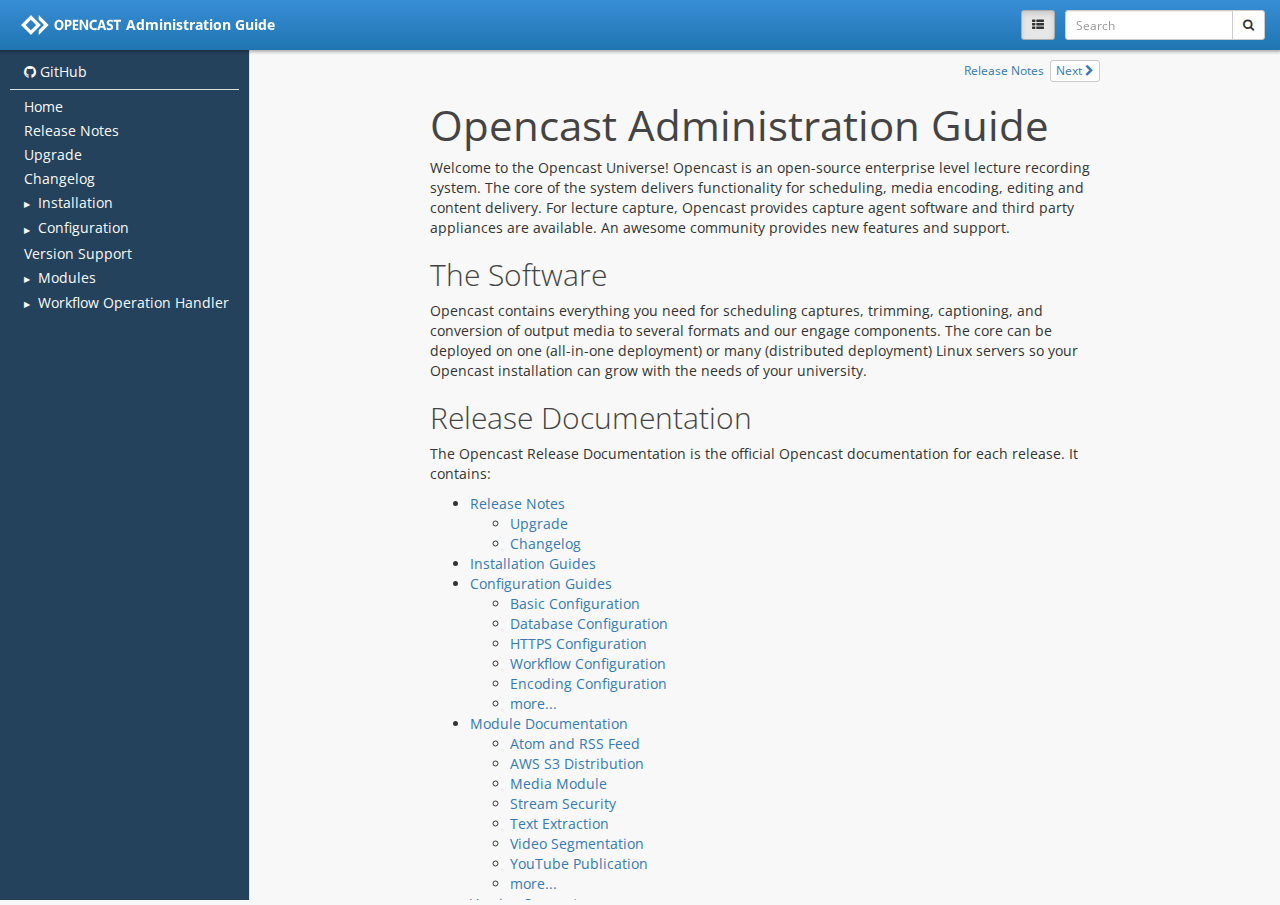
<file: admin/index.html>
<!DOCTYPE html>
<html lang="en">
<head>
  
  
    <meta charset="utf-8">
    <meta http-equiv="X-UA-Compatible" content="IE=edge">
    <meta name="viewport" content="width=device-width, initial-scale=1.0">
    <meta name="description" content="None">
    
    
    <link rel="shortcut icon" href="./img/favicon.ico">
    <meta name="viewport" content="width=device-width, initial-scale=1.0, maximum-scale=1.0, user-scalable=0" />
    <title>Administration Guide</title>
    <link href="./css/bootstrap-3.3.7.min.css" rel="stylesheet">
    <link href="./css/font-awesome-4.7.0.css" rel="stylesheet">
    <link href="./css/base.css" rel="stylesheet">
    <link rel="stylesheet" href="./css/highlight.css">
    <link href="css/extra.css" rel="stylesheet">
    <!-- HTML5 shim and Respond.js IE8 support of HTML5 elements and media queries -->
    <!--[if lt IE 9]>
        <script src="https://oss.maxcdn.com/libs/html5shiv/3.7.0/html5shiv.js"></script>
        <script src="https://oss.maxcdn.com/libs/respond.js/1.3.0/respond.min.js"></script>
    <![endif]-->

    <script src="./js/jquery-3.2.1.min.js"></script>
    <script src="./js/bootstrap-3.3.7.min.js"></script>
    <script src="./js/highlight.pack.js"></script>
    
      <script src="./js/elasticlunr.min.js"></script>
    
    <base target="_top">
    <script>
      var base_url = '.';
      var is_top_frame = (window === window.parent);
        
        var pageToc = [
          {title: "Opencast Administration Guide", url: "#_top", children: [
              {title: "The Software", url: "#the-software" },
              {title: "Release Documentation", url: "#release-documentation" },
              {title: "Further Documentation", url: "#further-documentation" },
          ]},
        ];

    </script>
    <script src="./js/base.js"></script>
      <script src="javascript/extra.js"></script> 
</head>

<body>
<script>
if (is_top_frame) { $('body').addClass('wm-top-page'); }
</script>

<nav class="navbar wm-page-top-frame">
  <div class="container-fluid wm-top-container">
    
    <div class="wm-top-tool pull-right wm-vcenter">
      <form class="dropdown wm-vcentered" id="wm-search-form" action="./search.html">
        
        <button id="wm-search-show" class="btn btn-sm btn-default" type="submit"
          ><i class="fa fa-search" aria-hidden="true"></i></button>

        <div class="input-group input-group-sm wm-top-search">
          <input type="text" name="q" class="form-control" id="mkdocs-search-query" placeholder="Search" autocomplete="off">
          <span class="input-group-btn" role="search">
            
            <button class="btn btn-default dropdown-toggle collapse" data-toggle="dropdown" type="button"><span class="caret"></span></button>
            <ul id="mkdocs-search-results" class="dropdown-menu dropdown-menu-right"></ul>
            <button id="wm-search-go" class="btn btn-default" type="submit"><i class="fa fa-search" aria-hidden="true"></i></button>
          </span>
        </div>
      </form>
    </div>

    
    <div class="wm-top-tool wm-vcenter pull-right wm-small-left">
      <button id="wm-toc-button" type="button" class="btn btn-sm btn-default wm-vcentered"><i class="fa fa-th-list" aria-hidden="true"></i></button>
    </div>

    
    

    
    <a href="" class="wm-top-brand wm-top-link wm-vcenter">
      
        <img class="wm-top-logo" src="./opencast-white.svg"/>
      
      <div class="wm-top-title">
        Administration Guide<br>
        
      </div>
    </a>
  </div>
</nav>

  <div id="main-content" class="wm-page-top-frame">
    
<nav class="wm-toc-pane">
  
    <ul class="wm-toctree wm-toc-repo">
      <li class="wm-toc-li wm-toc-lev1">
      <a class="wm-article-link wm-toc-text" href="https://github.com/opencast/opencast/">
        <i class="fa fa-github"></i>

        GitHub
      </a>
      </li>
    </ul>
  <ul class="wm-toctree">
        <li class="wm-toc-li wm-toc-lev1 "><a href="" class="wm-article-link wm-toc-text">Home</a>
</li>
        <li class="wm-toc-li wm-toc-lev1 "><a href="releasenotes/" class="wm-article-link wm-toc-text">Release Notes</a>
</li>
        <li class="wm-toc-li wm-toc-lev1 "><a href="upgrade/" class="wm-article-link wm-toc-text">Upgrade</a>
</li>
        <li class="wm-toc-li wm-toc-lev1 "><a href="changelog/" class="wm-article-link wm-toc-text">Changelog</a>
</li>
        <li class="wm-toc-li wm-toc-lev1 wm-toc-opener"><span class="wm-toc-text">Installation</span>
</li>
<li class="wm-toc-li-nested collapse">
  <ul class="wm-toctree">
      <li class="wm-toc-li wm-toc-lev2 "><a href="installation/" class="wm-article-link wm-toc-text">Overview</a>
</li>
      <li class="wm-toc-li wm-toc-lev2 "><a href="installation/multiple-servers/" class="wm-article-link wm-toc-text">Multiple Servers</a>
</li>
      <li class="wm-toc-li wm-toc-lev2 wm-toc-opener"><span class="wm-toc-text">Installation from Source</span>
</li>
<li class="wm-toc-li-nested collapse">
  <ul class="wm-toctree">
      <li class="wm-toc-li wm-toc-lev3 "><a href="installation/source-linux/" class="wm-article-link wm-toc-text">Linux</a>
</li>
      <li class="wm-toc-li wm-toc-lev3 "><a href="installation/source-macosx/" class="wm-article-link wm-toc-text">MacOS X</a>
</li>
  </ul>
</li>

      <li class="wm-toc-li wm-toc-lev2 wm-toc-opener"><span class="wm-toc-text">Installation from Package</span>
</li>
<li class="wm-toc-li-nested collapse">
  <ul class="wm-toctree">
      <li class="wm-toc-li wm-toc-lev3 "><a href="installation/debs/" class="wm-article-link wm-toc-text">Debian/Ubuntu</a>
</li>
      <li class="wm-toc-li wm-toc-lev3 "><a href="installation/rpm-fedora/" class="wm-article-link wm-toc-text">Fedora</a>
</li>
      <li class="wm-toc-li wm-toc-lev3 "><a href="installation/rpm-rhel-sl-centos/" class="wm-article-link wm-toc-text">RHEL/CentOS</a>
</li>
  </ul>
</li>

      <li class="wm-toc-li wm-toc-lev2 wm-toc-opener"><span class="wm-toc-text">Installation with Docker</span>
</li>
<li class="wm-toc-li-nested collapse">
  <ul class="wm-toctree">
      <li class="wm-toc-li wm-toc-lev3 "><a href="installation/docker-local/" class="wm-article-link wm-toc-text">Testing Locally</a>
</li>
  </ul>
</li>

  </ul>
</li>

        <li class="wm-toc-li wm-toc-lev1 wm-toc-opener"><span class="wm-toc-text">Configuration</span>
</li>
<li class="wm-toc-li-nested collapse">
  <ul class="wm-toctree">
      <li class="wm-toc-li wm-toc-lev2 "><a href="configuration/" class="wm-article-link wm-toc-text">Overview</a>
</li>
      <li class="wm-toc-li wm-toc-lev2 "><a href="configuration/basic/" class="wm-article-link wm-toc-text">Basic</a>
</li>
      <li class="wm-toc-li wm-toc-lev2 "><a href="configuration/database/" class="wm-article-link wm-toc-text">Database</a>
</li>
      <li class="wm-toc-li wm-toc-lev2 wm-toc-opener"><span class="wm-toc-text">HTTPS</span>
</li>
<li class="wm-toc-li-nested collapse">
  <ul class="wm-toctree">
      <li class="wm-toc-li wm-toc-lev3 "><a href="configuration/https/" class="wm-article-link wm-toc-text">Overview</a>
</li>
      <li class="wm-toc-li wm-toc-lev3 "><a href="configuration/https/nginx/" class="wm-article-link wm-toc-text">Using Nginx</a>
</li>
      <li class="wm-toc-li wm-toc-lev3 "><a href="configuration/https/opencast.only/" class="wm-article-link wm-toc-text">Internal HTTPS</a>
</li>
      <li class="wm-toc-li wm-toc-lev3 "><a href="configuration/https/migration/" class="wm-article-link wm-toc-text">Migrating old content to HTTPS</a>
</li>
  </ul>
</li>

      <li class="wm-toc-li wm-toc-lev2 "><a href="configuration/asset-manager/" class="wm-article-link wm-toc-text">Asset Manager</a>
</li>
      <li class="wm-toc-li wm-toc-lev2 "><a href="configuration/message-broker/" class="wm-article-link wm-toc-text">Message Broker</a>
</li>
      <li class="wm-toc-li wm-toc-lev2 "><a href="configuration/metadata/" class="wm-article-link wm-toc-text">Metadata</a>
</li>
      <li class="wm-toc-li wm-toc-lev2 "><a href="configuration/encoding/" class="wm-article-link wm-toc-text">Encoding</a>
</li>
      <li class="wm-toc-li wm-toc-lev2 "><a href="configuration/inbox/" class="wm-article-link wm-toc-text">Inbox</a>
</li>
      <li class="wm-toc-li wm-toc-lev2 "><a href="configuration/listproviders/" class="wm-article-link wm-toc-text">List Providers</a>
</li>
      <li class="wm-toc-li wm-toc-lev2 "><a href="configuration/load/" class="wm-article-link wm-toc-text">Load</a>
</li>
      <li class="wm-toc-li wm-toc-lev2 "><a href="configuration/log/" class="wm-article-link wm-toc-text">Log</a>
</li>
      <li class="wm-toc-li wm-toc-lev2 "><a href="configuration/user-statistics.and.privacy/" class="wm-article-link wm-toc-text">User Statistics and Privacy Configuration</a>
</li>
      <li class="wm-toc-li wm-toc-lev2 "><a href="configuration/multi.tenancy/" class="wm-article-link wm-toc-text">Multi Tenancy</a>
</li>
      <li class="wm-toc-li wm-toc-lev2 wm-toc-opener"><span class="wm-toc-text">Authentication, Autorization and User Management</span>
</li>
<li class="wm-toc-li-nested collapse">
  <ul class="wm-toctree">
      <li class="wm-toc-li wm-toc-lev3 "><a href="configuration/security/" class="wm-article-link wm-toc-text">General Security</a>
</li>
      <li class="wm-toc-li wm-toc-lev3 "><a href="configuration/acl/" class="wm-article-link wm-toc-text">Access Control Lists</a>
</li>
      <li class="wm-toc-li wm-toc-lev3 "><a href="configuration/security.aai/" class="wm-article-link wm-toc-text">Authentication and Authorization Infrastructure (AAI)</a>
</li>
      <li class="wm-toc-li wm-toc-lev3 "><a href="configuration/security.cas/" class="wm-article-link wm-toc-text">Central Authentication Service (CAS)</a>
</li>
      <li class="wm-toc-li wm-toc-lev3 "><a href="configuration/security.ldap/" class="wm-article-link wm-toc-text">LDAP Authentication and Authorization (without CAS)</a>
</li>
      <li class="wm-toc-li wm-toc-lev3 "><a href="configuration/security.user.moodle/" class="wm-article-link wm-toc-text">Moodle User Provider</a>
</li>
      <li class="wm-toc-li wm-toc-lev3 "><a href="configuration/security.user.sakai/" class="wm-article-link wm-toc-text">Sakai User Provider</a>
</li>
  </ul>
</li>

      <li class="wm-toc-li wm-toc-lev2 "><a href="configuration/stream-security/" class="wm-article-link wm-toc-text">Stream Security</a>
</li>
      <li class="wm-toc-li wm-toc-lev2 "><a href="configuration/workflow/" class="wm-article-link wm-toc-text">Workflow</a>
</li>
      <li class="wm-toc-li wm-toc-lev2 "><a href="configuration/external-api/" class="wm-article-link wm-toc-text">External API</a>
</li>
      <li class="wm-toc-li wm-toc-lev2 "><a href="configuration/oaipmh/" class="wm-article-link wm-toc-text">OAI-PMH</a>
</li>
      <li class="wm-toc-li wm-toc-lev2 wm-toc-opener"><span class="wm-toc-text">Admin UI Configuration</span>
</li>
<li class="wm-toc-li-nested collapse">
  <ul class="wm-toctree">
      <li class="wm-toc-li wm-toc-lev3 "><a href="configuration/admin-ui/event-filters/" class="wm-article-link wm-toc-text">Event Filters</a>
</li>
      <li class="wm-toc-li wm-toc-lev3 "><a href="configuration/admin-ui/asset-upload/" class="wm-article-link wm-toc-text">Manual Asset Upload</a>
</li>
      <li class="wm-toc-li wm-toc-lev3 "><a href="configuration/admin-ui/languages/" class="wm-article-link wm-toc-text">Languages</a>
</li>
      <li class="wm-toc-li wm-toc-lev3 "><a href="configuration/admin-ui/thumbnails/" class="wm-article-link wm-toc-text">Thumbnails</a>
</li>
  </ul>
</li>

  </ul>
</li>

        <li class="wm-toc-li wm-toc-lev1 "><a href="version-support/" class="wm-article-link wm-toc-text">Version Support</a>
</li>
        <li class="wm-toc-li wm-toc-lev1 wm-toc-opener"><span class="wm-toc-text">Modules</span>
</li>
<li class="wm-toc-li-nested collapse">
  <ul class="wm-toctree">
      <li class="wm-toc-li wm-toc-lev2 "><a href="modules/" class="wm-article-link wm-toc-text">Overview</a>
</li>
      <li class="wm-toc-li wm-toc-lev2 "><a href="modules/atomrss/" class="wm-article-link wm-toc-text">Atom/RSS Feed</a>
</li>
      <li class="wm-toc-li wm-toc-lev2 wm-toc-opener"><span class="wm-toc-text">Amazon Services</span>
</li>
<li class="wm-toc-li-nested collapse">
  <ul class="wm-toctree">
      <li class="wm-toc-li wm-toc-lev3 "><a href="modules/awss3archive/" class="wm-article-link wm-toc-text">Amazon S3 Archive Storage</a>
</li>
      <li class="wm-toc-li wm-toc-lev3 "><a href="modules/awss3distribution/" class="wm-article-link wm-toc-text">Amazon S3 Distribution</a>
</li>
  </ul>
</li>

      <li class="wm-toc-li wm-toc-lev2 "><a href="modules/execute/" class="wm-article-link wm-toc-text">Execute Service</a>
</li>
      <li class="wm-toc-li wm-toc-lev2 "><a href="modules/liveschedule/" class="wm-article-link wm-toc-text">Live Schedule</a>
</li>
      <li class="wm-toc-li wm-toc-lev2 "><a href="modules/ltimodule/" class="wm-article-link wm-toc-text">LTI Module</a>
</li>
      <li class="wm-toc-li wm-toc-lev2 "><a href="modules/mediamodule.configuration/" class="wm-article-link wm-toc-text">Media Module</a>
</li>
      <li class="wm-toc-li wm-toc-lev2 wm-toc-opener"><span class="wm-toc-text">Player</span>
</li>
<li class="wm-toc-li-nested collapse">
  <ul class="wm-toctree">
      <li class="wm-toc-li wm-toc-lev3 "><a href="modules/player.configuration/" class="wm-article-link wm-toc-text">Configuration</a>
</li>
      <li class="wm-toc-li wm-toc-lev3 "><a href="modules/player.url.parameter/" class="wm-article-link wm-toc-text">URL Parameters</a>
</li>
      <li class="wm-toc-li wm-toc-lev3 "><a href="modules/player.matomo.tracking/" class="wm-article-link wm-toc-text">Matomo Tracking</a>
</li>
  </ul>
</li>

      <li class="wm-toc-li wm-toc-lev2 "><a href="modules/paella.player/" class="wm-article-link wm-toc-text">Paella player</a>
</li>
      <li class="wm-toc-li wm-toc-lev2 wm-toc-opener"><span class="wm-toc-text">Search Index</span>
</li>
<li class="wm-toc-li-nested collapse">
  <ul class="wm-toctree">
      <li class="wm-toc-li wm-toc-lev3 "><a href="modules/searchindex/" class="wm-article-link wm-toc-text">Overview</a>
</li>
      <li class="wm-toc-li wm-toc-lev3 "><a href="modules/searchindex/solr/" class="wm-article-link wm-toc-text">Solr</a>
</li>
      <li class="wm-toc-li wm-toc-lev3 "><a href="modules/searchindex/elasticsearch/" class="wm-article-link wm-toc-text">Elasticsearch</a>
</li>
  </ul>
</li>

      <li class="wm-toc-li wm-toc-lev2 "><a href="modules/stream-security/" class="wm-article-link wm-toc-text">Stream Security</a>
</li>
      <li class="wm-toc-li wm-toc-lev2 "><a href="modules/textextraction/" class="wm-article-link wm-toc-text">Text Extraction</a>
</li>
      <li class="wm-toc-li wm-toc-lev2 "><a href="modules/timelinepreviews/" class="wm-article-link wm-toc-text">Timeline Previews</a>
</li>
      <li class="wm-toc-li wm-toc-lev2 "><a href="modules/watsontranscripts/" class="wm-article-link wm-toc-text">Transcripts (IBM Watson)</a>
</li>
      <li class="wm-toc-li wm-toc-lev2 wm-toc-opener"><span class="wm-toc-text">Video Editor</span>
</li>
<li class="wm-toc-li-nested collapse">
  <ul class="wm-toctree">
      <li class="wm-toc-li wm-toc-lev3 "><a href="modules/videoeditor.setup/" class="wm-article-link wm-toc-text">Setup</a>
</li>
      <li class="wm-toc-li wm-toc-lev3 "><a href="modules/videoeditor.architecture/" class="wm-article-link wm-toc-text">Architecture</a>
</li>
  </ul>
</li>

      <li class="wm-toc-li wm-toc-lev2 "><a href="modules/videosegmentation/" class="wm-article-link wm-toc-text">Video Segmentation</a>
</li>
      <li class="wm-toc-li wm-toc-lev2 "><a href="modules/waveform/" class="wm-article-link wm-toc-text">Waveform Service</a>
</li>
      <li class="wm-toc-li wm-toc-lev2 "><a href="modules/adaptivestreaming-wowza/" class="wm-article-link wm-toc-text">Wowza Adaptive Streaming Distribution Service</a>
</li>
      <li class="wm-toc-li wm-toc-lev2 "><a href="modules/youtubepublication/" class="wm-article-link wm-toc-text">YouTube Publication</a>
</li>
  </ul>
</li>

        <li class="wm-toc-li wm-toc-lev1 wm-toc-opener"><span class="wm-toc-text">Workflow Operation Handler</span>
</li>
<li class="wm-toc-li-nested collapse">
  <ul class="wm-toctree">
      <li class="wm-toc-li wm-toc-lev2 "><a href="workflowoperationhandlers/" class="wm-article-link wm-toc-text">Overview</a>
</li>
      <li class="wm-toc-li wm-toc-lev2 "><a href="workflowoperationhandlers/retry-strategies/" class="wm-article-link wm-toc-text">Retry Strategies</a>
</li>
      <li class="wm-toc-li wm-toc-lev2 "><a href="workflowoperationhandlers/add-catalog-woh/" class="wm-article-link wm-toc-text">Add Catalog</a>
</li>
      <li class="wm-toc-li wm-toc-lev2 "><a href="workflowoperationhandlers/analyze-tracks-woh/" class="wm-article-link wm-toc-text">Analyze Tracks</a>
</li>
      <li class="wm-toc-li wm-toc-lev2 "><a href="workflowoperationhandlers/analyzeaudio-woh/" class="wm-article-link wm-toc-text">Analyze Audio</a>
</li>
      <li class="wm-toc-li wm-toc-lev2 "><a href="workflowoperationhandlers/animate-woh/" class="wm-article-link wm-toc-text">Animate</a>
</li>
      <li class="wm-toc-li wm-toc-lev2 "><a href="workflowoperationhandlers/snapshot-woh/" class="wm-article-link wm-toc-text">Asset Snapshot</a>
</li>
      <li class="wm-toc-li wm-toc-lev2 "><a href="workflowoperationhandlers/asset-delete-woh/" class="wm-article-link wm-toc-text">Asset Delete</a>
</li>
      <li class="wm-toc-li wm-toc-lev2 "><a href="workflowoperationhandlers/attach-watson-transcription-woh/" class="wm-article-link wm-toc-text">Attach Watson Transcription</a>
</li>
      <li class="wm-toc-li wm-toc-lev2 "><a href="workflowoperationhandlers/cleanup-woh/" class="wm-article-link wm-toc-text">Cleanup</a>
</li>
      <li class="wm-toc-li wm-toc-lev2 "><a href="workflowoperationhandlers/comment-woh/" class="wm-article-link wm-toc-text">Comment</a>
</li>
      <li class="wm-toc-li wm-toc-lev2 "><a href="workflowoperationhandlers/compose-woh/" class="wm-article-link wm-toc-text">Compose</a>
</li>
      <li class="wm-toc-li wm-toc-lev2 "><a href="workflowoperationhandlers/composite-woh/" class="wm-article-link wm-toc-text">Composite</a>
</li>
      <li class="wm-toc-li wm-toc-lev2 "><a href="workflowoperationhandlers/concat-woh/" class="wm-article-link wm-toc-text">Concat</a>
</li>
      <li class="wm-toc-li wm-toc-lev2 "><a href="workflowoperationhandlers/configure-by-dcterm-woh/" class="wm-article-link wm-toc-text">Configure-By-DCTerm</a>
</li>
      <li class="wm-toc-li wm-toc-lev2 "><a href="workflowoperationhandlers/copy-woh/" class="wm-article-link wm-toc-text">Copy</a>
</li>
      <li class="wm-toc-li wm-toc-lev2 "><a href="workflowoperationhandlers/clone-woh/" class="wm-article-link wm-toc-text">Clone</a>
</li>
      <li class="wm-toc-li wm-toc-lev2 "><a href="workflowoperationhandlers/coverimage-woh/" class="wm-article-link wm-toc-text">Cover Image</a>
</li>
      <li class="wm-toc-li wm-toc-lev2 "><a href="workflowoperationhandlers/defaults-woh/" class="wm-article-link wm-toc-text">Defaults</a>
</li>
      <li class="wm-toc-li wm-toc-lev2 "><a href="workflowoperationhandlers/demux-woh/" class="wm-article-link wm-toc-text">Demux</a>
</li>
      <li class="wm-toc-li wm-toc-lev2 "><a href="workflowoperationhandlers/duplicate-event-woh/" class="wm-article-link wm-toc-text">Duplicate Event</a>
</li>
      <li class="wm-toc-li wm-toc-lev2 "><a href="workflowoperationhandlers/editor-woh/" class="wm-article-link wm-toc-text">Editor</a>
</li>
      <li class="wm-toc-li wm-toc-lev2 "><a href="workflowoperationhandlers/encode-woh/" class="wm-article-link wm-toc-text">Encode</a>
</li>
      <li class="wm-toc-li wm-toc-lev2 "><a href="workflowoperationhandlers/error-resolution-woh/" class="wm-article-link wm-toc-text">Error Resolution</a>
</li>
      <li class="wm-toc-li wm-toc-lev2 "><a href="workflowoperationhandlers/execute-once-woh/" class="wm-article-link wm-toc-text">Execute Once</a>
</li>
      <li class="wm-toc-li wm-toc-lev2 "><a href="workflowoperationhandlers/execute-many-woh/" class="wm-article-link wm-toc-text">Execute Many</a>
</li>
      <li class="wm-toc-li wm-toc-lev2 "><a href="workflowoperationhandlers/export-wf-properties-woh/" class="wm-article-link wm-toc-text">Export Workflow Properties</a>
</li>
      <li class="wm-toc-li wm-toc-lev2 "><a href="workflowoperationhandlers/extracttext-woh/" class="wm-article-link wm-toc-text">Extract Text</a>
</li>
      <li class="wm-toc-li wm-toc-lev2 "><a href="workflowoperationhandlers/failing-woh/" class="wm-article-link wm-toc-text">Failing</a>
</li>
      <li class="wm-toc-li wm-toc-lev2 "><a href="workflowoperationhandlers/httpnotify-woh/" class="wm-article-link wm-toc-text">HTTP Notify</a>
</li>
      <li class="wm-toc-li wm-toc-lev2 "><a href="workflowoperationhandlers/image-woh/" class="wm-article-link wm-toc-text">Image</a>
</li>
      <li class="wm-toc-li wm-toc-lev2 "><a href="workflowoperationhandlers/image-convert-woh/" class="wm-article-link wm-toc-text">Image convert</a>
</li>
      <li class="wm-toc-li wm-toc-lev2 "><a href="workflowoperationhandlers/imagetovideo-woh/" class="wm-article-link wm-toc-text">Image to Video</a>
</li>
      <li class="wm-toc-li wm-toc-lev2 "><a href="workflowoperationhandlers/import-wf-properties-woh/" class="wm-article-link wm-toc-text">Import Workflow Properties</a>
</li>
      <li class="wm-toc-li wm-toc-lev2 "><a href="workflowoperationhandlers/incident-woh/" class="wm-article-link wm-toc-text">Incident</a>
</li>
      <li class="wm-toc-li wm-toc-lev2 "><a href="workflowoperationhandlers/include-woh/" class="wm-article-link wm-toc-text">Include</a>
</li>
      <li class="wm-toc-li wm-toc-lev2 "><a href="workflowoperationhandlers/ingestdownload-woh/" class="wm-article-link wm-toc-text">Ingest-Download</a>
</li>
      <li class="wm-toc-li wm-toc-lev2 "><a href="workflowoperationhandlers/inspect-woh/" class="wm-article-link wm-toc-text">Inspect</a>
</li>
      <li class="wm-toc-li wm-toc-lev2 "><a href="workflowoperationhandlers/log-woh/" class="wm-article-link wm-toc-text">Log</a>
</li>
      <li class="wm-toc-li wm-toc-lev2 "><a href="workflowoperationhandlers/notification/" class="wm-article-link wm-toc-text">Mattermost Notification Module</a>
</li>
      <li class="wm-toc-li wm-toc-lev2 "><a href="workflowoperationhandlers/move-storage-woh/" class="wm-article-link wm-toc-text">Move Storage</a>
</li>
      <li class="wm-toc-li wm-toc-lev2 "><a href="workflowoperationhandlers/multiencode-woh/" class="wm-article-link wm-toc-text">Multiencode</a>
</li>
      <li class="wm-toc-li wm-toc-lev2 "><a href="workflowoperationhandlers/normalizeaudio-woh/" class="wm-article-link wm-toc-text">Normalize Audio</a>
</li>
      <li class="wm-toc-li wm-toc-lev2 "><a href="workflowoperationhandlers/partial-import-woh/" class="wm-article-link wm-toc-text">Partial Import</a>
</li>
      <li class="wm-toc-li wm-toc-lev2 "><a href="workflowoperationhandlers/postmediapackage-woh/" class="wm-article-link wm-toc-text">Post Media Package</a>
</li>
      <li class="wm-toc-li wm-toc-lev2 "><a href="workflowoperationhandlers/prepareav-woh/" class="wm-article-link wm-toc-text">Prepare A/V</a>
</li>
      <li class="wm-toc-li wm-toc-lev2 "><a href="workflowoperationhandlers/probe-resolution-woh/" class="wm-article-link wm-toc-text">Probe Resolution</a>
</li>
      <li class="wm-toc-li wm-toc-lev2 "><a href="workflowoperationhandlers/process-smil-woh/" class="wm-article-link wm-toc-text">Process Smil</a>
</li>
      <li class="wm-toc-li wm-toc-lev2 "><a href="workflowoperationhandlers/publish-aws-woh/" class="wm-article-link wm-toc-text">Publish AWS</a>
</li>
      <li class="wm-toc-li wm-toc-lev2 "><a href="workflowoperationhandlers/publish-configure-woh/" class="wm-article-link wm-toc-text">Publish Configure</a>
</li>
      <li class="wm-toc-li wm-toc-lev2 "><a href="workflowoperationhandlers/publish-engage-woh/" class="wm-article-link wm-toc-text">Publish Engage</a>
</li>
      <li class="wm-toc-li wm-toc-lev2 "><a href="workflowoperationhandlers/publish-oaipmh-woh/" class="wm-article-link wm-toc-text">Publish OAI-PMH</a>
</li>
      <li class="wm-toc-li wm-toc-lev2 "><a href="workflowoperationhandlers/publish-youtube-woh/" class="wm-article-link wm-toc-text">Publish YouTube</a>
</li>
      <li class="wm-toc-li wm-toc-lev2 "><a href="workflowoperationhandlers/republish-oaipmh-woh/" class="wm-article-link wm-toc-text">Republish OAI-PMH</a>
</li>
      <li class="wm-toc-li wm-toc-lev2 "><a href="workflowoperationhandlers/retract-aws-woh/" class="wm-article-link wm-toc-text">Retract AWS S3 and Cloudfront</a>
</li>
      <li class="wm-toc-li wm-toc-lev2 "><a href="workflowoperationhandlers/retract-engage-woh/" class="wm-article-link wm-toc-text">Retract Engage</a>
</li>
      <li class="wm-toc-li wm-toc-lev2 "><a href="workflowoperationhandlers/retract-configure-woh/" class="wm-article-link wm-toc-text">Retract Configure</a>
</li>
      <li class="wm-toc-li wm-toc-lev2 "><a href="workflowoperationhandlers/retract-oaipmh-woh/" class="wm-article-link wm-toc-text">Retract OAI-PMH</a>
</li>
      <li class="wm-toc-li wm-toc-lev2 "><a href="workflowoperationhandlers/retract-youtube-woh/" class="wm-article-link wm-toc-text">Retract YouTube</a>
</li>
      <li class="wm-toc-li wm-toc-lev2 "><a href="workflowoperationhandlers/segmentpreviews-woh/" class="wm-article-link wm-toc-text">Segment Previews</a>
</li>
      <li class="wm-toc-li wm-toc-lev2 "><a href="workflowoperationhandlers/segmentvideo-woh/" class="wm-article-link wm-toc-text">Segment Video</a>
</li>
      <li class="wm-toc-li wm-toc-lev2 "><a href="workflowoperationhandlers/select-streams-woh/" class="wm-article-link wm-toc-text">Select Streams</a>
</li>
      <li class="wm-toc-li wm-toc-lev2 "><a href="workflowoperationhandlers/send-email-woh/" class="wm-article-link wm-toc-text">Send Email</a>
</li>
      <li class="wm-toc-li wm-toc-lev2 "><a href="workflowoperationhandlers/series-woh/" class="wm-article-link wm-toc-text">Series</a>
</li>
      <li class="wm-toc-li wm-toc-lev2 "><a href="workflowoperationhandlers/silence-woh/" class="wm-article-link wm-toc-text">Silence</a>
</li>
      <li class="wm-toc-li wm-toc-lev2 "><a href="workflowoperationhandlers/start-watson-transcription-woh/" class="wm-article-link wm-toc-text">Start Watson Transcription</a>
</li>
      <li class="wm-toc-li wm-toc-lev2 "><a href="workflowoperationhandlers/start-workflow-woh/" class="wm-article-link wm-toc-text">Start Workflow</a>
</li>
      <li class="wm-toc-li wm-toc-lev2 "><a href="workflowoperationhandlers/tag-woh/" class="wm-article-link wm-toc-text">Tag</a>
</li>
      <li class="wm-toc-li wm-toc-lev2 "><a href="workflowoperationhandlers/tag-by-dcterm-woh/" class="wm-article-link wm-toc-text">Tag-By-DCTerm</a>
</li>
      <li class="wm-toc-li wm-toc-lev2 "><a href="workflowoperationhandlers/timelinepreviews-woh/" class="wm-article-link wm-toc-text">Timelinepreviews</a>
</li>
      <li class="wm-toc-li wm-toc-lev2 "><a href="workflowoperationhandlers/theme-woh/" class="wm-article-link wm-toc-text">Theme</a>
</li>
      <li class="wm-toc-li wm-toc-lev2 "><a href="workflowoperationhandlers/waveform-woh/" class="wm-article-link wm-toc-text">Waveform</a>
</li>
      <li class="wm-toc-li wm-toc-lev2 "><a href="workflowoperationhandlers/zip-woh/" class="wm-article-link wm-toc-text">Zip</a>
</li>
  </ul>
</li>

  </ul>
</nav>

    <div class="wm-content-pane">
      <iframe class="wm-article" name="article"></iframe>
    </div>
  </div>

<div class="container-fluid wm-page-content">
  <a name="_top"></a>
    

    
    
      
    

  <div class="row wm-article-nav-buttons" role="navigation" aria-label="navigation">
    
    <div class="wm-article-nav pull-right">
      <a href="releasenotes/" class="btn btn-xs btn-default pull-right">
        Next
        <i class="fa fa-chevron-right" aria-hidden="true"></i>
      </a>
      <a href="releasenotes/" class="btn btn-xs btn-link">
        Release Notes
      </a>
    </div>
    
  </div>

    

    <h1 id="opencast-administration-guide">Opencast Administration Guide</h1>
<p>Welcome to the Opencast Universe! Opencast is an open-source enterprise level lecture recording system. The core of the
system delivers functionality for scheduling, media encoding, editing and content delivery. For lecture capture,
Opencast provides capture agent software and third party appliances are available. An awesome community provides new
features and support.</p>
<h2 id="the-software">The Software</h2>
<p>Opencast contains everything you need for scheduling captures, trimming, captioning, and conversion of output media to
several formats and our engage components.  The core can be deployed on one (all-in-one deployment) or many (distributed
deployment) Linux servers so your Opencast installation can grow with the needs of your university.</p>
<h2 id="release-documentation">Release Documentation</h2>
<p>The Opencast Release Documentation is the official Opencast documentation for each release. It contains:</p>
<ul>
<li><a href="releasenotes/">Release Notes</a><ul>
<li><a href="upgrade/">Upgrade</a></li>
<li><a href="changelog/">Changelog</a></li>
</ul>
</li>
<li><a href="installation/">Installation Guides</a></li>
<li><a href="configuration/">Configuration Guides</a><ul>
<li><a href="configuration/basic/">Basic Configuration</a></li>
<li><a href="configuration/database/">Database Configuration</a></li>
<li><a href="configuration/https/">HTTPS Configuration</a></li>
<li><a href="configuration/workflow/">Workflow Configuration</a></li>
<li><a href="configuration/encoding/">Encoding Configuration</a></li>
<li><a href="configuration/">more...</a></li>
</ul>
</li>
<li><a href="modules/">Module Documentation</a><ul>
<li><a href="modules/atomrss/">Atom and RSS Feed</a></li>
<li><a href="modules/awss3distribution/">AWS S3 Distribution</a></li>
<li><a href="modules/mediamodule.configuration/">Media Module</a></li>
<li><a href="modules/stream-security/">Stream Security</a></li>
<li><a href="modules/textextraction/">Text Extraction</a></li>
<li><a href="modules/videosegmentation/">Video Segmentation</a></li>
<li><a href="modules/youtubepublication/">YouTube Publication</a></li>
<li><a href="modules/">more...</a></li>
</ul>
</li>
<li><a href="version-support/">Version Support</a></li>
</ul>
<h2 id="further-documentation">Further Documentation</h2>
<p>In addition to this official documentation, further guides and tips can be found in the on the mailing lists, the IRC
channel and at the regular meetings.</p>

  <br>
    

    
    
      
    

  <div class="row wm-article-nav-buttons" role="navigation" aria-label="navigation">
    
    <div class="wm-article-nav pull-right">
      <a href="releasenotes/" class="btn btn-xs btn-default pull-right">
        Next
        <i class="fa fa-chevron-right" aria-hidden="true"></i>
      </a>
      <a href="releasenotes/" class="btn btn-xs btn-link">
        Release Notes
      </a>
    </div>
    
  </div>

    <br>
</div>

<footer class="col-md-12 wm-page-content">
      <p>
        <a href="https://github.com/opencast/opencast/edit/develop/docs/guides/admin/docs/index.md"><i class="fa fa-github"></i>
Edit on GitHub</a>
      </p>
  <p>Documentation built with <a href="http://www.mkdocs.org/">MkDocs</a> using <a href="https://github.com/gristlabs/mkdocs-windmill">Windmill</a> theme by Grist Labs.</p>
</footer>

</body>
</html>
<!--
MkDocs version : 1.0.4
Build Date UTC : 2019-09-18 12:52:51
-->
</file>
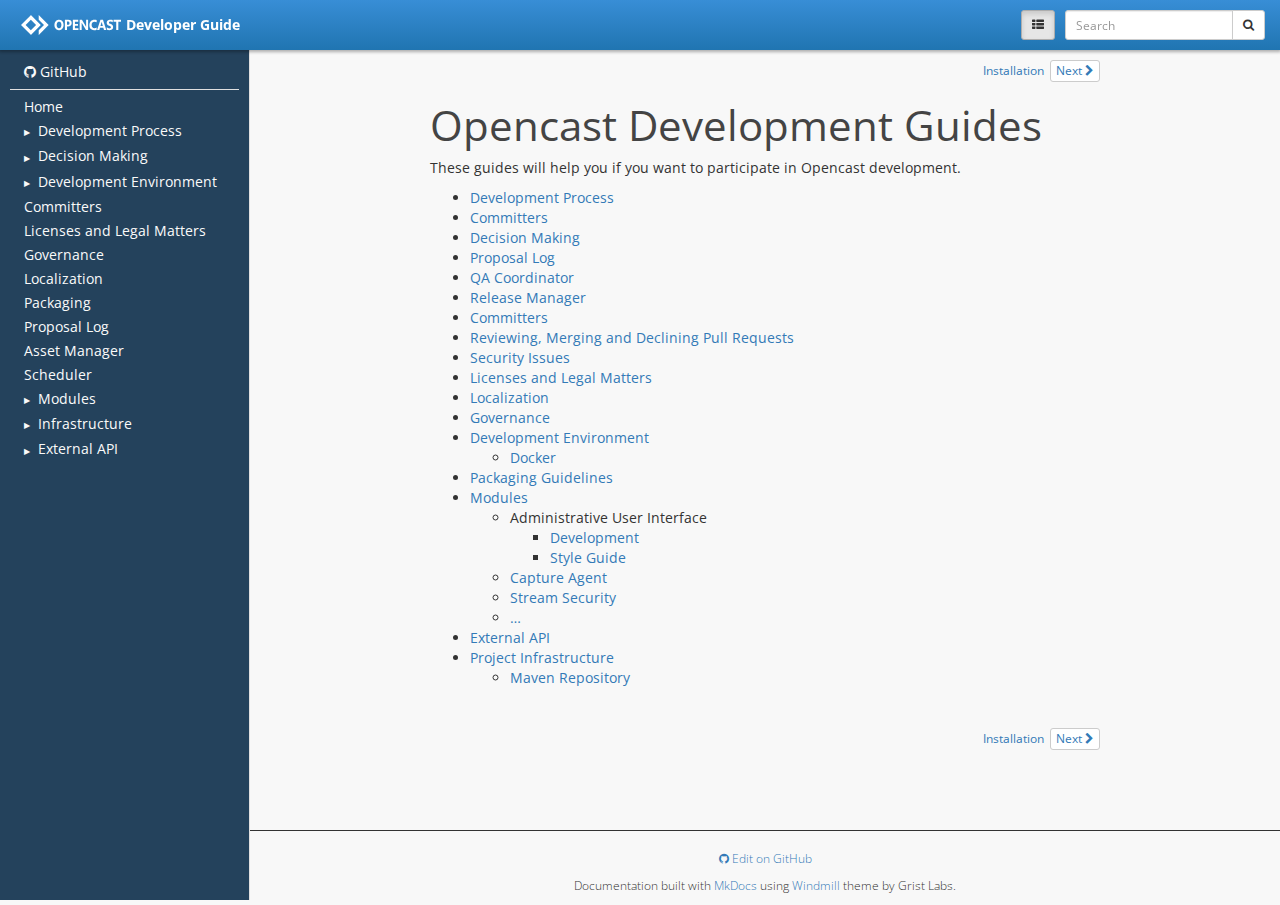
<file: developer/index.html>
<!DOCTYPE html>
<html lang="en">
<head>
  
  
    <meta charset="utf-8">
    <meta http-equiv="X-UA-Compatible" content="IE=edge">
    <meta name="viewport" content="width=device-width, initial-scale=1.0">
    <meta name="description" content="None">
    
    
    <link rel="shortcut icon" href="./img/favicon.ico">
    <meta name="viewport" content="width=device-width, initial-scale=1.0, maximum-scale=1.0, user-scalable=0" />
    <title>Developer Guide</title>
    <link href="./css/bootstrap-3.3.7.min.css" rel="stylesheet">
    <link href="./css/font-awesome-4.7.0.css" rel="stylesheet">
    <link href="./css/base.css" rel="stylesheet">
    <link rel="stylesheet" href="./css/highlight.css">
    <link href="css/extra.css" rel="stylesheet">
    <!-- HTML5 shim and Respond.js IE8 support of HTML5 elements and media queries -->
    <!--[if lt IE 9]>
        <script src="https://oss.maxcdn.com/libs/html5shiv/3.7.0/html5shiv.js"></script>
        <script src="https://oss.maxcdn.com/libs/respond.js/1.3.0/respond.min.js"></script>
    <![endif]-->

    <script src="./js/jquery-3.2.1.min.js"></script>
    <script src="./js/bootstrap-3.3.7.min.js"></script>
    <script src="./js/highlight.pack.js"></script>
    
      <script src="./js/elasticlunr.min.js"></script>
    
    <base target="_top">
    <script>
      var base_url = '.';
      var is_top_frame = (window === window.parent);
        
        var pageToc = [
          {title: "Opencast Development Guides", url: "#_top", children: [
          ]},
        ];

    </script>
    <script src="./js/base.js"></script>
      <script src="javascript/extra.js"></script> 
</head>

<body>
<script>
if (is_top_frame) { $('body').addClass('wm-top-page'); }
</script>

<nav class="navbar wm-page-top-frame">
  <div class="container-fluid wm-top-container">
    
    <div class="wm-top-tool pull-right wm-vcenter">
      <form class="dropdown wm-vcentered" id="wm-search-form" action="./search.html">
        
        <button id="wm-search-show" class="btn btn-sm btn-default" type="submit"
          ><i class="fa fa-search" aria-hidden="true"></i></button>

        <div class="input-group input-group-sm wm-top-search">
          <input type="text" name="q" class="form-control" id="mkdocs-search-query" placeholder="Search" autocomplete="off">
          <span class="input-group-btn" role="search">
            
            <button class="btn btn-default dropdown-toggle collapse" data-toggle="dropdown" type="button"><span class="caret"></span></button>
            <ul id="mkdocs-search-results" class="dropdown-menu dropdown-menu-right"></ul>
            <button id="wm-search-go" class="btn btn-default" type="submit"><i class="fa fa-search" aria-hidden="true"></i></button>
          </span>
        </div>
      </form>
    </div>

    
    <div class="wm-top-tool wm-vcenter pull-right wm-small-left">
      <button id="wm-toc-button" type="button" class="btn btn-sm btn-default wm-vcentered"><i class="fa fa-th-list" aria-hidden="true"></i></button>
    </div>

    
    

    
    <a href="" class="wm-top-brand wm-top-link wm-vcenter">
      
        <img class="wm-top-logo" src="./opencast-white.svg"/>
      
      <div class="wm-top-title">
        Developer Guide<br>
        
      </div>
    </a>
  </div>
</nav>

  <div id="main-content" class="wm-page-top-frame">
    
<nav class="wm-toc-pane">
  
    <ul class="wm-toctree wm-toc-repo">
      <li class="wm-toc-li wm-toc-lev1">
      <a class="wm-article-link wm-toc-text" href="https://github.com/opencast/opencast/">
        <i class="fa fa-github"></i>

        GitHub
      </a>
      </li>
    </ul>
  <ul class="wm-toctree">
        <li class="wm-toc-li wm-toc-lev1 "><a href="" class="wm-article-link wm-toc-text">Home</a>
</li>
        <li class="wm-toc-li wm-toc-lev1 wm-toc-opener"><span class="wm-toc-text">Development Process</span>
</li>
<li class="wm-toc-li-nested collapse">
  <ul class="wm-toctree">
      <li class="wm-toc-li wm-toc-lev2 "><a href="installation/source-linux/" class="wm-article-link wm-toc-text">Installation</a>
</li>
      <li class="wm-toc-li wm-toc-lev2 "><a href="development-process/" class="wm-article-link wm-toc-text">Development</a>
</li>
      <li class="wm-toc-li wm-toc-lev2 "><a href="reviewing-and-merging/" class="wm-article-link wm-toc-text">Reviewing, Merging and Declining Pull Requests</a>
</li>
      <li class="wm-toc-li wm-toc-lev2 "><a href="release-manager/" class="wm-article-link wm-toc-text">Release Manager</a>
</li>
      <li class="wm-toc-li wm-toc-lev2 "><a href="qa-coordinator/" class="wm-article-link wm-toc-text">QA Coordinator</a>
</li>
      <li class="wm-toc-li wm-toc-lev2 "><a href="security/" class="wm-article-link wm-toc-text">Security Issues</a>
</li>
      <li class="wm-toc-li wm-toc-lev2 "><a href="code-style/" class="wm-article-link wm-toc-text">Code Style</a>
</li>
      <li class="wm-toc-li wm-toc-lev2 "><a href="documentation/" class="wm-article-link wm-toc-text">Documentation</a>
</li>
  </ul>
</li>

        <li class="wm-toc-li wm-toc-lev1 wm-toc-opener"><span class="wm-toc-text">Decision Making</span>
</li>
<li class="wm-toc-li-nested collapse">
  <ul class="wm-toctree">
      <li class="wm-toc-li wm-toc-lev2 "><a href="decision-making/" class="wm-article-link wm-toc-text">Overview</a>
</li>
      <li class="wm-toc-li wm-toc-lev2 "><a href="decision-making/lazy-consensus/" class="wm-article-link wm-toc-text">Lazy Consensus</a>
</li>
      <li class="wm-toc-li wm-toc-lev2 "><a href="decision-making/consensus-building/" class="wm-article-link wm-toc-text">Consensus Building</a>
</li>
      <li class="wm-toc-li wm-toc-lev2 "><a href="decision-making/voting/" class="wm-article-link wm-toc-text">Voting</a>
</li>
  </ul>
</li>

        <li class="wm-toc-li wm-toc-lev1 wm-toc-opener"><span class="wm-toc-text">Development Environment</span>
</li>
<li class="wm-toc-li-nested collapse">
  <ul class="wm-toctree">
      <li class="wm-toc-li wm-toc-lev2 "><a href="development-environment/" class="wm-article-link wm-toc-text">Overview</a>
</li>
      <li class="wm-toc-li wm-toc-lev2 "><a href="development-environment-docker/" class="wm-article-link wm-toc-text">With Docker</a>
</li>
  </ul>
</li>

        <li class="wm-toc-li wm-toc-lev1 "><a href="committer/" class="wm-article-link wm-toc-text">Committers</a>
</li>
        <li class="wm-toc-li wm-toc-lev1 "><a href="license/" class="wm-article-link wm-toc-text">Licenses and Legal Matters</a>
</li>
        <li class="wm-toc-li wm-toc-lev1 "><a href="governance/" class="wm-article-link wm-toc-text">Governance</a>
</li>
        <li class="wm-toc-li wm-toc-lev1 "><a href="localization/" class="wm-article-link wm-toc-text">Localization</a>
</li>
        <li class="wm-toc-li wm-toc-lev1 "><a href="packaging/" class="wm-article-link wm-toc-text">Packaging</a>
</li>
        <li class="wm-toc-li wm-toc-lev1 "><a href="proposal-log/" class="wm-article-link wm-toc-text">Proposal Log</a>
</li>
        <li class="wm-toc-li wm-toc-lev1 "><a href="asset-manager/" class="wm-article-link wm-toc-text">Asset Manager</a>
</li>
        <li class="wm-toc-li wm-toc-lev1 "><a href="scheduler/" class="wm-article-link wm-toc-text">Scheduler</a>
</li>
        <li class="wm-toc-li wm-toc-lev1 wm-toc-opener"><span class="wm-toc-text">Modules</span>
</li>
<li class="wm-toc-li-nested collapse">
  <ul class="wm-toctree">
      <li class="wm-toc-li wm-toc-lev2 "><a href="modules/" class="wm-article-link wm-toc-text">Overview</a>
</li>
      <li class="wm-toc-li wm-toc-lev2 wm-toc-opener"><span class="wm-toc-text">Administrative user Interface</span>
</li>
<li class="wm-toc-li-nested collapse">
  <ul class="wm-toctree">
      <li class="wm-toc-li wm-toc-lev3 "><a href="modules/admin-ui/development/" class="wm-article-link wm-toc-text">Development</a>
</li>
      <li class="wm-toc-li wm-toc-lev3 wm-toc-opener"><span class="wm-toc-text">Style Guide</span>
</li>
<li class="wm-toc-li-nested collapse">
  <ul class="wm-toctree">
      <li class="wm-toc-li wm-toc-lev4 "><a href="modules/admin-ui/style/" class="wm-article-link wm-toc-text">Overview</a>
</li>
      <li class="wm-toc-li wm-toc-lev4 "><a href="modules/admin-ui/style/color-palette/" class="wm-article-link wm-toc-text">Color Palette</a>
</li>
      <li class="wm-toc-li wm-toc-lev4 "><a href="modules/admin-ui/style/typeface/" class="wm-article-link wm-toc-text">Typeface</a>
</li>
      <li class="wm-toc-li wm-toc-lev4 "><a href="modules/admin-ui/style/view-structure/" class="wm-article-link wm-toc-text">View Structure</a>
</li>
      <li class="wm-toc-li wm-toc-lev4 "><a href="modules/admin-ui/style/spacing/" class="wm-article-link wm-toc-text">Logo</a>
</li>
      <li class="wm-toc-li wm-toc-lev4 "><a href="modules/admin-ui/style/navigation/" class="wm-article-link wm-toc-text">Navigation</a>
</li>
      <li class="wm-toc-li wm-toc-lev4 "><a href="modules/admin-ui/style/modals/" class="wm-article-link wm-toc-text">Modals</a>
</li>
      <li class="wm-toc-li wm-toc-lev4 "><a href="modules/admin-ui/style/forms/" class="wm-article-link wm-toc-text">Forms</a>
</li>
      <li class="wm-toc-li wm-toc-lev4 "><a href="modules/admin-ui/style/icons/" class="wm-article-link wm-toc-text">Icons</a>
</li>
      <li class="wm-toc-li wm-toc-lev4 "><a href="modules/admin-ui/style/buttons/" class="wm-article-link wm-toc-text">Buttons</a>
</li>
      <li class="wm-toc-li wm-toc-lev4 "><a href="modules/admin-ui/style/dropdowns/" class="wm-article-link wm-toc-text">Dropdowns</a>
</li>
      <li class="wm-toc-li wm-toc-lev4 "><a href="modules/admin-ui/style/alerts-indicators/" class="wm-article-link wm-toc-text">Alerts and Indicators</a>
</li>
      <li class="wm-toc-li wm-toc-lev4 "><a href="modules/admin-ui/style/references/" class="wm-article-link wm-toc-text">References</a>
</li>
  </ul>
</li>

  </ul>
</li>

      <li class="wm-toc-li wm-toc-lev2 wm-toc-opener"><span class="wm-toc-text">Capture Agent</span>
</li>
<li class="wm-toc-li-nested collapse">
  <ul class="wm-toctree">
      <li class="wm-toc-li wm-toc-lev3 "><a href="modules/capture-agent/capture-agent/" class="wm-article-link wm-toc-text">Capture Agent</a>
</li>
      <li class="wm-toc-li wm-toc-lev3 "><a href="modules/capture-agent/testcases/" class="wm-article-link wm-toc-text">Test Cases</a>
</li>
  </ul>
</li>

      <li class="wm-toc-li wm-toc-lev2 wm-toc-opener"><span class="wm-toc-text">Player</span>
</li>
<li class="wm-toc-li-nested collapse">
  <ul class="wm-toctree">
      <li class="wm-toc-li wm-toc-lev3 "><a href="modules/player/architecture/" class="wm-article-link wm-toc-text">Architecture</a>
</li>
      <li class="wm-toc-li wm-toc-lev3 "><a href="modules/player/core.reference/" class="wm-article-link wm-toc-text">Core Reference</a>
</li>
      <li class="wm-toc-li wm-toc-lev3 "><a href="modules/player/events/" class="wm-article-link wm-toc-text">Events</a>
</li>
      <li class="wm-toc-li wm-toc-lev3 "><a href="modules/player/storage/" class="wm-article-link wm-toc-text">Storage</a>
</li>
      <li class="wm-toc-li wm-toc-lev3 "><a href="modules/player/plugin.development/" class="wm-article-link wm-toc-text">Plugin Development</a>
</li>
      <li class="wm-toc-li wm-toc-lev3 "><a href="modules/player/testing/" class="wm-article-link wm-toc-text">Testing</a>
</li>
  </ul>
</li>

      <li class="wm-toc-li wm-toc-lev2 "><a href="modules/stream-security/" class="wm-article-link wm-toc-text">Stream Security</a>
</li>
      <li class="wm-toc-li wm-toc-lev2 "><a href="modules/oaipmh/" class="wm-article-link wm-toc-text">OAI-PMH</a>
</li>
  </ul>
</li>

        <li class="wm-toc-li wm-toc-lev1 wm-toc-opener"><span class="wm-toc-text">Infrastructure</span>
</li>
<li class="wm-toc-li-nested collapse">
  <ul class="wm-toctree">
      <li class="wm-toc-li wm-toc-lev2 "><a href="infrastructure/" class="wm-article-link wm-toc-text">Overview</a>
</li>
      <li class="wm-toc-li wm-toc-lev2 "><a href="infrastructure/notes/" class="wm-article-link wm-toc-text">Notes</a>
</li>
      <li class="wm-toc-li wm-toc-lev2 "><a href="infrastructure/maven-repository/" class="wm-article-link wm-toc-text">Maven Repository</a>
</li>
  </ul>
</li>

        <li class="wm-toc-li wm-toc-lev1 wm-toc-opener"><span class="wm-toc-text">External API</span>
</li>
<li class="wm-toc-li-nested collapse">
  <ul class="wm-toctree">
      <li class="wm-toc-li wm-toc-lev2 "><a href="api/" class="wm-article-link wm-toc-text">Introduction</a>
</li>
      <li class="wm-toc-li wm-toc-lev2 "><a href="api/usage/" class="wm-article-link wm-toc-text">Usage</a>
</li>
      <li class="wm-toc-li wm-toc-lev2 "><a href="api/authentication/" class="wm-article-link wm-toc-text">Authentication</a>
</li>
      <li class="wm-toc-li wm-toc-lev2 "><a href="api/authorization/" class="wm-article-link wm-toc-text">Authorization</a>
</li>
      <li class="wm-toc-li wm-toc-lev2 "><a href="api/base-api/" class="wm-article-link wm-toc-text">Base API</a>
</li>
      <li class="wm-toc-li wm-toc-lev2 "><a href="api/agents-api/" class="wm-article-link wm-toc-text">Agents API</a>
</li>
      <li class="wm-toc-li wm-toc-lev2 "><a href="api/events-api/" class="wm-article-link wm-toc-text">Events API</a>
</li>
      <li class="wm-toc-li wm-toc-lev2 "><a href="api/series-api/" class="wm-article-link wm-toc-text">Series API</a>
</li>
      <li class="wm-toc-li wm-toc-lev2 "><a href="api/groups-api/" class="wm-article-link wm-toc-text">Groups API</a>
</li>
      <li class="wm-toc-li wm-toc-lev2 "><a href="api/security-api/" class="wm-article-link wm-toc-text">Security API</a>
</li>
      <li class="wm-toc-li wm-toc-lev2 "><a href="api/workflow-api/" class="wm-article-link wm-toc-text">Workflow API</a>
</li>
      <li class="wm-toc-li wm-toc-lev2 "><a href="api/types/" class="wm-article-link wm-toc-text">Data Types</a>
</li>
      <li class="wm-toc-li wm-toc-lev2 "><a href="api/glossary/" class="wm-article-link wm-toc-text">Glossary</a>
</li>
  </ul>
</li>

  </ul>
</nav>

    <div class="wm-content-pane">
      <iframe class="wm-article" name="article"></iframe>
    </div>
  </div>

<div class="container-fluid wm-page-content">
  <a name="_top"></a>
    

    
    
      
    

  <div class="row wm-article-nav-buttons" role="navigation" aria-label="navigation">
    
    <div class="wm-article-nav pull-right">
      <a href="installation/source-linux/" class="btn btn-xs btn-default pull-right">
        Next
        <i class="fa fa-chevron-right" aria-hidden="true"></i>
      </a>
      <a href="installation/source-linux/" class="btn btn-xs btn-link">
        Installation
      </a>
    </div>
    
  </div>

    

    <h1 id="opencast-development-guides">Opencast Development Guides</h1>
<p>These guides will help you if you want to participate in Opencast development.</p>
<ul>
<li><a href="development-process/">Development Process</a></li>
<li><a href="committer/">Committers</a></li>
<li><a href="decision-making">Decision Making</a></li>
<li><a href="proposal-log/">Proposal Log</a></li>
<li><a href="qa-coordinator/">QA Coordinator</a></li>
<li><a href="release-manager/">Release Manager</a></li>
<li><a href="committer/">Committers</a></li>
<li><a href="reviewing-and-merging/">Reviewing, Merging and Declining Pull Requests</a></li>
<li><a href="security/">Security Issues</a></li>
<li><a href="license/">Licenses and Legal Matters</a></li>
<li><a href="localization/">Localization</a></li>
<li><a href="governance/">Governance</a></li>
<li><a href="development-environment/">Development Environment</a><ul>
<li><a href="development-environment-docker/">Docker</a></li>
</ul>
</li>
<li><a href="packaging/">Packaging Guidelines</a></li>
<li><a href="modules/">Modules</a><ul>
<li>Administrative User Interface<ul>
<li><a href="modules/admin-ui/development/">Development</a></li>
<li><a href="modules/admin-ui/style/">Style Guide</a></li>
</ul>
</li>
<li><a href="modules/capture-agent/capture-agent/">Capture Agent</a></li>
<li><a href="modules/stream-security/">Stream Security</a></li>
<li><a href="modules/">…</a></li>
</ul>
</li>
<li><a href="api/">External API</a></li>
<li><a href="infrastructure/">Project Infrastructure</a><ul>
<li><a href="infrastructure/maven-repository/">Maven Repository</a></li>
</ul>
</li>
</ul>

  <br>
    

    
    
      
    

  <div class="row wm-article-nav-buttons" role="navigation" aria-label="navigation">
    
    <div class="wm-article-nav pull-right">
      <a href="installation/source-linux/" class="btn btn-xs btn-default pull-right">
        Next
        <i class="fa fa-chevron-right" aria-hidden="true"></i>
      </a>
      <a href="installation/source-linux/" class="btn btn-xs btn-link">
        Installation
      </a>
    </div>
    
  </div>

    <br>
</div>

<footer class="col-md-12 wm-page-content">
      <p>
        <a href="https://github.com/opencast/opencast/edit/develop/docs/guides/developer/docs/index.md"><i class="fa fa-github"></i>
Edit on GitHub</a>
      </p>
  <p>Documentation built with <a href="http://www.mkdocs.org/">MkDocs</a> using <a href="https://github.com/gristlabs/mkdocs-windmill">Windmill</a> theme by Grist Labs.</p>
</footer>

</body>
</html>
<!--
MkDocs version : 1.0.4
Build Date UTC : 2019-09-18 12:54:18
-->
</file>
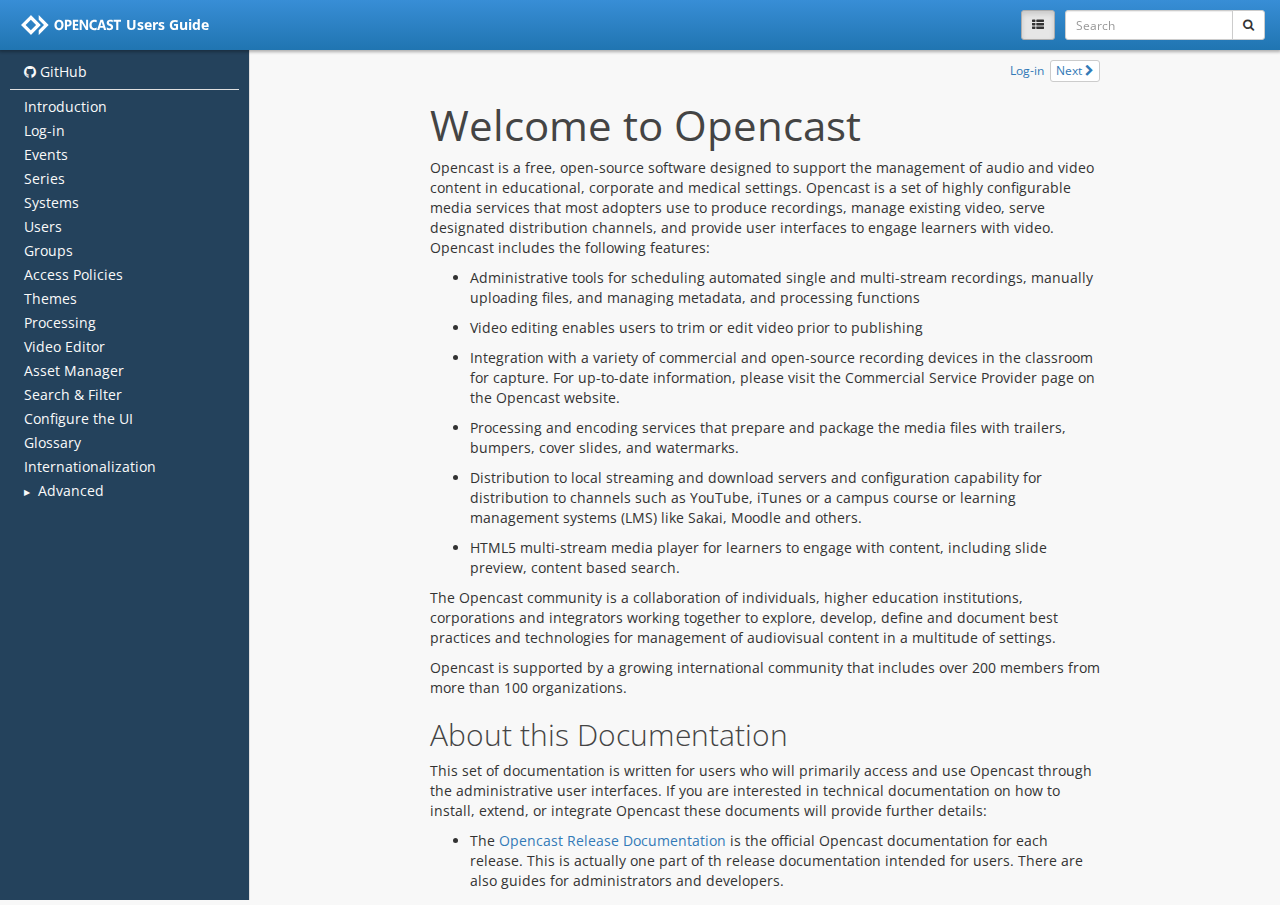
<file: user/index.html>
<!DOCTYPE html>
<html lang="en">
<head>
  
  
    <meta charset="utf-8">
    <meta http-equiv="X-UA-Compatible" content="IE=edge">
    <meta name="viewport" content="width=device-width, initial-scale=1.0">
    <meta name="description" content="None">
    
    
    <link rel="shortcut icon" href="./img/favicon.ico">
    <meta name="viewport" content="width=device-width, initial-scale=1.0, maximum-scale=1.0, user-scalable=0" />
    <title>Users Guide</title>
    <link href="./css/bootstrap-3.3.7.min.css" rel="stylesheet">
    <link href="./css/font-awesome-4.7.0.css" rel="stylesheet">
    <link href="./css/base.css" rel="stylesheet">
    <link rel="stylesheet" href="./css/highlight.css">
    <link href="css/extra.css" rel="stylesheet">
    <!-- HTML5 shim and Respond.js IE8 support of HTML5 elements and media queries -->
    <!--[if lt IE 9]>
        <script src="https://oss.maxcdn.com/libs/html5shiv/3.7.0/html5shiv.js"></script>
        <script src="https://oss.maxcdn.com/libs/respond.js/1.3.0/respond.min.js"></script>
    <![endif]-->

    <script src="./js/jquery-3.2.1.min.js"></script>
    <script src="./js/bootstrap-3.3.7.min.js"></script>
    <script src="./js/highlight.pack.js"></script>
    
      <script src="./js/elasticlunr.min.js"></script>
    
    <base target="_top">
    <script>
      var base_url = '.';
      var is_top_frame = (window === window.parent);
        
        var pageToc = [
          {title: "Welcome to Opencast", url: "#_top", children: [
              {title: "About this Documentation", url: "#about-this-documentation" },
              {title: "Communications", url: "#communications" },
              {title: "Licenses", url: "#licenses" },
          ]},
        ];

    </script>
    <script src="./js/base.js"></script>
      <script src="javascript/extra.js"></script> 
</head>

<body>
<script>
if (is_top_frame) { $('body').addClass('wm-top-page'); }
</script>

<nav class="navbar wm-page-top-frame">
  <div class="container-fluid wm-top-container">
    
    <div class="wm-top-tool pull-right wm-vcenter">
      <form class="dropdown wm-vcentered" id="wm-search-form" action="./search.html">
        
        <button id="wm-search-show" class="btn btn-sm btn-default" type="submit"
          ><i class="fa fa-search" aria-hidden="true"></i></button>

        <div class="input-group input-group-sm wm-top-search">
          <input type="text" name="q" class="form-control" id="mkdocs-search-query" placeholder="Search" autocomplete="off">
          <span class="input-group-btn" role="search">
            
            <button class="btn btn-default dropdown-toggle collapse" data-toggle="dropdown" type="button"><span class="caret"></span></button>
            <ul id="mkdocs-search-results" class="dropdown-menu dropdown-menu-right"></ul>
            <button id="wm-search-go" class="btn btn-default" type="submit"><i class="fa fa-search" aria-hidden="true"></i></button>
          </span>
        </div>
      </form>
    </div>

    
    <div class="wm-top-tool wm-vcenter pull-right wm-small-left">
      <button id="wm-toc-button" type="button" class="btn btn-sm btn-default wm-vcentered"><i class="fa fa-th-list" aria-hidden="true"></i></button>
    </div>

    
    

    
    <a href="" class="wm-top-brand wm-top-link wm-vcenter">
      
        <img class="wm-top-logo" src="./opencast-white.svg"/>
      
      <div class="wm-top-title">
        Users Guide<br>
        
      </div>
    </a>
  </div>
</nav>

  <div id="main-content" class="wm-page-top-frame">
    
<nav class="wm-toc-pane">
  
    <ul class="wm-toctree wm-toc-repo">
      <li class="wm-toc-li wm-toc-lev1">
      <a class="wm-article-link wm-toc-text" href="https://github.com/opencast/opencast/">
        <i class="fa fa-github"></i>

        GitHub
      </a>
      </li>
    </ul>
  <ul class="wm-toctree">
        <li class="wm-toc-li wm-toc-lev1 "><a href="" class="wm-article-link wm-toc-text">Introduction</a>
</li>
        <li class="wm-toc-li wm-toc-lev1 "><a href="login/" class="wm-article-link wm-toc-text">Log-in</a>
</li>
        <li class="wm-toc-li wm-toc-lev1 "><a href="events/" class="wm-article-link wm-toc-text">Events</a>
</li>
        <li class="wm-toc-li wm-toc-lev1 "><a href="series/" class="wm-article-link wm-toc-text">Series</a>
</li>
        <li class="wm-toc-li wm-toc-lev1 "><a href="systems/" class="wm-article-link wm-toc-text">Systems</a>
</li>
        <li class="wm-toc-li wm-toc-lev1 "><a href="users/" class="wm-article-link wm-toc-text">Users</a>
</li>
        <li class="wm-toc-li wm-toc-lev1 "><a href="groups/" class="wm-article-link wm-toc-text">Groups</a>
</li>
        <li class="wm-toc-li wm-toc-lev1 "><a href="accesspolicies/" class="wm-article-link wm-toc-text">Access Policies</a>
</li>
        <li class="wm-toc-li wm-toc-lev1 "><a href="themes/" class="wm-article-link wm-toc-text">Themes</a>
</li>
        <li class="wm-toc-li wm-toc-lev1 "><a href="processing/" class="wm-article-link wm-toc-text">Processing</a>
</li>
        <li class="wm-toc-li wm-toc-lev1 "><a href="videoeditor/" class="wm-article-link wm-toc-text">Video Editor</a>
</li>
        <li class="wm-toc-li wm-toc-lev1 "><a href="asset-manager/" class="wm-article-link wm-toc-text">Asset Manager</a>
</li>
        <li class="wm-toc-li wm-toc-lev1 "><a href="searchandfilter/" class="wm-article-link wm-toc-text">Search & Filter</a>
</li>
        <li class="wm-toc-li wm-toc-lev1 "><a href="configure/" class="wm-article-link wm-toc-text">Configure the UI</a>
</li>
        <li class="wm-toc-li wm-toc-lev1 "><a href="glossary/" class="wm-article-link wm-toc-text">Glossary</a>
</li>
        <li class="wm-toc-li wm-toc-lev1 "><a href="i18n/" class="wm-article-link wm-toc-text">Internationalization</a>
</li>
        <li class="wm-toc-li wm-toc-lev1 wm-toc-opener"><span class="wm-toc-text">Advanced</span>
</li>
<li class="wm-toc-li-nested collapse">
  <ul class="wm-toctree">
      <li class="wm-toc-li wm-toc-lev2 "><a href="advanced/" class="wm-article-link wm-toc-text">Overview</a>
</li>
      <li class="wm-toc-li wm-toc-lev2 "><a href="advanced/capture-agent-access/" class="wm-article-link wm-toc-text">Capture Agent Access Control</a>
</li>
      <li class="wm-toc-li wm-toc-lev2 "><a href="advanced/role-based-visibility/" class="wm-article-link wm-toc-text">Role-Based Visibility</a>
</li>
      <li class="wm-toc-li wm-toc-lev2 "><a href="advanced/offload-s3/" class="wm-article-link wm-toc-text">Offloading Event to AWS S3</a>
</li>
      <li class="wm-toc-li wm-toc-lev2 "><a href="advanced/restore/" class="wm-article-link wm-toc-text">Restoring Events from AWS to local storage</a>
</li>
  </ul>
</li>

  </ul>
</nav>

    <div class="wm-content-pane">
      <iframe class="wm-article" name="article"></iframe>
    </div>
  </div>

<div class="container-fluid wm-page-content">
  <a name="_top"></a>
    

    
    
      
    

  <div class="row wm-article-nav-buttons" role="navigation" aria-label="navigation">
    
    <div class="wm-article-nav pull-right">
      <a href="login/" class="btn btn-xs btn-default pull-right">
        Next
        <i class="fa fa-chevron-right" aria-hidden="true"></i>
      </a>
      <a href="login/" class="btn btn-xs btn-link">
        Log-in
      </a>
    </div>
    
  </div>

    

    <h1 id="welcome-to-opencast">Welcome to Opencast</h1>
<p>Opencast is a free, open-source software designed to support the management of audio and video content in educational,
corporate and medical settings. Opencast is a set of highly configurable media services that most adopters use to
produce recordings, manage existing video, serve designated distribution channels, and provide user interfaces to engage
learners with video. Opencast includes the following features:</p>
<ul>
<li>
<p>Administrative tools for scheduling automated single and multi-stream recordings, manually uploading files, and
  managing metadata, and processing functions</p>
</li>
<li>
<p>Video editing enables users to trim or edit video prior to publishing</p>
</li>
<li>
<p>Integration with a variety of commercial and open-source recording devices in the classroom for capture. For
  up-to-date information, please visit the Commercial Service Provider page on the Opencast website.</p>
</li>
<li>
<p>Processing and encoding services that prepare and package the media files with trailers, bumpers, cover slides, and
  watermarks.</p>
</li>
<li>
<p>Distribution to local streaming and download servers and configuration capability for distribution to channels such as
  YouTube, iTunes or a campus course or learning management systems (LMS) like Sakai, Moodle and others.</p>
</li>
<li>
<p>HTML5 multi-stream media player for learners to engage with content, including slide preview, content based search.</p>
</li>
</ul>
<p>The Opencast community is a collaboration of individuals, higher education institutions, corporations and integrators
working together to explore, develop, define and document best practices and technologies for management of audiovisual
content in a multitude of settings.</p>
<p>Opencast is supported by a growing international community that includes over 200 members from more than 100
organizations.</p>
<h2 id="about-this-documentation">About this Documentation</h2>
<p>This set of documentation is written for users who will primarily access and use Opencast through the administrative
user interfaces. If you are interested in technical documentation on how to install, extend, or integrate Opencast these
documents will provide further details:</p>
<ul>
<li>
<p>The <a href="http://docs.opencast.org">Opencast Release Documentation</a> is the official Opencast documentation for each
  release. This is actually one part of th release documentation intended for users. There are also guides for
  administrators and developers.</p>
</li>
<li>
<p>The <a href="https://opencast.jira.com/wiki/display/MHDOC">Opencast Adopter Guides</a> contain community created guides for
  Opencast. Often these describe the usage of external tools (reverse proxies, streaming servers, …) or configurations
  used by a particular adopter. No quality assurance is done for this wiki, but there are certainly a lot of valuable
  information to find.</p>
</li>
<li>
<p>The <a href="https://opencast.jira.com/wiki/display/MH">Opencast Development Wiki</a> is used by developers to store working
  drafts, ideas and temporary documentation for active development.</p>
</li>
</ul>
<h2 id="communications">Communications</h2>
<p>The Opencast Community relies heavily on the use of mailing lists for communication amongst members. You can find an
overview of the mailing lists and other communication channels at the <a href="http://www.opencast.org/community">community section of our
website</a>.</p>
<h2 id="licenses">Licenses</h2>
<p>Opencast Projects, including source code, are licensed under <a href="https://github.com/opencast/opencast/blob/develop/LICENSE">Educational Community License
2.0</a> Except where otherwise noted,
documentation on this site is licensed under a <a href="http://creativecommons.org/licenses/by/4.0/deed.en_US">Creative Commons Attribution 4.0 International
license</a></p>

  <br>
    

    
    
      
    

  <div class="row wm-article-nav-buttons" role="navigation" aria-label="navigation">
    
    <div class="wm-article-nav pull-right">
      <a href="login/" class="btn btn-xs btn-default pull-right">
        Next
        <i class="fa fa-chevron-right" aria-hidden="true"></i>
      </a>
      <a href="login/" class="btn btn-xs btn-link">
        Log-in
      </a>
    </div>
    
  </div>

    <br>
</div>

<footer class="col-md-12 wm-page-content">
      <p>
        <a href="https://github.com/opencast/opencast/edit/develop/docs/guides/user/docs/index.md"><i class="fa fa-github"></i>
Edit on GitHub</a>
      </p>
  <p>Documentation built with <a href="http://www.mkdocs.org/">MkDocs</a> using <a href="https://github.com/gristlabs/mkdocs-windmill">Windmill</a> theme by Grist Labs.</p>
</footer>

</body>
</html>
<!--
MkDocs version : 1.0.4
Build Date UTC : 2019-09-18 12:54:45
-->
</file>
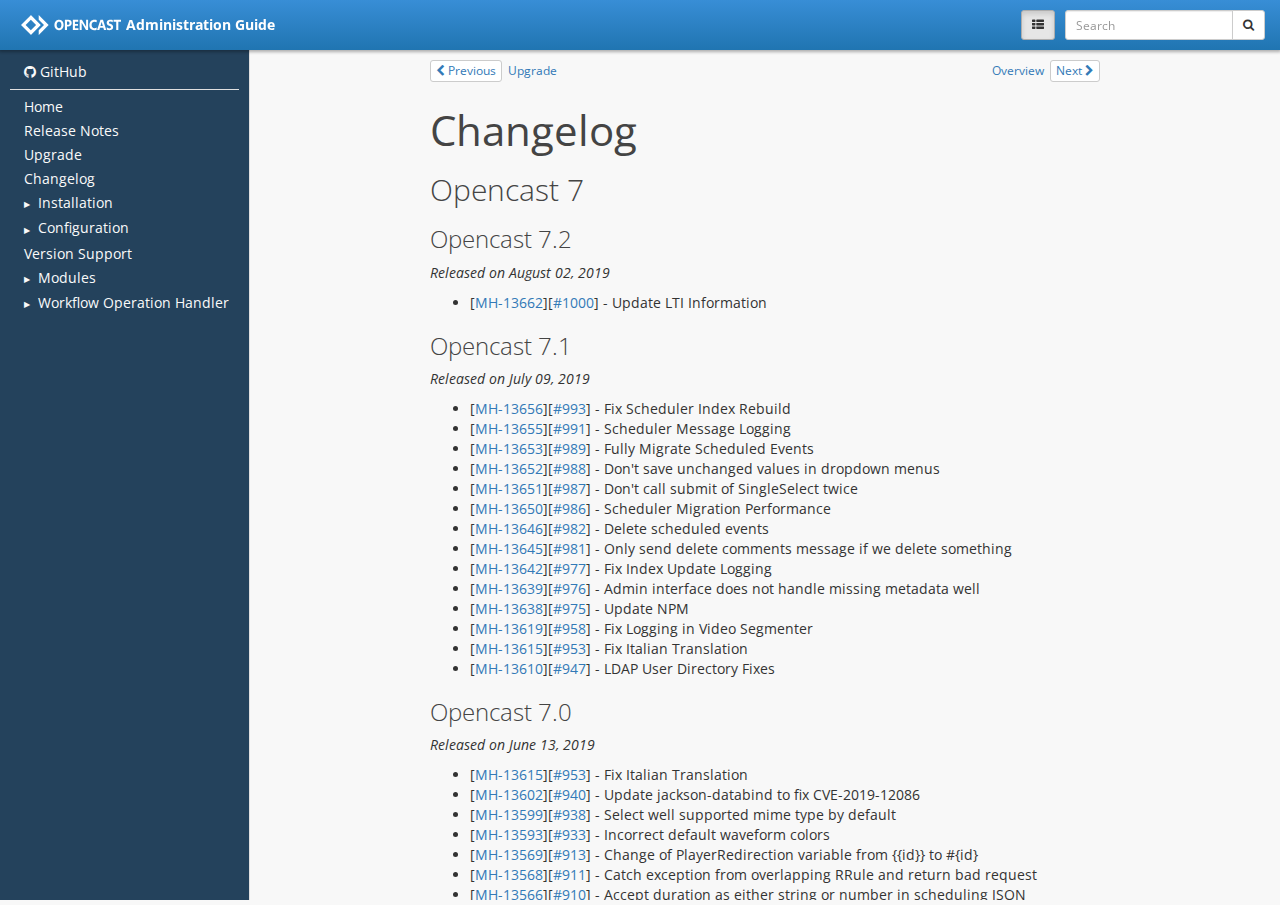
<file: admin/changelog/index.html>
<!DOCTYPE html>
<html lang="en">
<head>
  
  
    <meta charset="utf-8">
    <meta http-equiv="X-UA-Compatible" content="IE=edge">
    <meta name="viewport" content="width=device-width, initial-scale=1.0">
    
    
    
    <link rel="shortcut icon" href="../img/favicon.ico">
    <meta name="viewport" content="width=device-width, initial-scale=1.0, maximum-scale=1.0, user-scalable=0" />
    <title>Changelog - Administration Guide</title>
    <link href="../css/bootstrap-3.3.7.min.css" rel="stylesheet">
    <link href="../css/font-awesome-4.7.0.css" rel="stylesheet">
    <link href="../css/base.css" rel="stylesheet">
    <link rel="stylesheet" href="../css/highlight.css">
    <link href="../css/extra.css" rel="stylesheet">
    <!-- HTML5 shim and Respond.js IE8 support of HTML5 elements and media queries -->
    <!--[if lt IE 9]>
        <script src="https://oss.maxcdn.com/libs/html5shiv/3.7.0/html5shiv.js"></script>
        <script src="https://oss.maxcdn.com/libs/respond.js/1.3.0/respond.min.js"></script>
    <![endif]-->

    <script src="../js/jquery-3.2.1.min.js"></script>
    <script src="../js/bootstrap-3.3.7.min.js"></script>
    <script src="../js/highlight.pack.js"></script>
    
    <base target="_top">
    <script>
      var base_url = '..';
      var is_top_frame = false;
        
        var pageToc = [
          {title: "Changelog", url: "#_top", children: [
              {title: "Opencast 7", url: "#opencast-7" },
              {title: "Opencast 6", url: "#opencast-6" },
              {title: "Opencast 5", url: "#opencast-5" },
              {title: "Opencast 4", url: "#opencast-4" },
              {title: "Opencast 3.x", url: "#opencast-3x" },
              {title: "Opencast 2.3.x", url: "#opencast-23x" },
              {title: "Opencast 2.2.x", url: "#opencast-22x" },
              {title: "Opencast 2.1.x", url: "#opencast-21x" },
              {title: "Opencast 2.0.x", url: "#opencast-20x" },
          ]},
        ];

    </script>
    <script src="../js/base.js"></script>
      <script src="../javascript/extra.js"></script> 
</head>

<body>
<script>
if (is_top_frame) { $('body').addClass('wm-top-page'); }
</script>



<div class="container-fluid wm-page-content">
  <a name="_top"></a>
    

    
    
      
    

  <div class="row wm-article-nav-buttons" role="navigation" aria-label="navigation">
    
    <div class="wm-article-nav pull-right">
      <a href="../installation/" class="btn btn-xs btn-default pull-right">
        Next
        <i class="fa fa-chevron-right" aria-hidden="true"></i>
      </a>
      <a href="../installation/" class="btn btn-xs btn-link">
        Overview
      </a>
    </div>
    
    <div class="wm-article-nav">
      <a href="../upgrade/" class="btn btn-xs btn-default pull-left">
        <i class="fa fa-chevron-left" aria-hidden="true"></i>
        Previous</a><a href="../upgrade/" class="btn btn-xs btn-link">
        Upgrade
      </a>
    </div>
    
  </div>

    

    <h1 id="changelog">Changelog</h1>
<h2 id="opencast-7">Opencast 7</h2>
<h3 id="opencast-72">Opencast 7.2</h3>
<p><em>Released on August 02, 2019</em></p>
<ul>
<li>[<a href="https://opencast.jira.com/browse/MH-13662">MH-13662</a>][<a href="https://github.com/opencast/opencast/pull/1000">#1000</a>] -
  Update LTI Information</li>
</ul>
<h3 id="opencast-71">Opencast 7.1</h3>
<p><em>Released on July 09, 2019</em></p>
<ul>
<li>[<a href="https://opencast.jira.com/browse/MH-13656">MH-13656</a>][<a href="https://github.com/opencast/opencast/pull/993">#993</a>] -
  Fix Scheduler Index Rebuild</li>
<li>[<a href="https://opencast.jira.com/browse/MH-13655">MH-13655</a>][<a href="https://github.com/opencast/opencast/pull/991">#991</a>] -
  Scheduler Message Logging</li>
<li>[<a href="https://opencast.jira.com/browse/MH-13653">MH-13653</a>][<a href="https://github.com/opencast/opencast/pull/989">#989</a>] -
  Fully Migrate Scheduled Events</li>
<li>[<a href="https://opencast.jira.com/browse/MH-13652">MH-13652</a>][<a href="https://github.com/opencast/opencast/pull/988">#988</a>] -
  Don't save unchanged values in dropdown menus</li>
<li>[<a href="https://opencast.jira.com/browse/MH-13651">MH-13651</a>][<a href="https://github.com/opencast/opencast/pull/987">#987</a>] -
  Don't call submit of SingleSelect twice</li>
<li>[<a href="https://opencast.jira.com/browse/MH-13650">MH-13650</a>][<a href="https://github.com/opencast/opencast/pull/986">#986</a>] -
  Scheduler Migration Performance</li>
<li>[<a href="https://opencast.jira.com/browse/MH-13646">MH-13646</a>][<a href="https://github.com/opencast/opencast/pull/982">#982</a>] -
  Delete scheduled events</li>
<li>[<a href="https://opencast.jira.com/browse/MH-13645">MH-13645</a>][<a href="https://github.com/opencast/opencast/pull/981">#981</a>] -
  Only send delete comments message if we delete something</li>
<li>[<a href="https://opencast.jira.com/browse/MH-13642">MH-13642</a>][<a href="https://github.com/opencast/opencast/pull/977">#977</a>] -
  Fix Index Update Logging</li>
<li>[<a href="https://opencast.jira.com/browse/MH-13639">MH-13639</a>][<a href="https://github.com/opencast/opencast/pull/976">#976</a>] -
  Admin interface does not handle missing metadata well</li>
<li>[<a href="https://opencast.jira.com/browse/MH-13638">MH-13638</a>][<a href="https://github.com/opencast/opencast/pull/975">#975</a>] -
  Update NPM</li>
<li>[<a href="https://opencast.jira.com/browse/MH-13619">MH-13619</a>][<a href="https://github.com/opencast/opencast/pull/958">#958</a>] -
  Fix Logging in Video Segmenter</li>
<li>[<a href="https://opencast.jira.com/browse/MH-13615">MH-13615</a>][<a href="https://github.com/opencast/opencast/pull/953">#953</a>] -
  Fix Italian Translation</li>
<li>[<a href="https://opencast.jira.com/browse/MH-13610">MH-13610</a>][<a href="https://github.com/opencast/opencast/pull/947">#947</a>] -
  LDAP User Directory Fixes</li>
</ul>
<h3 id="opencast-70">Opencast 7.0</h3>
<p><em>Released on June 13, 2019</em></p>
<ul>
<li>[<a href="https://opencast.jira.com/browse/MH-13615">MH-13615</a>][<a href="https://github.com/opencast/opencast/pull/953">#953</a>] -
  Fix Italian Translation</li>
<li>[<a href="https://opencast.jira.com/browse/MH-13602">MH-13602</a>][<a href="https://github.com/opencast/opencast/pull/940">#940</a>] -
  Update jackson-databind to fix CVE-2019-12086</li>
<li>[<a href="https://opencast.jira.com/browse/MH-13599">MH-13599</a>][<a href="https://github.com/opencast/opencast/pull/938">#938</a>] -
  Select well supported mime type by default</li>
<li>[<a href="https://opencast.jira.com/browse/MH-13593">MH-13593</a>][<a href="https://github.com/opencast/opencast/pull/933">#933</a>] -
  Incorrect default waveform colors</li>
<li>[<a href="https://opencast.jira.com/browse/MH-13569">MH-13569</a>][<a href="https://github.com/opencast/opencast/pull/913">#913</a>] -
  Change of PlayerRedirection variable from {{id}} to #{id}</li>
<li>[<a href="https://opencast.jira.com/browse/MH-13568">MH-13568</a>][<a href="https://github.com/opencast/opencast/pull/911">#911</a>] -
  Catch exception from overlapping RRule and return bad request</li>
<li>[<a href="https://opencast.jira.com/browse/MH-13566">MH-13566</a>][<a href="https://github.com/opencast/opencast/pull/910">#910</a>] -
  Accept duration as either string or number in scheduling JSON</li>
<li>[<a href="https://opencast.jira.com/browse/MH-13385">MH-13385</a>][<a href="https://github.com/opencast/opencast/pull/909">#909</a>] -
  Add release note about URL signing configuration changes</li>
<li>[<a href="https://opencast.jira.com/browse/MH-13375">MH-13375</a>][<a href="https://github.com/opencast/opencast/pull/907">#907</a>] -
  Handle empty-range errors correctly</li>
<li>[<a href="https://opencast.jira.com/browse/MH-13563">MH-13563</a>][<a href="https://github.com/opencast/opencast/pull/905">#905</a>] -
  Duplicated Variables in Media Module</li>
<li>[<a href="https://opencast.jira.com/browse/MH-13562">MH-13562</a>][<a href="https://github.com/opencast/opencast/pull/904">#904</a>] -
  ReferenceError in Media Module</li>
<li>[<a href="https://opencast.jira.com/browse/MH-13561">MH-13561</a>][<a href="https://github.com/opencast/opencast/pull/903">#903</a>] -
  Access to UI Configuration</li>
<li>[<a href="https://opencast.jira.com/browse/MH-13558">MH-13558</a>][<a href="https://github.com/opencast/opencast/pull/900">#900</a>] -
  Paella Track Filter</li>
<li>[<a href="https://opencast.jira.com/browse/MH-13554">MH-13554</a>][<a href="https://github.com/opencast/opencast/pull/897">#897</a>] -
  Theodul Zoom</li>
<li>[<a href="https://opencast.jira.com/browse/MH-13553">MH-13553</a>][<a href="https://github.com/opencast/opencast/pull/896">#896</a>] -
  Fix Paella Track Selection</li>
<li>[<a href="https://opencast.jira.com/browse/MH-13538">MH-13538</a>][<a href="https://github.com/opencast/opencast/pull/878">#878</a>] -
  Update jQuery</li>
<li>[<a href="https://opencast.jira.com/browse/MH-13531">MH-13531</a>][<a href="https://github.com/opencast/opencast/pull/873">#873</a>] -
  upgrade spring-security and jasig cas library to fix issue…</li>
<li>[<a href="https://opencast.jira.com/browse/MH-13529">MH-13529</a>][<a href="https://github.com/opencast/opencast/pull/871">#871</a>] -
  Don't warn about expected behavior</li>
<li>[<a href="https://opencast.jira.com/browse/MH-13528">MH-13528</a>][<a href="https://github.com/opencast/opencast/pull/870">#870</a>] -
  Non-Interactive FFmpeg</li>
<li>[<a href="https://opencast.jira.com/browse/MH-13525">MH-13525</a>][<a href="https://github.com/opencast/opencast/pull/867">#867</a>] -
  Update Admin Interface Libraries</li>
<li>[<a href="https://opencast.jira.com/browse/MH-13519">MH-13519</a>][<a href="https://github.com/opencast/opencast/pull/855">#855</a>] -
  Migrate mappings to Elastic Search 5.x</li>
<li>[<a href="https://opencast.jira.com/browse/MH-13505">MH-13505</a>][<a href="https://github.com/opencast/opencast/pull/844">#844</a>] -
  Update Admin Interface JavaScript Libraries</li>
<li>[<a href="https://opencast.jira.com/browse/MH-13504">MH-13504</a>][<a href="https://github.com/opencast/opencast/pull/843">#843</a>] -
  JavaScript Library Update</li>
<li>[<a href="https://opencast.jira.com/browse/MH-12047">MH-12047</a>][<a href="https://github.com/opencast/opencast/pull/832">#832</a>] -
  MH-13380 MH-13490 MH-13489 Add missing indexes</li>
<li>[<a href="https://opencast.jira.com/browse/MH-13477">MH-13477</a>][<a href="https://github.com/opencast/opencast/pull/819">#819</a>] -
  Faster Asset Manager Property Access</li>
<li>[<a href="https://opencast.jira.com/browse/MH-13465">MH-13465</a>][<a href="https://github.com/opencast/opencast/pull/807">#807</a>] -
  Prevent NullPointerException</li>
<li>[<a href="https://opencast.jira.com/browse/MH-13389">MH-13389</a>][<a href="https://github.com/opencast/opencast/pull/815">#815</a>] -
  More informative job load logging</li>
<li>[<a href="https://opencast.jira.com/browse/MH-13472">MH-13472</a>][<a href="https://github.com/opencast/opencast/pull/813">#813</a>] -
  Permissions for /play/ missing</li>
<li>[<a href="https://opencast.jira.com/browse/MH-13471">MH-13471</a>][<a href="https://github.com/opencast/opencast/pull/812">#812</a>] -
  Shibboleth SSO plugin to add roles for users on OC according to their EDUPERSONAFFILIATION. eg:
  "ROLE_AAI_USER_AFFILIATION_student" for "student"</li>
<li>[<a href="https://opencast.jira.com/browse/MH-13469">MH-13469</a>][<a href="https://github.com/opencast/opencast/pull/811">#811</a>] -
  Drop LastHeardFrom On Scheduler Messages</li>
<li>[<a href="https://opencast.jira.com/browse/MH-13468">MH-13468</a>][<a href="https://github.com/opencast/opencast/pull/810">#810</a>] -
  Capture Agent Registration Exception</li>
<li>[<a href="https://opencast.jira.com/browse/MH-13466">MH-13466</a>][<a href="https://github.com/opencast/opencast/pull/809">#809</a>] -
  Prevent Capture Agents From Modifying Metadata</li>
<li>[<a href="https://opencast.jira.com/browse/MH-13467">MH-13467</a>][<a href="https://github.com/opencast/opencast/pull/808">#808</a>] -
  opencast-security-cas feature can not be started</li>
<li>[<a href="https://github.com/opencast/opencast/pull/806">#806</a>] -
  extend the ingest-download-woh</li>
<li>[<a href="https://opencast.jira.com/browse/MH-12643">MH-12643</a>][<a href="https://github.com/opencast/opencast/pull/804">#804</a>] -
  Allow workspace to read from asset manager</li>
<li>[<a href="https://opencast.jira.com/browse/MH-13462">MH-13462</a>][<a href="https://github.com/opencast/opencast/pull/802">#802</a>] -
  Prevent Being Started By Root</li>
<li>[<a href="https://opencast.jira.com/browse/MH-13461">MH-13461</a>][<a href="https://github.com/opencast/opencast/pull/801">#801</a>] -
  Dependency Fixes &amp; Dependency Checks</li>
<li>[<a href="https://opencast.jira.com/browse/MH-13460">MH-13460</a>][<a href="https://github.com/opencast/opencast/pull/800">#800</a>] -
  Update JavaScript Dependencies</li>
<li>[<a href="https://opencast.jira.com/browse/MH-13459">MH-13459</a>][<a href="https://github.com/opencast/opencast/pull/799">#799</a>] -
  Make Paella Use UI Configuration Service</li>
<li>[<a href="https://opencast.jira.com/browse/MH-13458">MH-13458</a>][<a href="https://github.com/opencast/opencast/pull/798">#798</a>] -
  Live Scheduler Dependencies</li>
<li>[<a href="https://opencast.jira.com/browse/MH-13457">MH-13457</a>][<a href="https://github.com/opencast/opencast/pull/797">#797</a>] -
  Dependency Update</li>
<li>[<a href="https://opencast.jira.com/browse/MH-13456">MH-13456</a>][<a href="https://github.com/opencast/opencast/pull/796">#796</a>] -
  Move Log Workflow Operation To Admin</li>
<li>[<a href="https://opencast.jira.com/browse/MH-13455">MH-13455</a>][<a href="https://github.com/opencast/opencast/pull/795">#795</a>] -
  Opencast Plug-in Features</li>
<li>[<a href="https://opencast.jira.com/browse/MH-13454">MH-13454</a>][<a href="https://github.com/opencast/opencast/pull/794">#794</a>] -
  Drop Unused Configuration Option Maps</li>
<li>[<a href="https://opencast.jira.com/browse/MH-13453">MH-13453</a>][<a href="https://github.com/opencast/opencast/pull/793">#793</a>] -
  Add more log output to WOH select-streams</li>
<li>[<a href="https://opencast.jira.com/browse/MH-13452">MH-13452</a>][<a href="https://github.com/opencast/opencast/pull/792">#792</a>] -
  Show creators correctly in delete modals</li>
<li>[<a href="https://opencast.jira.com/browse/MH-13450">MH-13450</a>][<a href="https://github.com/opencast/opencast/pull/790">#790</a>] -
  Remove unused class org.opencastproject.adminui.api.SortType</li>
<li>[<a href="https://opencast.jira.com/browse/MH-13448">MH-13448</a>][<a href="https://github.com/opencast/opencast/pull/789">#789</a>] -
  Make translation of creators consistent</li>
<li>[<a href="https://opencast.jira.com/browse/MH-13446">MH-13446</a>][<a href="https://github.com/opencast/opencast/pull/788">#788</a>] -
  Removed unfinished feature "ACL transitions"</li>
<li>[<a href="https://opencast.jira.com/browse/MH-13445">MH-13445</a>][<a href="https://github.com/opencast/opencast/pull/787">#787</a>] -
  Update Checkstyle</li>
<li>[<a href="https://opencast.jira.com/browse/MH-13443">MH-13443</a>][<a href="https://github.com/opencast/opencast/pull/783">#783</a>] -
  Don't use deprecated $http.success and $http.error methods</li>
<li>[<a href="https://opencast.jira.com/browse/MH-13439">MH-13439</a>][<a href="https://github.com/opencast/opencast/pull/782">#782</a>] -
  Dynamic Player Redirect</li>
<li>[<a href="https://opencast.jira.com/browse/MH-13438">MH-13438</a>][<a href="https://github.com/opencast/opencast/pull/781">#781</a>] -
  Simplify Streaming Format Check</li>
<li>[<a href="https://github.com/opencast/opencast/pull/780">#780</a>] -
  ACL documentation pointed to wrong config file</li>
<li>[<a href="https://opencast.jira.com/browse/MH-13436">MH-13436</a>][<a href="https://github.com/opencast/opencast/pull/778">#778</a>] -
  Improve error message for out of bounds image extraction</li>
<li>[<a href="https://opencast.jira.com/browse/MH-13421">MH-13421</a>][<a href="https://github.com/opencast/opencast/pull/776">#776</a>] -
  Remove unused workflowservice exceptions</li>
<li>[<a href="https://opencast.jira.com/browse/MH-13434">MH-13434</a>][<a href="https://github.com/opencast/opencast/pull/775">#775</a>] -
  Opencast Common Clean-up</li>
<li>[<a href="https://opencast.jira.com/browse/MH-13381">MH-13381</a>][<a href="https://github.com/opencast/opencast/pull/771">#771</a>] -
  Use Organization Identifier In Roles</li>
<li>[<a href="https://opencast.jira.com/browse/MH-13432">MH-13432</a>][<a href="https://github.com/opencast/opencast/pull/770">#770</a>] -
  Remove unused modals "Job Details" and "Server Details"</li>
<li>[<a href="https://opencast.jira.com/browse/MH-13431">MH-13431</a>][<a href="https://github.com/opencast/opencast/pull/769">#769</a>] -
  Remove unfinished feature "Bulk Messaging"</li>
<li>[<a href="https://opencast.jira.com/browse/MH-13430">MH-13430</a>][<a href="https://github.com/opencast/opencast/pull/768">#768</a>] -
  Fix Opencast Offline Builds</li>
<li>[<a href="https://opencast.jira.com/browse/MH-13428">MH-13428</a>][<a href="https://github.com/opencast/opencast/pull/766">#766</a>] -
  Remove unused library angular-scenario from admin ui tests</li>
<li>[<a href="https://opencast.jira.com/browse/MH-13426">MH-13426</a>][<a href="https://github.com/opencast/opencast/pull/765">#765</a>] -
  Remove unused Protractor end-to-end tests</li>
<li>[<a href="https://opencast.jira.com/browse/MH-13427">MH-13427</a>][<a href="https://github.com/opencast/opencast/pull/764">#764</a>] -
  Remove unused test resources</li>
<li>[<a href="https://opencast.jira.com/browse/MH-13381">MH-13381</a>][<a href="https://github.com/opencast/opencast/pull/763">#763</a>] -
  Use Organization Identifier in Workflows</li>
<li>[<a href="https://opencast.jira.com/browse/MH-13424">MH-13424</a>][<a href="https://github.com/opencast/opencast/pull/762">#762</a>] -
  Elasticsearch 5.6.15</li>
<li>[<a href="https://opencast.jira.com/browse/MH-13423">MH-13423</a>][<a href="https://github.com/opencast/opencast/pull/761">#761</a>] -
  Possible NPE if debugging is enabled</li>
<li>[<a href="https://opencast.jira.com/browse/MH-13422">MH-13422</a>][<a href="https://github.com/opencast/opencast/pull/760">#760</a>] -
  Switch to markdownlint-cli</li>
<li>[<a href="https://opencast.jira.com/browse/MH-13420">MH-13420</a>][<a href="https://github.com/opencast/opencast/pull/759">#759</a>] -
  ngRepeat does not allow duplicates</li>
<li>[<a href="https://opencast.jira.com/browse/MH-13417">MH-13417</a>][<a href="https://github.com/opencast/opencast/pull/758">#758</a>] -
  UI Configuration Service Tests</li>
<li>[<a href="https://opencast.jira.com/browse/MH-13414">MH-13414</a>][<a href="https://github.com/opencast/opencast/pull/756">#756</a>] -
  extended metadata multivalue fields are not handled properly</li>
<li>[<a href="https://opencast.jira.com/browse/MH-13413">MH-13413</a>][<a href="https://github.com/opencast/opencast/pull/755">#755</a>] -
  UI Configuration Service Improvements</li>
<li>[<a href="https://opencast.jira.com/browse/MH-13412">MH-13412</a>][<a href="https://github.com/opencast/opencast/pull/754">#754</a>] -
  Deprecate PathSupport.concat(…)</li>
<li>[<a href="https://opencast.jira.com/browse/MH-13411">MH-13411</a>][<a href="https://github.com/opencast/opencast/pull/753">#753</a>] -
  Fix UI Config Service Dependencies</li>
<li>[<a href="https://opencast.jira.com/browse/MH-13410">MH-13410</a>][<a href="https://github.com/opencast/opencast/pull/752">#752</a>] -
  Fix Broken Build Number</li>
<li>[<a href="https://opencast.jira.com/browse/MH-13397">MH-13397</a>][<a href="https://github.com/opencast/opencast/pull/751">#751</a>] -
  Remove unfinished feature "Participation Management"</li>
<li>[<a href="https://opencast.jira.com/browse/MH-13396">MH-13396</a>][<a href="https://github.com/opencast/opencast/pull/750">#750</a>] -
  Remove unfinished feature "Location Blacklisting"</li>
<li>[<a href="https://opencast.jira.com/browse/MH-13400">MH-13400</a>][<a href="https://github.com/opencast/opencast/pull/745">#745</a>] -
  Admin Index Test Cleanup</li>
<li>[<a href="https://opencast.jira.com/browse/MH-13399">MH-13399</a>][<a href="https://github.com/opencast/opencast/pull/744">#744</a>] -
  Update Elasticsearch Configuration</li>
<li>[<a href="https://opencast.jira.com/browse/MH-13395">MH-13395</a>][<a href="https://github.com/opencast/opencast/pull/742">#742</a>] -
  Remove unfinished feature "Dashboard"</li>
<li>[<a href="https://opencast.jira.com/browse/MH-13394">MH-13394</a>][<a href="https://github.com/opencast/opencast/pull/741">#741</a>] -
  Remove unfinished feature "User Blacklisting"</li>
<li>[<a href="https://opencast.jira.com/browse/MH-13393">MH-13393</a>][<a href="https://github.com/opencast/opencast/pull/738">#738</a>] -
  Remove leftover index resources</li>
<li>[<a href="https://opencast.jira.com/browse/MH-13392">MH-13392</a>][<a href="https://github.com/opencast/opencast/pull/737">#737</a>] -
  Added allowConflict parameter to methods and implemented</li>
<li>[<a href="https://github.com/opencast/opencast/pull/736">#736</a>] -
  Revert #523: Special handling of asset manager event removal</li>
<li>[<a href="https://opencast.jira.com/browse/MH-13390">MH-13390</a>][<a href="https://github.com/opencast/opencast/pull/735">#735</a>] -
  Quick-Filter by Presenter</li>
<li>[<a href="https://opencast.jira.com/browse/MH-13221">MH-13221</a>][<a href="https://github.com/opencast/opencast/pull/732">#732</a>] -
  Improve behaviour of single-select metadata fields</li>
<li>[<a href="https://opencast.jira.com/browse/MH-13385">MH-13385</a>][<a href="https://github.com/opencast/opencast/pull/731">#731</a>] -
  Simplify the configuration of the URL signing components</li>
<li>[<a href="https://opencast.jira.com/browse/MH-13384">MH-13384</a>][<a href="https://github.com/opencast/opencast/pull/730">#730</a>] -
  Remove duplicate <code>joda-time</code> dependency declaration</li>
<li>[<a href="https://opencast.jira.com/browse/MH-13277">MH-13277</a>][<a href="https://github.com/opencast/opencast/pull/729">#729</a>] -
  fix concurrent Map updates in scheduler</li>
<li>[<a href="https://opencast.jira.com/browse/MH-13382">MH-13382</a>][<a href="https://github.com/opencast/opencast/pull/727">#727</a>] -
  Minor Waveform Service Fixes</li>
<li>[<a href="https://opencast.jira.com/browse/MH-13379">MH-13379</a>][<a href="https://github.com/opencast/opencast/pull/726">#726</a>] -
  Simplify Mime Type Handling</li>
<li>[<a href="https://opencast.jira.com/browse/MH-13368">MH-13368</a>][<a href="https://github.com/opencast/opencast/pull/724">#724</a>] -
  Added color property to waveform operation handler</li>
<li>[<a href="https://opencast.jira.com/browse/MH-13376">MH-13376</a>][<a href="https://github.com/opencast/opencast/pull/722">#722</a>] -
  Fix OSGI Bindings</li>
<li>[<a href="https://opencast.jira.com/browse/MH-13374">MH-13374</a>][<a href="https://github.com/opencast/opencast/pull/720">#720</a>] -
  Update Node.js</li>
<li>[<a href="https://opencast.jira.com/browse/MH-13373">MH-13373</a>][<a href="https://github.com/opencast/opencast/pull/719">#719</a>] -
  Upgrade Admin Interface Libraries</li>
<li>[<a href="https://opencast.jira.com/browse/MH-13372">MH-13372</a>][<a href="https://github.com/opencast/opencast/pull/718">#718</a>] -
  Clean up orphaned asset manager properties</li>
<li>[<a href="https://opencast.jira.com/browse/MH-13371">MH-13371</a>][<a href="https://github.com/opencast/opencast/pull/717">#717</a>] -
  Drop unused angular-md5</li>
<li>[<a href="https://opencast.jira.com/browse/MH-13370">MH-13370</a>][<a href="https://github.com/opencast/opencast/pull/716">#716</a>] -
  Don't configure unnecessary default credentials</li>
<li>[<a href="https://opencast.jira.com/browse/MH-13294">MH-13294</a>][<a href="https://github.com/opencast/opencast/pull/713">#713</a>] -
  Workflow for track replacement and cleanup Snapshots</li>
<li>[<a href="https://opencast.jira.com/browse/MH-13367">MH-13367</a>][<a href="https://github.com/opencast/opencast/pull/711">#711</a>] -
  External API series acl returns null pointer with missing acl</li>
<li>[<a href="https://github.com/opencast/opencast/pull/710">#710</a>] -
  adds an WOH, which can add catalogs to the MediaPackage of an workflow instance</li>
<li>[<a href="https://opencast.jira.com/browse/MH-13365">MH-13365</a>][<a href="https://github.com/opencast/opencast/pull/709">#709</a>] -
  inbox ingest into series and inbox retry</li>
<li>[<a href="https://opencast.jira.com/browse/MH-13364">MH-13364</a>][<a href="https://github.com/opencast/opencast/pull/707">#707</a>] -
  Fix hidden OSGI wiring errors</li>
<li>[<a href="https://github.com/opencast/opencast/pull/704">#704</a>] -
  Fixed a typo in the analyze-tracks description</li>
<li>[<a href="https://opencast.jira.com/browse/MH-13362">MH-13362</a>][<a href="https://github.com/opencast/opencast/pull/703">#703</a>] -
  Harmonize Admin Interface Menu Tooltips</li>
<li>[<a href="https://opencast.jira.com/browse/MH-13361">MH-13361</a>][<a href="https://github.com/opencast/opencast/pull/702">#702</a>] -
  Fix Scheduler Item Serialization</li>
<li>[<a href="https://opencast.jira.com/browse/MH-13360">MH-13360</a>][<a href="https://github.com/opencast/opencast/pull/701">#701</a>] -
  MH-13316: Watson transcripts improvements</li>
<li>[<a href="https://opencast.jira.com/browse/MH-13358">MH-13358</a>][<a href="https://github.com/opencast/opencast/pull/698">#698</a>] -
  Update JavaScript Dependencies</li>
<li>[<a href="https://github.com/opencast/opencast/pull/691">#691</a>] -
  Documentation: Developer Console: How to shutdown</li>
<li>[<a href="https://opencast.jira.com/browse/MH-13275">MH-13275</a>][<a href="https://github.com/opencast/opencast/pull/689">#689</a>] -
  Allows the workflow to select the audio track for composite videos</li>
<li>[<a href="https://opencast.jira.com/browse/MH-13350">MH-13350</a>][<a href="https://github.com/opencast/opencast/pull/688">#688</a>] -
  Theodul core HTML validation</li>
<li>[<a href="https://github.com/opencast/opencast/pull/687">#687</a>] -
  Documentation: Publish Engage Workflow OH</li>
<li>[<a href="https://opencast.jira.com/browse/MH-13344">MH-13344</a>][<a href="https://github.com/opencast/opencast/pull/685">#685</a>] -
  Enable AssetManager to reply NOT_MODIFIED</li>
<li>[<a href="https://github.com/opencast/opencast/pull/682">#682</a>] -
  add docs.opencast.org anchors for somewhat deep linking</li>
<li>[<a href="https://opencast.jira.com/browse/MH-13345">MH-13345</a>][<a href="https://github.com/opencast/opencast/pull/681">#681</a>] -
  Switch to Gson for Languages Endpoint</li>
<li>[<a href="https://opencast.jira.com/browse/MH-13342">MH-13342</a>][<a href="https://github.com/opencast/opencast/pull/678">#678</a>] -
  Don't try to create events with empty metadata</li>
<li>[<a href="https://github.com/opencast/opencast/pull/677">#677</a>] -
  Documentation: Dictionary service</li>
<li>[<a href="https://opencast.jira.com/browse/MH-13341">MH-13341</a>][<a href="https://github.com/opencast/opencast/pull/676">#676</a>] -
  Deleting Capture Agents Should Not Modify Users</li>
<li>[<a href="https://opencast.jira.com/browse/MH-13340">MH-13340</a>][<a href="https://github.com/opencast/opencast/pull/675">#675</a>] -
  Handle Empty Passwords</li>
<li>[<a href="https://opencast.jira.com/browse/MH-13339">MH-13339</a>][<a href="https://github.com/opencast/opencast/pull/674">#674</a>] -
  Handle Bad User Update Requests</li>
<li>[<a href="https://opencast.jira.com/browse/MH-13336">MH-13336</a>][<a href="https://github.com/opencast/opencast/pull/671">#671</a>] -
  Upgrade c3p0</li>
<li>[<a href="https://github.com/opencast/opencast/pull/670">#670</a>] -
  Documentation: Analyze Audio WOH: Unbreak table</li>
<li>[<a href="https://opencast.jira.com/browse/MH-13331">MH-13331</a>][<a href="https://github.com/opencast/opencast/pull/667">#667</a>] -
  Fix ActiveMQ Defaults</li>
<li>[<a href="https://opencast.jira.com/browse/MH-13328">MH-13328</a>][<a href="https://github.com/opencast/opencast/pull/666">#666</a>] -
  Remove save button at top of videoeditor</li>
<li>[<a href="https://opencast.jira.com/browse/MH-13147">MH-13147</a>][<a href="https://github.com/opencast/opencast/pull/664">#664</a>] -
  OptimisticLockException in ServiceRegistry dispatchJob</li>
<li>[<a href="https://opencast.jira.com/browse/MH-13324">MH-13324</a>][<a href="https://github.com/opencast/opencast/pull/662">#662</a>] -
  Simplify Data Loader</li>
<li>[<a href="https://opencast.jira.com/browse/MH-13323">MH-13323</a>][<a href="https://github.com/opencast/opencast/pull/661">#661</a>] -
  Add documentation for list providers</li>
<li>[<a href="https://opencast.jira.com/browse/MH-13322">MH-13322</a>][<a href="https://github.com/opencast/opencast/pull/660">#660</a>] -
  Avoid . in Elasticsearch Field Names</li>
<li>[<a href="https://opencast.jira.com/browse/MH-13321">MH-13321</a>][<a href="https://github.com/opencast/opencast/pull/659">#659</a>] -
  Fix Series Item Serialization</li>
<li>[<a href="https://opencast.jira.com/browse/MH-13320">MH-13320</a>][<a href="https://github.com/opencast/opencast/pull/658">#658</a>] -
  Asset Manager Performance</li>
<li>[<a href="https://opencast.jira.com/browse/MH-13319">MH-13319</a>][<a href="https://github.com/opencast/opencast/pull/657">#657</a>] -
  Update Paella Binding Dependencies</li>
<li>[<a href="https://opencast.jira.com/browse/MH-13318">MH-13318</a>][<a href="https://github.com/opencast/opencast/pull/656">#656</a>] -
  Update to Apache Karaf 4.2.2</li>
<li>[<a href="https://opencast.jira.com/browse/MH-13313">MH-13313</a>][<a href="https://github.com/opencast/opencast/pull/653">#653</a>] -
  Properly Use ACL Merge-Mode Configuration</li>
<li>[<a href="https://opencast.jira.com/browse/MH-13307">MH-13307</a>][<a href="https://github.com/opencast/opencast/pull/648">#648</a>] -
  Update Release Manager Documentation</li>
<li>[<a href="https://opencast.jira.com/browse/MH-13306">MH-13306</a>][<a href="https://github.com/opencast/opencast/pull/647">#647</a>] -
  Clean up MetadataUtils</li>
<li>[<a href="https://opencast.jira.com/browse/MH-13244">MH-13244</a>][<a href="https://github.com/opencast/opencast/pull/642">#642</a>] -
  Add override support to external api</li>
<li>[<a href="https://opencast.jira.com/browse/MH-13221">MH-13221</a>][<a href="https://github.com/opencast/opencast/pull/641">#641</a>] -
  Add placeholder to multi-select fields</li>
<li>[<a href="https://opencast.jira.com/browse/MH-13290">MH-13290</a>][<a href="https://github.com/opencast/opencast/pull/632">#632</a>] -
  Asset Manager Query Performance</li>
<li>[<a href="https://opencast.jira.com/browse/MH-13289">MH-13289</a>][<a href="https://github.com/opencast/opencast/pull/631">#631</a>] -
  Introduce Metadatafield Copy Constructor</li>
<li>[<a href="https://opencast.jira.com/browse/MH-13288">MH-13288</a>][<a href="https://github.com/opencast/opencast/pull/630">#630</a>] -
  Don't create incomplete metadata fields</li>
<li>[<a href="https://opencast.jira.com/browse/MH-13287">MH-13287</a>][<a href="https://github.com/opencast/opencast/pull/629">#629</a>] -
  Fix incorrect text metadatafield types</li>
<li>[<a href="https://opencast.jira.com/browse/MH-13286">MH-13286</a>][<a href="https://github.com/opencast/opencast/pull/628">#628</a>] -
  Remove unused functionality from MetadataField</li>
<li>[<a href="https://opencast.jira.com/browse/MH-13285">MH-13285</a>][<a href="https://github.com/opencast/opencast/pull/627">#627</a>] -
  Display workflow description</li>
<li>[<a href="https://github.com/opencast/opencast/pull/626">#626</a>] -
  Provide location of <code>org.ops4j.pax.web.cfg</code></li>
<li>[<a href="https://opencast.jira.com/browse/MH-13284">MH-13284</a>][<a href="https://github.com/opencast/opencast/pull/625">#625</a>] -
  Update Elasticsearch to 2.x</li>
<li>[<a href="https://opencast.jira.com/browse/MH-12091">MH-12091</a>][<a href="https://github.com/opencast/opencast/pull/622">#622</a>] -
  Per-Tenant Capture Agent Users</li>
<li>[<a href="https://opencast.jira.com/browse/MH-13281">MH-13281</a>][<a href="https://github.com/opencast/opencast/pull/621">#621</a>] -
  Added property keep-last-snapshot for asset-delete WOH</li>
<li>[<a href="https://opencast.jira.com/browse/MH-13278">MH-13278</a>][<a href="https://github.com/opencast/opencast/pull/617">#617</a>] -
  Drop Unused Exception</li>
<li>[<a href="https://opencast.jira.com/browse/MH-13238">MH-13238</a>][<a href="https://github.com/opencast/opencast/pull/615">#615</a>] -
  don't throw related services straight into ERROR state just because job succeeded on current service</li>
<li>[<a href="https://opencast.jira.com/browse/MH-13277">MH-13277</a>][<a href="https://github.com/opencast/opencast/pull/614">#614</a>] -
  improve scheduler performance</li>
<li>[<a href="https://opencast.jira.com/browse/MH-13276">MH-13276</a>][<a href="https://github.com/opencast/opencast/pull/613">#613</a>] -
  Drop org.opencastproject.fun</li>
<li>[<a href="https://opencast.jira.com/browse/MH-13271">MH-13271</a>][<a href="https://github.com/opencast/opencast/pull/610">#610</a>] -
  Remove Useless ACL Check</li>
<li>[<a href="https://opencast.jira.com/browse/MH-13270">MH-13270</a>][<a href="https://github.com/opencast/opencast/pull/609">#609</a>] -
  Fix Message Item Serialization</li>
<li>[<a href="https://opencast.jira.com/browse/MH-13267">MH-13267</a>][<a href="https://github.com/opencast/opencast/pull/607">#607</a>] -
  Update Deprecated Code In UIRolesRoleProvider</li>
<li>[<a href="https://github.com/opencast/opencast/pull/605">#605</a>] -
  NOJIRA: Fix misspelled digest</li>
<li>[<a href="https://opencast.jira.com/browse/MH-13157">MH-13157</a>][<a href="https://github.com/opencast/opencast/pull/600">#600</a>] -
  Add multi-tenant support for all list providers</li>
<li>[<a href="https://opencast.jira.com/browse/MH-13262">MH-13262</a>][<a href="https://github.com/opencast/opencast/pull/596">#596</a>] -
  Changed for partial-error comment description to better description.</li>
<li>[<a href="https://opencast.jira.com/browse/MH-13261">MH-13261</a>][<a href="https://github.com/opencast/opencast/pull/595">#595</a>] -
  User Directory OSGI Service Definitions</li>
<li>[<a href="https://opencast.jira.com/browse/MH-13260">MH-13260</a>][<a href="https://github.com/opencast/opencast/pull/594">#594</a>] -
  Simplify Runtime Info UI</li>
<li>[<a href="https://opencast.jira.com/browse/MH-13259">MH-13259</a>][<a href="https://github.com/opencast/opencast/pull/593">#593</a>] -
  User/Role Directory Cleanup</li>
<li>[<a href="https://opencast.jira.com/browse/MH-13255">MH-13255</a>][<a href="https://github.com/opencast/opencast/pull/590">#590</a>] -
  Updated Deprecated Methods in Workspace Tests</li>
<li>[<a href="https://opencast.jira.com/browse/MH-13254">MH-13254</a>][<a href="https://github.com/opencast/opencast/pull/589">#589</a>] -
  Automate Dependency Checking</li>
<li>[<a href="https://opencast.jira.com/browse/MH-13253">MH-13253</a>][<a href="https://github.com/opencast/opencast/pull/588">#588</a>] -
  External Elasticsearch</li>
<li>[<a href="https://opencast.jira.com/browse/MH-13251">MH-13251</a>][<a href="https://github.com/opencast/opencast/pull/586">#586</a>] -
  Remove duplicate dependency</li>
<li>[<a href="https://opencast.jira.com/browse/MH-13247">MH-13247</a>][<a href="https://github.com/opencast/opencast/pull/582">#582</a>] -
  Deprecated Methods In Elasticsearch</li>
<li>[<a href="https://opencast.jira.com/browse/MH-12816">MH-12816</a>][<a href="https://github.com/opencast/opencast/pull/579">#579</a>] -
  Make waveform size configurable in WOH</li>
<li>[<a href="https://opencast.jira.com/browse/MH-13242">MH-13242</a>][<a href="https://github.com/opencast/opencast/pull/578">#578</a>] -
  Set disable_search_threshold for chosen globally</li>
<li>[<a href="https://opencast.jira.com/browse/MH-13241">MH-13241</a>][<a href="https://github.com/opencast/opencast/pull/577">#577</a>] -
  Filter Fileinstall Artifacts</li>
<li>[<a href="https://opencast.jira.com/browse/MH-13129">MH-13129</a>][<a href="https://github.com/opencast/opencast/pull/575">#575</a>] -
  More configuration options for thumbnails</li>
<li>[<a href="https://opencast.jira.com/browse/MH-13239">MH-13239</a>][<a href="https://github.com/opencast/opencast/pull/574">#574</a>] -
  Docs: Fix 'Edit on GitHub' link</li>
<li>[<a href="https://github.com/opencast/opencast/pull/573">#573</a>] -
  Documentation: Inbox</li>
<li>[<a href="https://opencast.jira.com/browse/MH-13234">MH-13234</a>][<a href="https://github.com/opencast/opencast/pull/565">#565</a>] -
  Workspace Deprecation Fixes</li>
<li>[<a href="https://opencast.jira.com/browse/MH-13231">MH-13231</a>][<a href="https://github.com/opencast/opencast/pull/564">#564</a>] -
  Allow entering multiple metadata values at once</li>
<li>[<a href="https://opencast.jira.com/browse/MH-13233">MH-13233</a>][<a href="https://github.com/opencast/opencast/pull/563">#563</a>] -
  add note about the jdk version use for build</li>
<li>[<a href="https://opencast.jira.com/browse/MH-13229">MH-13229</a>][<a href="https://github.com/opencast/opencast/pull/561">#561</a>] -
  External Library Updates</li>
<li>[<a href="https://opencast.jira.com/browse/MH-13227">MH-13227</a>][<a href="https://github.com/opencast/opencast/pull/559">#559</a>] -
  Update to Apache Karaf 4.2</li>
<li>[<a href="https://opencast.jira.com/browse/MH-13226">MH-13226</a>][<a href="https://github.com/opencast/opencast/pull/558">#558</a>] -
  Update Docuemnation Landing Page</li>
<li>[<a href="https://opencast.jira.com/browse/MH-13224">MH-13224</a>][<a href="https://github.com/opencast/opencast/pull/556">#556</a>] -
  Drop commons-beanutils</li>
<li>[<a href="https://opencast.jira.com/browse/MH-13217">MH-13217</a>][<a href="https://github.com/opencast/opencast/pull/551">#551</a>] -
  pom.xml housekeeping</li>
<li>[<a href="https://opencast.jira.com/browse/MH-13213">MH-13213</a>][<a href="https://github.com/opencast/opencast/pull/548">#548</a>] -
  Separate External API Index</li>
<li>[<a href="https://opencast.jira.com/browse/MH-13212">MH-13212</a>][<a href="https://github.com/opencast/opencast/pull/546">#546</a>] -
  Fix external-api dependencies</li>
<li>[<a href="https://opencast.jira.com/browse/MH-13210">MH-13210</a>][<a href="https://github.com/opencast/opencast/pull/545">#545</a>] -
  Fix Deprecated IOUtils Usage</li>
<li>[<a href="https://github.com/opencast/opencast/pull/542">#542</a>] -
  Developer Installation Guide</li>
<li>[<a href="https://opencast.jira.com/browse/MH-13208">MH-13208</a>][<a href="https://github.com/opencast/opencast/pull/540">#540</a>] -
  Create a short contributor guide</li>
<li>[<a href="https://opencast.jira.com/browse/MH-13200">MH-13200</a>][<a href="https://github.com/opencast/opencast/pull/535">#535</a>] -
  Remove unused file acl-modal.html</li>
<li>[<a href="https://opencast.jira.com/browse/MH-13127">MH-13127</a>][<a href="https://github.com/opencast/opencast/pull/534">#534</a>] -
  Make table headers non-interactive by default</li>
<li>[<a href="https://opencast.jira.com/browse/MH-13198">MH-13198</a>][<a href="https://github.com/opencast/opencast/pull/529">#529</a>] -
  Properly Display Multiple Presenters</li>
<li>[<a href="https://opencast.jira.com/browse/MH-13197">MH-13197</a>][<a href="https://github.com/opencast/opencast/pull/528">#528</a>] -
  Separate Admin Interface Index</li>
<li>[<a href="https://opencast.jira.com/browse/MH-13195">MH-13195</a>][<a href="https://github.com/opencast/opencast/pull/526">#526</a>] -
  Fix Admin Interface Dependencies</li>
<li>[<a href="https://opencast.jira.com/browse/MH-13193">MH-13193</a>][<a href="https://github.com/opencast/opencast/pull/524">#524</a>] -
  Improve performance of event deletion (2)</li>
<li>[<a href="https://opencast.jira.com/browse/MH-13193">MH-13193</a>][<a href="https://github.com/opencast/opencast/pull/523">#523</a>] -
  Improve performance of event deletion (1)</li>
<li>[<a href="https://opencast.jira.com/browse/MH-13084">MH-13084</a>][<a href="https://github.com/opencast/opencast/pull/519">#519</a>] -
  Create a generic user interface configuration service</li>
<li>[<a href="https://opencast.jira.com/browse/MH-13054">MH-13054</a>][<a href="https://github.com/opencast/opencast/pull/518">#518</a>] -
  Update angular-ui-sortable, adapting build pipeline</li>
<li>[<a href="https://github.com/opencast/opencast/pull/515">#515</a>] -
  NOJIRA: Documentation: wait_timeout should be bigger than max.idle.time</li>
<li>[<a href="https://opencast.jira.com/browse/MH-13187">MH-13187</a>][<a href="https://github.com/opencast/opencast/pull/514">#514</a>] -
  Improve Track Stream Handling</li>
<li>[<a href="https://opencast.jira.com/browse/MH-13186">MH-13186</a>][<a href="https://github.com/opencast/opencast/pull/513">#513</a>] -
  Episode and Series ACL Handling</li>
<li>[<a href="https://opencast.jira.com/browse/MH-13185">MH-13185</a>][<a href="https://github.com/opencast/opencast/pull/511">#511</a>] -
  Don't include test web server</li>
<li>[<a href="https://opencast.jira.com/browse/MH-13183">MH-13183</a>][<a href="https://github.com/opencast/opencast/pull/505">#505</a>] -
  Add link to series details, out of the eventstable-view</li>
<li>[<a href="https://opencast.jira.com/browse/MH-13178">MH-13178</a>][<a href="https://github.com/opencast/opencast/pull/502">#502</a>] -
  Clean-up Series Dialog Code</li>
<li>[<a href="https://opencast.jira.com/browse/MH-13177">MH-13177</a>][<a href="https://github.com/opencast/opencast/pull/501">#501</a>] -
  Further Simplify MediaPackageElementFlavor</li>
<li>[<a href="https://opencast.jira.com/browse/MH-13175">MH-13175</a>][<a href="https://github.com/opencast/opencast/pull/499">#499</a>] -
  Remove Apache Tika for Generating Mimetypes</li>
<li>[<a href="https://opencast.jira.com/browse/MH-13174">MH-13174</a>][<a href="https://github.com/opencast/opencast/pull/498">#498</a>] -
  Simplify class MediaPackageElementFlavor</li>
<li>[<a href="https://opencast.jira.com/browse/MH-13155">MH-13155</a>][<a href="https://github.com/opencast/opencast/pull/497">#497</a>] -
  Make weekday preselection optional</li>
<li>[<a href="https://opencast.jira.com/browse/MH-13168">MH-13168</a>][<a href="https://github.com/opencast/opencast/pull/491">#491</a>] -
  Testcases to test a captureagent with Opencast integration.</li>
<li>[<a href="https://opencast.jira.com/browse/MH-13160">MH-13160</a>][<a href="https://github.com/opencast/opencast/pull/488">#488</a>] -
  Send actually required data in workflow messages</li>
<li>[<a href="https://opencast.jira.com/browse/MH-13161">MH-13161</a>][<a href="https://github.com/opencast/opencast/pull/483">#483</a>] -
  Simplify log statements</li>
<li>[<a href="https://opencast.jira.com/browse/MH-13158">MH-13158</a>][<a href="https://github.com/opencast/opencast/pull/480">#480</a>] -
  Use default functional interface for SecurityUtil#runAs</li>
<li>[<a href="https://opencast.jira.com/browse/MH-13153">MH-13153</a>][<a href="https://github.com/opencast/opencast/pull/477">#477</a>] -
  Workflow Service Code Cleanup</li>
<li>[<a href="https://opencast.jira.com/browse/MH-13151">MH-13151</a>][<a href="https://github.com/opencast/opencast/pull/475">#475</a>] -
  Update to Apache Karaf 4.1.6</li>
<li>[<a href="https://opencast.jira.com/browse/MH-13148">MH-13148</a>][<a href="https://github.com/opencast/opencast/pull/472">#472</a>] -
  Internationalization support for series LTI tools</li>
<li>[<a href="https://opencast.jira.com/browse/MH-13140">MH-13140</a>][<a href="https://github.com/opencast/opencast/pull/466">#466</a>] -
  Clean-up REST Documentation Code</li>
<li>[<a href="https://opencast.jira.com/browse/MH-13061">MH-13061</a>][<a href="https://github.com/opencast/opencast/pull/450">#450</a>] -
  Display responsible person for workflows</li>
<li>[<a href="https://opencast.jira.com/browse/MH-13121">MH-13121</a>][<a href="https://github.com/opencast/opencast/pull/447">#447</a>] -
  Fix usertracking plugin in paella player</li>
<li>[<a href="https://opencast.jira.com/browse/MH-13124">MH-13124</a>][<a href="https://github.com/opencast/opencast/pull/446">#446</a>] -
  Unify linting for JavaScript and HTML</li>
<li>[<a href="https://opencast.jira.com/browse/MH-13082">MH-13082</a>][<a href="https://github.com/opencast/opencast/pull/440">#440</a>] -
  Fix LTI security vulnerability and refactor LTI and OAuth classes</li>
<li>[<a href="https://opencast.jira.com/browse/MH-13098">MH-13098</a>][<a href="https://github.com/opencast/opencast/pull/430">#430</a>] -
  Add start-workflow WOH</li>
<li>[<a href="https://opencast.jira.com/browse/MH-13062">MH-13062</a>][<a href="https://github.com/opencast/opencast/pull/401">#401</a>] -
  Added credentials for the Ingest Service.</li>
<li>[<a href="https://opencast.jira.com/browse/MH-13000">MH-13000</a>][<a href="https://github.com/opencast/opencast/pull/398">#398</a>] -
  Group “Edit scheduled” events by weekday</li>
<li>[<a href="https://opencast.jira.com/browse/MH-12782">MH-12782</a>][<a href="https://github.com/opencast/opencast/pull/209">#209</a>] -
  As an unprivileged user, I only want to see series and events that I have write access to.</li>
</ul>
<h2 id="opencast-6">Opencast 6</h2>
<h3 id="opencast-66">Opencast 6.6</h3>
<p><em>Released on August 2, 2019</em></p>
<ul>
<li>[<a href="https://opencast.jira.com/browse/MH-13674">MH-13674</a>][<a href="https://github.com/opencast/opencast/pull/1013">#1013</a>] -
  Fix Cutting</li>
<li>[<a href="https://opencast.jira.com/browse/MH-13673">MH-13673</a>][<a href="https://github.com/opencast/opencast/pull/1012">#1012</a>] -
  Workflow options not visually aligned</li>
<li>[<a href="https://opencast.jira.com/browse/MH-13672">MH-13672</a>][<a href="https://github.com/opencast/opencast/pull/1011">#1011</a>] -
  Editor Maximum Height</li>
<li>[<a href="https://opencast.jira.com/browse/MH-13671">MH-13671</a>][<a href="https://github.com/opencast/opencast/pull/1010">#1010</a>] -
  OAI-PMH autorepublish fails due to invalid urls</li>
<li>[<a href="https://opencast.jira.com/browse/MH-13648">MH-13648</a>][<a href="https://github.com/opencast/opencast/pull/984">#984</a>] -
  Asset Manager Concurrecy Issue</li>
<li>[<a href="https://opencast.jira.com/browse/MH-13644">MH-13644</a>][<a href="https://github.com/opencast/opencast/pull/980">#980</a>] -
  Sometimes paella does not play audio</li>
<li>[<a href="https://opencast.jira.com/browse/MH-13643">MH-13643</a>][<a href="https://github.com/opencast/opencast/pull/979">#979</a>] -
  Update to Paella 6.1.4</li>
<li>[<a href="https://opencast.jira.com/browse/MH-13637">MH-13637</a>][<a href="https://github.com/opencast/opencast/pull/974">#974</a>] -
  asset manager endpoint fix</li>
<li>[<a href="https://opencast.jira.com/browse/MH-13633">MH-13633</a>][<a href="https://github.com/opencast/opencast/pull/969">#969</a>] -
  Update spring-security-oauth</li>
<li>[<a href="https://opencast.jira.com/browse/MH-13611">MH-13611</a>][<a href="https://github.com/opencast/opencast/pull/955">#955</a>] -
  duplicate events fix</li>
</ul>
<h3 id="opencast-65">Opencast 6.5</h3>
<p><em>Released on June 14, 2019</em></p>
<ul>
<li>[<a href="https://opencast.jira.com/browse/MH-13607">MH-13607</a>][<a href="https://github.com/opencast/opencast/pull/946">#946</a>] -
  Show composite duration in video editor</li>
<li>[<a href="https://opencast.jira.com/browse/MH-13606">MH-13606</a>][<a href="https://github.com/opencast/opencast/pull/944">#944</a>] -
  Don't archive smil on publication</li>
<li>[<a href="https://opencast.jira.com/browse/MH-13601">MH-13601</a>][<a href="https://github.com/opencast/opencast/pull/939">#939</a>] -
  OAI-PMH database access syncronization</li>
<li>[<a href="https://opencast.jira.com/browse/MH-13575">MH-13575</a>][<a href="https://github.com/opencast/opencast/pull/916">#916</a>] -
  Update paella player to 6.1.3</li>
<li>[<a href="https://opencast.jira.com/browse/MH-13573">MH-13573</a>][<a href="https://github.com/opencast/opencast/pull/914">#914</a>] -
  Add .factorypath to .gitignore</li>
<li>[<a href="https://opencast.jira.com/browse/MH-13560">MH-13560</a>][<a href="https://github.com/opencast/opencast/pull/902">#902</a>] -
  Admin Role in Moodle User Provider</li>
<li>[<a href="https://opencast.jira.com/browse/MH-13546">MH-13546</a>][<a href="https://github.com/opencast/opencast/pull/888">#888</a>] -
  textextraction performance improvement</li>
<li>[<a href="https://opencast.jira.com/browse/MH-13544">MH-13544</a>][<a href="https://github.com/opencast/opencast/pull/886">#886</a>] -
  Video editor shows incorrect notification</li>
<li>[<a href="https://opencast.jira.com/browse/MH-13536">MH-13536</a>][<a href="https://github.com/opencast/opencast/pull/877">#877</a>] -
  OAI-PMH Remote Broken</li>
<li>[<a href="https://opencast.jira.com/browse/MH-13533">MH-13533</a>][<a href="https://github.com/opencast/opencast/pull/875">#875</a>] -
  Document parameter "sign" of <code>GET /api/events/{id}/publications/*</code></li>
<li>[<a href="https://opencast.jira.com/browse/MH-13526">MH-13526</a>][<a href="https://github.com/opencast/opencast/pull/868">#868</a>] -
  Show unequal tracks correctly in editor</li>
<li>[<a href="https://opencast.jira.com/browse/MH-13521">MH-13521</a>][<a href="https://github.com/opencast/opencast/pull/859">#859</a>] -
  Switch to openJDK 8 on Travis</li>
<li>[<a href="https://opencast.jira.com/browse/MH-13503">MH-13503</a>][<a href="https://github.com/opencast/opencast/pull/856">#856</a>] -
  Job Dispatch Fairness</li>
<li>[<a href="https://opencast.jira.com/browse/MH-13330">MH-13330</a>][<a href="https://github.com/opencast/opencast/pull/853">#853</a>] -
  The video editor does not always close after the user presses "Publish"</li>
<li>[<a href="https://opencast.jira.com/browse/MH-13511">MH-13511</a>][<a href="https://github.com/opencast/opencast/pull/852">#852</a>] -
  Adding events in parallel does not work correctly</li>
<li>[<a href="https://opencast.jira.com/browse/MH-13501">MH-13501</a>][<a href="https://github.com/opencast/opencast/pull/840">#840</a>] -
  Match against user pattern for loadUser() lookups</li>
<li>[<a href="https://opencast.jira.com/browse/MH-13495">MH-13495</a>][<a href="https://github.com/opencast/opencast/pull/839">#839</a>] -
  Ignore old requests instead of cancelling</li>
<li>[<a href="https://github.com/opencast/opencast/pull/837">#837</a>] -
  Fix adaptive streaming configuration guide</li>
<li>[<a href="https://opencast.jira.com/browse/MH-13492">MH-13492</a>][<a href="https://github.com/opencast/opencast/pull/833">#833</a>] -
  Add language support for Italian</li>
<li>[<a href="https://opencast.jira.com/browse/MH-13486">MH-13486</a>][<a href="https://github.com/opencast/opencast/pull/829">#829</a>] -
  Cleanup NOTICES 6.x</li>
<li>[<a href="https://opencast.jira.com/browse/MH-13485">MH-13485</a>][<a href="https://github.com/opencast/opencast/pull/828">#828</a>] -
  Update paella player to 6.1.2</li>
<li>[<a href="https://github.com/opencast/opencast/pull/827">#827</a>] -
  Change url query syntax to ?</li>
<li>[<a href="https://opencast.jira.com/browse/MH-13476">MH-13476</a>][<a href="https://github.com/opencast/opencast/pull/818">#818</a>] -
  Filter capture agent roles for ACLs</li>
</ul>
<h3 id="opencast-64">Opencast 6.4</h3>
<p><em>Released on April 01, 2019</em></p>
<ul>
<li>[<a href="https://opencast.jira.com/browse/MH-13449">MH-13449</a>][<a href="https://github.com/opencast/opencast/commit/cc1144125ecda32cbb29afba51ab0ac7efb7ca7e">cc11441
  </a>] -
  MH-13449, upgrade spring-security-oauth libs</li>
<li>[<a href="https://opencast.jira.com/browse/MH-13464">MH-13464</a>][<a href="https://github.com/opencast/opencast/pull/805">#805</a>] -
  Update paella player to 6.1.0</li>
<li>[<a href="https://opencast.jira.com/browse/MH-13463">MH-13463</a>][<a href="https://github.com/opencast/opencast/pull/803">#803</a>] -
  WOH select-streams does not hide audio track as expected</li>
<li>[<a href="https://opencast.jira.com/browse/MH-13444">MH-13444</a>][<a href="https://github.com/opencast/opencast/pull/786">#786</a>] -
  Insecure Series Creation</li>
<li>[<a href="https://opencast.jira.com/browse/MH-13387">MH-13387</a>][<a href="https://github.com/opencast/opencast/pull/777">#777</a>] -
  Get ACLs of finished workflows from AssetManager</li>
<li><a href="https://github.com/opencast/opencast/pull/772">Document encoding-profiles parameter in ComposeWorkflowHandler
  </a></li>
<li>[<a href="https://opencast.jira.com/browse/MH-13429">MH-13429</a>][<a href="https://github.com/opencast/opencast/pull/767">#767</a>] -
  Make sure series LTI tool respects provided series custom param</li>
</ul>
<h3 id="opencast-63">Opencast 6.3</h3>
<p><em>Released on March 05, 2019</em></p>
<ul>
<li>[<a href="https://opencast.jira.com/browse/MH-13402">MH-13402</a>][<a href="https://github.com/opencast/opencast/pull/749">#749</a>] -
  WOH select-tracks does not work with audio-only input</li>
<li>[<a href="https://opencast.jira.com/browse/MH-13404">MH-13404</a>][<a href="https://github.com/opencast/opencast/pull/748">#748</a>] -
  Improve Workspace Logging</li>
<li>[<a href="https://opencast.jira.com/browse/MH-13401">MH-13401</a>][<a href="https://github.com/opencast/opencast/pull/747">#747</a>] -
  Fix icon in Paella Player</li>
<li>[<a href="https://opencast.jira.com/browse/MH-13388">MH-13388</a>][<a href="https://github.com/opencast/opencast/pull/734">#734</a>] -
  Updating job load values for composer service on worker nodes …</li>
<li>[<a href="https://opencast.jira.com/browse/MH-13378">MH-13378</a>][<a href="https://github.com/opencast/opencast/pull/725">#725</a>] -
  Add mimetype audio/m4a</li>
<li>[<a href="https://opencast.jira.com/browse/MH-13377">MH-13377</a>][<a href="https://github.com/opencast/opencast/pull/723">#723</a>] -
  Fix scheduler rrule TimeZone issue</li>
<li>[<a href="https://opencast.jira.com/browse/MH-12631">MH-12631</a>][<a href="https://github.com/opencast/opencast/pull/721">#721</a>] -
  Drop the ORGANIZER field from the ical feed</li>
<li>[<a href="https://opencast.jira.com/browse/MH-13369">MH-13369</a>][<a href="https://github.com/opencast/opencast/pull/715">#715</a>] -
  Delete Capture Agents</li>
<li>[<a href="https://opencast.jira.com/browse/MH-12177">MH-12177</a>][<a href="https://github.com/opencast/opencast/pull/712">#712</a>] -
  TimeZone threadsafe and bulk schedule across DST (NEW)</li>
<li>[<a href="https://opencast.jira.com/browse/MH-13355">MH-13355</a>][<a href="https://github.com/opencast/opencast/pull/700">#700</a>] -
  Increase the default timeout for TrustedHttpClientImpl</li>
<li>[<a href="https://opencast.jira.com/browse/MH-13359">MH-13359</a>][<a href="https://github.com/opencast/opencast/pull/699">#699</a>] -
  Adding UTF-8 encoding for all remote services</li>
<li>[<a href="https://opencast.jira.com/browse/MH-13357">MH-13357</a>][<a href="https://github.com/opencast/opencast/pull/697">#697</a>] -
  Enable being able to disable 2 confusing Admin UI metadata: "duration" &amp; "created"</li>
<li>[<a href="https://opencast.jira.com/browse/MH-13356">MH-13356</a>][<a href="https://github.com/opencast/opencast/pull/696">#696</a>] -
  Unnecessary Snapshots</li>
<li>[<a href="https://opencast.jira.com/browse/MH-13347">MH-13347</a>][<a href="https://github.com/opencast/opencast/pull/695">#695</a>] -
  Don't always look for orphaned properties</li>
<li>[<a href="https://opencast.jira.com/browse/MH-13354">MH-13354</a>][<a href="https://github.com/opencast/opencast/pull/694">#694</a>] -
  Asset Manager Property Performance</li>
<li>[<a href="https://opencast.jira.com/browse/MH-13352">MH-13352</a>][<a href="https://github.com/opencast/opencast/pull/693">#693</a>] -
  Unnecessary Format</li>
<li>[<a href="https://opencast.jira.com/browse/MH-13310">MH-13310</a>][<a href="https://github.com/opencast/opencast/pull/692">#692</a>] -
  Simplify <code>AQueryBuilderImpl#always</code></li>
<li>[<a href="https://github.com/opencast/opencast/pull/686">#686</a>] -
  Document workaround steps for authentication with IBM Watson STT</li>
<li>[<a href="https://opencast.jira.com/browse/MH-13147">MH-13147</a>][<a href="https://github.com/opencast/opencast/pull/683">#683</a>] -
  6.x): OptimisticLockException in ServiceRegistry dispatchJob</li>
<li>[<a href="https://opencast.jira.com/browse/MH-13343">MH-13343</a>][<a href="https://github.com/opencast/opencast/pull/679">#679</a>] -
  Load track into workspace with unique ID</li>
<li>[<a href="https://opencast.jira.com/browse/MH-13338">MH-13338</a>][<a href="https://github.com/opencast/opencast/pull/673">#673</a>] -
  Elasticsearch Upgrade Documentation</li>
<li>[<a href="https://opencast.jira.com/browse/MH-13337">MH-13337</a>][<a href="https://github.com/opencast/opencast/pull/672">#672</a>] -
  Admin UI workflow status translation keys added</li>
<li>[<a href="https://opencast.jira.com/browse/MH-13329">MH-13329</a>][<a href="https://github.com/opencast/opencast/pull/668">#668</a>] -
  Removing a capture agent resets the password of all Opencast users</li>
<li>[<a href="https://opencast.jira.com/browse/MH-13326">MH-13326</a>][<a href="https://github.com/opencast/opencast/pull/663">#663</a>] -
  No file/directory found when taking snapshot</li>
<li>[<a href="https://opencast.jira.com/browse/MH-13315">MH-13315</a>][<a href="https://github.com/opencast/opencast/pull/655">#655</a>] -
  Don't destroy Notifications service on destruction of the Notifications directive</li>
<li>[<a href="https://opencast.jira.com/browse/MH-13312">MH-13312</a>][<a href="https://github.com/opencast/opencast/pull/654">#654</a>] -
  Do not show outdated conflict information</li>
</ul>
<h3 id="opencast-62">Opencast 6.2</h3>
<p><em>Released on January 24, 2019</em></p>
<ul>
<li>[<a href="https://opencast.jira.com/browse/MH-13309">MH-13309</a>][<a href="https://github.com/opencast/opencast/pull/649">#649</a>] -
  return empty list when finding findUsersByUserName when the name param is empty.</li>
</ul>
<h3 id="opencast-61">Opencast 6.1</h3>
<p><em>Released on January 12, 2019</em></p>
<ul>
<li>[<a href="https://opencast.jira.com/browse/MH-13305">MH-13305</a>][<a href="https://github.com/opencast/opencast/pull/646">#646</a>] -
  MacOS installation update</li>
<li>[<a href="https://opencast.jira.com/browse/MH-13304">MH-13304</a>][<a href="https://github.com/opencast/opencast/pull/645">#645</a>] -
  Multi-value consistent with multi-select</li>
<li>[<a href="https://opencast.jira.com/browse/MH-13302">MH-13302</a>][<a href="https://github.com/opencast/opencast/pull/644">#644</a>] -
  Don't save unnecessarily in Multi-Select</li>
<li>[<a href="https://opencast.jira.com/browse/MH-13301">MH-13301</a>][<a href="https://github.com/opencast/opencast/pull/643">#643</a>] -
  Don't require event.publisher since it is a readonly field</li>
<li>[<a href="https://opencast.jira.com/browse/MH-13300">MH-13300</a>][<a href="https://github.com/opencast/opencast/pull/640">#640</a>] -
  Display multi-value fields correctly on summary pages</li>
<li>[<a href="https://opencast.jira.com/browse/MH-13299">MH-13299</a>][<a href="https://github.com/opencast/opencast/pull/639">#639</a>] -
  Make multi-select fields consistent again</li>
<li>[<a href="https://opencast.jira.com/browse/MH-13295">MH-13295</a>][<a href="https://github.com/opencast/opencast/pull/635">#635</a>] -
  Handle null for presentable value extraction</li>
<li>[<a href="https://opencast.jira.com/browse/MH-13283">MH-13283</a>][<a href="https://github.com/opencast/opencast/pull/624">#624</a>] -
  Fix Custom CXF Error Handler</li>
<li>[<a href="https://opencast.jira.com/browse/MH-13248">MH-13248</a>][<a href="https://github.com/opencast/opencast/pull/623">#623</a>] -
  Allow hidden workflow parameters</li>
</ul>
<h3 id="opencast-60">Opencast 6.0</h3>
<p><em>Released on December 10, 2018</em></p>
<ul>
<li>[<a href="https://github.com/opencast/opencast/pull/620">#620</a>] -
  Remove dropped translations</li>
<li>[<a href="https://opencast.jira.com/browse/MH-13230">MH-13230</a>][<a href="https://github.com/opencast/opencast/pull/616">#616</a>] -
  remove the need for passing an Accept header with external api requests</li>
<li>[<a href="https://opencast.jira.com/browse/MH-13272">MH-13272</a>][<a href="https://github.com/opencast/opencast/pull/611">#611</a>] -
  fix missing roles</li>
<li>[<a href="https://opencast.jira.com/browse/MH-13266">MH-13266</a>][<a href="https://github.com/opencast/opencast/pull/606">#606</a>] -
  Start date cross link does not work correctly</li>
<li>[<a href="https://opencast.jira.com/browse/MH-13215">MH-13215</a>][<a href="https://github.com/opencast/opencast/pull/602">#602</a>] -
  WorkflowOperationTagUtil throws a null pointer</li>
<li>[<a href="https://opencast.jira.com/browse/MH-13245">MH-13245</a>][<a href="https://github.com/opencast/opencast/pull/601">#601</a>] -
  Paella player does not show a single presentation video</li>
<li>[<a href="https://opencast.jira.com/browse/MH-13252">MH-13252</a>][<a href="https://github.com/opencast/opencast/pull/587">#587</a>] -
  Ineffective Synchronization of Elasticsearch Startup</li>
<li>[<a href="https://opencast.jira.com/browse/MH-13221">MH-13221</a>][<a href="https://github.com/opencast/opencast/pull/585">#585</a>] -
  Improve multi-select metadata fields</li>
<li>[<a href="https://opencast.jira.com/browse/MH-13250">MH-13250</a>][<a href="https://github.com/opencast/opencast/pull/584">#584</a>] -
  Thumbnail feature does not work for unprivileged users</li>
<li>[<a href="https://opencast.jira.com/browse/MH-13249">MH-13249</a>][<a href="https://github.com/opencast/opencast/pull/583">#583</a>] -
  Invalid Group Endpoint Registration</li>
<li>[<a href="https://opencast.jira.com/browse/MH-13237">MH-13237</a>][<a href="https://github.com/opencast/opencast/pull/576">#576</a>] -
  Track previews do not work with stream security</li>
<li>[<a href="https://opencast.jira.com/browse/MH-13214">MH-13214</a>][<a href="https://github.com/opencast/opencast/pull/570">#570</a>] -
  Fix HTTP Digest Authentication</li>
<li>[<a href="https://opencast.jira.com/browse/MH-13232">MH-13232</a>][<a href="https://github.com/opencast/opencast/pull/562">#562</a>] -
  Fix potentially negative fade-out start</li>
<li>[<a href="https://opencast.jira.com/browse/MH-13228">MH-13228</a>][<a href="https://github.com/opencast/opencast/pull/560">#560</a>] -
  Homogeneous Width of Shortcut Icons</li>
<li>[<a href="https://opencast.jira.com/browse/MH-13225">MH-13225</a>][<a href="https://github.com/opencast/opencast/pull/557">#557</a>] -
  Fix for exception in live scheduler service when rebuilding the admin ui index</li>
<li>[<a href="https://opencast.jira.com/browse/MH-13222">MH-13222</a>][<a href="https://github.com/opencast/opencast/pull/554">#554</a>] -
  Some fixes to tiered storage asset manager</li>
<li>[<a href="https://opencast.jira.com/browse/MH-13209">MH-13209</a>][<a href="https://github.com/opencast/opencast/pull/544">#544</a>] -
  Put CAS Feature In Distributions</li>
<li>[<a href="https://opencast.jira.com/browse/MH-13150">MH-13150</a>][<a href="https://github.com/opencast/opencast/pull/541">#541</a>] -
  Add note about CAAM to release notes</li>
<li>[<a href="https://opencast.jira.com/browse/MH-13201">MH-13201</a>][<a href="https://github.com/opencast/opencast/pull/538">#538</a>] -
  Convert uploaded images to appropriate size and format</li>
<li>[<a href="https://opencast.jira.com/browse/MH-13206">MH-13206</a>][<a href="https://github.com/opencast/opencast/pull/537">#537</a>] -
  Use correct mouse cursor in filters</li>
<li>[<a href="https://opencast.jira.com/browse/MH-13205">MH-13205</a>][<a href="https://github.com/opencast/opencast/pull/536">#536</a>] -
  Document, fix and improve thumbnail support</li>
<li>[<a href="https://opencast.jira.com/browse/MH-13196">MH-13196</a>][<a href="https://github.com/opencast/opencast/pull/527">#527</a>] -
  Unregister Resource Servlets of Bundles to be Removed</li>
<li>[<a href="https://opencast.jira.com/browse/MH-13192">MH-13192</a>][<a href="https://github.com/opencast/opencast/pull/522">#522</a>] -
  Improve performance of list requests</li>
<li>[<a href="https://opencast.jira.com/browse/MH-13191">MH-13191</a>][<a href="https://github.com/opencast/opencast/pull/521">#521</a>] -
  Improve performance of retrieving groups</li>
<li>[<a href="https://opencast.jira.com/browse/MH-13188">MH-13188</a>][<a href="https://github.com/opencast/opencast/pull/516">#516</a>] -
  Update paella player 6.0.3</li>
<li>[<a href="https://opencast.jira.com/browse/MH-13154">MH-13154</a>][<a href="https://github.com/opencast/opencast/pull/512">#512</a>] -
  Unify vertical spacing in wizards</li>
<li>[<a href="https://opencast.jira.com/browse/MH-13184">MH-13184</a>][<a href="https://github.com/opencast/opencast/pull/508">#508</a>] -
  Update request-digest</li>
<li>[<a href="https://github.com/opencast/opencast/pull/507">#507</a>] -
  Remove documentation about unused workflow pause role</li>
<li>[<a href="https://opencast.jira.com/browse/MH-13162">MH-13162</a>][<a href="https://github.com/opencast/opencast/pull/506">#506</a>] -
  Show all series in edit-scheduled-events</li>
<li>[<a href="https://opencast.jira.com/browse/MH-13179">MH-13179</a>][<a href="https://github.com/opencast/opencast/pull/503">#503</a>] -
  Fix Video Editor Preview Mode Default</li>
<li>[<a href="https://opencast.jira.com/browse/MH-13176">MH-13176</a>][<a href="https://github.com/opencast/opencast/pull/500">#500</a>] -
  Bug fix update of Jackson</li>
<li>[<a href="https://opencast.jira.com/browse/MH-13170">MH-13170</a>][<a href="https://github.com/opencast/opencast/pull/496">#496</a>] -
  Fix workflow not selected in event details</li>
<li>[<a href="https://opencast.jira.com/browse/MH-13171">MH-13171</a>][<a href="https://github.com/opencast/opencast/pull/495">#495</a>] -
  Fix workflow configuration settings being displayed incorrectly</li>
<li>[<a href="https://opencast.jira.com/browse/MH-13173">MH-13173</a>][<a href="https://github.com/opencast/opencast/pull/494">#494</a>] -
  Do not hardcode value of ACL override</li>
<li>[<a href="https://opencast.jira.com/browse/MH-13169">MH-13169</a>][<a href="https://github.com/opencast/opencast/pull/492">#492</a>] -
  Update bibliographic metadata when technical metadata changes</li>
<li>[<a href="https://opencast.jira.com/browse/MH-13166">MH-13166</a>][<a href="https://github.com/opencast/opencast/pull/489">#489</a>] -
  OAI-PMH Message Handler Performance</li>
<li>[<a href="https://opencast.jira.com/browse/MH-13164">MH-13164</a>][<a href="https://github.com/opencast/opencast/pull/487">#487</a>] -
  Load catalog for snapshot message effeciently</li>
<li>[<a href="https://opencast.jira.com/browse/MH-13130">MH-13130</a>][<a href="https://github.com/opencast/opencast/pull/486">#486</a>] -
  java.lang.ClassCastException in AdminUserAndGroupLoader when starting up</li>
<li>[<a href="https://opencast.jira.com/browse/MH-13163">MH-13163</a>][<a href="https://github.com/opencast/opencast/pull/484">#484</a>] -
  Fix empty REST documentation notes</li>
<li>[<a href="https://opencast.jira.com/browse/MH-13159">MH-13159</a>][<a href="https://github.com/opencast/opencast/pull/481">#481</a>] -
  Fix mattermost notification operation issues</li>
<li>[<a href="https://opencast.jira.com/browse/MH-13111">MH-13111</a>][<a href="https://github.com/opencast/opencast/pull/479">#479</a>] -
  Fix display of metadata in series creation summary</li>
<li>[<a href="https://opencast.jira.com/browse/MH-13110">MH-13110</a>][<a href="https://github.com/opencast/opencast/pull/478">#478</a>] -
  Fix display of metadata in event creation summary</li>
<li>[<a href="https://opencast.jira.com/browse/MH-13150">MH-13150</a>][<a href="https://github.com/opencast/opencast/pull/474">#474</a>] -
  Opencast 6.0 release notes</li>
<li>[<a href="https://opencast.jira.com/browse/MH-13149">MH-13149</a>][<a href="https://github.com/opencast/opencast/pull/473">#473</a>] -
  Timed tiered storage test fails on fast systems</li>
<li>[<a href="https://opencast.jira.com/browse/MH-13051">MH-13051</a>][<a href="https://github.com/opencast/opencast/pull/471">#471</a>] -
  Fix dropdown placeholders</li>
<li>[<a href="https://github.com/opencast/opencast/pull/470">#470</a>] -
  Fix rest docs of GroupsEndpoint</li>
<li>[<a href="https://opencast.jira.com/browse/MH-13141">MH-13141</a>][<a href="https://github.com/opencast/opencast/pull/469">#469</a>] -
  Correctly initialize stats service</li>
<li>[<a href="https://opencast.jira.com/browse/MH-13142">MH-13142</a>][<a href="https://github.com/opencast/opencast/pull/468">#468</a>] -
  Error parsing non-existent schedule</li>
<li>[<a href="https://opencast.jira.com/browse/MH-13135">MH-13135</a>][<a href="https://github.com/opencast/opencast/pull/467">#467</a>] -
  Pending requests are not cancelled as expected</li>
<li>[<a href="https://opencast.jira.com/browse/MH-13139">MH-13139</a>][<a href="https://github.com/opencast/opencast/pull/465">#465</a>] -
  Documentation for the event publisher metadata</li>
<li>[<a href="https://opencast.jira.com/browse/MH-12819">MH-12819</a>][<a href="https://github.com/opencast/opencast/pull/464">#464</a>] -
  change extract-text encoding profile for better OCR results…</li>
<li>[<a href="https://opencast.jira.com/browse/MH-13137">MH-13137</a>][<a href="https://github.com/opencast/opencast/pull/462">#462</a>] -
  Less extensive statistics configuration</li>
<li>[<a href="https://opencast.jira.com/browse/MH-13136">MH-13136</a>][<a href="https://github.com/opencast/opencast/pull/461">#461</a>] -
  Add Danish Translation</li>
<li>[<a href="https://opencast.jira.com/browse/MH-13133">MH-13133</a>][<a href="https://github.com/opencast/opencast/pull/459">#459</a>] -
  TypeError: Cannot read property 'results' of null</li>
<li>[<a href="https://opencast.jira.com/browse/MH-13092">MH-13092</a>][<a href="https://github.com/opencast/opencast/pull/458">#458</a>] -
  Fix failing scheduling for non-english browsers</li>
<li>[<a href="https://opencast.jira.com/browse/MH-13132">MH-13132</a>][<a href="https://github.com/opencast/opencast/pull/457">#457</a>] -
  Fix REST Docs Overview Rendering</li>
<li>[<a href="https://opencast.jira.com/browse/MH-13131">MH-13131</a>][<a href="https://github.com/opencast/opencast/pull/456">#456</a>] -
  Fix Feed Service REST Docs</li>
<li>[<a href="https://github.com/opencast/opencast/pull/455">#455</a>] -
  Remove misleading - sign in tag woh docs</li>
<li>[<a href="https://opencast.jira.com/browse/MH-13125">MH-13125</a>][<a href="https://github.com/opencast/opencast/pull/451">#451</a>] -
  Remove unused configuration keys</li>
<li>[<a href="https://opencast.jira.com/browse/MH-13123">MH-13123</a>][<a href="https://github.com/opencast/opencast/pull/448">#448</a>] -
  Update paella player 6.0.2</li>
<li>[<a href="https://opencast.jira.com/browse/MH-13117">MH-13117</a>][<a href="https://github.com/opencast/opencast/pull/445">#445</a>] -
  Mark NPM managed modules as private packages</li>
<li>[<a href="https://opencast.jira.com/browse/MH-13116">MH-13116</a>][<a href="https://github.com/opencast/opencast/pull/444">#444</a>] -
  Fix typo in paella error message</li>
<li>[<a href="https://opencast.jira.com/browse/MH-13115">MH-13115</a>][<a href="https://github.com/opencast/opencast/pull/443">#443</a>] -
  Update Node, NPM and Libs</li>
<li>[<a href="https://opencast.jira.com/browse/MH-13114">MH-13114</a>][<a href="https://github.com/opencast/opencast/pull/442">#442</a>] -
  Fix broken REST docs</li>
<li>[<a href="https://opencast.jira.com/browse/MH-13113">MH-13113</a>][<a href="https://github.com/opencast/opencast/pull/441">#441</a>] -
  Drop unused HTML page</li>
<li>[<a href="https://opencast.jira.com/browse/MH-13025">MH-13025</a>][<a href="https://github.com/opencast/opencast/pull/439">#439</a>] -
  Fix workflow-definitions URL</li>
<li>[<a href="https://opencast.jira.com/browse/MH-13109">MH-13109</a>][<a href="https://github.com/opencast/opencast/pull/438">#438</a>] -
  Update Paella Player to 6.0.x</li>
<li>[<a href="https://opencast.jira.com/browse/MH-13107">MH-13107</a>][<a href="https://github.com/opencast/opencast/pull/436">#436</a>] -
  Update admin interface build dependencies</li>
<li>[<a href="https://opencast.jira.com/browse/MH-13106">MH-13106</a>][<a href="https://github.com/opencast/opencast/pull/435">#435</a>] -
  Add Moodle groups to Moodle role provider</li>
<li>[<a href="https://opencast.jira.com/browse/MH-13105">MH-13105</a>][<a href="https://github.com/opencast/opencast/pull/434">#434</a>] -
  Fix minor mattermost notification operation issues</li>
<li>[<a href="https://opencast.jira.com/browse/MH-13104">MH-13104</a>][<a href="https://github.com/opencast/opencast/pull/433">#433</a>] -
  Add linter for LTI tools</li>
<li>[<a href="https://opencast.jira.com/browse/MH-13103">MH-13103</a>][<a href="https://github.com/opencast/opencast/pull/432">#432</a>] -
  Runtime UI NG JavaScript Dependencies</li>
<li>[<a href="https://opencast.jira.com/browse/MH-13102">MH-13102</a>][<a href="https://github.com/opencast/opencast/pull/431">#431</a>] -
  Add linter (checkstyle) for JavaScript to engage-paella-player module</li>
<li>[<a href="https://opencast.jira.com/browse/MH-13097">MH-13097</a>][<a href="https://github.com/opencast/opencast/pull/429">#429</a>] -
  Added a configuration parameter to be able to send HTML emails</li>
<li>[<a href="https://opencast.jira.com/browse/MH-13101">MH-13101</a>][<a href="https://github.com/opencast/opencast/pull/428">#428</a>] -
  Update paella dependencies</li>
<li>[<a href="https://opencast.jira.com/browse/MH-13100">MH-13100</a>][<a href="https://github.com/opencast/opencast/pull/427">#427</a>] -
  fix series view in Paella</li>
<li>[<a href="https://opencast.jira.com/browse/MH-13099">MH-13099</a>][<a href="https://github.com/opencast/opencast/pull/426">#426</a>] -
  Warn when default credentials are being used</li>
<li>[<a href="https://opencast.jira.com/browse/MH-13096">MH-13096</a>][<a href="https://github.com/opencast/opencast/pull/425">#425</a>] -
  Set workflow variables with duplicated media package IDs</li>
<li>[<a href="https://opencast.jira.com/browse/MH-13095">MH-13095</a>][<a href="https://github.com/opencast/opencast/pull/424">#424</a>] -
  Add linter (checkstyle) for JavaScript</li>
<li>[<a href="https://opencast.jira.com/browse/MH-13083">MH-13083</a>][<a href="https://github.com/opencast/opencast/pull/423">#423</a>] -
  Unify modal navigation</li>
<li>[<a href="https://opencast.jira.com/browse/MH-13094">MH-13094</a>][<a href="https://github.com/opencast/opencast/pull/422">#422</a>] -
  Use global NPM repository</li>
<li>[<a href="https://opencast.jira.com/browse/MH-13090">MH-13090</a>][<a href="https://github.com/opencast/opencast/pull/420">#420</a>] -
  Added support for blacklisting languages from the admin UI</li>
<li>[<a href="https://opencast.jira.com/browse/MH-12699">MH-12699</a>][<a href="https://github.com/opencast/opencast/pull/419">#419</a>] -
  Remove opencast-paella binding dependency on Admin server</li>
<li>[<a href="https://opencast.jira.com/browse/MH-13088">MH-13088</a>][<a href="https://github.com/opencast/opencast/pull/417">#417</a>] -
  Update Several Dependencies</li>
<li>[<a href="https://opencast.jira.com/browse/MH-13087">MH-13087</a>][<a href="https://github.com/opencast/opencast/pull/416">#416</a>] -
  Update Runtime UI Libraries</li>
<li>[<a href="https://opencast.jira.com/browse/MH-13086">MH-13086</a>][<a href="https://github.com/opencast/opencast/pull/415">#415</a>] -
  Update LTI Series Tool</li>
<li>[<a href="https://opencast.jira.com/browse/MH-13079">MH-13079</a>][<a href="https://github.com/opencast/opencast/pull/413">#413</a>] -
  Introduce REST Interface for AssetManager Properties</li>
<li>[<a href="https://opencast.jira.com/browse/MH-13060">MH-13060</a>][<a href="https://github.com/opencast/opencast/pull/412">#412</a>] -
  Add i18n support for workflow, operations, job and services status</li>
<li>[<a href="https://opencast.jira.com/browse/MH-13073">MH-13073</a>][<a href="https://github.com/opencast/opencast/pull/411">#411</a>] -
  Don't split series metadata fields by ,</li>
<li>[<a href="https://opencast.jira.com/browse/MH-13074">MH-13074</a>][<a href="https://github.com/opencast/opencast/pull/410">#410</a>] -
  Clean up asset manager REST endpoints</li>
<li>[<a href="https://opencast.jira.com/browse/MH-13072">MH-13072</a>][<a href="https://github.com/opencast/opencast/pull/409">#409</a>] -
  Remove broken ltitool player</li>
<li>[<a href="https://opencast.jira.com/browse/MH-13071">MH-13071</a>][<a href="https://github.com/opencast/opencast/pull/408">#408</a>] -
  Update markdown linter</li>
<li>[<a href="https://opencast.jira.com/browse/MH-13070">MH-13070</a>][<a href="https://github.com/opencast/opencast/pull/407">#407</a>] -
  Update JS build and test libraries</li>
<li>[<a href="https://opencast.jira.com/browse/MH-13064">MH-13064</a>][<a href="https://github.com/opencast/opencast/pull/399">#399</a>] -
  Encoding profile mimetypes are mostly ignored</li>
<li>[<a href="https://opencast.jira.com/browse/MH-13058">MH-13058</a>][<a href="https://github.com/opencast/opencast/pull/395">#395</a>] -
  Remove unused font libraries</li>
<li>[<a href="https://opencast.jira.com/browse/MH-12688">MH-12688</a>][<a href="https://github.com/opencast/opencast/pull/392">#392</a>] -
  Add translations for comment filter values</li>
<li>[<a href="https://opencast.jira.com/browse/MH-13045">MH-13045</a>][<a href="https://github.com/opencast/opencast/pull/391">#391</a>] -
  Add missing i18n translations</li>
<li>[<a href="https://opencast.jira.com/browse/MH-13040">MH-13040</a>][<a href="https://github.com/opencast/opencast/pull/388">#388</a>] -
  Make options fit “Actions” drop-down</li>
<li>[<a href="https://opencast.jira.com/browse/MH-12810">MH-12810</a>][<a href="https://github.com/opencast/opencast/pull/387">#387</a>] -
  External API 1.1.0 - Add filters for new fields</li>
<li>[<a href="https://opencast.jira.com/browse/MH-13037">MH-13037</a>][<a href="https://github.com/opencast/opencast/pull/386">#386</a>] -
  Remove unused External API roles</li>
<li>[<a href="https://opencast.jira.com/browse/MH-12690">MH-12690</a>][<a href="https://github.com/opencast/opencast/pull/384">#384</a>] -
  Add i18n support for capture agent statuses</li>
<li>[<a href="https://opencast.jira.com/browse/MH-12761">MH-12761</a>][<a href="https://github.com/opencast/opencast/pull/382">#382</a>] -
  Fixed event to listen to "plugin.events.captionsFound".</li>
<li>[<a href="https://opencast.jira.com/browse/MH-13028">MH-13028</a>][<a href="https://github.com/opencast/opencast/pull/381">#381</a>] -
  Clean up mockup</li>
<li>[<a href="https://opencast.jira.com/browse/MH-13022">MH-13022</a>][<a href="https://github.com/opencast/opencast/pull/378">#378</a>] -
  fixed LTI highly trusted keys being discarded</li>
<li>[<a href="https://github.com/opencast/opencast/pull/376">#376</a>] -
  Update and improve documentation for reviews</li>
<li>[<a href="https://opencast.jira.com/browse/MH-13027">MH-13027</a>][<a href="https://github.com/opencast/opencast/pull/374">#374</a>] -
  Update angular-translate to 2.18.1</li>
<li>[<a href="https://opencast.jira.com/browse/MH-13026">MH-13026</a>][<a href="https://github.com/opencast/opencast/pull/373">#373</a>] -
  Update Mac OS X 'Install from source' documentation</li>
<li>[<a href="https://opencast.jira.com/browse/MH-13025">MH-13025</a>][<a href="https://github.com/opencast/opencast/pull/372">#372</a>] -
  Add workflow API to external API</li>
<li>[<a href="https://opencast.jira.com/browse/MH-13024">MH-13024</a>][<a href="https://github.com/opencast/opencast/pull/371">#371</a>] -
  Video editor does not display information when being opened while an event is being processed</li>
<li>[<a href="https://github.com/opencast/opencast/pull/369">#369</a>] -
  Documentation: message-broker: binding localhost</li>
<li>[<a href="https://github.com/opencast/opencast/pull/368">#368</a>] -
  Documentation: Update security.https.md</li>
<li>[<a href="https://opencast.jira.com/browse/MH-13016">MH-13016</a>][<a href="https://github.com/opencast/opencast/pull/362">#362</a>] -
  Workflow display order not working in editor screen</li>
<li>[<a href="https://opencast.jira.com/browse/MH-13013">MH-13013</a>][<a href="https://github.com/opencast/opencast/pull/359">#359</a>] -
  Unused code in scheduler</li>
<li>[<a href="https://opencast.jira.com/browse/MH-13008">MH-13008</a>][<a href="https://github.com/opencast/opencast/pull/358">#358</a>] -
  Prefill other input of startdate filter</li>
<li>[<a href="https://opencast.jira.com/browse/MH-13012">MH-13012</a>][<a href="https://github.com/opencast/opencast/pull/357">#357</a>] -
  The iterable metadata values should not be splitted by <code>,</code></li>
<li>[<a href="https://opencast.jira.com/browse/MH-13010">MH-13010</a>][<a href="https://github.com/opencast/opencast/pull/356">#356</a>] -
  Series-Service-Remote incorrect character encoding</li>
<li>[<a href="https://opencast.jira.com/browse/MH-13009">MH-13009</a>][<a href="https://github.com/opencast/opencast/pull/355">#355</a>] -
  Update translations</li>
<li>[<a href="https://opencast.jira.com/browse/MH-13007">MH-13007</a>][<a href="https://github.com/opencast/opencast/pull/354">#354</a>] -
  Clarify Scheduler Calendar cutoff units in REST docs</li>
<li>[<a href="https://opencast.jira.com/browse/MH-12829">MH-12829</a>][<a href="https://github.com/opencast/opencast/pull/348">#348</a>] -
  Make admin-ui statistics configurable</li>
<li>[<a href="https://opencast.jira.com/browse/MH-12998">MH-12998</a>][<a href="https://github.com/opencast/opencast/pull/346">#346</a>] -
  Clear conflicts when closing “Edit Scheduled Events” modal</li>
<li>[<a href="https://opencast.jira.com/browse/MH-12996">MH-12996</a>][<a href="https://github.com/opencast/opencast/pull/345">#345</a>] -
  Add header row to conflict table in “Edit scheduled”</li>
<li>[<a href="https://opencast.jira.com/browse/MH-12995">MH-12995</a>][<a href="https://github.com/opencast/opencast/pull/344">#344</a>] -
  Fix conflict check not detecting some conflicts</li>
<li>[<a href="https://opencast.jira.com/browse/MH-12990">MH-12990</a>][<a href="https://github.com/opencast/opencast/pull/343">#343</a>] -
  User switching: Privilege escalation too restrictive</li>
<li>[<a href="https://opencast.jira.com/browse/MH-12993">MH-12993</a>][<a href="https://github.com/opencast/opencast/pull/342">#342</a>] -
  REST docs for Admin UI Event endpoint broken</li>
<li>[<a href="https://opencast.jira.com/browse/MH-12994">MH-12994</a>][<a href="https://github.com/opencast/opencast/pull/341">#341</a>] -
  Make “Title” in “Edit scheduled” non-mandatory</li>
<li>[<a href="https://opencast.jira.com/browse/MH-12992">MH-12992</a>][<a href="https://github.com/opencast/opencast/pull/340">#340</a>] -
  Trigger conflict check in “Edit scheduled” on “Next”</li>
<li>[<a href="https://opencast.jira.com/browse/MH-12989">MH-12989</a>][<a href="https://github.com/opencast/opencast/pull/338">#338</a>] -
  Add missing roles for actions-&gt;edit scheduled</li>
<li>[<a href="https://github.com/opencast/opencast/pull/336">#336</a>] -
  Update version info</li>
<li>[<a href="https://opencast.jira.com/browse/MH-12987">MH-12987</a>][<a href="https://github.com/opencast/opencast/pull/335">#335</a>] -
  Prohibit changing a scheduled event to be in the past</li>
<li>[<a href="https://opencast.jira.com/browse/MH-12985">MH-12985</a>][<a href="https://github.com/opencast/opencast/pull/332">#332</a>] -
  Fix incorrect warnings in event modals</li>
<li>[<a href="https://opencast.jira.com/browse/MH-12803">MH-12803</a>][<a href="https://github.com/opencast/opencast/pull/329">#329</a>] -
  Fix for mp 'start' when event is created (affects live scheduler service)</li>
<li>[<a href="https://opencast.jira.com/browse/MH-12980">MH-12980</a>][<a href="https://github.com/opencast/opencast/pull/328">#328</a>] -
  Update documentation landign page</li>
<li>[<a href="https://github.com/opencast/opencast/pull/327">MH-12930</a>][<a href="https://github.com/opencast/opencast/pull/327">#327</a>] -
  Fill creator metadata field with actual user when new event</li>
<li>[<a href="https://opencast.jira.com/browse/MH-12977">MH-12977</a>][<a href="https://github.com/opencast/opencast/pull/322">#322</a>] -
  Fix data placeholders in edit scheduled events</li>
<li>[<a href="https://opencast.jira.com/browse/MH-11918">MH-11918</a>][<a href="https://github.com/opencast/opencast/pull/321">#321</a>] -
  AWS S3 Asset Storage</li>
<li>[<a href="https://opencast.jira.com/browse/MH-12975">MH-12975</a>][<a href="https://github.com/opencast/opencast/pull/320">#320</a>] -
  Inconsistent access control handling</li>
<li>[<a href="https://opencast.jira.com/browse/MH-12738">MH-12738</a>][<a href="https://github.com/opencast/opencast/pull/319">#319</a>] -
  Tiered Storage for the Asset Manager</li>
<li>[<a href="https://opencast.jira.com/browse/MH-12969">MH-12969</a>][<a href="https://github.com/opencast/opencast/pull/317">#317</a>] -
  Eclipse IDE import Opencast XML style preferences</li>
<li>[<a href="https://opencast.jira.com/browse/MH-12972">MH-12972</a>][<a href="https://github.com/opencast/opencast/pull/316">#316</a>] -
  Drop unused getAclAttachments</li>
<li>[<a href="https://opencast.jira.com/browse/MH-12969">MH-12969</a>][<a href="https://github.com/opencast/opencast/pull/314">#314</a>] -
  Ensure formatting of OSGI configuration</li>
<li>[<a href="https://github.com/opencast/opencast/pull/313">#313</a>] -
  NOJIRA-live-schedule-fix-issue-in-documatation</li>
<li>[<a href="https://opencast.jira.com/browse/MH-12965">MH-12965</a>][<a href="https://github.com/opencast/opencast/pull/311">#311</a>] -
  Add more logging data to metadata parse WARN</li>
<li>[<a href="https://opencast.jira.com/browse/MH-12961">MH-12961</a>][<a href="https://github.com/opencast/opencast/pull/308">#308</a>] -
  Remove unused JavaScript library bootstrap from Admin UI</li>
<li>[<a href="https://opencast.jira.com/browse/MH-12960">MH-12960</a>][<a href="https://github.com/opencast/opencast/pull/307">#307</a>] -
  Remove unused JavaScript library backbone.js from Admin UI</li>
<li>[<a href="https://opencast.jira.com/browse/MH-12959">MH-12959</a>][<a href="https://github.com/opencast/opencast/pull/306">#306</a>] -
  Remove unused JavaScript library visualsearch.js</li>
<li>[<a href="https://opencast.jira.com/browse/MH-12956">MH-12956</a>][<a href="https://github.com/opencast/opencast/pull/305">#305</a>] -
  Incorrect permission check when requesting indexed workflows</li>
<li>[<a href="https://opencast.jira.com/browse/MH-12958">MH-12958</a>][<a href="https://github.com/opencast/opencast/pull/301">#301</a>] -
  image-convert WOH</li>
<li>[<a href="https://opencast.jira.com/browse/MH-12607">MH-12607</a>][<a href="https://github.com/opencast/opencast/pull/299">#299</a>] -
  Multiencode</li>
<li>[<a href="https://opencast.jira.com/browse/MH-12955">MH-12955</a>][<a href="https://github.com/opencast/opencast/pull/298">#298</a>] -
  ffmpeg expect floating timestamp values separated by '.'</li>
<li>[<a href="https://opencast.jira.com/browse/MH-12949">MH-12949</a>][<a href="https://github.com/opencast/opencast/pull/294">#294</a>] -
  Fix spacing between action items</li>
<li>[<a href="https://opencast.jira.com/browse/MH-12946">MH-12946</a>][<a href="https://github.com/opencast/opencast/pull/292">#292</a>] -
  add event summary input translation</li>
<li>[<a href="https://opencast.jira.com/browse/MH-12948">MH-12948</a>][<a href="https://github.com/opencast/opencast/pull/291">#291</a>] -
  Directly read XACML files</li>
<li>[<a href="https://opencast.jira.com/browse/MH-12905">MH-12905</a>][<a href="https://github.com/opencast/opencast/pull/289">#289</a>] -
  Opencast does not startup anymore</li>
<li>[<a href="https://opencast.jira.com/browse/MH-12911">MH-12911</a>][<a href="https://github.com/opencast/opencast/pull/266">#266</a>] -
  Hotkey cheat sheet</li>
<li>[<a href="https://opencast.jira.com/browse/MH-12813">MH-12813</a>][<a href="https://github.com/opencast/opencast/pull/265">#265</a>] -
  Add audio and video track selection to video editor</li>
<li>[<a href="https://opencast.jira.com/browse/MH-12607">MH-12607</a>][<a href="https://github.com/opencast/opencast/pull/264">#264</a>] -
  Process-Smil - edit and encode to multiple delivery formats</li>
<li>[<a href="https://opencast.jira.com/browse/MH-12918">MH-12918</a>][<a href="https://github.com/opencast/opencast/pull/261">#261</a>] -
  Use Karaf generated jre.properties</li>
<li>[<a href="https://opencast.jira.com/browse/MH-12904">MH-12904</a>][<a href="https://github.com/opencast/opencast/pull/252">#252</a>] -
  Paella player 5.3 update</li>
<li>[<a href="https://opencast.jira.com/browse/MH-12829">MH-12829</a>][<a href="https://github.com/opencast/opencast/pull/237">#237</a>] -
  Fix broken sub tabs of Event Details->Assets</li>
<li>[<a href="https://opencast.jira.com/browse/MH-12889">MH-12889</a>][<a href="https://github.com/opencast/opencast/pull/236">#236</a>] -
  Intuitive Merging of Video Segments</li>
<li>[<a href="https://opencast.jira.com/browse/MH-12828">MH-12828</a>][<a href="https://github.com/opencast/opencast/pull/233">#233</a>] -
  re-enable Scheduler service conflicts json REST endpoint</li>
<li>[<a href="https://opencast.jira.com/browse/MH-12885">MH-12885</a>][<a href="https://github.com/opencast/opencast/pull/232">#232</a>] -
  Capture Agent Access Management</li>
<li>[<a href="https://opencast.jira.com/browse/MH-12877">MH-12877</a>][<a href="https://github.com/opencast/opencast/pull/231">#231</a>] -
  Add new modal to edit multiple scheduled events at once</li>
<li>[<a href="https://opencast.jira.com/browse/MH-12871">MH-12871</a>][<a href="https://github.com/opencast/opencast/pull/220">#220</a>] -
  Ability to use user names in to/cc/bcc fields in send-email woh</li>
<li>[<a href="https://opencast.jira.com/browse/MH-12869">MH-12869</a>][<a href="https://github.com/opencast/opencast/pull/219">#219</a>] -
  Remove superfluous playback tool</li>
<li>[<a href="https://opencast.jira.com/browse/MH-12829">MH-12829</a>][<a href="https://github.com/opencast/opencast/pull/218">#218</a>] -
  Switch and rename event details tabs</li>
<li>[<a href="https://opencast.jira.com/browse/MH-12814">MH-12814</a>][<a href="https://github.com/opencast/opencast/pull/208">#208</a>] -
  Manually Select And Upload Thumbnails</li>
<li>[<a href="https://opencast.jira.com/browse/MH-12815">MH-12815</a>][<a href="https://github.com/opencast/opencast/pull/197">#197</a>] -
  delete series with events option</li>
<li>[<a href="https://opencast.jira.com/browse/MH-12826">MH-12826</a>][<a href="https://github.com/opencast/opencast/pull/193">#193</a>] -
  Make workflow processing settings persistent</li>
<li>[<a href="https://opencast.jira.com/browse/MH-12823">MH-12823</a>][<a href="https://github.com/opencast/opencast/pull/182">#182</a>] -
  Log Configuration and GELF Log4J with graylog</li>
<li>[<a href="https://github.com/opencast/opencast/pull/181">#181</a>] -
  adapt tracking default options to respect the EU GDPR</li>
<li>[<a href="https://opencast.jira.com/browse/MH-12822">MH-12822</a>][<a href="https://github.com/opencast/opencast/pull/179">#179</a>] -
  Remove old OCv2x security context fix artifacts</li>
<li>[<a href="https://opencast.jira.com/browse/MH-12607">MH-12607</a>][<a href="https://github.com/opencast/opencast/pull/172">#172</a>] -
  Harvard DCE), Demux Operation</li>
<li>[<a href="https://opencast.jira.com/browse/MH-12607">MH-12607</a>][<a href="https://github.com/opencast/opencast/pull/171">#171</a>] -
  Harvard DCE), Lossless Concat Operation</li>
<li>[<a href="https://opencast.jira.com/browse/MH-12804">MH-12804</a>][<a href="https://github.com/opencast/opencast/pull/170">#170</a>] -
  Introduce displayOrder for workflow definitions</li>
<li>[<a href="https://opencast.jira.com/browse/MH-12797">MH-12797</a>][<a href="https://github.com/opencast/opencast/pull/168">#168</a>] -
  Explain UI actions (added missing tooltips)</li>
<li>[<a href="https://opencast.jira.com/browse/MH-12820">MH-12820</a>][<a href="https://github.com/opencast/opencast/pull/167">#167</a>] -
  Mattermost-notification-workflowoperationhandler</li>
<li>[<a href="https://github.com/opencast/opencast/pull/165">#165</a>] -
  Be less quiet about errors on Travis</li>
<li>[<a href="https://opencast.jira.com/browse/MH-12797">MH-12797</a>][<a href="https://github.com/opencast/opencast/pull/164">#164</a>] -
  Explain UI Actions</li>
<li>[<a href="https://opencast.jira.com/browse/MH-12794">MH-12794</a>][<a href="https://github.com/opencast/opencast/pull/162">#162</a>] -
  turn off matomo notification</li>
<li>[<a href="https://opencast.jira.com/browse/MH-12793">MH-12793</a>][<a href="https://github.com/opencast/opencast/pull/161">#161</a>] -
  Collapse multiple, redundant composer process methods</li>
<li>[<a href="https://opencast.jira.com/browse/MH-12647">MH-12647</a>][<a href="https://github.com/opencast/opencast/pull/155">#155</a>] -
  MH-12756 extend external api</li>
<li>[<a href="https://opencast.jira.com/browse/MH-12786">MH-12786</a>][<a href="https://github.com/opencast/opencast/pull/154">#154</a>] -
  Undistinguishable Entries in Groups Editor User List</li>
<li>[<a href="https://opencast.jira.com/browse/MH-12784">MH-12784</a>][<a href="https://github.com/opencast/opencast/pull/153">#153</a>] -
  External API: Accept header not specified correctly</li>
<li>[<a href="https://opencast.jira.com/browse/MH-12091">MH-12091</a>][<a href="https://github.com/opencast/opencast/pull/150">#150</a>] -
  Implement per-tenant digest user for capture agents</li>
<li>[<a href="https://opencast.jira.com/browse/MH-12703">MH-12703</a>][<a href="https://github.com/opencast/opencast/pull/89">#89</a>] -
  Add userdirectory for Moodle</li>
<li>[<a href="https://opencast.jira.com/browse/MH-11621">MH-11621</a>][<a href="https://github.com/opencast/opencast/pull/56">#56</a>] -
  Option to marshal empty values in DublinCore XML catalog.</li>
</ul>
<h2 id="opencast-5">Opencast 5</h2>
<h3 id="opencast-55">Opencast 5.5</h3>
<p><em>Released on April 1, 2019</em></p>
<ul>
<li>[<a href="https://opencast.jira.com/browse/MH-12603">MH-12603</a>][<a href="https://github.com/opencast/opencast/pull/746">#746</a>] -
  Take 'ng' out of the youtube composite operation</li>
<li>[<a href="https://opencast.jira.com/browse/MH-13386">MH-13386</a>][<a href="https://github.com/opencast/opencast/pull/733">#733</a>] -
  Event status calculation wrong assumption fixed</li>
<li>[<a href="https://opencast.jira.com/browse/MH-13383">MH-13383</a>][<a href="https://github.com/opencast/opencast/pull/728">#728</a>] -
  don't smooth the waveform in the editor</li>
<li>[<a href="https://opencast.jira.com/browse/MH-13366">MH-13366</a>][<a href="https://github.com/opencast/opencast/pull/708">#708</a>] -
  Add <code>REFERENCES</code> permission to standard Opencast <code>GRANT</code> statement</li>
<li>[<a href="https://opencast.jira.com/browse/MH-13363">MH-13363</a>][<a href="https://github.com/opencast/opencast/pull/706">#706</a>] -
  Publish to OAI-PMH an allready published mediapackage …</li>
<li>[<a href="https://opencast.jira.com/browse/MH-13333">MH-13333</a>][<a href="https://github.com/opencast/opencast/pull/669">#669</a>] -
  Do not import properties in publish WF</li>
</ul>
<h3 id="opencast-54">Opencast 5.4</h3>
<p><em>Released on January 24, 2019</em></p>
<ul>
<li>[<a href="https://opencast.jira.com/browse/MH-13311">MH-13311</a>][<a href="https://github.com/opencast/opencast/pull/652">#652</a>] -
  WOH cover-image is broken</li>
<li><a href="https://github.com/opencast/opencast/pull/651">SUREFIRE-1588: Resolving compilation issue on Debian and related distros
  </a></li>
<li>[<a href="https://opencast.jira.com/browse/MH-13244">MH-13244</a>][<a href="https://github.com/opencast/opencast/pull/581">#581</a>] -
  Improve concurrency of OAIPMH republication</li>
</ul>
<h3 id="opencast-53">Opencast 5.3</h3>
<p><em>Released on January 11, 2019</em></p>
<ul>
<li>[<a href="https://opencast.jira.com/browse/MH-13297">MH-13297</a>][<a href="https://github.com/opencast/opencast/pull/638">#638</a>] -
  FasterXML Jackson Bugfix Update</li>
<li>[<a href="https://opencast.jira.com/browse/MH-13296">MH-13296</a>][<a href="https://github.com/opencast/opencast/pull/637">#637</a>] -
  Disable buttons of start task wizard while the tasks are being submitted</li>
<li>[<a href="https://opencast.jira.com/browse/MH-12290">MH-12290</a>][<a href="https://github.com/opencast/opencast/pull/636">#636</a>] -
  prevent SAXParserFactory and SAXParser class load lag in series listprovider</li>
<li>[<a href="https://opencast.jira.com/browse/MH-13269">MH-13269</a>][<a href="https://github.com/opencast/opencast/pull/608">#608</a>] -
  Handle Authorization Errors</li>
<li>[<a href="https://opencast.jira.com/browse/MH-13263">MH-13263</a>][<a href="https://github.com/opencast/opencast/pull/598">#598</a>] -
  Invalid Ingest Encoding</li>
<li>[<a href="https://opencast.jira.com/browse/MH-13257">MH-13257</a>][<a href="https://github.com/opencast/opencast/pull/597">#597</a>] -
  Fix outdated command line argument for tesseract &gt;= 4.0.0</li>
<li>[<a href="https://opencast.jira.com/browse/MH-13258">MH-13258</a>][<a href="https://github.com/opencast/opencast/pull/592">#592</a>] -
  Broken User Provider Removal</li>
<li>[<a href="https://opencast.jira.com/browse/MH-13256">MH-13256</a>][<a href="https://github.com/opencast/opencast/pull/591">#591</a>] -
  Waveform operation fails</li>
<li>[<a href="https://opencast.jira.com/browse/MH-13243">MH-13243</a>][<a href="https://github.com/opencast/opencast/pull/580">#580</a>] -
  Asset Manager ACL Cache Updates</li>
<li>[<a href="https://github.com/opencast/opencast/pull/572">#572</a>] -
  Documentation: Opencast 5.2 was released in Nov</li>
<li>[<a href="https://github.com/opencast/opencast/pull/571">#571</a>] -
  Documentation: Linkfixes in OC5.x upgrade guide</li>
<li>[<a href="https://opencast.jira.com/browse/MH-12332">MH-12332</a>][<a href="https://github.com/opencast/opencast/pull/567">#567</a>] -
  disable workflows whose tags don't explicitly match the source type, UPLOAD|SCHEDULE 5.x</li>
</ul>
<h3 id="opencast-52">Opencast 5.2</h3>
<p><em>Released on November 13, 2018</em></p>
<ul>
<li>[<a href="https://opencast.jira.com/browse/MH-13144">MH-13144</a>][<a href="https://github.com/opencast/opencast/pull/553">#553</a>] -
  only set Job startDate if no set before</li>
<li>[<a href="https://opencast.jira.com/browse/MH-13216">MH-13216</a>][<a href="https://github.com/opencast/opencast/pull/550">#550</a>] -
  Fix Documentation Pages</li>
<li>[<a href="https://opencast.jira.com/browse/MH-13211">MH-13211</a>][<a href="https://github.com/opencast/opencast/pull/547">#547</a>] -
  engage-ui: Fix live schedule bug: event available before schedule</li>
<li>[<a href="https://opencast.jira.com/browse/MH-13190">MH-13190</a>][<a href="https://github.com/opencast/opencast/pull/520">#520</a>] -
  Factor out JpaGroupRoleProvider JaxRs REST to mitigate load cycle race</li>
<li>[<a href="https://opencast.jira.com/browse/MH-13189">MH-13189</a>][<a href="https://github.com/opencast/opencast/pull/517">#517</a>] -
  Fix paella xss security isues in opencast 5.x</li>
<li>[<a href="https://opencast.jira.com/browse/MH-13167">MH-13167</a>][<a href="https://github.com/opencast/opencast/pull/490">#490</a>] -
  Republishing metadata does not update all metadata</li>
<li>[<a href="https://opencast.jira.com/browse/MH-13152">MH-13152</a>][<a href="https://github.com/opencast/opencast/pull/476">#476</a>] -
  Reduce Workflow Messages</li>
<li>[<a href="https://opencast.jira.com/browse/MH-13138">MH-13138</a>][<a href="https://github.com/opencast/opencast/pull/463">#463</a>] -
  Fix media module language configuration</li>
<li>[<a href="https://opencast.jira.com/browse/MH-13108">MH-13108</a>][<a href="https://github.com/opencast/opencast/pull/437">#437</a>] -
  Prevent permission problem in Travis cache</li>
<li>[<a href="https://opencast.jira.com/browse/MH-13091">MH-13091</a>][<a href="https://github.com/opencast/opencast/pull/421">#421</a>] -
  Concat operation problem with FFMPEG 4.x</li>
<li>[<a href="https://opencast.jira.com/browse/MH-13069">MH-13069</a>][<a href="https://github.com/opencast/opencast/pull/406">#406</a>] -
  Update problematic admin interface libraries</li>
<li>[<a href="https://opencast.jira.com/browse/MH-12976">MH-12976</a>][<a href="https://github.com/opencast/opencast/pull/389">#389</a>] -
  custom role patterns not working</li>
<li>[<a href="https://opencast.jira.com/browse/MH-12387">MH-12387</a>][<a href="https://github.com/opencast/opencast/pull/350">#350</a>] -
  Fix CAS</li>
</ul>
<h3 id="opencast-51">Opencast 5.1</h3>
<p><em>Released on September 3, 2018</em></p>
<ul>
<li>[<a href="https://opencast.jira.com/browse/MH-13067">MH-13067</a>][<a href="https://github.com/opencast/opencast/pull/404">#404</a>] -
  Configuration panel does not work for default workflow</li>
<li>[<a href="https://opencast.jira.com/browse/MH-13049">MH-13049</a>][<a href="https://github.com/opencast/opencast/pull/400">#400</a>] -
  Fix video editor zoom dropdown showing wrong value</li>
<li>[<a href="https://opencast.jira.com/browse/MH-13055">MH-13055</a>][<a href="https://github.com/opencast/opencast/pull/396">#396</a>] -
  Stop making events with no ACL public on ingest</li>
<li>[<a href="https://opencast.jira.com/browse/MH-13048">MH-13048</a>][<a href="https://github.com/opencast/opencast/pull/394">#394</a>] -
  Improve stability of the series index rebuild</li>
<li>[<a href="https://opencast.jira.com/browse/MH-13047">MH-13047</a>][<a href="https://github.com/opencast/opencast/pull/393">#393</a>] -
  Document using Nginx for HTTPS</li>
<li>[<a href="https://opencast.jira.com/browse/MH-13044">MH-13044</a>][<a href="https://github.com/opencast/opencast/pull/390">#390</a>] -
  Organization server configuration documentation</li>
<li>[<a href="https://opencast.jira.com/browse/MH-12016">MH-12016</a>][<a href="https://github.com/opencast/opencast/pull/379">#379</a>] -
  Scrolling role fetch</li>
<li>[<a href="https://opencast.jira.com/browse/MH-13031">MH-13031</a>][<a href="https://github.com/opencast/opencast/pull/377">#377</a>] -
  Active transaction notification on top</li>
<li>[<a href="https://opencast.jira.com/browse/MH-13029">MH-13029</a>][<a href="https://github.com/opencast/opencast/pull/375">#375</a>] -
  Don't show old notifications</li>
<li>[<a href="https://opencast.jira.com/browse/MH-13023">MH-13023</a>][<a href="https://github.com/opencast/opencast/pull/370">#370</a>] -
  Let default value fulfill requirement</li>
<li>[<a href="https://opencast.jira.com/browse/MH-13018">MH-13018</a>][<a href="https://github.com/opencast/opencast/pull/367">#367</a>] -
  re-add recordings json to 5x (includes MH-12828 re-add conflicts.json)</li>
<li>[<a href="https://opencast.jira.com/browse/MH-13020">MH-13020</a>][<a href="https://github.com/opencast/opencast/pull/366">#366</a>] -
  Read listproviders as UTF-8</li>
<li>[<a href="https://opencast.jira.com/browse/MH-13017">MH-13017</a>][<a href="https://github.com/opencast/opencast/pull/363">#363</a>] -
  JS syntax error in publish workflow</li>
<li>[<a href="https://opencast.jira.com/browse/MH-13015">MH-13015</a>][<a href="https://github.com/opencast/opencast/pull/361">#361</a>] -
  5.x database upgrade scripts</li>
<li>[<a href="https://opencast.jira.com/browse/MH-13014">MH-13014</a>][<a href="https://github.com/opencast/opencast/pull/360">#360</a>] -
  Don't show stale search results</li>
<li>[<a href="https://opencast.jira.com/browse/MH-13006">MH-13006</a>][<a href="https://github.com/opencast/opencast/pull/353">#353</a>] -
  Waveform operation cleanup creates problem with asynchronous NFS</li>
<li>[<a href="https://opencast.jira.com/browse/MH-13003">MH-13003</a>][<a href="https://github.com/opencast/opencast/pull/352">#352</a>] -
  Implement detection of already recorded (as opposed to yet to be recorded, scheduled) events by the index service</li>
<li>[<a href="https://opencast.jira.com/browse/MH-13005">MH-13005</a>][<a href="https://github.com/opencast/opencast/pull/351">#351</a>] -
  Skip waveform operation when no tracks</li>
<li>[<a href="https://opencast.jira.com/browse/MH-13001">MH-13001</a>][<a href="https://github.com/opencast/opencast/pull/347">#347</a>] -
  Fixed live scheduler service pom</li>
<li>[<a href="https://opencast.jira.com/browse/MH-12988">MH-12988</a>][<a href="https://github.com/opencast/opencast/pull/337">#337</a>] -
  delete-scheduled-live Fix for scheduled live event not deleted</li>
<li>[<a href="https://opencast.jira.com/browse/MH-12986">MH-12986</a>][<a href="https://github.com/opencast/opencast/pull/333">#333</a>] -
  Admin UI deployed debugging: include source in SourceMap files</li>
<li>[<a href="https://opencast.jira.com/browse/MH-12981">MH-12981</a>][<a href="https://github.com/opencast/opencast/pull/331">#331</a>] -
  fix for local admin-ui develop finding main.css</li>
<li>[<a href="https://opencast.jira.com/browse/MH-12979">MH-12979</a>][<a href="https://github.com/opencast/opencast/pull/325">#325</a>] -
  Automatically test ddl scripts</li>
<li>[<a href="https://opencast.jira.com/browse/MH-12978">MH-12978</a>][<a href="https://github.com/opencast/opencast/pull/324">#324</a>] -
  Fix data-placeholder in add event wizard</li>
<li>[<a href="https://opencast.jira.com/browse/MH-12974">MH-12974</a>][<a href="https://github.com/opencast/opencast/pull/318">#318</a>] -
  Access denial to event for unprivileged user</li>
<li>[<a href="https://opencast.jira.com/browse/MH-12970">MH-12970</a>][<a href="https://github.com/opencast/opencast/pull/315">#315</a>] -
  Senseless XACML parsing</li>
<li>[<a href="https://opencast.jira.com/browse/MH-12966">MH-12966</a>][<a href="https://github.com/opencast/opencast/pull/312">#312</a>] -
  Do not pre-select-from option in metadata property sheets</li>
<li>[<a href="https://opencast.jira.com/browse/MH-12963">MH-12963</a>][<a href="https://github.com/opencast/opencast/pull/310">#310</a>] -
  Localize dates/times in add-event summary</li>
<li>[<a href="https://opencast.jira.com/browse/MH-12950">MH-12950</a>][<a href="https://github.com/opencast/opencast/pull/309">#309</a>] -
  Fix for workflow with no acl in solr index</li>
<li><a href="https://github.com/opencast/opencast/pull/304">NOJIRA: Skip install of Crowdin if it is already installed
  </a></li>
<li>[<a href="https://opencast.jira.com/browse/MH-12957">MH-12957</a>][<a href="https://github.com/opencast/opencast/pull/300">#300</a>] -
  Defaults on tab Source in Add Event wizards are broken</li>
<li>[<a href="https://opencast.jira.com/browse/MH-12954">MH-12954</a>][<a href="https://github.com/opencast/opencast/pull/297">#297</a>] -
  wrong date format in coverimage file</li>
</ul>
<h3 id="opencast-50">Opencast 5.0</h3>
<p><em>Released on June 12, 2018</em></p>
<ul>
<li>[<a href="https://opencast.jira.com/browse/MH-12952">MH-12952</a>][<a href="https://github.com/opencast/opencast/pull/295">#295</a>] -
  animate WOH dependency version fixed</li>
<li>[<a href="https://opencast.jira.com/browse/MH-12946">MH-12946</a>][<a href="https://github.com/opencast/opencast/pull/290">#290</a>] -
  Fix summary of add-event-dialog</li>
<li>[<a href="https://opencast.jira.com/browse/MH-12944">MH-12944</a>][<a href="https://github.com/opencast/opencast/pull/288">#288</a>] -
  Remove bashism from start script</li>
<li>[<a href="https://opencast.jira.com/browse/MH-12905">MH-12905</a>][<a href="https://github.com/opencast/opencast/pull/287">#287</a>] -
  TEMPORARY Karaf config assembly workaround (KARAF-5693)</li>
<li>[<a href="https://opencast.jira.com/browse/MH-12943">MH-12943</a>][<a href="https://github.com/opencast/opencast/pull/286">#286</a>] -
  Minor Paella config REST endpoint improvements</li>
<li>[<a href="https://opencast.jira.com/browse/MH-12942">MH-12942</a>][<a href="https://github.com/opencast/opencast/pull/285">#285</a>] -
  Paella player config REST endpoint should be accessible by anonymous user</li>
<li>[<a href="https://opencast.jira.com/browse/MH-12941">MH-12941</a>][<a href="https://github.com/opencast/opencast/pull/284">#284</a>] -
  Gracefully handle empty flavors</li>
<li>[<a href="https://opencast.jira.com/browse/MH-12940">MH-12940</a>][<a href="https://github.com/opencast/opencast/pull/283">#283</a>] -
  Ensure admin configuration is applied</li>
<li>[<a href="https://opencast.jira.com/browse/MH-12864">MH-12864</a>][<a href="https://github.com/opencast/opencast/pull/282">#282</a>] -
  Don't attempt to parse 'undefined'</li>
<li>[<a href="https://opencast.jira.com/browse/MH-12938">MH-12938</a>][<a href="https://github.com/opencast/opencast/pull/281">#281</a>] -
  Fix NullPointerException if no flavor is set</li>
<li>[<a href="https://opencast.jira.com/browse/MH-12937">MH-12937</a>][<a href="https://github.com/opencast/opencast/pull/280">#280</a>] -
  Correctly place admin UI test helper</li>
<li>[<a href="https://opencast.jira.com/browse/MH-12936">MH-12936</a>][<a href="https://github.com/opencast/opencast/pull/279">#279</a>] -
  Handle invalid flavors</li>
<li>[<a href="https://opencast.jira.com/browse/MH-12935">MH-12935</a>][<a href="https://github.com/opencast/opencast/pull/278">#278</a>] -
  Update Docker image repository documentation</li>
<li>[<a href="https://opencast.jira.com/browse/MH-12934">MH-12934</a>][<a href="https://github.com/opencast/opencast/pull/277">#277</a>] -
  Update translations</li>
<li>[<a href="https://opencast.jira.com/browse/MH-12933">MH-12933</a>][<a href="https://github.com/opencast/opencast/pull/276">#276</a>] -
  Link documentation from Systemd unit</li>
<li>[<a href="https://opencast.jira.com/browse/MH-12932">MH-12932</a>][<a href="https://github.com/opencast/opencast/pull/275">#275</a>] -
  Kernel Build Failure</li>
<li>[<a href="https://opencast.jira.com/browse/MH-12922">MH-12922</a>][<a href="https://github.com/opencast/opencast/pull/272">#272</a>] -
  Job load fixes</li>
<li>[<a href="https://opencast.jira.com/browse/MH-12929">MH-12929</a>][<a href="https://github.com/opencast/opencast/pull/271">#271</a>] -
  Change paella URL to /paella/ui</li>
<li>[<a href="https://opencast.jira.com/browse/MH-12928">MH-12928</a>][<a href="https://github.com/opencast/opencast/pull/270">#270</a>] -
  Mitigation for KARAF-5526</li>
<li>[<a href="https://opencast.jira.com/browse/MH-12926">MH-12926</a>][<a href="https://github.com/opencast/opencast/pull/269">#269</a>] -
  Prevent cluttering of logs by invalid access</li>
<li>[<a href="https://opencast.jira.com/browse/MH-12924">MH-12924</a>][<a href="https://github.com/opencast/opencast/pull/268">#268</a>] -
  fix missing dropdown arrow</li>
<li>[<a href="https://opencast.jira.com/browse/MH-12919">MH-12919</a>][<a href="https://github.com/opencast/opencast/pull/262">#262</a>] -
  REST Docs Dependencies</li>
<li>[<a href="https://opencast.jira.com/browse/MH-12917">MH-12917</a>][<a href="https://github.com/opencast/opencast/pull/260">#260</a>] -
  Remove debug logging</li>
<li>[<a href="https://opencast.jira.com/browse/MH-12916">MH-12916</a>][<a href="https://github.com/opencast/opencast/pull/259">#259</a>] -
  Admin Interface Configuration Defaults</li>
<li>[<a href="https://opencast.jira.com/browse/MH-12914">MH-12914</a>][<a href="https://github.com/opencast/opencast/pull/258">#258</a>] -
  Remove deprecated IOUtils.closeQuietly</li>
<li>[<a href="https://opencast.jira.com/browse/MH-12913">MH-12913</a>][<a href="https://github.com/opencast/opencast/pull/257">#257</a>] -
  Fix Admin Interface Deprecation Warnings</li>
<li>[<a href="https://opencast.jira.com/browse/MH-12868">MH-12868</a>][<a href="https://github.com/opencast/opencast/pull/255">#255</a>] -
  Make frame-by-frame skipping function in the editor use the "actual" framerate</li>
<li>[<a href="https://opencast.jira.com/browse/MH-12908">MH-12908</a>][<a href="https://github.com/opencast/opencast/pull/251">#251</a>] -
  Fix escaping of spaces</li>
<li>[<a href="https://opencast.jira.com/browse/MH-12907">MH-12907</a>][<a href="https://github.com/opencast/opencast/pull/250">#250</a>] -
  Fix segmentation default job load</li>
<li>[<a href="https://opencast.jira.com/browse/MH-12906">MH-12906</a>][<a href="https://github.com/opencast/opencast/pull/249">#249</a>] -
  Composoer should ignore system specific output pathes like /dev/null</li>
<li>[<a href="https://opencast.jira.com/browse/MH-12902">MH-12902</a>][<a href="https://github.com/opencast/opencast/pull/248">#248</a>] -
  closing videoeditor should continue in events list</li>
<li>[<a href="https://opencast.jira.com/browse/MH-12901">MH-12901</a>][<a href="https://github.com/opencast/opencast/pull/247">#247</a>] -
  Fix YouTube publication job loads</li>
<li>[<a href="https://opencast.jira.com/browse/MH-12900">MH-12900</a>][<a href="https://github.com/opencast/opencast/pull/246">#246</a>] -
  Fix search service job loads</li>
<li>[<a href="https://opencast.jira.com/browse/MH-12899">MH-12899</a>][<a href="https://github.com/opencast/opencast/pull/245">#245</a>] -
  Fix streaming distribution job load defaults</li>
<li>[<a href="https://opencast.jira.com/browse/MH-12898">MH-12898</a>][<a href="https://github.com/opencast/opencast/pull/244">#244</a>] -
  Fix download distribution job load defaults</li>
<li>[<a href="https://opencast.jira.com/browse/MH-12897">MH-12897</a>][<a href="https://github.com/opencast/opencast/pull/243">#243</a>] -
  Improve visibility of selected segments in the videoeditor</li>
<li>[<a href="https://opencast.jira.com/browse/MH-12896">MH-12896</a>][<a href="https://github.com/opencast/opencast/pull/242">#242</a>] -
  Clarify default player configuration</li>
<li>[<a href="https://opencast.jira.com/browse/MH-12894">MH-12894</a>][<a href="https://github.com/opencast/opencast/pull/240">#240</a>] -
  Update markdownlint</li>
<li>[<a href="https://opencast.jira.com/browse/MH-12893">MH-12893</a>][<a href="https://github.com/opencast/opencast/pull/239">#239</a>] -
  Added ability to configure the job load for the aws s3 distribution service.</li>
<li>[<a href="https://opencast.jira.com/browse/MH-12892">MH-12892</a>][<a href="https://github.com/opencast/opencast/pull/238">#238</a>] -
  Added ability to configure the job load for the transcription service.</li>
<li>[<a href="https://opencast.jira.com/browse/MH-12888">MH-12888</a>][<a href="https://github.com/opencast/opencast/pull/235">#235</a>] -
  Missing FFmpeg on Travis CI</li>
<li>[<a href="https://opencast.jira.com/browse/MH-12887">MH-12887</a>][<a href="https://github.com/opencast/opencast/pull/234">#234</a>] -
  Only set job date completed and runtime once.</li>
<li>[<a href="https://opencast.jira.com/browse/MH-12883">MH-12883</a>][<a href="https://github.com/opencast/opencast/pull/230">#230</a>] -
  Maven build of admin-ui module without frontend profile</li>
<li>[<a href="https://opencast.jira.com/browse/MH-12882">MH-12882</a>][<a href="https://github.com/opencast/opencast/pull/229">#229</a>] -
  Fix org.w3c.dom.smil version</li>
<li>[<a href="https://opencast.jira.com/browse/MH-12881">MH-12881</a>][<a href="https://github.com/opencast/opencast/pull/228">#228</a>] -
  Remove deprecated method</li>
<li>[<a href="https://opencast.jira.com/browse/MH-12880">MH-12880</a>][<a href="https://github.com/opencast/opencast/pull/227">#227</a>] -
  Remove redundant OSGI declarations</li>
<li>[<a href="https://opencast.jira.com/browse/MH-12879">MH-12879</a>][<a href="https://github.com/opencast/opencast/pull/226">#226</a>] -
  Default location of paella configuration</li>
<li>[<a href="https://opencast.jira.com/browse/MH-12878">MH-12878</a>][<a href="https://github.com/opencast/opencast/pull/224">#224</a>] -
  Don't verify NPM cache to speed up build process</li>
<li>[<a href="https://opencast.jira.com/browse/MH-12874">MH-12874</a>][<a href="https://github.com/opencast/opencast/pull/223">#223</a>] -
  NotFoundException handling for OAI-PMH retract operation with non published event</li>
<li>[<a href="https://opencast.jira.com/browse/MH-12872">MH-12872</a>][<a href="https://github.com/opencast/opencast/pull/222">#222</a>] -
  event can not be deleted</li>
<li>[<a href="https://opencast.jira.com/browse/MH-12873">MH-12873</a>][<a href="https://github.com/opencast/opencast/pull/221">#221</a>] -
  Speed up test builds</li>
<li>[<a href="https://opencast.jira.com/browse/MH-12864">MH-12864</a>][<a href="https://github.com/opencast/opencast/pull/215">#215</a>] -
  Readonly mode of fields not working correctly in property sheets</li>
<li>[<a href="https://opencast.jira.com/browse/MH-12807">MH-12807</a>][<a href="https://github.com/opencast/opencast/pull/213">#213</a>] -
  Do not overwrite owner</li>
<li>[<a href="https://opencast.jira.com/browse/MH-12863">MH-12863</a>][<a href="https://github.com/opencast/opencast/pull/212">#212</a>] -
  Fix default owner in SMIL endpoint</li>
<li>[<a href="https://opencast.jira.com/browse/MH-12862">MH-12862</a>][<a href="https://github.com/opencast/opencast/pull/211">#211</a>] -
  Line break after required marker in REST docs</li>
<li>[<a href="https://opencast.jira.com/browse/MH-12834">MH-12834</a>][<a href="https://github.com/opencast/opencast/pull/207">#207</a>] -
  Central documentation for filtering, sorting and pagination</li>
<li>[<a href="https://opencast.jira.com/browse/MH-12833">MH-12833</a>][<a href="https://github.com/opencast/opencast/pull/204">#204</a>] -
  Consistently use External API as name</li>
<li>[<a href="https://opencast.jira.com/browse/MH-12852">MH-12852</a>][<a href="https://github.com/opencast/opencast/pull/203">#203</a>] -
  Required fields not indicated in the event details and series details modals</li>
<li>[<a href="https://opencast.jira.com/browse/MH-12843">MH-12843</a>][<a href="https://github.com/opencast/opencast/pull/200">#200</a>] -
  Fix “Add Event” Tab Index</li>
<li><a href="https://github.com/opencast/opencast/pull/199">Update main readme
  </a></li>
<li><a href="https://github.com/opencast/opencast/pull/198">Fix tabs and trailing spaces in docs
  </a></li>
<li>[<a href="https://opencast.jira.com/browse/MH-12839">MH-12839</a>][<a href="https://github.com/opencast/opencast/pull/196">#196</a>] -
  fix all pom.xml</li>
<li>[<a href="https://opencast.jira.com/browse/MH-12837">MH-12837</a>][<a href="https://github.com/opencast/opencast/pull/194">#194</a>] -
  external series API ACL is required</li>
<li>[<a href="https://opencast.jira.com/browse/MH-12832">MH-12832</a>][<a href="https://github.com/opencast/opencast/pull/192">#192</a>] -
  Update to commons-collection4</li>
<li>[<a href="https://opencast.jira.com/browse/MH-12836">MH-12836</a>][<a href="https://github.com/opencast/opencast/pull/191">#191</a>] -
  Fix event-comment dependencies not correctly specified</li>
<li>[<a href="https://opencast.jira.com/browse/MH-12831">MH-12831</a>][<a href="https://github.com/opencast/opencast/pull/190">#190</a>] -
  Fixing dependencies</li>
<li><a href="https://github.com/opencast/opencast/pull/187">NOJIRA fix engage paella url security rules
  </a></li>
<li><a href="https://github.com/opencast/opencast/pull/186">NOJIRA Localization developer guide updated
  </a></li>
<li>[<a href="https://opencast.jira.com/browse/MH-12780">MH-12780</a>][<a href="https://github.com/opencast/opencast/pull/184">#184</a>] -
  Fix sorting jobs by identifier in Systems-&gt;Jobs</li>
<li>[<a href="https://opencast.jira.com/browse/MH-12824">MH-12824</a>][<a href="https://github.com/opencast/opencast/pull/183">#183</a>] -
  Speed up mvn site</li>
<li><a href="https://github.com/opencast/opencast/pull/180">T/clarify wording of user tracking in documentation
  </a></li>
<li>[<a href="https://opencast.jira.com/browse/MH-12818">MH-12818</a>][<a href="https://github.com/opencast/opencast/pull/177">#177</a>] -
  Improve Sox service tests</li>
<li><a href="https://github.com/opencast/opencast/pull/175">NOJIRA Crowdin project configuration updated
  </a></li>
<li><a href="https://github.com/opencast/opencast/pull/174">NOJIRA Crowdin documentation updated
  </a></li>
<li>[<a href="https://opencast.jira.com/browse/MH-12771">MH-12771</a>][<a href="https://github.com/opencast/opencast/pull/173">#173</a>] -
  Document fields of External API 1.0.0</li>
<li>[<a href="https://opencast.jira.com/browse/MH-12795">MH-12795</a>][<a href="https://github.com/opencast/opencast/pull/163">#163</a>] -
  REST docs don't respect @Produces annotation on class level</li>
<li>[<a href="https://opencast.jira.com/browse/MH-12788">MH-12788</a>][<a href="https://github.com/opencast/opencast/pull/157">#157</a>] -
  UTF-8 encoding settings in OAI-PMH publication service remote</li>
<li>[<a href="https://opencast.jira.com/browse/MH-12616">MH-12616</a>][<a href="https://github.com/opencast/opencast/pull/152">#152</a>] -
  Admin UI Flexible Asset Upload override or fallback display text</li>
<li>[<a href="https://opencast.jira.com/browse/MH-12775">MH-12775</a>][<a href="https://github.com/opencast/opencast/pull/146">#146</a>] -
  Add JavaScript source map generation</li>
<li>[<a href="https://opencast.jira.com/browse/MH-12768">MH-12768</a>][<a href="https://github.com/opencast/opencast/pull/142">#142</a>] -
  Minor XACMLAuthorizationService fixes</li>
<li>
<p>[<a href="https://opencast.jira.com/browse/MH-12825">MH-12825</a>][<a href="https://github.com/opencast/opencast/pull/139">#139</a>] -
  Add markdownlint to Travis CI</p>
</li>
<li>
<p>[<a href="https://opencast.jira.com/browse/MH-12760">MH-12760</a>][<a href="https://github.com/opencast/opencast/pull/160">#160</a>] -
  Cross-link column date in events table to enable the start date filter</p>
</li>
<li>[<a href="https://opencast.jira.com/browse/MH-12789">MH-12789</a>][<a href="https://github.com/opencast/opencast/pull/158">#158</a>] -
  Remove tabs and trailing spaces in LTI tools</li>
<li>[<a href="https://opencast.jira.com/browse/MH-12509">MH-12509</a>][<a href="https://github.com/opencast/opencast/pull/151">#151</a>] -
  Enable HTTP basic auth in default config</li>
<li>[<a href="https://opencast.jira.com/browse/MH-12759">MH-12759</a>][<a href="https://github.com/opencast/opencast/pull/149">#149</a>] -
  More Control Over Workflows</li>
<li>[<a href="https://opencast.jira.com/browse/MH-12779">MH-12779</a>][<a href="https://github.com/opencast/opencast/pull/147">#147</a>] -
  Support X-Forwarded-Proto header</li>
<li>[<a href="https://opencast.jira.com/browse/MH-12649">MH-12649</a>][<a href="https://github.com/opencast/opencast/pull/138">#138</a>] -
  clone workflow operation handler</li>
<li>[<a href="https://opencast.jira.com/browse/MH-12764">MH-12764</a>][<a href="https://github.com/opencast/opencast/pull/137">#137</a>] -
  update license information for admin-ui</li>
<li>[<a href="https://opencast.jira.com/browse/MH-12763">MH-12763</a>][<a href="https://github.com/opencast/opencast/pull/136">#136</a>] -
  Minor Composer Fixes</li>
<li>[<a href="https://opencast.jira.com/browse/MH-12762">MH-12762</a>][<a href="https://github.com/opencast/opencast/pull/135">#135</a>] -
  Fix Spaces In Configuration</li>
<li><a href="https://github.com/opencast/opencast/pull/134">Fallback For Synfig Install
  </a></li>
<li><a href="https://github.com/opencast/opencast/pull/133">clean up woh documentation
  </a></li>
<li><a href="https://github.com/opencast/opencast/pull/132">Make Travis check for tabs in pom.xml files
  </a></li>
<li><a href="https://github.com/opencast/opencast/pull/131">Add Mkdocs To Travis Builds
  </a></li>
<li>[<a href="https://opencast.jira.com/browse/MH-12757">MH-12757</a>][<a href="https://github.com/opencast/opencast/pull/128">#128</a>] -
  Fix ClassCastException</li>
<li>[<a href="https://opencast.jira.com/browse/MH-12755">MH-12755</a>][<a href="https://github.com/opencast/opencast/pull/127">#127</a>] -
  Fix workflow-workflowoperation dependencies</li>
<li>[<a href="https://opencast.jira.com/browse/MH-12746">MH-12746</a>][<a href="https://github.com/opencast/opencast/pull/126">#126</a>] -
  Update Checkstyle</li>
<li>[<a href="https://opencast.jira.com/browse/MH-12746">MH-12746</a>][<a href="https://github.com/opencast/opencast/pull/125">#125</a>] -
  Update Apache HTTPComponents</li>
<li>[<a href="https://opencast.jira.com/browse/MH-12746">MH-12746</a>][<a href="https://github.com/opencast/opencast/pull/124">#124</a>] -
  Update Mina</li>
<li>[<a href="https://opencast.jira.com/browse/MH-12746">MH-12746</a>][<a href="https://github.com/opencast/opencast/pull/123">#123</a>] -
  Remove commons-logging</li>
<li>[<a href="https://opencast.jira.com/browse/MH-12746">MH-12746</a>][<a href="https://github.com/opencast/opencast/pull/122">#122</a>] -
  Update Jackson</li>
<li>[<a href="https://opencast.jira.com/browse/MH-12752">MH-12752</a>][<a href="https://github.com/opencast/opencast/pull/121">#121</a>] -
  Ignore VSCode project data</li>
<li>[<a href="https://opencast.jira.com/browse/MH-12751">MH-12751</a>][<a href="https://github.com/opencast/opencast/pull/120">#120</a>] -
  Add Travis Badge</li>
<li>[<a href="https://opencast.jira.com/browse/MH-12735">MH-12735</a>][<a href="https://github.com/opencast/opencast/pull/119">#119</a>] -
  Remove Undocumented Operations</li>
<li>[<a href="https://opencast.jira.com/browse/MH-12746">MH-12746</a>][<a href="https://github.com/opencast/opencast/pull/115">#115</a>] -
  Library Update</li>
<li>[<a href="https://opencast.jira.com/browse/MH-12742">MH-12742</a>][<a href="https://github.com/opencast/opencast/pull/113">#113</a>] -
  Update to Karaf 4.0.10</li>
<li>[<a href="https://opencast.jira.com/browse/MH-12744">MH-12744</a>][<a href="https://github.com/opencast/opencast/pull/111">#111</a>] -
  Fix migration bundle dependencies</li>
<li>[<a href="https://opencast.jira.com/browse/MH-12739">MH-12739</a>][<a href="https://github.com/opencast/opencast/pull/109">#109</a>] -
  Transcription Service updated to support Paella</li>
<li>[<a href="https://opencast.jira.com/browse/MH-12737">MH-12737</a>][<a href="https://github.com/opencast/opencast/pull/108">#108</a>] -
  OAI-PMH publication service</li>
<li>[<a href="https://opencast.jira.com/browse/MH-12732">MH-12732</a>][<a href="https://github.com/opencast/opencast/pull/106">#106</a>] -
  Remove Unused Remote Service Registry</li>
<li>[<a href="https://opencast.jira.com/browse/MH-12731">MH-12731</a>][<a href="https://github.com/opencast/opencast/pull/105">#105</a>] -
  Improve Recreating Series Index</li>
<li>[<a href="https://opencast.jira.com/browse/MH-12730">MH-12730</a>][<a href="https://github.com/opencast/opencast/pull/104">#104</a>] -
  Workflow Index Rebuild Performance</li>
<li>[<a href="https://opencast.jira.com/browse/MH-12711">MH-12711</a>][<a href="https://github.com/opencast/opencast/pull/100">#100</a>] -
  improve xacml parser</li>
<li>[<a href="https://opencast.jira.com/browse/MH-12726">MH-12726</a>][<a href="https://github.com/opencast/opencast/pull/99">#99</a>] -
  Add description to theme</li>
<li>[<a href="https://opencast.jira.com/browse/MH-12704">MH-12704</a>][<a href="https://github.com/opencast/opencast/pull/98">#98</a>] -
  Captions support for paella</li>
<li>[<a href="https://opencast.jira.com/browse/MH-12718">MH-12718</a>][<a href="https://github.com/opencast/opencast/pull/97">#97</a>] -
  Animate Service</li>
<li>[<a href="https://opencast.jira.com/browse/MH-12713">MH-12713</a>][<a href="https://github.com/opencast/opencast/pull/95">#95</a>] -
  Series cannot be created</li>
<li>[<a href="https://opencast.jira.com/browse/MH-12705">MH-12705</a>][<a href="https://github.com/opencast/opencast/pull/87">#87</a>] -
  Fix scheduler hot-deployment</li>
<li>[<a href="https://opencast.jira.com/browse/MH-12701">MH-12701</a>][<a href="https://github.com/opencast/opencast/pull/84">#84</a>] -
  Paella: Localization files + crowdin config file</li>
<li>[<a href="https://opencast.jira.com/browse/MH-12692">MH-12692</a>][<a href="https://github.com/opencast/opencast/pull/83">#83</a>] -
  update maven bundle plugin for java8</li>
<li>[<a href="https://opencast.jira.com/browse/MH-12663">MH-12663</a>][<a href="https://github.com/opencast/opencast/pull/81">#81</a>] -
  Don't search for non-existing WFR files</li>
<li>[<a href="https://opencast.jira.com/browse/MH-12694">MH-12694</a>][<a href="https://github.com/opencast/opencast/pull/80">#80</a>] -
  Save" button in the editor now stays on the same page.</li>
<li>[<a href="https://opencast.jira.com/browse/MH-12693">MH-12693</a>][<a href="https://github.com/opencast/opencast/pull/77">#77</a>] -
  Notes on how to enable, upgrade to HTTPS</li>
<li>[<a href="https://opencast.jira.com/browse/MH-12675">MH-12675</a>][<a href="https://github.com/opencast/opencast/pull/76">#76</a>] -
  Send default startdate to backend also if it hasn't been changed.</li>
<li>[<a href="https://opencast.jira.com/browse/MH-12656">MH-12656</a>][<a href="https://github.com/opencast/opencast/pull/75">#75</a>] -
  Updates to Theodul Matomo (formerly Piwik) Plugin</li>
<li>[<a href="https://opencast.jira.com/browse/MH-12684">MH-12684</a>][<a href="https://github.com/opencast/opencast/pull/69">#69</a>] -
  Make License List Provider More Flexible</li>
<li>[<a href="https://opencast.jira.com/browse/MH-12683">MH-12683</a>][<a href="https://github.com/opencast/opencast/pull/68">#68</a>] -
  Improve Video Editor Tests</li>
<li>[<a href="https://opencast.jira.com/browse/MH-12681">MH-12681</a>][<a href="https://github.com/opencast/opencast/pull/66">#66</a>] -
  update media package series catalogs on event metadata update</li>
<li>[<a href="https://opencast.jira.com/browse/MH-12677">MH-12677</a>][<a href="https://github.com/opencast/opencast/pull/65">#65</a>] -
  Be less technical about displaying the version number</li>
<li>[<a href="https://opencast.jira.com/browse/MH-12674">MH-12674</a>][<a href="https://github.com/opencast/opencast/pull/63">#63</a>] -
  Remove unused hard-coded list providers</li>
<li>[<a href="https://opencast.jira.com/browse/MH-12665">MH-12665</a>][<a href="https://github.com/opencast/opencast/pull/62">#62</a>] -
  Sort table on startup</li>
<li>[<a href="https://opencast.jira.com/browse/MH-12649">MH-12649</a>][<a href="https://github.com/opencast/opencast/pull/59">#59</a>] -
  clone workflow operation handler</li>
<li>[<a href="https://opencast.jira.com/browse/MH-12668">MH-12668</a>][<a href="https://github.com/opencast/opencast/pull/58">#58</a>] -
  Update packages of admin ui build pipeline</li>
<li><a href="https://github.com/opencast/opencast/pull/57">Use $timeout instead of $interval to resolve MH-12667
  </a></li>
<li>[<a href="https://opencast.jira.com/browse/MH-12661">MH-12661</a>][<a href="https://github.com/opencast/opencast/pull/52">#52</a>] -
  Update angular-translate to 2.17.0</li>
<li>[<a href="https://opencast.jira.com/browse/MH-12660">MH-12660</a>][<a href="https://github.com/opencast/opencast/pull/51">#51</a>] -
  Scheduling Events by Specifying End Time</li>
<li>[<a href="https://opencast.jira.com/browse/MH-12658">MH-12658</a>][<a href="https://github.com/opencast/opencast/pull/50">#50</a>] -
  Disable Jasmine for Theodul</li>
<li>[<a href="https://opencast.jira.com/browse/MH-12653">MH-12653</a>][<a href="https://github.com/opencast/opencast/pull/46">#46</a>] -
  Authorization service should use workspace#read() wherever possible</li>
<li>[<a href="https://opencast.jira.com/browse/MH-12600">MH-12600</a>][<a href="https://github.com/opencast/opencast/pull/45">#45</a>] -
  Move userdirectory stuff from bundle <code>kernel</code> to <code>userdirectory</code></li>
<li>[<a href="https://opencast.jira.com/browse/MH-12648">MH-12648</a>][<a href="https://github.com/opencast/opencast/pull/42">#42</a>] -
  As a system administrator, I want to use different encoding …</li>
<li>[<a href="https://opencast.jira.com/browse/MH-12645">MH-12645</a>][<a href="https://github.com/opencast/opencast/pull/39">#39</a>] -
  Created an option to rebuild index for an specific service</li>
<li>[<a href="https://opencast.jira.com/browse/MH-12644">MH-12644</a>][<a href="https://github.com/opencast/opencast/pull/37">#37</a>] -
  External API index schema fixes</li>
<li>[<a href="https://opencast.jira.com/browse/MH-12538">MH-12538</a>][<a href="https://github.com/opencast/opencast/pull/36">#36</a>] -
  Remove obsolete ACL distribution service and WOH distribute-acl</li>
<li>[<a href="https://opencast.jira.com/browse/MH-12639">MH-12639</a>][<a href="https://github.com/opencast/opencast/pull/35">#35</a>] -
  update angular-chosen to 1.8.0</li>
<li>[<a href="https://opencast.jira.com/browse/MH-11984">MH-11984</a>][<a href="https://github.com/opencast/opencast/pull/32">#32</a>] -
  Allow customization of the username-to-user-role mapping</li>
<li>[<a href="https://opencast.jira.com/browse/MH-12367">MH-12367</a>][<a href="https://github.com/opencast/opencast/pull/30">#30</a>] -
  Renaming all database tables</li>
<li>[<a href="https://opencast.jira.com/browse/MH-12633">MH-12633</a>][<a href="https://github.com/opencast/opencast/pull/29">#29</a>] -
  Fix version of maven-dependency-plugin</li>
<li>[<a href="https://opencast.jira.com/browse/MH-12544">MH-12544</a>][<a href="https://github.com/opencast/opencast/pull/26">#26</a>] -
  Play Deleted Segments in Video Editor</li>
<li>[<a href="https://opencast.jira.com/browse/MH-12575">MH-12575</a>][<a href="https://github.com/opencast/opencast/pull/25">#25</a>] -
  Upgrade to AngularJS 1.5.11</li>
<li>[<a href="https://opencast.jira.com/browse/MH-12595">MH-12595</a>][<a href="https://github.com/opencast/opencast/pull/24">#24</a>] -
  Improve Publications Usability</li>
<li>[<a href="https://opencast.jira.com/browse/MH-12613">MH-12613</a>][<a href="https://github.com/opencast/opencast/pull/23">#23</a>] -
  New WorkflowOperationHandler 'create-event'</li>
<li>[<a href="https://opencast.jira.com/browse/MH-12628">MH-12628</a>][<a href="https://github.com/opencast/opencast/pull/20">#20</a>] -
  MH-12629, MH-12630, Minor database fixes</li>
<li>[<a href="https://opencast.jira.com/browse/MH-10560">MH-10560</a>][<a href="https://github.com/opencast/opencast/pull/19">#19</a>] -
  Live Scheduler Service</li>
<li>[<a href="https://opencast.jira.com/browse/MH-12615">MH-12615</a>][<a href="https://github.com/opencast/opencast/pull/17">#17</a>] -
  Improve the languages drop-down menu</li>
<li>[<a href="https://opencast.jira.com/browse/MH-12623">MH-12623</a>][<a href="https://github.com/opencast/opencast/pull/16">#16</a>] -
  Improve workflow dropdown menu</li>
<li>[<a href="https://opencast.jira.com/browse/MH-12621">MH-12621</a>][<a href="https://github.com/opencast/opencast/pull/15">#15</a>] -
  submit paella player</li>
<li>[<a href="https://opencast.jira.com/browse/MH-12624">MH-12624</a>][<a href="https://github.com/opencast/opencast/pull/11">#11</a>] -
  Fix link to Karaf remote debugging documentation</li>
<li><a href="https://github.com/opencast/opencast/pull/10">Update debs.md
  </a></li>
<li>[<a href="https://opencast.jira.com/browse/MH-12472">MH-12472</a>][<a href="https://github.com/opencast/opencast/pull/8">#8</a>] -
  FFmpeg Composer Implementation</li>
<li>[<a href="https://opencast.jira.com/browse/MH-12502">MH-12502</a>][<a href="https://github.com/opencast/opencast/pull/7">#7</a>] -
  Do Not Leave Files In Workspace</li>
<li>[<a href="https://opencast.jira.com/browse/MH-12477">MH-12477</a>][<a href="https://github.com/opencast/opencast/pull/6">#6</a>] -
  Operation To Log Workflow State</li>
<li>[<a href="https://opencast.jira.com/browse/MH-12555">MH-12555</a>][<a href="https://github.com/opencast/opencast/pull/5">#5</a>] -
  Add support for Piwik Media Analytics</li>
<li>[<a href="https://opencast.jira.com/browse/MH-10016">MH-10016</a>][<a href="https://github.com/opencast/opencast/pull/4">#4</a>] -
  Default Workflow</li>
<li>[<a href="https://opencast.jira.com/browse/MH-12603">MH-12603</a>][<a href="https://github.com/opencast/opencast/pull/2">#2</a>] -
  Consistent Workflow IDs</li>
<li>[<a href="https://opencast.jira.com/browse/MH-12622">MH-12622</a>][<a href="https://github.com/opencast/opencast/pull/1">#1</a>] -
  Surefire Versions Should Not Diverge</li>
</ul>
<h2 id="opencast-4">Opencast 4</h2>
<h3 id="opencast-45">Opencast 4.5</h3>
<p><em>Released on Oktober 30, 2018</em></p>
<ul>
<li><a href="https://github.com/opencast/opencast/pull/453">[NOJIRA]</a> - Fix wrong example in publish-configure documentation</li>
<li><a href="https://opencast.jira.com/browse/MH-13075">[MH-13075]</a> - make ACL entries unique prior to running ACL comparisons</li>
<li><a href="https://opencast.jira.com/browse/MH-13068">[MH-13068]</a> - workflow delete instance stability improvement</li>
<li><a href="https://opencast.jira.com/browse/MH-13055">[MH-13055]</a> - Stop making events with no ACL public on ingest</li>
<li><a href="https://opencast.jira.com/browse/MH-13032">[MH-13032]</a> - Asset Upload fix for missing reset()</li>
<li><a href="https://opencast.jira.com/browse/MH-12953">[MH-12953]</a> - stop loading editor.json twice</li>
<li><a href="https://github.com/opencast/opencast/pull/273">[NOJIRA]</a> - Update the release process docs</li>
</ul>
<h3 id="opencast-44">Opencast 4.4</h3>
<p><em>Released on May 31, 2018</em></p>
<ul>
<li><a href="https://opencast.jira.com/browse/MH-12923">[MH-12923]</a> - ServiceRegistry does not close db connction</li>
<li><a href="https://opencast.jira.com/browse/MH-12841">[MH-12841]</a> - Opencast is ignoring permissions</li>
<li><a href="https://opencast.jira.com/browse/MH-12840">[MH-12840]</a> - LTI user provider may allow LMS admins to become Opencast
  admins</li>
</ul>
<h3 id="opencast-43">Opencast 4.3</h3>
<p><em>Released on March 28, 2018</em></p>
<ul>
<li><a href="https://opencast.jira.com/browse/MH-12744">[MH-12774]</a> - Fix differences in provided security configurations</li>
<li><a href="https://opencast.jira.com/browse/MH-12773">[MH-12773]</a> - Fix that non-admins cannot add new assets</li>
<li><a href="https://opencast.jira.com/browse/MH-12772">[MH-12772]</a> - Fix acces to assets for non-admins</li>
<li><a href="https://opencast.jira.com/browse/MH-12789">[MH-12789]</a> - Remove tabs and trailing spaces in LTI tools</li>
<li><a href="https://opencast.jira.com/browse/MH-12790">[MH-12790]</a> - Make LTI respect player configuration</li>
</ul>
<h3 id="opencast-42">Opencast 4.2</h3>
<p><em>Released on March 14, 2018</em></p>
<ul>
<li><a href="https://opencast.jira.com/browse/MH-12766">[MH-12766]</a> - Metadata view and edit roles where at some places set
  incorrectly</li>
<li><a href="https://opencast.jira.com/browse/MH-12765">[MH-12765]</a> - Navigating through series in the series details modal causes
  failing attempts to save ACLs</li>
<li><a href="https://opencast.jira.com/browse/MH-12758">[MH-12758]</a> - Changing the ACLs does not trigger AssetManagerDecorators</li>
<li><a href="https://opencast.jira.com/browse/MH-12747">[MH-12747]</a> - Heartbeat is broken</li>
<li><a href="https://opencast.jira.com/browse/MH-12745">[MH-12745]</a> - Fix heartbeat config logging</li>
<li><a href="https://opencast.jira.com/browse/MH-12743">[MH-12743]</a> - OAIPMH-Republish-Operation tries to republish to ASW3</li>
<li><a href="https://opencast.jira.com/browse/MH-12728">[MH-12728]</a> - Add LAST-MODIFIED to ical event properties</li>
<li><a href="https://opencast.jira.com/browse/MH-12727">[MH-12727]</a> - OptimisticLockException on worker node can cause jobs to be
  stuck in DISPATCHING state</li>
<li><a href="https://opencast.jira.com/browse/MH-12725">[MH-12725]</a> - Series/Events ACL update causes scheduled recordings in the
  series/the events to disappear from CA calendar</li>
<li><a href="https://opencast.jira.com/browse/MH-12717">[MH-12717]</a> - Series metadata update causes scheduled recordings in the
  series to disappear from CA calendar</li>
<li><a href="https://opencast.jira.com/browse/MH-12711">[MH-12711]</a> - XACML Parser should be more robust</li>
<li><a href="https://opencast.jira.com/browse/MH-12707">[MH-12707]</a> - Fix problem with non-strict mode in URL-Signing</li>
<li><a href="https://opencast.jira.com/browse/MH-12706">[MH-12706]</a> - Old zombie workflows cannot be stopped, suspended etc.</li>
<li><a href="https://opencast.jira.com/browse/MH-12668">[MH-12668]</a> - Update admin ui build pipeline</li>
<li><a href="https://opencast.jira.com/browse/MH-12651">[MH-12651]</a> - Scheduling repeating events through Admin UI is very slow</li>
</ul>
<h3 id="opencast-41">Opencast 4.1</h3>
<p><em>Released on Februar 7, 2018</em></p>
<ul>
<li><a href="https://opencast.jira.com/browse/MH-12695">[MH-12695]</a> - Improve Synchronization in WorkflowService</li>
<li><a href="https://opencast.jira.com/browse/MH-12689">[MH-12689]</a> - Flickering filter: When loading the page, all filters
  briefly appear and disappear again</li>
<li><a href="https://opencast.jira.com/browse/MH-12687">[MH-12687]</a> - Date filters not working</li>
<li><a href="https://opencast.jira.com/browse/MH-12685">[MH-12685]</a> - Performance issue in filters</li>
<li><a href="https://opencast.jira.com/browse/MH-12682">[MH-12682]</a> - TimelinePreview Concurrency Problem</li>
<li><a href="https://opencast.jira.com/browse/MH-12676">[MH-12676]</a> - List provider service implementation is not thread-safe</li>
<li><a href="https://opencast.jira.com/browse/MH-12673">[MH-12673]</a> - Content-Type is not set for JavaScript files</li>
<li><a href="https://opencast.jira.com/browse/MH-12664">[MH-12664]</a> - Ensure series can be deleted</li>
<li><a href="https://opencast.jira.com/browse/MH-12662">[MH-12662]</a> - Special characters in modal window titles are double-escaped</li>
<li><a href="https://opencast.jira.com/browse/MH-12657">[MH-12657]</a> - Users of non-admin groups cannot create events</li>
<li><a href="https://opencast.jira.com/browse/MH-12652">[MH-12652]</a> - Scheduler service needs to restrict queries to episodes
  owned by it</li>
<li><a href="https://opencast.jira.com/browse/MH-12641">[MH-12641]</a> - Asset manager conflict checks are very slow</li>
<li><a href="https://opencast.jira.com/browse/MH-12638">[MH-12638]</a> - Migration bundle needs to have a higher runlevel</li>
<li><a href="https://opencast.jira.com/browse/MH-12637">[MH-12637]</a> - Remove event id from episode DC catalog during migration</li>
<li><a href="https://opencast.jira.com/browse/MH-12632">[MH-12632]</a> - Make index rebuild robust</li>
<li><a href="https://opencast.jira.com/browse/MH-12631">[MH-12631]</a> - Drop the ORGANIZER field from the ical feed</li>
<li><a href="https://opencast.jira.com/browse/MH-12627">[MH-12627]</a> - Start Task copies files into workspace</li>
<li><a href="https://opencast.jira.com/browse/MH-12620">[MH-12620]</a> - Document ActiveMQ memory requirements</li>
<li><a href="https://opencast.jira.com/browse/MH-12610">[MH-12610]</a> - Navigating through events in the event details modal causes
  failing attempts to save ACLs</li>
<li><a href="https://opencast.jira.com/browse/MH-12609">[MH-12609]</a> - As a user, I expect scheduling of events to be working</li>
<li><a href="https://opencast.jira.com/browse/MH-12606">[MH-12606]</a> - Using "Start Task" with a workflow containing an embedded
  script in the configuration which somehow modifies the input parameters does not update those values properly</li>
<li><a href="https://opencast.jira.com/browse/MH-12602">[MH-12602]</a> - External API gives 500 error for migrated series that do not
  have creator field</li>
<li><a href="https://opencast.jira.com/browse/MH-12601">[MH-12601]</a> - Fast Workflow Does Not Attach Series Metadata</li>
<li><a href="https://opencast.jira.com/browse/MH-12582">[MH-12582]</a> - Editor WOH should not encode videos unless it is strictly
  necessary (to save time and resources)</li>
<li><a href="https://opencast.jira.com/browse/MH-12495">[MH-12495]</a> - Job dispatching with loads needs optimization</li>
<li><a href="https://opencast.jira.com/browse/MH-12476">[MH-12476]</a> - Delay start of job dispatching on startup</li>
<li><a href="https://opencast.jira.com/browse/MH-10016">[MH-10016]</a> - Cannot Change Default Workflow</li>
</ul>
<h3 id="opencast-40">Opencast 4.0</h3>
<p><em>Released on December 8, 2017</em></p>
<ul>
<li><a href="https://opencast.jira.com/browse/MH-12597">[MH-12597]</a> - When reindexing, some events may incorrectly be displayed as
  "Scheduled" instead of "Processed" or "Failed"</li>
<li><a href="https://opencast.jira.com/browse/MH-12596">[MH-12596]</a> - Video Editor Ignores Workspace</li>
<li><a href="https://opencast.jira.com/browse/MH-12594">[MH-12594]</a> - Description field in metadata editor doesn't handle newlines
  properly</li>
<li><a href="https://opencast.jira.com/browse/MH-12591">[MH-12591]</a> - AssetManager reindex produces "No organization found!"
  warnings</li>
<li><a href="https://opencast.jira.com/browse/MH-12590">[MH-12590]</a> - Fix Workflow WOH Workspace Mock</li>
<li><a href="https://opencast.jira.com/browse/MH-12589">[MH-12589]</a> - Fix Timelinepreview Dependencies</li>
<li><a href="https://opencast.jira.com/browse/MH-12588">[MH-12588]</a> - Stream Security Leaks Secrets</li>
<li><a href="https://opencast.jira.com/browse/MH-12587">[MH-12587]</a> - ActiveMQ config ships with 3rd party tool enabled by default</li>
<li><a href="https://opencast.jira.com/browse/MH-12583">[MH-12583]</a> - Reduce frequency of index rebuild messages for comments and
  asset manager</li>
<li><a href="https://opencast.jira.com/browse/MH-12579">[MH-12579]</a> - Simplify XACML Handling</li>
<li><a href="https://opencast.jira.com/browse/MH-12578">[MH-12578]</a> - Color of Crosslinks Makes Tables Look Noisy</li>
<li><a href="https://opencast.jira.com/browse/MH-12574">[MH-12574]</a> - Audio keeps playing when leaving the playback or editor page</li>
<li><a href="https://opencast.jira.com/browse/MH-12573">[MH-12573]</a> - Unprivileged users cannot delete events</li>
<li><a href="https://opencast.jira.com/browse/MH-12572">[MH-12572]</a> - Dependency Fixes</li>
<li><a href="https://opencast.jira.com/browse/MH-12570">[MH-12570]</a> - Admin UI Regressions And Minor Bugs</li>
<li><a href="https://opencast.jira.com/browse/MH-12569">[MH-12569]</a> - Don't fail hard if attempting to distribute a non-track
  media package element to streaming server</li>
<li><a href="https://opencast.jira.com/browse/MH-12568">[MH-12568]</a> - EditableSingleValue Has Focus Issues</li>
<li><a href="https://opencast.jira.com/browse/MH-12567">[MH-12567]</a> - Index Service Dependencies</li>
<li><a href="https://opencast.jira.com/browse/MH-12566">[MH-12566]</a> - Remove Unused Participation List Provider</li>
<li><a href="https://opencast.jira.com/browse/MH-12560">[MH-12560]</a> - Streaming media distribution does not work in a distributed
  cluster</li>
<li><a href="https://opencast.jira.com/browse/MH-12559">[MH-12559]</a> - CSS: Delete And Retract Dialogs For Events Are Messed up</li>
<li><a href="https://opencast.jira.com/browse/MH-12558">[MH-12558]</a> - CSS: Buttons in Confirm Modals Too Big</li>
<li><a href="https://opencast.jira.com/browse/MH-12557">[MH-12557]</a> - CSS: Checkbox Alignment in Tables</li>
<li><a href="https://opencast.jira.com/browse/MH-12556">[MH-12556]</a> - Video Editor CSS Enhancements</li>
<li><a href="https://opencast.jira.com/browse/MH-12554">[MH-12554]</a> - Downloading translations from Crowdin doesn't work anymore</li>
<li><a href="https://opencast.jira.com/browse/MH-12553">[MH-12553]</a> - As an administrator, I want to configure the order in which
  the different adaptive streaming video qualities are listed</li>
<li><a href="https://opencast.jira.com/browse/MH-12552">[MH-12552]</a> - The "delete" button in the Admin UI may leave the "preview"
  artifacts undeleted</li>
<li><a href="https://opencast.jira.com/browse/MH-12551">[MH-12551]</a> - Redo changes of MH-11660 that got lost in means of a
  regression</li>
<li><a href="https://opencast.jira.com/browse/MH-12550">[MH-12550]</a> - hasActiveTransaction is triggered permantly for edited jobs</li>
<li><a href="https://opencast.jira.com/browse/MH-12548">[MH-12548]</a> - Matterhorn Kernel Test Issues</li>
<li><a href="https://opencast.jira.com/browse/MH-12547">[MH-12547]</a> - Group related settings in custom.properties</li>
<li><a href="https://opencast.jira.com/browse/MH-12546">[MH-12546]</a> - 3.x to 4.0 upgrade is ugly</li>
<li><a href="https://opencast.jira.com/browse/MH-12545">[MH-12545]</a> - Multi Value Editable Loses Value on Blur</li>
<li><a href="https://opencast.jira.com/browse/MH-12543">[MH-12543]</a> - Adjust Log Level During Build Time</li>
<li><a href="https://opencast.jira.com/browse/MH-12542">[MH-12542]</a> - Fix Ingest Service API Dependencies</li>
<li><a href="https://opencast.jira.com/browse/MH-12541">[MH-12541]</a> - Events not searchable after migration if event was subject
  to a workflow with two publish-engage operations</li>
<li><a href="https://opencast.jira.com/browse/MH-12540">[MH-12540]</a> - Add documentation for WOH failing</li>
<li><a href="https://opencast.jira.com/browse/MH-12539">[MH-12539]</a> - Add documentation for WOH include</li>
<li><a href="https://opencast.jira.com/browse/MH-12537">[MH-12537]</a> - Admin UI Asset upload: Order Assets as listed in properties
  file (vs alphabetical)</li>
<li><a href="https://opencast.jira.com/browse/MH-12535">[MH-12535]</a> - Add language support for Hebrew</li>
<li><a href="https://opencast.jira.com/browse/MH-12534">[MH-12534]</a> - Broken Labels In Default Workflow</li>
<li><a href="https://opencast.jira.com/browse/MH-12532">[MH-12532]</a> - The bundle <code>workflow-workflowoperation</code> creates (and leaves)
  temporary files in <code>/tmp</code></li>
<li><a href="https://opencast.jira.com/browse/MH-12529">[MH-12529]</a> - External API returns negative Event duration</li>
<li><a href="https://opencast.jira.com/browse/MH-12526">[MH-12526]</a> - External (LDAP) users cannot not see their own role
  (ROLE_USER_XXXX) in the access policy of the events they create.</li>
<li><a href="https://opencast.jira.com/browse/MH-12525">[MH-12525]</a> - Non-admin users cannot modify ACLs in their own events</li>
<li><a href="https://opencast.jira.com/browse/MH-12523">[MH-12523]</a> - "Submit" button in retract modal is always disabled</li>
<li><a href="https://opencast.jira.com/browse/MH-12522">[MH-12522]</a> - Improve Waveform Service Dependency Specification</li>
<li><a href="https://opencast.jira.com/browse/MH-12520">[MH-12520]</a> - Duplicate Series When Double Clicking Create Button</li>
<li><a href="https://opencast.jira.com/browse/MH-12519">[MH-12519]</a> - Improve Admin-NG Dependency Specification</li>
<li><a href="https://opencast.jira.com/browse/MH-12518">[MH-12518]</a> - Ugly exception appears in stdout/Karaf console</li>
<li><a href="https://opencast.jira.com/browse/MH-12517">[MH-12517]</a> - Some job data is not copied correctly</li>
<li><a href="https://opencast.jira.com/browse/MH-12514">[MH-12514]</a> - Opencast Allows Multiple Simultaneous Workflows For Same
  Media Package</li>
<li><a href="https://opencast.jira.com/browse/MH-12513">[MH-12513]</a> - MigrationService fails</li>
<li><a href="https://opencast.jira.com/browse/MH-12512">[MH-12512]</a> - Frontend-Maven-Plugin configuration is missing the mandatory
  "versionRange" parameter</li>
<li><a href="https://opencast.jira.com/browse/MH-12511">[MH-12511]</a> - Deleting an event with inconsistent search index state
  doesn't work</li>
<li><a href="https://opencast.jira.com/browse/MH-12510">[MH-12510]</a> - System doesn't recover from ActiveMQ downtime</li>
<li><a href="https://opencast.jira.com/browse/MH-12507">[MH-12507]</a> - Textanalyzer Has Nondeclared Dependencies</li>
<li><a href="https://opencast.jira.com/browse/MH-12503">[MH-12503]</a> - Log statements do not require Object or String arrays to
  provide 3 parameters or more</li>
<li><a href="https://opencast.jira.com/browse/MH-12500">[MH-12500]</a> - Fix incorrect usage of method "URL#getFile()"</li>
<li><a href="https://opencast.jira.com/browse/MH-12499">[MH-12499]</a> - Admin UI event tools dialog can't be closed with the close
  button</li>
<li><a href="https://opencast.jira.com/browse/MH-12498">[MH-12498]</a> - External API: Cannot get series if description field is
  empty</li>
<li><a href="https://opencast.jira.com/browse/MH-12497">[MH-12497]</a> - Improve usability of admin UI forms</li>
<li><a href="https://opencast.jira.com/browse/MH-12492">[MH-12492]</a> - AssetManager endpoint return server error on assets, which
  the user not allowed to read</li>
<li><a href="https://opencast.jira.com/browse/MH-12489">[MH-12489]</a> - Failed test: MySQL DDL Scripts (Update) ￼</li>
<li><a href="https://opencast.jira.com/browse/MH-12488">[MH-12488]</a> - Publish worklow always fail</li>
<li><a href="https://opencast.jira.com/browse/MH-12480">[MH-12480]</a> - Waveform Operation Should Have Tests</li>
<li><a href="https://opencast.jira.com/browse/MH-12479">[MH-12479]</a> - Waveform Operation Should Not leave Files In Workspace</li>
<li><a href="https://opencast.jira.com/browse/MH-12475">[MH-12475]</a> - Make mimetypes consistent</li>
<li><a href="https://opencast.jira.com/browse/MH-12470">[MH-12470]</a> - Prematurely deleted scheduler properties lead to undeletable
  events</li>
<li><a href="https://opencast.jira.com/browse/MH-12469">[MH-12469]</a> - Auto Update OAIPMH republishes deleted Events</li>
<li><a href="https://opencast.jira.com/browse/MH-12467">[MH-12467]</a> - Scheduled event fails due to not finding a workflow
  definition to use</li>
<li><a href="https://opencast.jira.com/browse/MH-12465">[MH-12465]</a> - Propagate Changes of Series Extended Metadata to Events and
  OAI-PMH</li>
<li><a href="https://opencast.jira.com/browse/MH-12463">[MH-12463]</a> - Hyphens in event/series search return no results</li>
<li><a href="https://opencast.jira.com/browse/MH-12456">[MH-12456]</a> - Clean Up PathSupport</li>
<li><a href="https://opencast.jira.com/browse/MH-12455">[MH-12455]</a> - FFmpeg does not terminate when Opencast is shut down</li>
<li><a href="https://opencast.jira.com/browse/MH-12454">[MH-12454]</a> - PathSupport.changeFileExtension does not properly handle
  files with no extension</li>
<li><a href="https://opencast.jira.com/browse/MH-12453">[MH-12453]</a> - TimelinePreview Path Handling</li>
<li><a href="https://opencast.jira.com/browse/MH-12451">[MH-12451]</a> - Lock file utility method should throw exceptions</li>
<li><a href="https://opencast.jira.com/browse/MH-12450">[MH-12450]</a> - Clean up *EncoderEngine code</li>
<li><a href="https://opencast.jira.com/browse/MH-12449">[MH-12449]</a> - Ensure temporary files are deleted on composer failure</li>
<li><a href="https://opencast.jira.com/browse/MH-12448">[MH-12448]</a> - Remove unconfigured send-mail WOH</li>
<li><a href="https://opencast.jira.com/browse/MH-12447">[MH-12447]</a> - OAI-PMH autorepublish fails if series was deleted</li>
<li><a href="https://opencast.jira.com/browse/MH-12446">[MH-12446]</a> - Do not leave ZIP files in workspace when a Workflow fails</li>
<li><a href="https://opencast.jira.com/browse/MH-12445">[MH-12445]</a> - underlying code showing on metadata source tab when creating
  event</li>
<li><a href="https://opencast.jira.com/browse/MH-12443">[MH-12443]</a> - editing event changes status from scheduled to finished</li>
<li><a href="https://opencast.jira.com/browse/MH-12442">[MH-12442]</a> - Maven site is broken</li>
<li><a href="https://opencast.jira.com/browse/MH-12436">[MH-12436]</a> - Add Christian Greweling to Comitters list</li>
<li><a href="https://opencast.jira.com/browse/MH-12431">[MH-12431]</a> - Update Crowdin translations for r/4.x</li>
<li><a href="https://opencast.jira.com/browse/MH-12428">[MH-12428]</a> - Performance Issue In Event Metadata</li>
<li><a href="https://opencast.jira.com/browse/MH-12427">[MH-12427]</a> - Submit button in Editor typo</li>
<li><a href="https://opencast.jira.com/browse/MH-12423">[MH-12423]</a> - Date Parse Error When Changing Certain Metadata</li>
<li><a href="https://opencast.jira.com/browse/MH-12420">[MH-12420]</a> - Update frontend-maven-plugin</li>
<li><a href="https://opencast.jira.com/browse/MH-12417">[MH-12417]</a> - Poor performace on scheduler /recordings/calendars</li>
<li><a href="https://opencast.jira.com/browse/MH-12411">[MH-12411]</a> - Database user requires additional permissions</li>
<li><a href="https://opencast.jira.com/browse/MH-12409">[MH-12409]</a> - Conductor logs ClassCastException when receiving
  DeleteSnapshot</li>
<li><a href="https://opencast.jira.com/browse/MH-12407">[MH-12407]</a> - "The task could not be created" message by starting task on
  multiple events</li>
<li><a href="https://opencast.jira.com/browse/MH-12406">[MH-12406]</a> - Splitting in the video editor while a video is playing
  causes time jump</li>
<li><a href="https://opencast.jira.com/browse/MH-12401">[MH-12401]</a> - Video editor segment times stay blank (timing)</li>
<li><a href="https://opencast.jira.com/browse/MH-12399">[MH-12399]</a> - Oaipmh Retract very slow</li>
<li><a href="https://opencast.jira.com/browse/MH-12396">[MH-12396]</a> - Cannot select filter two times in a row from dropdown</li>
<li><a href="https://opencast.jira.com/browse/MH-12395">[MH-12395]</a> - REST: Handle Scheduling Conflict</li>
<li><a href="https://opencast.jira.com/browse/MH-12394">[MH-12394]</a> - Video editor allows the submission of an event with no
  active segments</li>
<li><a href="https://opencast.jira.com/browse/MH-12390">[MH-12390]</a> - Gracefully handle unregistration of non-existing host</li>
<li><a href="https://opencast.jira.com/browse/MH-12385">[MH-12385]</a> - Ingest Code Cleanup</li>
<li><a href="https://opencast.jira.com/browse/MH-12382">[MH-12382]</a> - As a system administrator, I want to see the capture agent
  configuration in the user interface, so that I don't need to look into the database directly</li>
<li><a href="https://opencast.jira.com/browse/MH-12380">[MH-12380]</a> - External API v1.0.0 Broken Due To StartDate Format Change</li>
<li><a href="https://opencast.jira.com/browse/MH-12372">[MH-12372]</a> - Make waveform service more flexible by allowing pre- and
  post-filters to be configured</li>
<li><a href="https://opencast.jira.com/browse/MH-12366">[MH-12366]</a> - authorization-manager depends on download-impl</li>
<li><a href="https://opencast.jira.com/browse/MH-12365">[MH-12365]</a> - Losing ActiveMQ connection spams the logs</li>
<li><a href="https://opencast.jira.com/browse/MH-12356">[MH-12356]</a> - As an administrator, I'd like to resolve or delete comments
  in workflows by comment reason only</li>
<li><a href="https://opencast.jira.com/browse/MH-12355">[MH-12355]</a> - Include Wowza Adaptive Streaming Module in Opencast</li>
<li><a href="https://opencast.jira.com/browse/MH-12354">[MH-12354]</a> - Admin UI Video Editor wont let you edit segements at the end</li>
<li><a href="https://opencast.jira.com/browse/MH-12352">[MH-12352]</a> - Include support for user Groups in LDAP</li>
<li><a href="https://opencast.jira.com/browse/MH-12350">[MH-12350]</a> - Recreate adminui-Index stops, if Asset of Event ist missing</li>
<li><a href="https://opencast.jira.com/browse/MH-12349">[MH-12349]</a> - Exception handler should not throw an IO exception on
  deleting temporary directory</li>
<li><a href="https://opencast.jira.com/browse/MH-12348">[MH-12348]</a> - As an administrator, I want to use the "send-email" WOH with
  multiple recipients and also use the CC and BCC fields</li>
<li><a href="https://opencast.jira.com/browse/MH-12346">[MH-12346]</a> - Publications are not shown in the admin interface</li>
<li><a href="https://opencast.jira.com/browse/MH-12330">[MH-12330]</a> - The series WOH only updates the series' title and ID on the
  episode's catalog, but sometimes more fields should be updated</li>
<li><a href="https://opencast.jira.com/browse/MH-12328">[MH-12328]</a> - Update AngularJS from 1.3.x to 1.4.x</li>
<li><a href="https://opencast.jira.com/browse/MH-12325">[MH-12325]</a> - Maven warning when building r/3.x</li>
<li><a href="https://opencast.jira.com/browse/MH-12314">[MH-12314]</a> - As a developer, I expect the Admin UI tests being skipped if
  I build Opencast using -DskipTests</li>
<li><a href="https://opencast.jira.com/browse/MH-12312">[MH-12312]</a> - Event Counter For "Today"</li>
<li><a href="https://opencast.jira.com/browse/MH-12309">[MH-12309]</a> - Use Matching FontAwesome Icons</li>
<li><a href="https://opencast.jira.com/browse/MH-12304">[MH-12304]</a> - Configurable Notification Durations</li>
<li><a href="https://opencast.jira.com/browse/MH-12302">[MH-12302]</a> - Do Not Warn About Default Configuration</li>
<li><a href="https://opencast.jira.com/browse/MH-12289">[MH-12289]</a> - Publish extended metadata to OAI-PMH</li>
<li><a href="https://opencast.jira.com/browse/MH-12287">[MH-12287]</a> - prevent reload of Admin UI when opening the editor</li>
<li><a href="https://opencast.jira.com/browse/MH-12286">[MH-12286]</a> - As an Opencast admin, I want to set workflow properties from
  an external script</li>
<li><a href="https://opencast.jira.com/browse/MH-12284">[MH-12284]</a> - Unprivileged users cannot upload any files when creating or
  editing a theme</li>
<li><a href="https://opencast.jira.com/browse/MH-12283">[MH-12283]</a> - Support MPEG DASH in Player</li>
<li><a href="https://opencast.jira.com/browse/MH-12278">[MH-12278]</a> - NullPointerException in CleanupWorkflowOperationHandler</li>
<li><a href="https://opencast.jira.com/browse/MH-12274">[MH-12274]</a> - Ingest service REST endpoint should be verbosable and expect
  input UTF-8 encoded</li>
<li><a href="https://opencast.jira.com/browse/MH-12266">[MH-12266]</a> - As a user, I expect metadata changes to be propagated to
  third-party applications</li>
<li><a href="https://opencast.jira.com/browse/MH-12259">[MH-12259]</a> - Ingest-download WOH fail on downloading publication elements</li>
<li><a href="https://opencast.jira.com/browse/MH-12258">[MH-12258]</a> - Update angular-translate to version 2.15.2</li>
<li><a href="https://opencast.jira.com/browse/MH-12250">[MH-12250]</a> - Synchronize Dublin Core date created and start date in DC
  temporal</li>
<li><a href="https://opencast.jira.com/browse/MH-12242">[MH-12242]</a> - Theodul: Quality selector does not display/load</li>
<li><a href="https://opencast.jira.com/browse/MH-12234">[MH-12234]</a> - Cleanup WOH does not remove all files as it should do</li>
<li><a href="https://opencast.jira.com/browse/MH-12227">[MH-12227]</a> - As a user, I don't want to be informed about services not
  being working correctly</li>
<li><a href="https://opencast.jira.com/browse/MH-12223">[MH-12223]</a> - Oaipmh Publish is very slow</li>
<li><a href="https://opencast.jira.com/browse/MH-12200">[MH-12200]</a> - Improve LDAP integration after the changes brought by
  MH-12016</li>
<li><a href="https://opencast.jira.com/browse/MH-12196">[MH-12196]</a> - Use a date and time picker instead of separate inputs for
  date and time in admin UI</li>
<li><a href="https://opencast.jira.com/browse/MH-12191">[MH-12191]</a> - Add support for automated captions/transcripts (IBM Watson)</li>
<li><a href="https://opencast.jira.com/browse/MH-12168">[MH-12168]</a> - As a user, I need cross-page links that help me to work more
  efficiently</li>
<li><a href="https://opencast.jira.com/browse/MH-12166">[MH-12166]</a> - As a user, I'm not willing to perform that many clicks to
  actually use the filters</li>
<li><a href="https://opencast.jira.com/browse/MH-12111">[MH-12111]</a> - Require Java 8</li>
<li><a href="https://opencast.jira.com/browse/MH-12104">[MH-12104]</a> - As a producer, I want to access assets of my tenant while a
  workflow is running</li>
<li><a href="https://opencast.jira.com/browse/MH-12099">[MH-12099]</a> - Wrong started date/time on workflow details view</li>
<li><a href="https://opencast.jira.com/browse/MH-12082">[MH-12082]</a> - Contribute Asset Manager/Scheduler work (ETH)</li>
<li><a href="https://opencast.jira.com/browse/MH-12052">[MH-12052]</a> - As an Administrator, I'd like to know that ActiveMQ is
  running properly</li>
<li><a href="https://opencast.jira.com/browse/MH-12000">[MH-12000]</a> - Cross-tenant URL signing</li>
<li><a href="https://opencast.jira.com/browse/MH-11703">[MH-11703]</a> - Service error states not immediately visible in admin UI</li>
<li><a href="https://opencast.jira.com/browse/MH-11458">[MH-11458]</a> - Update translations from crowdin</li>
<li><a href="https://opencast.jira.com/browse/MH-11274">[MH-11274]</a> - Workflow Operations of Scheduled Event are not editable</li>
<li><a href="https://opencast.jira.com/browse/MH-11195">[MH-11195]</a> - Ability to Search on part of a Series Identifier, instead of
  just exact match</li>
<li><a href="https://opencast.jira.com/browse/MH-11042">[MH-11042]</a> - Admin UI NG tests fail in +5:30 timezone</li>
<li><a href="https://opencast.jira.com/browse/MH-10156">[MH-10156]</a> - Misspelling in LtiLaunchAuthenticationHandler.java</li>
</ul>
<h2 id="opencast-3x">Opencast 3.x</h2>
<h3 id="opencast-37">Opencast 3.7</h3>
<p><em>Released on Oct 16, 2018</em></p>
<ul>
<li>[<a href="https://opencast.jira.com/browse/MH-12982">MH-12982</a>] - 3.0 database upgrade error</li>
<li>[<a href="https://opencast.jira.com/browse/MH-13022">MH-13022</a>] - Fix LTI highly trusted keys being discarded</li>
<li>[<a href="https://opencast.jira.com/browse/MH-13034">MH-13034</a>] - Add lis_person_sourcedid back as LTI source field for the
  username</li>
<li>[<a href="https://opencast.jira.com/browse/MH-13082">MH-13082</a>] - Fix LTI security vulnerability and refactor LTI and OAuth
  classes</li>
<li>[<a href="https://opencast.jira.com/browse/MH-13152">MH-13152</a>] - Reduce Workflow Messages, backport of Lars fix for &gt;=r/5.x</li>
<li>[<a href="https://opencast.jira.com/browse/MH-13156">MH-13156</a>] - Set the auth scheme to digest for inter-server
  communication</li>
</ul>
<h3 id="opencast-36">Opencast 3.6</h3>
<p><em>Released on May 31, 2018</em></p>
<ul>
<li><a href="https://opencast.jira.com/browse/MH-12910">[MH-12910]</a> - When switching between branches with different module
  naming schemes, the git tree is left unclean sometimes</li>
<li><a href="https://opencast.jira.com/browse/MH-12860">[MH-12860]</a> - Opencast does not build at DEBUG logging level</li>
<li><a href="https://opencast.jira.com/browse/MH-12841">[MH-12841]</a> - Opencast is ignoring permissions</li>
<li><a href="https://opencast.jira.com/browse/MH-12840">[MH-12840]</a> - LTI user provider may allow LMS admins to become Opencast
  admins</li>
<li><a href="https://opencast.jira.com/browse/MH-12830">[MH-12830]</a> - Fix mvn site generation</li>
<li><a href="https://opencast.jira.com/browse/MH-12743">[MH-12743]</a> - OAIPMH-Republish-Operation tries to republish to ASW3</li>
<li><a href="https://opencast.jira.com/browse/MH-12441">[MH-12441]</a> - Fix multi-server configuration docs and config details</li>
<li><a href="https://opencast.jira.com/browse/MH-12091">[MH-12091]</a> - Create a Capture Agent digest user with its own role</li>
</ul>
<h3 id="opencast-35">Opencast 3.5</h3>
<p><em>Released on February 6, 2018</em></p>
<ul>
<li><a href="https://opencast.jira.com/browse/MH-12620">[MH-12620]</a> - Document ActiveMQ memory requirements</li>
<li><a href="https://opencast.jira.com/browse/MH-12606">[MH-12606]</a> - Using "Start Task" with a workflow containing an embedded
  script in the configuration which somehow modifies the input parameters does not update those values properly</li>
<li><a href="https://opencast.jira.com/browse/MH-12582">[MH-12582]</a> - Editor WOH should not encode videos unless it is strictly
  necessary (to save time and resources)</li>
<li><a href="https://opencast.jira.com/browse/MH-12495">[MH-12495]</a> - Job dispatching with loads needs optimization</li>
<li><a href="https://opencast.jira.com/browse/MH-12487">[MH-12487]</a> - Add job load settings to the default encoding profles</li>
<li><a href="https://opencast.jira.com/browse/MH-12399">[MH-12399]</a> - Oaipmh Retract very slow</li>
</ul>
<h3 id="opencast-34">Opencast 3.4</h3>
<p><em>Released on December 4, 2017</em></p>
<ul>
<li><a href="https://opencast.jira.com/browse/MH-12588">[MH-12588]</a> - Stream Security Leaks Secrets</li>
<li><a href="https://opencast.jira.com/browse/MH-12587">[MH-12587]</a> - ActiveMQ config ships with 3rd party tool enabled by default</li>
<li><a href="https://opencast.jira.com/browse/MH-12532">[MH-12532]</a> - The bundle <code>workflow-workflowoperation</code> creates (and leaves)
  temporary files in<code>/tmp</code></li>
<li><a href="https://opencast.jira.com/browse/MH-12516">[MH-12516]</a> - Oversize job acceptance logic is incorrect</li>
<li><a href="https://opencast.jira.com/browse/MH-12505">[MH-12505]</a> - composer operations need to set job load from profile load
  when creating jobs</li>
<li><a href="https://opencast.jira.com/browse/MH-12501">[MH-12501]</a> - Incorrect logging in inbox scanner</li>
<li><a href="https://opencast.jira.com/browse/MH-12496">[MH-12496]</a> - Feeds point to removed embed player</li>
<li><a href="https://opencast.jira.com/browse/MH-12494">[MH-12494]</a> - JMX bean unregistration causing stack traces in unit tests</li>
<li><a href="https://opencast.jira.com/browse/MH-12478">[MH-12478]</a> - Waveform filenames are not unique</li>
<li><a href="https://opencast.jira.com/browse/MH-12471">[MH-12471]</a> - Workspace Cleaner Minor Fix</li>
<li><a href="https://opencast.jira.com/browse/MH-12464">[MH-12464]</a> - Job dispatching can be slowed down excessively by host loads
  query</li>
<li><a href="https://opencast.jira.com/browse/MH-12439">[MH-12439]</a> - WorkspaceCleaner Should Clean All Files</li>
<li><a href="https://opencast.jira.com/browse/MH-12437">[MH-12437]</a> - Admin UI ng fails mvn clean install if the node_modules
  exists</li>
<li><a href="https://opencast.jira.com/browse/MH-12435">[MH-12435]</a> - Race condition when workspace file deletion removes
  collection</li>
<li><a href="https://opencast.jira.com/browse/MH-12430">[MH-12430]</a> - Update Crowdin translations for r/3.x</li>
<li><a href="https://opencast.jira.com/browse/MH-12422">[MH-12422]</a> - Adjust documentation to new Crowdin Opencast project</li>
<li><a href="https://opencast.jira.com/browse/MH-12421">[MH-12421]</a> - Job dispatching halts because of http connection hang</li>
<li><a href="https://opencast.jira.com/browse/MH-12415">[MH-12415]</a> - Improve performance of /api/events?withpublications=true</li>
<li><a href="https://opencast.jira.com/browse/MH-12363">[MH-12363]</a> - org.json.simple.parser.JSONParser is not thread safe</li>
<li><a href="https://opencast.jira.com/browse/MH-12000">[MH-12000]</a> - Cross-tenant URL signing</li>
<li><a href="https://opencast.jira.com/browse/MH-11361">[MH-11361]</a> - date in engage is the creation date, not the recording date</li>
<li><a href="https://opencast.jira.com/browse/MH-11042">[MH-11042]</a> - Admin UI NG tests fail in +5:30 timezone</li>
</ul>
<h3 id="opencast-33">Opencast 3.3</h3>
<p><em>Released on September 21, 2017</em></p>
<ul>
<li><a href="https://opencast.jira.com/browse/MH-12383">[MH-12383]</a> - Upgrade/Unify Library Versions</li>
<li><a href="https://opencast.jira.com/browse/MH-12413">[MH-12413]</a> - Don't present the user a previous/next item button if there
  is no previous/next item</li>
<li><a href="https://opencast.jira.com/browse/MH-12405">[MH-12405]</a> - Catastrophic Oveload in Calendar generation</li>
<li><a href="https://opencast.jira.com/browse/MH-12400">[MH-12400]</a> - Player: Embed Links disabled</li>
<li><a href="https://opencast.jira.com/browse/MH-12393">[MH-12393]</a> - Retract workflow fails if run when a video is being played
  (with nfs storage)</li>
<li><a href="https://opencast.jira.com/browse/MH-12389">[MH-12389]</a> - Set operation to failed when setting workflow to failed on
  exception path</li>
<li><a href="https://opencast.jira.com/browse/MH-12386">[MH-12386]</a> - Update Postgresql Connector</li>
<li><a href="https://opencast.jira.com/browse/MH-12384">[MH-12384]</a> - Catch possible NPE in FileSupport.delete()</li>
<li><a href="https://opencast.jira.com/browse/MH-12366">[MH-12366]</a> - authorization-manager depends on download-impl</li>
<li><a href="https://opencast.jira.com/browse/MH-12365">[MH-12365]</a> - Losing ActiveMQ connection spams the logs</li>
<li><a href="https://opencast.jira.com/browse/MH-12364">[MH-12364]</a> - /broker/status endpoint returns incorrect 204 when ActiveMQ
  is shut down</li>
<li><a href="https://opencast.jira.com/browse/MH-12362">[MH-12362]</a> - Less verbose logging for ExportWorkflowPropertiesWOH</li>
<li><a href="https://opencast.jira.com/browse/MH-12360">[MH-12360]</a> - Race condition in workspace collection add and delete</li>
<li><a href="https://opencast.jira.com/browse/MH-12359">[MH-12359]</a> - Milliseconds trim bug in videoeditor-workflowoperation
  formatTime() javaScript</li>
<li><a href="https://opencast.jira.com/browse/MH-12358">[MH-12358]</a> - Only 6 series were displayed on the distribution node</li>
<li><a href="https://opencast.jira.com/browse/MH-12353">[MH-12353]</a> - Theodul player does not load reliably after restart</li>
<li><a href="https://opencast.jira.com/browse/MH-12350">[MH-12350]</a> - Recreate adminui-Index stops, if Asset of Event ist missing</li>
<li><a href="https://opencast.jira.com/browse/MH-12329">[MH-12329]</a> - File copy can fail with jetty timeout</li>
<li><a href="https://opencast.jira.com/browse/MH-12326">[MH-12326]</a> - Reduce log level for IllegalStateException in
  StaticResourceServlet</li>
<li><a href="https://opencast.jira.com/browse/MH-12317">[MH-12317]</a> - AdminUI create every 5 seconds stats request and may crash
  on heavy server load</li>
<li><a href="https://opencast.jira.com/browse/MH-12303">[MH-12303]</a> - Sort the REST endpoints alphabetically</li>
<li><a href="https://opencast.jira.com/browse/MH-12131">[MH-12131]</a> - Migrate documentation of capture agent communication
  protocol to markdown</li>
<li><a href="https://opencast.jira.com/browse/MH-12085">[MH-12085]</a> - Make file upload in Admin UI more flexible</li>
<li><a href="https://opencast.jira.com/browse/MH-11768">[MH-11768]</a> - Timeline preview images</li>
</ul>
<h3 id="opencast-32">Opencast 3.2</h3>
<p><em>Released on August 16, 2017</em></p>
<ul>
<li><a href="https://opencast.jira.com/browse/MH-12347">[MH-12347]</a> - Opencast generates invalid XML catalogs when a "default"
  (empty) Namespace is used.</li>
<li><a href="https://opencast.jira.com/browse/MH-12345">[MH-12345]</a> - Ingest fails because /recordings/{id}/acls returns 500 if
  event has not ACLs</li>
<li><a href="https://opencast.jira.com/browse/MH-12342">[MH-12342]</a> - A "Scanner" instance in the ExecuteServiceImpl class is not
  properly closed: possible resource leak</li>
<li><a href="https://opencast.jira.com/browse/MH-12333">[MH-12333]</a> - Feed generator separates lists of tags incorrectly</li>
<li><a href="https://opencast.jira.com/browse/MH-12327">[MH-12327]</a> - CAS Authentication is not working</li>
<li><a href="https://opencast.jira.com/browse/MH-12324">[MH-12324]</a> - Reduce frequency of index update messages for rebuilds</li>
<li><a href="https://opencast.jira.com/browse/MH-12318">[MH-12318]</a> - Remove Webconsole Default Installation</li>
<li><a href="https://opencast.jira.com/browse/MH-12316">[MH-12316]</a> - IllegalStateException: Committed</li>
<li><a href="https://opencast.jira.com/browse/MH-12315">[MH-12315]</a> - Database Query of Users from UserlistProvider is very slow</li>
<li><a href="https://opencast.jira.com/browse/MH-12311">[MH-12311]</a> - Update Admin UI build tools</li>
<li><a href="https://opencast.jira.com/browse/MH-12307">[MH-12307]</a> - OAI-PMH REST endpoint docs fix</li>
<li><a href="https://opencast.jira.com/browse/MH-12305">[MH-12305]</a> - Admin UI should stop polling event stats if the event tab
  isn't shown</li>
<li><a href="https://opencast.jira.com/browse/MH-12288">[MH-12288]</a> - Set default max idle time if not configured and log key pool
  parameters</li>
<li><a href="https://opencast.jira.com/browse/MH-12280">[MH-12280]</a> - Create an Opencast group for Sakai instructors</li>
<li><a href="https://opencast.jira.com/browse/MH-12278">[MH-12278]</a> - NullPointerException in CleanupWorkflowOperationHandler</li>
<li><a href="https://opencast.jira.com/browse/MH-12275">[MH-12275]</a> - MH-12261 / Avoid race condition between index and cleanup
  operations</li>
<li><a href="https://opencast.jira.com/browse/MH-12271">[MH-12271]</a> - MH-12261 / Update WFR put action to update files atomically</li>
<li><a href="https://opencast.jira.com/browse/MH-12270">[MH-12270]</a> - Don't swallow unknown SMIL exceptions</li>
<li><a href="https://opencast.jira.com/browse/MH-12263">[MH-12263]</a> - MH-12261 / FileSupport &gt; link - copy file action should use
  overwrite argument (Throws FileFileAlreadyExists)</li>
<li><a href="https://opencast.jira.com/browse/MH-12261">[MH-12261]</a> - Race condition leads to FileAlreadyExistsException and
  FileNotFoundException</li>
<li><a href="https://opencast.jira.com/browse/MH-12079">[MH-12079]</a> - Misleading logging in some indexing message receivers</li>
<li><a href="https://opencast.jira.com/browse/MH-12007">[MH-12007]</a> - Revive the Execute Service</li>
<li><a href="https://opencast.jira.com/browse/MH-11542">[MH-11542]</a> - Failed test: Process video after cutting (Safari)</li>
<li><a href="https://opencast.jira.com/browse/MH-10650">[MH-10650]</a> - Intermittent failure to detect hard links when starting a
  cluster</li>
<li><a href="https://opencast.jira.com/browse/MH-10523">[MH-10523]</a> - Misleading exception parameter in getFileFromCollection</li>
</ul>
<h3 id="opencast-31">Opencast 3.1</h3>
<p><em>Released on July 14, 2017</em></p>
<ul>
<li><a href="https://opencast.jira.com/browse/MH-12296">[MH-12296]</a> - getSeries Performance Issue</li>
<li><a href="https://opencast.jira.com/browse/MH-12295">[MH-12295]</a> - Update Karaf to 4.0.9</li>
<li><a href="https://opencast.jira.com/browse/MH-12291">[MH-12291]</a> - Remove obsolete Speech Recognition API</li>
<li><a href="https://opencast.jira.com/browse/MH-12279">[MH-12279]</a> - As a user, I expect the video editor to correctly visualize
  the audio track</li>
<li><a href="https://opencast.jira.com/browse/MH-12253">[MH-12253]</a> - Example workflows are inconsistent in Formatting and
  Configuration of Publication Options</li>
<li><a href="https://opencast.jira.com/browse/MH-12215">[MH-12215]</a> - Extended metadata should be applied on event create wizard</li>
<li><a href="https://opencast.jira.com/browse/MH-12157">[MH-12157]</a> - Series index query performs bad on system with many series</li>
<li><a href="https://opencast.jira.com/browse/MH-11742">[MH-11742]</a> - Document criteria for inclusion and exclusion of
  translations</li>
</ul>
<h3 id="opencast-30">Opencast 3.0</h3>
<p><em>Released on June 13, 2017</em></p>
<ul>
<li><a href="https://opencast.jira.com/browse/MH-12257">[MH-12257]</a> - HttpsFilter is not called before
  OAuthProviderProcessingFilter</li>
<li><a href="https://opencast.jira.com/browse/MH-12255">[MH-12255]</a> - OC cannot add PyCA capture agent when server ending with /</li>
<li><a href="https://opencast.jira.com/browse/MH-12252">[MH-12252]</a> - LTI default launch goes to the wrong URL for sample tool</li>
<li><a href="https://opencast.jira.com/browse/MH-12249">[MH-12249]</a> - Media Module: Paging forgets search parameters</li>
<li><a href="https://opencast.jira.com/browse/MH-12248">[MH-12248]</a> - Capture Calendar Modification Caching Implementation is very
  Inefficient</li>
<li><a href="https://opencast.jira.com/browse/MH-12247">[MH-12247]</a> - Archive Synchronization fix doesn't working in >=2.3</li>
<li><a href="https://opencast.jira.com/browse/MH-12235">[MH-12235]</a> - WOH partial-import: No track matching smil Track-id</li>
<li><a href="https://opencast.jira.com/browse/MH-12230">[MH-12230]</a> - Notifications appear again although the user has closed them</li>
<li><a href="https://opencast.jira.com/browse/MH-12228">[MH-12228]</a> - player controls: use dropup instead of a dropdown if
  controls are below the video</li>
<li><a href="https://opencast.jira.com/browse/MH-12226">[MH-12226]</a> - Add documentation about configuration of publication channel
  names and icons</li>
<li><a href="https://opencast.jira.com/browse/MH-12222">[MH-12222]</a> - As a user, I don't want an empty tab be presented to me
  since I don't necessarily understand, what that means</li>
<li><a href="https://opencast.jira.com/browse/MH-12221">[MH-12221]</a> - As a user, I expect meaningful placeholder texts in the
  filter selection components</li>
<li><a href="https://opencast.jira.com/browse/MH-12213">[MH-12213]</a> - Internal distribution fails if download url is not default</li>
<li><a href="https://opencast.jira.com/browse/MH-12211">[MH-12211]</a> - As a service provider, I need to be able to deal with
  multiple users that have the same name</li>
<li><a href="https://opencast.jira.com/browse/MH-12207">[MH-12207]</a> - Incorrect comment identifiers in some workflows</li>
<li><a href="https://opencast.jira.com/browse/MH-12205">[MH-12205]</a> - Update version of javax.ws.rs - jsr311-api</li>
<li><a href="https://opencast.jira.com/browse/MH-12204">[MH-12204]</a> - Rearrange the config</li>
<li><a href="https://opencast.jira.com/browse/MH-12202">[MH-12202]</a> - ProxyMiddleware does ignore host port</li>
<li><a href="https://opencast.jira.com/browse/MH-12199">[MH-12199]</a> - 3.x release notes mention "comprehensive" LDAP support,
  which is not (yet) true</li>
<li><a href="https://opencast.jira.com/browse/MH-12198">[MH-12198]</a> - Remove outdated file location in LDAP documentation</li>
<li><a href="https://opencast.jira.com/browse/MH-12197">[MH-12197]</a> - IllegalStateException: Response is committed</li>
<li><a href="https://opencast.jira.com/browse/MH-12195">[MH-12195]</a> - Unprivileged users cannot view media package element details
  on Recordings->Events->"Event Details"->Assets->Media</li>
<li><a href="https://opencast.jira.com/browse/MH-12193">[MH-12193]</a> - OAI-PMH distribution fails on adaptive streaming artifacts</li>
<li><a href="https://opencast.jira.com/browse/MH-12189">[MH-12189]</a> - Sakai userdirectory provider is not properly bundled</li>
<li><a href="https://opencast.jira.com/browse/MH-12183">[MH-12183]</a> - Theodul does not load</li>
<li><a href="https://opencast.jira.com/browse/MH-12181">[MH-12181]</a> - As a course admin, I want to allow roles in the UI for ACLs
  that match a pattern</li>
<li><a href="https://opencast.jira.com/browse/MH-12180">[MH-12180]</a> - Cannot specify ValuefFor probe-resolution woh</li>
<li><a href="https://opencast.jira.com/browse/MH-12174">[MH-12174]</a> - The Admin UI temporarily displays wrong table content
  because data is not cleared upon page navigation</li>
<li><a href="https://opencast.jira.com/browse/MH-12173">[MH-12173]</a> - The Admin UI temporarily displays wrong table content
  because data requests are not cancelled</li>
<li><a href="https://opencast.jira.com/browse/MH-12170">[MH-12170]</a> - Safari does not display metadata once entered</li>
<li><a href="https://opencast.jira.com/browse/MH-12169">[MH-12169]</a> - As a user, I expect search strings to match non-word
  boundaries in searchable dropdown lists</li>
<li><a href="https://opencast.jira.com/browse/MH-12167">[MH-12167]</a> - As a user, I need to be able to search for values offered by
  the filters, so that I actually find the value I am looking for</li>
<li><a href="https://opencast.jira.com/browse/MH-12156">[MH-12156]</a> - Fix version of matterhorn-engage-theodul-plugin-custom-piwik</li>
<li><a href="https://opencast.jira.com/browse/MH-12153">[MH-12153]</a> - Reduce Database Space usage</li>
<li><a href="https://opencast.jira.com/browse/MH-12149">[MH-12149]</a> - Upgrade Elastic Search to 1.7.6</li>
<li><a href="https://opencast.jira.com/browse/MH-12148">[MH-12148]</a> - Undocumented Archive WOH Requirements</li>
<li><a href="https://opencast.jira.com/browse/MH-12147">[MH-12147]</a> - TOC links in REST docs overlap</li>
<li><a href="https://opencast.jira.com/browse/MH-12142">[MH-12142]</a> - As a system administrator, I would like a documented hint
  that the user running Opencast needs RW access to the optional storage directory</li>
<li><a href="https://opencast.jira.com/browse/MH-12141">[MH-12141]</a> - As service provider, I want to restrict access granted to
  tenant administrators</li>
<li><a href="https://opencast.jira.com/browse/MH-12138">[MH-12138]</a> - Added release notes</li>
<li><a href="https://opencast.jira.com/browse/MH-12137">[MH-12137]</a> - AWS S3 tries to distribute attachments from OAI-PMH
  distribution</li>
<li><a href="https://opencast.jira.com/browse/MH-12133">[MH-12133]</a> - OAI-PMH Tests Fails Regularly</li>
<li><a href="https://opencast.jira.com/browse/MH-12130">[MH-12130]</a> - Filters set by selecting a category in the dashboard are not
  shown</li>
<li><a href="https://opencast.jira.com/browse/MH-12128">[MH-12128]</a> - REST docs are too eager to check for a valid value</li>
<li><a href="https://opencast.jira.com/browse/MH-12126">[MH-12126]</a> - Fast workflow needs AWS distribution to default to false.</li>
<li><a href="https://opencast.jira.com/browse/MH-12124">[MH-12124]</a> - Cutting a video multiple times results in multiple
  smil/cutting catalogs</li>
<li><a href="https://opencast.jira.com/browse/MH-12121">[MH-12121]</a> - Update grunt-ng-annotate to 3.0.0 and grunt-contrib-uglify
  to 2.2.0</li>
<li><a href="https://opencast.jira.com/browse/MH-12120">[MH-12120]</a> - pub service oaipmh wants distribution api</li>
<li><a href="https://opencast.jira.com/browse/MH-12117">[MH-12117]</a> - As an adopter I would like to get collect data with Piwik</li>
<li><a href="https://opencast.jira.com/browse/MH-12115">[MH-12115]</a> - Republish Metadata to OAI-PMH fails</li>
<li><a href="https://opencast.jira.com/browse/MH-12113">[MH-12113]</a> - Update outdated comment about the "lifecycle-mapping" plugin
  in the main pom.xml</li>
<li><a href="https://opencast.jira.com/browse/MH-12112">[MH-12112]</a> - Update Node Version</li>
<li><a href="https://opencast.jira.com/browse/MH-12110">[MH-12110]</a> - frontend-maven-plugin is executed on every module</li>
<li><a href="https://opencast.jira.com/browse/MH-12109">[MH-12109]</a> - Creating comments does not work anymore</li>
<li><a href="https://opencast.jira.com/browse/MH-12108">[MH-12108]</a> - Set Workflow Variables Based On Resolution</li>
<li><a href="https://opencast.jira.com/browse/MH-12104">[MH-12104]</a> - As a producer, I want to access assets of my tenant while a
  workflow is running</li>
<li><a href="https://opencast.jira.com/browse/MH-12103">[MH-12103]</a> - As a producer, I want to be able to execute WOH
  partial-import on archived sources</li>
<li><a href="https://opencast.jira.com/browse/MH-12102">[MH-12102]</a> - Add Workflow Variables Based On Media Properties</li>
<li><a href="https://opencast.jira.com/browse/MH-12084">[MH-12084]</a> - The class "AsyncTimeoutRedirectFilter" swallows almost all
  the exceptions</li>
<li><a href="https://opencast.jira.com/browse/MH-12074">[MH-12074]</a> - Remove workflow MissedCaptureScanner and MissedIngestScanner</li>
<li><a href="https://opencast.jira.com/browse/MH-12073">[MH-12073]</a> - Typo in rest_docs entry box</li>
<li><a href="https://opencast.jira.com/browse/MH-12070">[MH-12070]</a> - Order the event counters to reflect the event lifecycle</li>
<li><a href="https://opencast.jira.com/browse/MH-12067">[MH-12067]</a> - Initial REST Docs Search</li>
<li><a href="https://opencast.jira.com/browse/MH-12066">[MH-12066]</a> - Missing feature.xml Installation</li>
<li><a href="https://opencast.jira.com/browse/MH-12065">[MH-12065]</a> - Fix bundle info REST endpoint description</li>
<li><a href="https://opencast.jira.com/browse/MH-12064">[MH-12064]</a> - Handle missing meta.abstract gracefully</li>
<li><a href="https://opencast.jira.com/browse/MH-12060">[MH-12060]</a> - Simplify Default WOH</li>
<li><a href="https://opencast.jira.com/browse/MH-12056">[MH-12056]</a> - As an Administrator, I'd like to add some custom roles for
  managing access</li>
<li><a href="https://opencast.jira.com/browse/MH-12055">[MH-12055]</a> - Update REST Documentation Template</li>
<li><a href="https://opencast.jira.com/browse/MH-12054">[MH-12054]</a> - Incorrect or misleading documentation about WOH conditional
  execution</li>
<li><a href="https://opencast.jira.com/browse/MH-12049">[MH-12049]</a> - Update REST Documentation Overview</li>
<li><a href="https://opencast.jira.com/browse/MH-12043">[MH-12043]</a> - Allow more then one additional authentication algorithms
  beside digest</li>
<li><a href="https://opencast.jira.com/browse/MH-12038">[MH-12038]</a> - Fallback decoding for mediapackage date values in unixtime
  rather than W3CDTF</li>
<li><a href="https://opencast.jira.com/browse/MH-12037">[MH-12037]</a> - NullPoiinterException when starting embedded Solr</li>
<li><a href="https://opencast.jira.com/browse/MH-12035">[MH-12035]</a> - Setting Default Download Directory</li>
<li><a href="https://opencast.jira.com/browse/MH-12034">[MH-12034]</a> - Make the UserAndRoleDirectoryService cache configurable</li>
<li><a href="https://opencast.jira.com/browse/MH-12033">[MH-12033]</a> - Add indicator lights for capture agent status</li>
<li><a href="https://opencast.jira.com/browse/MH-12032">[MH-12032]</a> - Add an authenticated ACL template</li>
<li><a href="https://opencast.jira.com/browse/MH-12031">[MH-12031]</a> - Add additional docs for inspection WOH</li>
<li><a href="https://opencast.jira.com/browse/MH-12029">[MH-12029]</a> - As a user, I want to use my existing AAI login for Opencast,
  too</li>
<li><a href="https://opencast.jira.com/browse/MH-12023">[MH-12023]</a> - Make development builds faster</li>
<li><a href="https://opencast.jira.com/browse/MH-12022">[MH-12022]</a> - /ingest/addTrackURL broken</li>
<li><a href="https://opencast.jira.com/browse/MH-12019">[MH-12019]</a> - Ensure Test Files Are Deleted</li>
<li><a href="https://opencast.jira.com/browse/MH-12017">[MH-12017]</a> - CoverImage WOH should provide metadata for recording
  start/end time</li>
<li><a href="https://opencast.jira.com/browse/MH-12016">[MH-12016]</a> - Fix and improve user, group, role and provider handling</li>
<li><a href="https://opencast.jira.com/browse/MH-12015">[MH-12015]</a> - Typo in External API role name</li>
<li><a href="https://opencast.jira.com/browse/MH-12014">[MH-12014]</a> - Incorrect number of roles returned when limit is specified</li>
<li><a href="https://opencast.jira.com/browse/MH-12013">[MH-12013]</a> - Contribute OAI-PMH work (ETH)</li>
<li><a href="https://opencast.jira.com/browse/MH-12002">[MH-12002]</a> - Date &amp; time format should be customizable in cover images</li>
<li><a href="https://opencast.jira.com/browse/MH-11994">[MH-11994]</a> - UserIdRoleProvider should check user existence from user
  providers</li>
<li><a href="https://opencast.jira.com/browse/MH-11993">[MH-11993]</a> - WOH partial-import should support output framerate</li>
<li><a href="https://opencast.jira.com/browse/MH-11990">[MH-11990]</a> - Remove configuration file of removed module
  matterhorn-load-test</li>
<li><a href="https://opencast.jira.com/browse/MH-11982">[MH-11982]</a> - As an Opencast administrator, I would like a dashboard
  counter for active recordings</li>
<li><a href="https://opencast.jira.com/browse/MH-11979">[MH-11979]</a> - The video editor does not highlight the selected segment if
  it is cut</li>
<li><a href="https://opencast.jira.com/browse/MH-11978">[MH-11978]</a> - Hotkeys for common tasks in Admin UI</li>
<li><a href="https://opencast.jira.com/browse/MH-11977">[MH-11977]</a> - Remove Unused OSGI Bindings From IndexService</li>
<li><a href="https://opencast.jira.com/browse/MH-11976">[MH-11976]</a> - Adjust DownloadDistribution Logs</li>
<li><a href="https://opencast.jira.com/browse/MH-11975">[MH-11975]</a> - Update some maven plugins</li>
<li><a href="https://opencast.jira.com/browse/MH-11971">[MH-11971]</a> - Update maven-surfire-test plugin to latest version</li>
<li><a href="https://opencast.jira.com/browse/MH-11969">[MH-11969]</a> - Fullscreen button in embedded view of Theodul player missing
  after update to 2.2.4</li>
<li><a href="https://opencast.jira.com/browse/MH-11967">[MH-11967]</a> - Publish internal fails on Distrubuted System Admin/Engage</li>
<li><a href="https://opencast.jira.com/browse/MH-11965">[MH-11965]</a> - Update to Karaf 4.0.8</li>
<li><a href="https://opencast.jira.com/browse/MH-11957">[MH-11957]</a> - Make availability check of WOH publish-configure
  configurable</li>
<li><a href="https://opencast.jira.com/browse/MH-11956">[MH-11956]</a> - Allow fine-grained control of accurate frame count</li>
<li><a href="https://opencast.jira.com/browse/MH-11954">[MH-11954]</a> - Fixing Javadoc Build</li>
<li><a href="https://opencast.jira.com/browse/MH-11952">[MH-11952]</a> - HTML in Translations</li>
<li><a href="https://opencast.jira.com/browse/MH-11944">[MH-11944]</a> - MH-11817 use keyboard shortcuts to control the editor</li>
<li><a href="https://opencast.jira.com/browse/MH-11916">[MH-11916]</a> - Add convenience workflow instance variable to indicate
  whether a theme is involved</li>
<li><a href="https://opencast.jira.com/browse/MH-11910">[MH-11910]</a> - WOH composite should be able to respect resolution of its
  input</li>
<li><a href="https://opencast.jira.com/browse/MH-11904">[MH-11904]</a> - Missing IDClass Warnings</li>
<li><a href="https://opencast.jira.com/browse/MH-11903">[MH-11903]</a> - Cannot Configure Authentication For Webconsole</li>
<li><a href="https://opencast.jira.com/browse/MH-11902">[MH-11902]</a> - Update to latest 5.x MySQL connector</li>
<li><a href="https://opencast.jira.com/browse/MH-11894">[MH-11894]</a> - Suppress context menu on video element</li>
<li><a href="https://opencast.jira.com/browse/MH-11885">[MH-11885]</a> - Add support for search and filtering to
  Organization->Access Policies</li>
<li><a href="https://opencast.jira.com/browse/MH-11881">[MH-11881]</a> - ArchiveRestEndpoint has conflicting endpoints</li>
<li><a href="https://opencast.jira.com/browse/MH-11880">[MH-11880]</a> - Multiple issues with LDAP in branch 2.3.x</li>
<li><a href="https://opencast.jira.com/browse/MH-11873">[MH-11873]</a> - org.ops4j.pax.web.pax-web-extender-whiteboard causes
  exception when shutting down</li>
<li><a href="https://opencast.jira.com/browse/MH-11868">[MH-11868]</a> - redesign loginpages</li>
<li><a href="https://opencast.jira.com/browse/MH-11861">[MH-11861]</a> - MH-11817 Change default view to editor in admin ui tools
  area</li>
<li><a href="https://opencast.jira.com/browse/MH-11849">[MH-11849]</a> - Edit metadata fields by click inside and focus cursor in
  field</li>
<li><a href="https://opencast.jira.com/browse/MH-11822">[MH-11822]</a> - Admin UI Video Editor - Improved Segment Controls</li>
<li><a href="https://opencast.jira.com/browse/MH-11821">[MH-11821]</a> - Admin UI Video Editor - Comment and Metadata Editing</li>
<li><a href="https://opencast.jira.com/browse/MH-11818">[MH-11818]</a> - Admin UI Video Editor - Improved playback and timeline</li>
<li><a href="https://opencast.jira.com/browse/MH-11806">[MH-11806]</a> - Output Frame Rate on Concat Operation</li>
<li><a href="https://opencast.jira.com/browse/MH-11797">[MH-11797]</a> - Upgrade Karaf to 4.0.6</li>
<li><a href="https://opencast.jira.com/browse/MH-11796">[MH-11796]</a> - Add support for watermarks to themes</li>
<li><a href="https://opencast.jira.com/browse/MH-11782">[MH-11782]</a> - MH-11780 Create configure-by-dcterm workflow operation
  handler</li>
<li><a href="https://opencast.jira.com/browse/MH-11781">[MH-11781]</a> - MH-11780 Create tag-by-dcterm workflow operation handler</li>
<li><a href="https://opencast.jira.com/browse/MH-11780">[MH-11780]</a> - As a developer I want to be able to manipulate a workflow
  based on metadata in the Mediapackage</li>
<li><a href="https://opencast.jira.com/browse/MH-11766">[MH-11766]</a> - enhance REST Ingest/addTrack Ingest/addCatalog
  Ingest/AddAttachment to add tags</li>
<li><a href="https://opencast.jira.com/browse/MH-11761">[MH-11761]</a> - Captions for player</li>
<li><a href="https://opencast.jira.com/browse/MH-11732">[MH-11732]</a> - Make distribution and retraction efficient</li>
<li><a href="https://opencast.jira.com/browse/MH-11719">[MH-11719]</a> - When configuring LDAP with default file things are broken</li>
<li><a href="https://opencast.jira.com/browse/MH-11717">[MH-11717]</a> - MH-11713 Not possible to add external roles to an ACL
  through the admin UI</li>
<li><a href="https://opencast.jira.com/browse/MH-11715">[MH-11715]</a> - MH-11713 Externally provisioned roles should not be
  persisted</li>
<li><a href="https://opencast.jira.com/browse/MH-11713">[MH-11713]</a> - Users may have roles in Opencast which are granted from an
  external system (e.g. LMS)</li>
<li><a href="https://opencast.jira.com/browse/MH-11684">[MH-11684]</a> - WOH silence does not support tags</li>
<li><a href="https://opencast.jira.com/browse/MH-11474">[MH-11474]</a> - Assigning a user to a certain "ROLE_GROUP_&lt;name>" role
  does not really put the user in such group</li>
<li><a href="https://opencast.jira.com/browse/MH-11466">[MH-11466]</a> - Improve handling of long strings in cover images</li>
<li><a href="https://opencast.jira.com/browse/MH-11379">[MH-11379]</a> - Service to distribute delivery files to AWS S3</li>
<li><a href="https://opencast.jira.com/browse/MH-11229">[MH-11229]</a> - workflowoperation unit tests are incredible slow</li>
<li><a href="https://opencast.jira.com/browse/MH-11036">[MH-11036]</a> - Adapt Fast Testing Workflow for Admin NG</li>
<li><a href="https://opencast.jira.com/browse/MH-10871">[MH-10871]</a> - Sakai User Provider for Opencast-Sakai integration</li>
<li><a href="https://opencast.jira.com/browse/MH-10819">[MH-10819]</a> - When creating a new event, metadata field can only be edited
  by clicking on the pencil icon</li>
<li><a href="https://opencast.jira.com/browse/MH-10753">[MH-10753]</a> - Stale database connection causes job failure</li>
<li><a href="https://opencast.jira.com/browse/MH-10310">[MH-10310]</a> - Add ERROR state for capture agent</li>
</ul>
<h2 id="opencast-23x">Opencast 2.3.x</h2>
<h3 id="opencast-235">Opencast 2.3.5</h3>
<p><em>Released on December 04, 2017</em></p>
<ul>
<li><a href="https://opencast.jira.com/browse/MH-12588">[MH-12588]</a> - Stream Security Leaks Secrets</li>
<li><a href="https://opencast.jira.com/browse/MH-12317">[MH-12317]</a> - AdminUI create every 5 seconds stats request and may crash
  on heavy server load</li>
<li><a href="https://opencast.jira.com/browse/MH-12269">[MH-12269]</a> - Clarify in the documentation the recommendation of setting
  <code>dispatchinterval</code> to 0 applies to non-admin nodes only</li>
<li><a href="https://opencast.jira.com/browse/MH-12190">[MH-12190]</a> - Script injection in Media Module and Player</li>
<li><a href="https://opencast.jira.com/browse/MH-12000">[MH-12000]</a> - Cross-tenant URL signing</li>
<li><a href="https://opencast.jira.com/browse/MH-11042">[MH-11042]</a> - Admin UI NG tests fail in +5:30 timezone</li>
</ul>
<h3 id="opencast-234">Opencast 2.3.4</h3>
<p><em>Released on August 03, 2017</em></p>
<ul>
<li><a href="https://opencast.jira.com/browse/MH-12183">[MH-12183]</a> - Theodul does not load</li>
<li><a href="https://opencast.jira.com/browse/MH-12203">[MH-12203]</a> - Unescaped event and series titles when editing event or
  series (XSS)</li>
<li><a href="https://opencast.jira.com/browse/MH-12242">[MH-12242]</a> - Theodul: Quality selector does not display/load</li>
<li><a href="https://opencast.jira.com/browse/MH-12246">[MH-12246]</a> - Series WOH does not apply series DublinCore catalogs</li>
<li><a href="https://opencast.jira.com/browse/MH-12249">[MH-12249]</a> - Media Module: Paging forgets search parameters</li>
</ul>
<h3 id="opencast-233">Opencast 2.3.3</h3>
<p><em>Released on May 02, 2017</em></p>
<ul>
<li><a href="https://opencast.jira.com/browse/MH-10558">[MH-10558]</a> - Mime type not identified for matroska / mkv files</li>
<li><a href="https://opencast.jira.com/browse/MH-10595">[MH-10595]</a> - Incident service returns internal server error if
  cascade=true requested for deleted workflow</li>
<li><a href="https://opencast.jira.com/browse/MH-10747">[MH-10747]</a> - Inputs for capture device should be pre-selected</li>
<li><a href="https://opencast.jira.com/browse/MH-11736">[MH-11736]</a> - Difference in start time displayed in overview and metadata
  details</li>
<li><a href="https://opencast.jira.com/browse/MH-11811">[MH-11811]</a> - Opencast build fails when system timezone is set to PDT
  (Pacific Daylight Time)</li>
<li><a href="https://opencast.jira.com/browse/MH-12048">[MH-12048]</a> - Series drop-down not sorted alphabetically in filter</li>
<li><a href="https://opencast.jira.com/browse/MH-12069">[MH-12069]</a> - Deleting an event leaves behind orphaned comments</li>
<li><a href="https://opencast.jira.com/browse/MH-12095">[MH-12095]</a> - Server default timezone can be incorrect</li>
<li><a href="https://opencast.jira.com/browse/MH-12106">[MH-12106]</a> - Preserve user attributes from providers during
  authentication</li>
<li><a href="https://opencast.jira.com/browse/MH-12107">[MH-12107]</a> - Improve performance of Servers table in Admin UI</li>
<li><a href="https://opencast.jira.com/browse/MH-12118">[MH-12118]</a> - Paging in media module is broken</li>
<li><a href="https://opencast.jira.com/browse/MH-12129">[MH-12129]</a> - Media module only works with english localized browsers</li>
<li><a href="https://opencast.jira.com/browse/MH-12130">[MH-12130]</a> - Filters set by selecting a category in the dashboard are not
  shown</li>
<li><a href="https://opencast.jira.com/browse/MH-12148">[MH-12148]</a> - Undocumented Archive WOH Requirements</li>
<li><a href="https://opencast.jira.com/browse/MH-12150">[MH-12150]</a> - Matroska files are not recognized</li>
<li><a href="https://opencast.jira.com/browse/MH-12158">[MH-12158]</a> - Workflow job dispatching failures</li>
<li><a href="https://opencast.jira.com/browse/MH-12162">[MH-12162]</a> - JpaJob object toString override for better log messages</li>
<li><a href="https://opencast.jira.com/browse/MH-12163">[MH-12163]</a> - Events with stopped workflows sometimes cannot be deleted</li>
<li><a href="https://opencast.jira.com/browse/MH-12164">[MH-12164]</a> - Updating serviceregistry config while running leaves
  Opencast in a non-functional state</li>
<li><a href="https://opencast.jira.com/browse/MH-12190">[MH-12190]</a> - Script injection in Media Module and Player</li>
</ul>
<h3 id="opencast-232">Opencast 2.3.2</h3>
<p><em>Released on March 22, 2017</em></p>
<ul>
<li><a href="https://opencast.jira.com/browse/MH-11224">[MH-11224]</a> - Attempting to view source metadata through the new admin UI
  generates a stack trace</li>
<li><a href="https://opencast.jira.com/browse/MH-11340">[MH-11340]</a> - Uncaught NullPointer Exception in Karaf console from
  com.entwinemedia.fn.data.json.SimpleSerializer.toJson</li>
<li><a href="https://opencast.jira.com/browse/MH-11616">[MH-11616]</a> - Search Service will not remove mp from index if it is not
  found in database</li>
<li><a href="https://opencast.jira.com/browse/MH-11743">[MH-11743]</a> - event.hasPreview() broken</li>
<li><a href="https://opencast.jira.com/browse/MH-11760">[MH-11760]</a> - Event edit warning cannot be removed</li>
<li><a href="https://opencast.jira.com/browse/MH-11790">[MH-11790]</a> - Slide Previews and slide text are not shown in Theodul
  Engage player</li>
<li><a href="https://opencast.jira.com/browse/MH-11817">[MH-11817]</a> - Unhide volume controls in video-editor</li>
<li><a href="https://opencast.jira.com/browse/MH-11819">[MH-11819]</a> - Admin UI Video Editor - Improved Zoom Controls</li>
<li><a href="https://opencast.jira.com/browse/MH-12009">[MH-12009]</a> - Admin UI Video Editor: Segmentation lost after publishing</li>
<li><a href="https://opencast.jira.com/browse/MH-12058">[MH-12058]</a> - Ingests fail if specified workflow does not exist</li>
<li><a href="https://opencast.jira.com/browse/MH-12059">[MH-12059]</a> - Catch invalid dates when indexing</li>
<li><a href="https://opencast.jira.com/browse/MH-12061">[MH-12061]</a> - Reduce the number of activemq messages and log entries
  during index rebuild</li>
<li><a href="https://opencast.jira.com/browse/MH-12062">[MH-12062]</a> - Improve robustness of scheduler re-indexing</li>
<li><a href="https://opencast.jira.com/browse/MH-12063">[MH-12063]</a> - Catch incomplete archive entries when indexing</li>
<li><a href="https://opencast.jira.com/browse/MH-12072">[MH-12072]</a> - Wrong destinationId for External API message receiver</li>
<li><a href="https://opencast.jira.com/browse/MH-12084">[MH-12084]</a> - The class "AsyncTimeoutRedirectFilter" swallows almost all
  the exceptions</li>
<li><a href="https://opencast.jira.com/browse/MH-12087">[MH-12087]</a> - Null bitrate can cause UI display of source media to fail</li>
<li><a href="https://opencast.jira.com/browse/MH-12092">[MH-12092]</a> - Return event ID when event is created through Scheduler API</li>
<li><a href="https://opencast.jira.com/browse/MH-12097">[MH-12097]</a> - SegmentVideoWorkflowOperation: Modules not included in Admin
  Presentation build.</li>
</ul>
<h3 id="opencast-231">Opencast 2.3.1</h3>
<p><em>Released on Janurary 25, 2017</em></p>
<ul>
<li><a href="https://opencast.jira.com/browse/MH-11267">[MH-11267]</a> - Wrong notification text when deleting series</li>
<li><a href="https://opencast.jira.com/browse/MH-11458">[MH-11458]</a> - Update translations from crowdin</li>
<li><a href="https://opencast.jira.com/browse/MH-11687">[MH-11687]</a> - UI date formats are wrong for most of the English-speaking
  world</li>
<li><a href="https://opencast.jira.com/browse/MH-11776">[MH-11776]</a> - CaptureAgentStateServiceImplTest incorrectly passes a
  non-long recording id, misses finding the NullPointer in Impl</li>
<li><a href="https://opencast.jira.com/browse/MH-11960">[MH-11960]</a> - matterhorn-adminui-ng fails on first build</li>
<li><a href="https://opencast.jira.com/browse/MH-11961">[MH-11961]</a> - Cannot access slidetext.xml should not break re-indexing</li>
<li><a href="https://opencast.jira.com/browse/MH-11963">[MH-11963]</a> - Fix ingest REST docs</li>
<li><a href="https://opencast.jira.com/browse/MH-11966">[MH-11966]</a> - Confusing AdminUI Groups Endpoint Documentation</li>
<li><a href="https://opencast.jira.com/browse/MH-11967">[MH-11967]</a> - Publish internal fails on Distrubuted System Admin/Engage</li>
<li><a href="https://opencast.jira.com/browse/MH-11983">[MH-11983]</a> - Only administrators should be allowed to assign the admin
  roles to other users</li>
<li><a href="https://opencast.jira.com/browse/MH-11987">[MH-11987]</a> - Declare Admin UI Facade as module internal interface</li>
<li><a href="https://opencast.jira.com/browse/MH-11988">[MH-11988]</a> - Advise to change karaf shutdown command in the docs</li>
<li><a href="https://opencast.jira.com/browse/MH-11989">[MH-11989]</a> - Allow unknown as well as offline CAs to be removed via UI</li>
<li><a href="https://opencast.jira.com/browse/MH-11992">[MH-11992]</a> - Compatibility issue when using contrib Wowza adaptive
  streaming module</li>
<li><a href="https://opencast.jira.com/browse/MH-11998">[MH-11998]</a> - /info/me.json sometimes doesn't provide full information
  about the user</li>
<li><a href="https://opencast.jira.com/browse/MH-12004">[MH-12004]</a> - Removing an recording does not remove all correspronding
  jobs</li>
<li><a href="https://opencast.jira.com/browse/MH-12005">[MH-12005]</a> - UI shows inconsistent version due to missing version in
  cover-image-remote</li>
<li><a href="https://opencast.jira.com/browse/MH-12006">[MH-12006]</a> - Security Issue Allowing Arbitrary Code Execution</li>
</ul>
<h3 id="opencast-230">Opencast 2.3.0</h3>
<p><em>Released on December 13, 2016</em></p>
<ul>
<li><a href="https://opencast.jira.com/browse/MH-10342">[MH-10342]</a> - As an external device I want to immediate start and stop a
  capture</li>
<li><a href="https://opencast.jira.com/browse/MH-11327">[MH-11327]</a> - De-couple smilImpl/wfrImpl from ingestImpl</li>
<li><a href="https://opencast.jira.com/browse/MH-11378">[MH-11378]</a> - Conditionally synchronize Archive Service's add mediapackge</li>
<li><a href="https://opencast.jira.com/browse/MH-11380">[MH-11380]</a> - As a customer, I want to integrate my third party
  application to Opencast, so that I can use Opencast content in my application</li>
<li><a href="https://opencast.jira.com/browse/MH-11381">[MH-11381]</a> - Remove documentation of items that have never been
  implemented</li>
<li><a href="https://opencast.jira.com/browse/MH-11411">[MH-11411]</a> - move dashboard to header</li>
<li><a href="https://opencast.jira.com/browse/MH-11675">[MH-11675]</a> - Add documentation for External API to the Admin Guide</li>
<li><a href="https://opencast.jira.com/browse/MH-11688">[MH-11688]</a> - Set java file encoding on startup</li>
<li><a href="https://opencast.jira.com/browse/MH-11718">[MH-11718]</a> - As a producer, I want to be able to make workflow settings
  persistent so that I can reuse them later</li>
<li><a href="https://opencast.jira.com/browse/MH-11725">[MH-11725]</a> - Give users a starting point how to report bugs</li>
<li><a href="https://opencast.jira.com/browse/MH-11726">[MH-11726]</a> - Add AdminUI style guide to developer guide</li>
<li><a href="https://opencast.jira.com/browse/MH-11728">[MH-11728]</a> - Use Apache Commons Lang 3</li>
<li><a href="https://opencast.jira.com/browse/MH-11729">[MH-11729]</a> - External API: Add documentation for Groups Endpoint</li>
<li><a href="https://opencast.jira.com/browse/MH-11731">[MH-11731]</a> - Typofix Documentation</li>
<li><a href="https://opencast.jira.com/browse/MH-11737">[MH-11737]</a> - Comment (mh_event_comment and mh_event_comment_reply)
  text field is VARCHAR(255) should be TEXT</li>
<li><a href="https://opencast.jira.com/browse/MH-11740">[MH-11740]</a> - optimization of segmentation</li>
<li><a href="https://opencast.jira.com/browse/MH-11741">[MH-11741]</a> - Admin UI has timezone issues</li>
<li><a href="https://opencast.jira.com/browse/MH-11749">[MH-11749]</a> - External API: Add REST documentation for Endpoints</li>
<li><a href="https://opencast.jira.com/browse/MH-11750">[MH-11750]</a> - Clean-Up Opencast Code Base</li>
<li><a href="https://opencast.jira.com/browse/MH-11752">[MH-11752]</a> - Upgrade Karaf to 3.0.8</li>
<li><a href="https://opencast.jira.com/browse/MH-11756">[MH-11756]</a> - Admin UI NG Update CSS+HTML (1): FontAwesome, improve HTML,
  remove redundant images</li>
<li><a href="https://opencast.jira.com/browse/MH-11763">[MH-11763]</a> - Counters hide series tab</li>
<li><a href="https://opencast.jira.com/browse/MH-11772">[MH-11772]</a> - Admin UI source dropdowns inappropriately advance</li>
<li><a href="https://opencast.jira.com/browse/MH-11774">[MH-11774]</a> - Admin UI Needs better documentation for debugging</li>
<li><a href="https://opencast.jira.com/browse/MH-11775">[MH-11775]</a> - Library Update</li>
<li><a href="https://opencast.jira.com/browse/MH-11783">[MH-11783]</a> - Custom publications labels not displayed when doing a
  mouse-over on Events->Published</li>
<li><a href="https://opencast.jira.com/browse/MH-11784">[MH-11784]</a> - Remove Participation Management Code Pieces</li>
<li><a href="https://opencast.jira.com/browse/MH-11786">[MH-11786]</a> - HttpsRequestWrapper wrongly sets the new URL</li>
<li><a href="https://opencast.jira.com/browse/MH-11791">[MH-11791]</a> - As service provider I want to configure which kind of users
  can see the event counters</li>
<li><a href="https://opencast.jira.com/browse/MH-11792">[MH-11792]</a> - NPM Proxy via Nexus</li>
<li><a href="https://opencast.jira.com/browse/MH-11794">[MH-11794]</a> - NPM fails on first build</li>
<li><a href="https://opencast.jira.com/browse/MH-11795">[MH-11795]</a> - Add support for title slides</li>
<li><a href="https://opencast.jira.com/browse/MH-11799">[MH-11799]</a> - Maven bundle names too long</li>
<li><a href="https://opencast.jira.com/browse/MH-11800">[MH-11800]</a> - LTI between Opencast and Moodle does not work</li>
<li><a href="https://opencast.jira.com/browse/MH-11801">[MH-11801]</a> - Wowza streaming server needs flv: prefix for flv files</li>
<li><a href="https://opencast.jira.com/browse/MH-11802">[MH-11802]</a> - Opencast Logo is missing in Player</li>
<li><a href="https://opencast.jira.com/browse/MH-11803">[MH-11803]</a> - Player redirect is missing</li>
<li><a href="https://opencast.jira.com/browse/MH-11804">[MH-11804]</a> - No video controls in embed mode</li>
<li><a href="https://opencast.jira.com/browse/MH-11808">[MH-11808]</a> - Pre-select workflow in case only one option is available</li>
<li><a href="https://opencast.jira.com/browse/MH-11809">[MH-11809]</a> - Fix syntax error in encoding profile composite.http</li>
<li><a href="https://opencast.jira.com/browse/MH-11812">[MH-11812]</a> - Fix security configuration for ROLE_UI_TASKS_CREATE</li>
<li><a href="https://opencast.jira.com/browse/MH-11813">[MH-11813]</a> - Agent state REST endpoint documentation</li>
<li><a href="https://opencast.jira.com/browse/MH-11815">[MH-11815]</a> - As a user I expect changes to be reflected in the Admin UI
  immediately</li>
<li><a href="https://opencast.jira.com/browse/MH-11817">[MH-11817]</a> - Admin UI Video Editor - Bug Fixes</li>
<li><a href="https://opencast.jira.com/browse/MH-11817">[MH-11817]</a> - Display video details in preview player/ editor of the admin
  ui</li>
<li><a href="https://opencast.jira.com/browse/MH-11817">[MH-11817]</a> - Improve Button Hover Indication</li>
<li><a href="https://opencast.jira.com/browse/MH-11817">[MH-11817]</a> - Make Next/Last Frame controls in videoeditor better
  recognizeable</li>
<li><a href="https://opencast.jira.com/browse/MH-11827">[MH-11827]</a> - Recordings->Events->"Event Details"->Metadata: Incorrect
  translation used</li>
<li><a href="https://opencast.jira.com/browse/MH-11828">[MH-11828]</a> - exception-handler-workflow not set correctly</li>
<li><a href="https://opencast.jira.com/browse/MH-11829">[MH-11829]</a> - High memory usage on the admin server by dispatching jobs</li>
<li><a href="https://opencast.jira.com/browse/MH-11831">[MH-11831]</a> - As a service provider, I want to configure whether Opencast
  creates an admin user automatically</li>
<li><a href="https://opencast.jira.com/browse/MH-11834">[MH-11834]</a> - Unable to set capture agent configuration as JSON</li>
<li><a href="https://opencast.jira.com/browse/MH-11836">[MH-11836]</a> - Additional ACL actions of series are missing when creating a
  new event in that series</li>
<li><a href="https://opencast.jira.com/browse/MH-11837">[MH-11837]</a> - Unprivileged users have no access to fonts</li>
<li><a href="https://opencast.jira.com/browse/MH-11839">[MH-11839]</a> - typo in Event Details: Comments</li>
<li><a href="https://opencast.jira.com/browse/MH-11841">[MH-11841]</a> - Wait for NFS shares before start Opencast service</li>
<li><a href="https://opencast.jira.com/browse/MH-11842">[MH-11842]</a> - Revert accidental downgrade of grunt version</li>
<li><a href="https://opencast.jira.com/browse/MH-11851">[MH-11851]</a> - org.opencastproject.security.admin/pass can't be changed</li>
<li><a href="https://opencast.jira.com/browse/MH-11857">[MH-11857]</a> - Fix log output "Unable to delete non existing object %s/%s"</li>
<li><a href="https://opencast.jira.com/browse/MH-11862">[MH-11862]</a> - Search API handles roles wrong</li>
<li><a href="https://opencast.jira.com/browse/MH-11863">[MH-11863]</a> - WOH analyze-tracks &amp; WOH failing cause exceptions when
  shutting down Opencast</li>
<li><a href="https://opencast.jira.com/browse/MH-11864">[MH-11864]</a> - WOH tag shall implement AbstractWorkflowOperationHandler</li>
<li><a href="https://opencast.jira.com/browse/MH-11865">[MH-11865]</a> - Videoeditor Preview mixes in 2 Audiofiles</li>
<li><a href="https://opencast.jira.com/browse/MH-11866">[MH-11866]</a> - Search box in Organization >> Groups not working</li>
<li><a href="https://opencast.jira.com/browse/MH-11867">[MH-11867]</a> - Filter box in Organization >> Groups not working</li>
<li><a href="https://opencast.jira.com/browse/MH-11869">[MH-11869]</a> - Deleting Series with 'Actions' is not working</li>
<li><a href="https://opencast.jira.com/browse/MH-11870">[MH-11870]</a> - Wordlength in other languages except english too long</li>
<li><a href="https://opencast.jira.com/browse/MH-11871">[MH-11871]</a> - ElasticSearch shall bind to 127.0.0.1</li>
<li><a href="https://opencast.jira.com/browse/MH-11875">[MH-11875]</a> - ActiveMQ should not listen to all hosts by default</li>
<li><a href="https://opencast.jira.com/browse/MH-11880">[MH-11880]</a> - Multiple issues with LDAP in branch 2.3.x</li>
<li><a href="https://opencast.jira.com/browse/MH-11883">[MH-11883]</a> - Larger files may remain in system temp directory</li>
<li><a href="https://opencast.jira.com/browse/MH-11886">[MH-11886]</a> - login pages throw errors on loading unnecessary scripts</li>
<li><a href="https://opencast.jira.com/browse/MH-11888">[MH-11888]</a> - Organization Filter uses Provider where table uses Type</li>
<li><a href="https://opencast.jira.com/browse/MH-11889">[MH-11889]</a> - Row size too large</li>
<li><a href="https://opencast.jira.com/browse/MH-11890">[MH-11890]</a> - MySQL Connector Version Should Be Consistent</li>
<li><a href="https://opencast.jira.com/browse/MH-11891">[MH-11891]</a> - Event counters query large amounts of useless data</li>
<li><a href="https://opencast.jira.com/browse/MH-11895">[MH-11895]</a> - “Add Event” Wizard Input Fields Broken</li>
<li><a href="https://opencast.jira.com/browse/MH-11896">[MH-11896]</a> - Java Warnings in AbstractEventEndpoint</li>
<li><a href="https://opencast.jira.com/browse/MH-11897">[MH-11897]</a> - Remove Deprecated StringHelper</li>
<li><a href="https://opencast.jira.com/browse/MH-11898">[MH-11898]</a> - Fix Technical Duration Calculation</li>
<li><a href="https://opencast.jira.com/browse/MH-11899">[MH-11899]</a> - Prevent Requesting Event Objects Multiple Times</li>
<li><a href="https://opencast.jira.com/browse/MH-11900">[MH-11900]</a> - Minor Index Service Fixes</li>
<li><a href="https://opencast.jira.com/browse/MH-11905">[MH-11905]</a> - Publish Configure WOH incorrectly retracts publications</li>
<li><a href="https://opencast.jira.com/browse/MH-11912">[MH-11912]</a> - No slider in playback video player</li>
<li><a href="https://opencast.jira.com/browse/MH-11919">[MH-11919]</a> - WOH image claims SUCCEEDED when actually skipping</li>
<li><a href="https://opencast.jira.com/browse/MH-11920">[MH-11920]</a> - WOH prepare-av: Misleading log message</li>
<li><a href="https://opencast.jira.com/browse/MH-11921">[MH-11921]</a> - WOH partial-import looses partial audio tracks in specific
  cases</li>
<li><a href="https://opencast.jira.com/browse/MH-11950">[MH-11950]</a> - Javadocs build error</li>
<li><a href="https://opencast.jira.com/browse/MH-11955">[MH-11955]</a> - Add en-GB to Languages</li>
</ul>
<h2 id="opencast-22x">Opencast 2.2.x</h2>
<h3 id="opencast-225">Opencast 2.2.5</h3>
<p><em>Released on June 7, 2017</em></p>
<ul>
<li><a href="https://opencast.jira.com/browse/MH-11983">[MH-11983]</a> - Only admins should be able to modify other admins</li>
<li><a href="https://opencast.jira.com/browse/MH-12006">[MH-12006]</a> - Security Issue Allowing Arbitrary Code Execution</li>
<li><a href="https://opencast.jira.com/browse/MH-11962">[MH-11962]</a> - Missing slidetext.xml should not break re-indexing</li>
</ul>
<h3 id="opencast-224">Opencast 2.2.4</h3>
<p><em>Released on October 13, 2016</em></p>
<ul>
<li><a href="https://opencast.jira.com/browse/MH-11831">[MH-11831]</a> - As a service provider, I want to configure whether Opencast
  creates an admin user automatically</li>
<li><a href="https://opencast.jira.com/browse/MH-11851">[MH-11851]</a> - org.opencastproject.security.admin/pass can't be changed</li>
<li><a href="https://opencast.jira.com/browse/MH-11862">[MH-11862]</a> - Search API handles roles wrong</li>
<li><a href="https://opencast.jira.com/browse/MH-11875">[MH-11875]</a> - ActiveMQ should not listen to all hosts by default</li>
</ul>
<h3 id="opencast-223">Opencast 2.2.3</h3>
<p><em>Released on October 13, 2016</em></p>
<ul>
<li><a href="https://opencast.jira.com/browse/MH-11285">[MH-11285]</a> - Improve developers documentation: remote debugger with karaf</li>
<li><a href="https://opencast.jira.com/browse/MH-11741">[MH-11741]</a> - Admin UI has timezone issues</li>
<li><a href="https://opencast.jira.com/browse/MH-11771">[MH-11771]</a> - Improve section localization in developer guide</li>
<li><a href="https://opencast.jira.com/browse/MH-11773">[MH-11773]</a> - Embed player does not use space very well and has scaling
  problems</li>
<li><a href="https://opencast.jira.com/browse/MH-11774">[MH-11774]</a> - Admin UI Needs better documentation for debugging</li>
<li><a href="https://opencast.jira.com/browse/MH-11777">[MH-11777]</a> - Event Details->Comments and Event Details->Assets don't
  work for unprivileged users</li>
<li><a href="https://opencast.jira.com/browse/MH-11787">[MH-11787]</a> - Add release dates to changelog</li>
<li><a href="https://opencast.jira.com/browse/MH-11800">[MH-11800]</a> - LTI between Opencast and Moodle does not work</li>
<li><a href="https://opencast.jira.com/browse/MH-11801">[MH-11801]</a> - Wowza streaming server needs flv: prefix for flv files</li>
</ul>
<h3 id="opencast-222">Opencast 2.2.2</h3>
<p><em>Released on September 14, 2016</em></p>
<ul>
<li><a href="https://opencast.jira.com/browse/MH-11194">[MH-11194]</a> - created themes not showing up in series branding tab</li>
<li><a href="https://opencast.jira.com/browse/MH-11572">[MH-11572]</a> - FFmpeg Inspection Service Test - accurateFrameCount</li>
<li><a href="https://opencast.jira.com/browse/MH-11587">[MH-11587]</a> - SQL Error</li>
<li><a href="https://opencast.jira.com/browse/MH-11714">[MH-11714]</a> - Fix unit test: Event controller #accessSave saves the event
  access</li>
<li><a href="https://opencast.jira.com/browse/MH-11724">[MH-11724]</a> - Additional actions not available in create event wizard
  anymore</li>
<li><a href="https://opencast.jira.com/browse/MH-11734">[MH-11734]</a> - Fix el7 RPM docs</li>
<li><a href="https://opencast.jira.com/browse/MH-11735">[MH-11735]</a> - Fix Stream Security Documentation</li>
<li><a href="https://opencast.jira.com/browse/MH-11744">[MH-11744]</a> - Actions->Start Task: Various localization bugs</li>
<li><a href="https://opencast.jira.com/browse/MH-11748">[MH-11748]</a> - Inconsistent and incorrect use of translate directive</li>
<li><a href="https://opencast.jira.com/browse/MH-11751">[MH-11751]</a> - Player won't work if there are no segments</li>
<li><a href="https://opencast.jira.com/browse/MH-11755">[MH-11755]</a> - No quality selection in Theodul Player</li>
<li><a href="https://opencast.jira.com/browse/MH-11759">[MH-11759]</a> - Make Inspector Unit Tests More Robust</li>
</ul>
<h3 id="opencast-221">Opencast 2.2.1</h3>
<hr />
<p><em>Released on July 30, 2016</em></p>
<ul>
<li><a href="https://opencast.jira.com/browse/MH-11092">[MH-11092]</a> - Every Browser has an other "Remember me" checkbox</li>
<li><a href="https://opencast.jira.com/browse/MH-11169">[MH-11169]</a> - Trimming points not set correctly after workflow is finished</li>
<li><a href="https://opencast.jira.com/browse/MH-11538">[MH-11538]</a> - "No compatible source was found for this video" videojs
  player error in iOS device</li>
<li><a href="https://opencast.jira.com/browse/MH-11561">[MH-11561]</a> - Style (CSS): Setting a server in Maintenance (srv-det-01)</li>
<li><a href="https://opencast.jira.com/browse/MH-11598">[MH-11598]</a> - Wizards should not re-use data that has entered before</li>
<li><a href="https://opencast.jira.com/browse/MH-11644">[MH-11644]</a> - Missing Admin Interface Mock Data</li>
<li><a href="https://opencast.jira.com/browse/MH-11653">[MH-11653]</a> - Jobs do not always proceed</li>
<li><a href="https://opencast.jira.com/browse/MH-11655">[MH-11655]</a> - Jobs with high job load never get processed</li>
<li><a href="https://opencast.jira.com/browse/MH-11659">[MH-11659]</a> - Warning is missing that metada and ACL cannot be edited
  while job is processing.</li>
<li><a href="https://opencast.jira.com/browse/MH-11661">[MH-11661]</a> - Link on logo on the media module points to admin ui or
  welcome page, instead of something that is accessable for every user</li>
<li><a href="https://opencast.jira.com/browse/MH-11664">[MH-11664]</a> - Incorrect Inconsistency status when built from tarball</li>
<li><a href="https://opencast.jira.com/browse/MH-11665">[MH-11665]</a> - Systems->Servers &amp; Systems->Services show wrong mean
  runtime and mean queue time</li>
<li><a href="https://opencast.jira.com/browse/MH-11667">[MH-11667]</a> - Align main table content</li>
<li><a href="https://opencast.jira.com/browse/MH-11668">[MH-11668]</a> - Missing segment previews let to an erro in the player</li>
<li><a href="https://opencast.jira.com/browse/MH-11669">[MH-11669]</a> - Do not archive OCR texts</li>
<li><a href="https://opencast.jira.com/browse/MH-11673">[MH-11673]</a> - Add documentation for additional ACL actions</li>
<li><a href="https://opencast.jira.com/browse/MH-11674">[MH-11674]</a> - Add documentation for metadata configuration</li>
<li><a href="https://opencast.jira.com/browse/MH-11679">[MH-11679]</a> - Page size cannot be changed in any table</li>
<li><a href="https://opencast.jira.com/browse/MH-11681">[MH-11681]</a> - Add documentation for role-based visibility</li>
<li><a href="https://opencast.jira.com/browse/MH-11682">[MH-11682]</a> - Remove useless roles from roles.txt</li>
<li><a href="https://opencast.jira.com/browse/MH-11686">[MH-11686]</a> - Extended metadata tab not shown although user has the role
  ROLE_UI_EVENTS_DETAILS_METADATA_VIEW</li>
<li><a href="https://opencast.jira.com/browse/MH-11690">[MH-11690]</a> - Various Documentation Improvements</li>
<li><a href="https://opencast.jira.com/browse/MH-11692">[MH-11692]</a> - Remove Superfluous Mh-Db-Version</li>
<li><a href="https://opencast.jira.com/browse/MH-11693">[MH-11693]</a> - Remove Superfluous Dependency Versions</li>
<li><a href="https://opencast.jira.com/browse/MH-11694">[MH-11694]</a> - JavaDoc Generation Broken</li>
<li><a href="https://opencast.jira.com/browse/MH-11702">[MH-11702]</a> - After an upgrade to 2.2.0, series are not displayed in the
  UI because the series creation date is now mandatory</li>
<li><a href="https://opencast.jira.com/browse/MH-11720">[MH-11720]</a> - Opencast 2.2 requires Git to be installed at build time</li>
<li><a href="https://opencast.jira.com/browse/MH-11727">[MH-11727]</a> - Fix unit test: adminNg.services.language #toLocalTime
  converts a zulu time string back to local time FAILED</li>
<li><a href="https://opencast.jira.com/browse/MH-11730">[MH-11730]</a> - Make the automatic role prefix in LDAPUserProvider
  configurable</li>
</ul>
<h3 id="opencast-220">Opencast 2.2.0</h3>
<p><em>Released on June 15, 2016</em></p>
<ul>
<li><a href="https://opencast.jira.com/browse/MH-9511">[MH-9511]</a> - Wrong log level in Tesseract</li>
<li><a href="https://opencast.jira.com/browse/MH-9831">[MH-9831]</a> - ehcache and quartz phones home</li>
<li><a href="https://opencast.jira.com/browse/MH-9950">[MH-9950]</a> - Update player dependencies</li>
<li><a href="https://opencast.jira.com/browse/MH-10029">[MH-10029]</a> - Remove Unnecessary Image Conversion Step From
  TextAnalysisService</li>
<li><a href="https://opencast.jira.com/browse/MH-10173">[MH-10173]</a> - Do not ignore exceptions when closing Closeable's</li>
<li><a href="https://opencast.jira.com/browse/MH-10748">[MH-10748]</a> - Matterhorn has to be restarted to schedule an event on a new
  capture device</li>
<li><a href="https://opencast.jira.com/browse/MH-10794">[MH-10794]</a> - Delete Action should be disabled if nothing is selected</li>
<li><a href="https://opencast.jira.com/browse/MH-10869">[MH-10869]</a> - ActiveMQ Configuration and Connection Problems</li>
<li><a href="https://opencast.jira.com/browse/MH-10870">[MH-10870]</a> - ActiveMQ Exceptions While Shutting Down Matterhorn</li>
<li><a href="https://opencast.jira.com/browse/MH-10887">[MH-10887]</a> - Users can schedule events in the past</li>
<li><a href="https://opencast.jira.com/browse/MH-10898">[MH-10898]</a> - Update Apache HttpComponents (3.1.7 → 4.4.1)</li>
<li><a href="https://opencast.jira.com/browse/MH-10923">[MH-10923]</a> - Theodul player : Filtering "composite" tags results in error
  when the composite workflow is used</li>
<li><a href="https://opencast.jira.com/browse/MH-10942">[MH-10942]</a> - Events are not deselected after applying a task</li>
<li><a href="https://opencast.jira.com/browse/MH-10965">[MH-10965]</a> - Theodul player : Videos not playable on IE10</li>
<li><a href="https://opencast.jira.com/browse/MH-10971">[MH-10971]</a> - Newly created Series don't show up in Series dropdown
  selection lists without page reload</li>
<li><a href="https://opencast.jira.com/browse/MH-10978">[MH-10978]</a> - Unable to retract 'internal' publications</li>
<li><a href="https://opencast.jira.com/browse/MH-10979">[MH-10979]</a> - Opencast needs to better distribute load across the
  available nodes</li>
<li><a href="https://opencast.jira.com/browse/MH-10984">[MH-10984]</a> - Extend ingest service by partial upload</li>
<li><a href="https://opencast.jira.com/browse/MH-11010">[MH-11010]</a> - Stream Security should be able to prevent cross-tenants
  access</li>
<li><a href="https://opencast.jira.com/browse/MH-11014">[MH-11014]</a> - Add support for additional ACL actions</li>
<li><a href="https://opencast.jira.com/browse/MH-11077">[MH-11077]</a> - The Publish Workflow will not retract already published
  material</li>
<li><a href="https://opencast.jira.com/browse/MH-11097">[MH-11097]</a> - View modes not working correctly</li>
<li><a href="https://opencast.jira.com/browse/MH-11107">[MH-11107]</a> - Group list pagination not working</li>
<li><a href="https://opencast.jira.com/browse/MH-11121">[MH-11121]</a> - MacOS X Installation Guide Needs 2.1 Update</li>
<li><a href="https://opencast.jira.com/browse/MH-11124">[MH-11124]</a> - Incorrect documentation on how to create users</li>
<li><a href="https://opencast.jira.com/browse/MH-11128">[MH-11128]</a> - Docs about SilenceDetector threashold are incorrect</li>
<li><a href="https://opencast.jira.com/browse/MH-11139">[MH-11139]</a> - Unable to find mimetype for mkv</li>
<li><a href="https://opencast.jira.com/browse/MH-11140">[MH-11140]</a> - Forward and backward buttons are greyed out</li>
<li><a href="https://opencast.jira.com/browse/MH-11143">[MH-11143]</a> - Link to Media Module in Admin UI</li>
<li><a href="https://opencast.jira.com/browse/MH-11148">[MH-11148]</a> - Search box layout incorrect: Icon overlaps text</li>
<li><a href="https://opencast.jira.com/browse/MH-11156">[MH-11156]</a> - Users: Search box not implemented</li>
<li><a href="https://opencast.jira.com/browse/MH-11157">[MH-11157]</a> - Groups: Search box not implemented</li>
<li><a href="https://opencast.jira.com/browse/MH-11165">[MH-11165]</a> - Sorting does not work on Systems-&gt;Jobs,
  Systems-&gt;Servers and Systems-&gt;Services</li>
<li><a href="https://opencast.jira.com/browse/MH-11167">[MH-11167]</a> - Layout problem on Workflow Error Details view</li>
<li><a href="https://opencast.jira.com/browse/MH-11183">[MH-11183]</a> - Capture-&gt;Locations: Search box not implemented</li>
<li><a href="https://opencast.jira.com/browse/MH-11190">[MH-11190]</a> - Theodul Shortcuts: Description could be improved</li>
<li><a href="https://opencast.jira.com/browse/MH-11191">[MH-11191]</a> - Event Details-&gt;Assets: Use human-readable units for
  duration, bitrates and sizes</li>
<li><a href="https://opencast.jira.com/browse/MH-11192">[MH-11192]</a> - Audio level slider does not change audio level while
  dragging</li>
<li><a href="https://opencast.jira.com/browse/MH-11199">[MH-11199]</a> - Playback &amp; video editor don't work while workflow is running</li>
<li><a href="https://opencast.jira.com/browse/MH-11209">[MH-11209]</a> - LTI Documentation needs to be incorporated into new docs</li>
<li><a href="https://opencast.jira.com/browse/MH-11222">[MH-11222]</a> - Replace System.out.println with logger</li>
<li><a href="https://opencast.jira.com/browse/MH-11229">[MH-11229]</a> - workflowoperation unit tests are incredible slow</li>
<li><a href="https://opencast.jira.com/browse/MH-11252">[MH-11252]</a> - Some service configuration files are stored in the wrong
  directory</li>
<li><a href="https://opencast.jira.com/browse/MH-11265">[MH-11265]</a> - Ensure configuration files end with newline characters</li>
<li><a href="https://opencast.jira.com/browse/MH-11266">[MH-11266]</a> - Logger ConversionPattern stated twice</li>
<li><a href="https://opencast.jira.com/browse/MH-11276">[MH-11276]</a> - HttpNotificationWorkflowOperationHandlerTest fails if a
  certain Domain Exists</li>
<li><a href="https://opencast.jira.com/browse/MH-11280">[MH-11280]</a> - Opencast fails to compile due to missing dependencies in
  test-harness</li>
<li><a href="https://opencast.jira.com/browse/MH-11281">[MH-11281]</a> - Enhance WOH image to support extraction of multiple images
  using multiple encoding profiles from multiple sources</li>
<li><a href="https://opencast.jira.com/browse/MH-11282">[MH-11282]</a> - Enhance WOH composite to support single video streams</li>
<li><a href="https://opencast.jira.com/browse/MH-11287">[MH-11287]</a> - Update Apereo/Apache License List</li>
<li><a href="https://opencast.jira.com/browse/MH-11289">[MH-11289]</a> - Change text extraction documentation or file name</li>
<li><a href="https://opencast.jira.com/browse/MH-11294">[MH-11294]</a> - Create admin-worker and ingest distribution</li>
<li><a href="https://opencast.jira.com/browse/MH-11296">[MH-11296]</a> - HTTP method POST is not supported by this url in r/2.1.x</li>
<li><a href="https://opencast.jira.com/browse/MH-11298">[MH-11298]</a> - Fix json-simple version specification</li>
<li><a href="https://opencast.jira.com/browse/MH-11300">[MH-11300]</a> - WOH partial-import looses partial audio tracks beginning at
  position zero</li>
<li><a href="https://opencast.jira.com/browse/MH-11304">[MH-11304]</a> - Documentation for WOH partial-import and load configuration
  not listed in pages configuration</li>
<li><a href="https://opencast.jira.com/browse/MH-11306">[MH-11306]</a> - Change job dispatcher sort order to: restart jobs, non-wf
  jobs, creation date</li>
<li><a href="https://opencast.jira.com/browse/MH-11307">[MH-11307]</a> - Distribution Service is not on Presentation Node</li>
<li><a href="https://opencast.jira.com/browse/MH-11310">[MH-11310]</a> - Document encoding profiles used by WOH partial-import</li>
<li><a href="https://opencast.jira.com/browse/MH-11311">[MH-11311]</a> - Use existing encoding profiles in WOH partial-import example</li>
<li><a href="https://opencast.jira.com/browse/MH-11312">[MH-11312]</a> - Fix Encode WOH Documentation</li>
<li><a href="https://opencast.jira.com/browse/MH-11313">[MH-11313]</a> - Update Parallel Encode Profiles</li>
<li><a href="https://opencast.jira.com/browse/MH-11319">[MH-11319]</a> - Media Module Always Uses Second Attachment as Preview</li>
<li><a href="https://opencast.jira.com/browse/MH-11320">[MH-11320]</a> - Missing Image Preparation for text Extraction</li>
<li><a href="https://opencast.jira.com/browse/MH-11321">[MH-11321]</a> - Fix default workflow configuration panel</li>
<li><a href="https://opencast.jira.com/browse/MH-11322">[MH-11322]</a> - Update WebM Profiles</li>
<li><a href="https://opencast.jira.com/browse/MH-11355">[MH-11355]</a> - Slide texts are not shown correctly in theodul player,
  except the first segment there a now slide texts shown ("No slide text available"). In the XML file the texts are
  correct</li>
<li><a href="https://opencast.jira.com/browse/MH-11356">[MH-11356]</a> - Update Documentation Index Page</li>
<li><a href="https://opencast.jira.com/browse/MH-11357">[MH-11357]</a> - Notifications are not removed after a while</li>
<li><a href="https://opencast.jira.com/browse/MH-11358">[MH-11358]</a> - Dismiss Button for comments has an inconsistent design</li>
<li><a href="https://opencast.jira.com/browse/MH-11363">[MH-11363]</a> - Notification that server is not reachable is missing</li>
<li><a href="https://opencast.jira.com/browse/MH-11364">[MH-11364]</a> - Reasons in Comments section are no longer translated</li>
<li><a href="https://opencast.jira.com/browse/MH-11368">[MH-11368]</a> - Changing to Chinese translation doesn't work</li>
<li><a href="https://opencast.jira.com/browse/MH-11369">[MH-11369]</a> - Series filter displays series id instead of series title</li>
<li><a href="https://opencast.jira.com/browse/MH-11374">[MH-11374]</a> - Videoeditor: Times are wrong in zoomed waveform view</li>
<li><a href="https://opencast.jira.com/browse/MH-11385">[MH-11385]</a> - Metadata summary not showing any metadata at event creation</li>
<li><a href="https://opencast.jira.com/browse/MH-11386">[MH-11386]</a> - Silence Detection / Video Editor Waveform bug</li>
<li><a href="https://opencast.jira.com/browse/MH-11389">[MH-11389]</a> - security 1</li>
<li><a href="https://opencast.jira.com/browse/MH-11391">[MH-11391]</a> - Improve Flavor creation and parsing</li>
<li><a href="https://opencast.jira.com/browse/MH-11392">[MH-11392]</a> - Sorting by series.created does not work correctly</li>
<li><a href="https://opencast.jira.com/browse/MH-11401">[MH-11401]</a> - Hiding of columns is globally broken</li>
<li><a href="https://opencast.jira.com/browse/MH-11404">[MH-11404]</a> - Group editor shows users and roles twice</li>
<li><a href="https://opencast.jira.com/browse/MH-11405">[MH-11405]</a> - Pagination broken for groups table</li>
<li><a href="https://opencast.jira.com/browse/MH-11409">[MH-11409]</a> - Translation key
  EVENTS.EVENTS.GENERAL.SELECT_WORKFLOW_EMPTY is missing</li>
<li><a href="https://opencast.jira.com/browse/MH-11413">[MH-11413]</a> - AdminUI comment dialog translations missing</li>
<li><a href="https://opencast.jira.com/browse/MH-11414">[MH-11414]</a> - Logger is missing from several modules</li>
<li><a href="https://opencast.jira.com/browse/MH-11415">[MH-11415]</a> - Incorrect Urlsigning Module Name</li>
<li><a href="https://opencast.jira.com/browse/MH-11416">[MH-11416]</a> - Specify Opencast's Requirements</li>
<li><a href="https://opencast.jira.com/browse/MH-11417">[MH-11417]</a> - Tab names of modals not vertically centered</li>
<li><a href="https://opencast.jira.com/browse/MH-11419">[MH-11419]</a> - Tables not drawn correctly</li>
<li><a href="https://opencast.jira.com/browse/MH-11422">[MH-11422]</a> - add event tab titles not translated</li>
<li><a href="https://opencast.jira.com/browse/MH-11427">[MH-11427]</a> - Can't get host details from Serviceregistry REST endpoint</li>
<li><a href="https://opencast.jira.com/browse/MH-11428">[MH-11428]</a> - Default Workflow Option Does Not Work</li>
<li><a href="https://opencast.jira.com/browse/MH-11430">[MH-11430]</a> - Prevent user from accidentally press "Save &amp; process" in
  Video Editor multiple times</li>
<li><a href="https://opencast.jira.com/browse/MH-11431">[MH-11431]</a> - Prevent users from accidentally pressing the Delete/Retract
  button multiple times</li>
<li><a href="https://opencast.jira.com/browse/MH-11432">[MH-11432]</a> - JSHint settings are missing</li>
<li><a href="https://opencast.jira.com/browse/MH-11434">[MH-11434]</a> - "The task could not be created" error notification always
  appear when starting a task on multiple events</li>
<li><a href="https://opencast.jira.com/browse/MH-11435">[MH-11435]</a> - Fix code style errors in Gruntfile.js</li>
<li><a href="https://opencast.jira.com/browse/MH-11436">[MH-11436]</a> - Matterhorn on Login/Welcome Page</li>
<li><a href="https://opencast.jira.com/browse/MH-11437">[MH-11437]</a> - Resource Problems On Login Page</li>
<li><a href="https://opencast.jira.com/browse/MH-11438">[MH-11438]</a> - Resource Problem on Welcome Page</li>
<li><a href="https://opencast.jira.com/browse/MH-11439">[MH-11439]</a> - Event description not available in WOH cover-image</li>
<li><a href="https://opencast.jira.com/browse/MH-11441">[MH-11441]</a> - Clicking on Logo in top left corner will nmot get you to the
  start page</li>
<li><a href="https://opencast.jira.com/browse/MH-11443">[MH-11443]</a> - Seeking is not possible before pressing play button at least
  once?!?</li>
<li><a href="https://opencast.jira.com/browse/MH-11446">[MH-11446]</a> - Remove eclipse-gemini repository from main pom.xml</li>
<li><a href="https://opencast.jira.com/browse/MH-11447">[MH-11447]</a> - Scheduling conflicts reporting completely broken</li>
<li><a href="https://opencast.jira.com/browse/MH-11448">[MH-11448]</a> - Tipps on developing on admin ui ng</li>
<li><a href="https://opencast.jira.com/browse/MH-11450">[MH-11450]</a> - Fix Defaults For Documentation Links</li>
<li><a href="https://opencast.jira.com/browse/MH-11453">[MH-11453]</a> - Correctly link the stream security documentation</li>
<li><a href="https://opencast.jira.com/browse/MH-11457">[MH-11457]</a> - Remove duplicate keys from Admin UI english translation</li>
<li><a href="https://opencast.jira.com/browse/MH-11458">[MH-11458]</a> - Update translations from crowdin</li>
<li><a href="https://opencast.jira.com/browse/MH-11459">[MH-11459]</a> - Logger Logs Nullpointer on Error</li>
<li><a href="https://opencast.jira.com/browse/MH-11462">[MH-11462]</a> - Cover WOH is not included in a useful way</li>
<li><a href="https://opencast.jira.com/browse/MH-11464">[MH-11464]</a> - setting personal preferences in admin UI fails</li>
<li><a href="https://opencast.jira.com/browse/MH-11468">[MH-11468]</a> - There are unused ressources</li>
<li><a href="https://opencast.jira.com/browse/MH-11475">[MH-11475]</a> - Fix typos in English master translation</li>
<li><a href="https://opencast.jira.com/browse/MH-11476">[MH-11476]</a> - Series-&gt;Actions-&gt;Delete displays wrong notifications</li>
<li><a href="https://opencast.jira.com/browse/MH-11477">[MH-11477]</a> - Editing status of series displays wrong notification when
  saving fails for all series</li>
<li><a href="https://opencast.jira.com/browse/MH-11480">[MH-11480]</a> - Replace horizontal ellipsis</li>
<li><a href="https://opencast.jira.com/browse/MH-11481">[MH-11481]</a> - Workflows started by unprivileged users hang</li>
<li><a href="https://opencast.jira.com/browse/MH-11492">[MH-11492]</a> - forward and backward section not working in safari</li>
<li><a href="https://opencast.jira.com/browse/MH-11509">[MH-11509]</a> - Failed test: Sorting groups list (grp-lis-01)</li>
<li><a href="https://opencast.jira.com/browse/MH-11511">[MH-11511]</a> - Failed test: Manual set time in textbook for IE11</li>
<li><a href="https://opencast.jira.com/browse/MH-11512">[MH-11512]</a> - hello world does not follow import statements rules</li>
<li><a href="https://opencast.jira.com/browse/MH-11518">[MH-11518]</a> - Language selector is always displayed in system language</li>
<li><a href="https://opencast.jira.com/browse/MH-11519">[MH-11519]</a> - Languages are only distinguished by main language</li>
<li><a href="https://opencast.jira.com/browse/MH-11520">[MH-11520]</a> - Remove company logos</li>
<li><a href="https://opencast.jira.com/browse/MH-11521">[MH-11521]</a> - ActiveMQ Library Configuration</li>
<li><a href="https://opencast.jira.com/browse/MH-11522">[MH-11522]</a> - DataLoader Default Value</li>
<li><a href="https://opencast.jira.com/browse/MH-11523">[MH-11523]</a> - Working file repository default value</li>
<li><a href="https://opencast.jira.com/browse/MH-11524">[MH-11524]</a> - Distribution Service Default Values</li>
<li><a href="https://opencast.jira.com/browse/MH-11532">[MH-11532]</a> - Wider language support in player</li>
<li><a href="https://opencast.jira.com/browse/MH-11534">[MH-11534]</a> - Add language support for Chinese Simplified</li>
<li><a href="https://opencast.jira.com/browse/MH-11535">[MH-11535]</a> - Add documentation about Crowdin to Developer Guide</li>
<li><a href="https://opencast.jira.com/browse/MH-11536">[MH-11536]</a> - Remove Commercial Code From Core</li>
<li><a href="https://opencast.jira.com/browse/MH-11537">[MH-11537]</a> - Execute Service WOH Cannot be Built</li>
<li><a href="https://opencast.jira.com/browse/MH-11539">[MH-11539]</a> - Remove Old MH Logos in Favor of Opencast SVG Logos</li>
<li><a href="https://opencast.jira.com/browse/MH-11544">[MH-11544]</a> - Admin UI links used inconsistently</li>
<li><a href="https://opencast.jira.com/browse/MH-11546">[MH-11546]</a> - Pagination buttons too small for large numbers</li>
<li><a href="https://opencast.jira.com/browse/MH-11548">[MH-11548]</a> - The "Edit" button at the top-right corner of the tables
  doesn't support localization</li>
<li><a href="https://opencast.jira.com/browse/MH-11550">[MH-11550]</a> - Update Migration documentation 2.1 to 2.2</li>
<li><a href="https://opencast.jira.com/browse/MH-11554">[MH-11554]</a> - Filtering does not work on Systems-&gt;Jobs,
  Systems-&gt;Servers and Systems-&gt;Services</li>
<li><a href="https://opencast.jira.com/browse/MH-11555">[MH-11555]</a> - Localisation of Recordings-&gt;Events and
  Recordings-&gt;Series buggy</li>
<li><a href="https://opencast.jira.com/browse/MH-11556">[MH-11556]</a> - Failed test: Filter locations (T1733, Filter by status does
  not work)</li>
<li><a href="https://opencast.jira.com/browse/MH-11559">[MH-11559]</a> - outdated shortcurts configuration prevents player from
  loading.</li>
<li><a href="https://opencast.jira.com/browse/MH-11571">[MH-11571]</a> - Elasticsearch shutdown command handler crash opencast</li>
<li><a href="https://opencast.jira.com/browse/MH-11573">[MH-11573]</a> - Do not hide warnings</li>
<li><a href="https://opencast.jira.com/browse/MH-11574">[MH-11574]</a> - Jetty Error on Large Workflow Instances</li>
<li><a href="https://opencast.jira.com/browse/MH-11575">[MH-11575]</a> - Inspection Service Tests Fail With Certain FFmpeg Versions</li>
<li><a href="https://opencast.jira.com/browse/MH-11576">[MH-11576]</a> - Servlet Filter Improvements</li>
<li><a href="https://opencast.jira.com/browse/MH-11578">[MH-11578]</a> - Improve default order of columns in Systems-&gt;Jobs</li>
<li><a href="https://opencast.jira.com/browse/MH-11579">[MH-11579]</a> - Admin UI mockup data for Systems-&gt;Jobs incomplete</li>
<li><a href="https://opencast.jira.com/browse/MH-11580">[MH-11580]</a> - Unit tests for Admin UI language selection broken</li>
<li><a href="https://opencast.jira.com/browse/MH-11581">[MH-11581]</a> - Systems-&gt;Jobs table not working correctly</li>
<li><a href="https://opencast.jira.com/browse/MH-11583">[MH-11583]</a> - Fix Code Style</li>
<li><a href="https://opencast.jira.com/browse/MH-11588">[MH-11588]</a> - Create side-by-side preview for video editor</li>
<li><a href="https://opencast.jira.com/browse/MH-11589">[MH-11589]</a> - Feedback button does not work</li>
<li><a href="https://opencast.jira.com/browse/MH-11590">[MH-11590]</a> - The WorkflowServiceImpl constructor sets the
  "waitForResources" argument incorrectly</li>
<li><a href="https://opencast.jira.com/browse/MH-11594">[MH-11594]</a> - Add language support for Galician</li>
<li><a href="https://opencast.jira.com/browse/MH-11595">[MH-11595]</a> - Fix admin ui unit tests for tableService</li>
<li><a href="https://opencast.jira.com/browse/MH-11597">[MH-11597]</a> - Building matterhorn-engage-theodul-plugin-video-videojs
  reports a lot of code style issues</li>
<li><a href="https://opencast.jira.com/browse/MH-11600">[MH-11600]</a> - Failed test: i18n (gen-int-01)</li>
<li><a href="https://opencast.jira.com/browse/MH-11601">[MH-11601]</a> - current language can have undefined state</li>
<li><a href="https://opencast.jira.com/browse/MH-11604">[MH-11604]</a> - Date picker for setting up the schedule is always french</li>
<li><a href="https://opencast.jira.com/browse/MH-11605">[MH-11605]</a> - Disabling link to mediaplayer creates a broken link and
  missing logo</li>
<li><a href="https://opencast.jira.com/browse/MH-11606">[MH-11606]</a> - Add language support for Greek</li>
<li><a href="https://opencast.jira.com/browse/MH-11608">[MH-11608]</a> - Add documentation for WOH cleanup</li>
<li><a href="https://opencast.jira.com/browse/MH-11613">[MH-11613]</a> - WOH editor fails when input has uneven width or height</li>
<li><a href="https://opencast.jira.com/browse/MH-11614">[MH-11614]</a> - Partial matches not working anymore</li>
<li><a href="https://opencast.jira.com/browse/MH-11617">[MH-11617]</a> - Add language support for Dutch</li>
<li><a href="https://opencast.jira.com/browse/MH-11620">[MH-11620]</a> - Non privileged user can not login on presentation node</li>
<li><a href="https://opencast.jira.com/browse/MH-11623">[MH-11623]</a> - Server statistics: Slow Query</li>
<li><a href="https://opencast.jira.com/browse/MH-11624">[MH-11624]</a> - Workflow owners do not necessarily have access to their
  workflows: user comparison fails</li>
<li><a href="https://opencast.jira.com/browse/MH-11627">[MH-11627]</a> - NullPointerException when creating a new Solr index</li>
<li><a href="https://opencast.jira.com/browse/MH-11629">[MH-11629]</a> - Hide Some Confusing Warnings</li>
<li><a href="https://opencast.jira.com/browse/MH-11630">[MH-11630]</a> - Service registry lacks of getActiveJobs() function</li>
<li><a href="https://opencast.jira.com/browse/MH-11631">[MH-11631]</a> - Remove columns "Blacklisted from" and "Blacklisted until"
  from Capture-&gt;Locations</li>
<li><a href="https://opencast.jira.com/browse/MH-11632">[MH-11632]</a> - Library Bugfix Upgrade</li>
<li><a href="https://opencast.jira.com/browse/MH-11636">[MH-11636]</a> - Adjust FFmpegComposer Logging for Newer FFmpeg Versions</li>
<li><a href="https://opencast.jira.com/browse/MH-11637">[MH-11637]</a> - Add language support for Swedish</li>
<li><a href="https://opencast.jira.com/browse/MH-11638">[MH-11638]</a> - Improve Encoding Profiles</li>
<li><a href="https://opencast.jira.com/browse/MH-11639">[MH-11639]</a> - Media module login form has poor usability and bugs</li>
<li><a href="https://opencast.jira.com/browse/MH-11642">[MH-11642]</a> - Remove binding to non-existing method in WOH analyze-tracks</li>
<li><a href="https://opencast.jira.com/browse/MH-11643">[MH-11643]</a> - Add language support for Polish</li>
<li><a href="https://opencast.jira.com/browse/MH-11645">[MH-11645]</a> - Open AdminUI menu links in new tab does not work</li>
<li><a href="https://opencast.jira.com/browse/MH-11646">[MH-11646]</a> - Add documentation for WOH comment</li>
<li><a href="https://opencast.jira.com/browse/MH-11652">[MH-11652]</a> - Unit tests for servicesController broken</li>
<li><a href="https://opencast.jira.com/browse/MH-11654">[MH-11654]</a> - Failed ingest jobs block system from dispatching other jobs</li>
<li><a href="https://opencast.jira.com/browse/MH-11656">[MH-11656]</a> - Add documentation for WOH copy</li>
<li><a href="https://opencast.jira.com/browse/MH-11657">[MH-11657]</a> - Improve documentation for workflow execution conditions</li>
<li><a href="https://opencast.jira.com/browse/MH-11658">[MH-11658]</a> - Better quality for video editor previews</li>
<li><a href="https://opencast.jira.com/browse/MH-11663">[MH-11663]</a> - Hide Participation Management from UI since not yet working</li>
<li><a href="https://opencast.jira.com/browse/MH-11666">[MH-11666]</a> - Not all WOH listed in WOH overview</li>
</ul>
<h2 id="opencast-21x">Opencast 2.1.x</h2>
<h3 id="opencast-212">Opencast 2.1.2</h3>
<p><em>Released on May 10, 2016</em></p>
<ul>
<li><a href="https://opencast.jira.com/browse/MH-9831">[MH-9831]</a> - ehcache and quartz phones home</li>
<li><a href="https://opencast.jira.com/browse/MH-11121">[MH-11121]</a> - MacOS X Installation Guide Needs 2.1 Update</li>
<li><a href="https://opencast.jira.com/browse/MH-11124">[MH-11124]</a> - Incorrect documentation on how to create users</li>
<li><a href="https://opencast.jira.com/browse/MH-11128">[MH-11128]</a> - Docs about SilenceDetector threashold are incorrect</li>
<li><a href="https://opencast.jira.com/browse/MH-11209">[MH-11209]</a> - LTI Documentation needs to be incorporated into new docs</li>
<li><a href="https://opencast.jira.com/browse/MH-11229">[MH-11229]</a> - workflowoperation unit tests are incredible slow</li>
<li><a href="https://opencast.jira.com/browse/MH-11283">[MH-11283]</a> - post-mediapackage WOH breaks further processing</li>
<li><a href="https://opencast.jira.com/browse/MH-11287">[MH-11287]</a> - Update Apereo/Apache License List</li>
<li><a href="https://opencast.jira.com/browse/MH-11296">[MH-11296]</a> - HTTP method POST is not supported by this url in r/2.1.x</li>
<li><a href="https://opencast.jira.com/browse/MH-11298">[MH-11298]</a> - Fix json-simple version specification</li>
<li><a href="https://opencast.jira.com/browse/MH-11307">[MH-11307]</a> - Distribution Service is not on Presentation Node</li>
<li><a href="https://opencast.jira.com/browse/MH-11319">[MH-11319]</a> - Media Module Always Uses Second Attachment as Preview</li>
<li><a href="https://opencast.jira.com/browse/MH-11320">[MH-11320]</a> - Missing Image Preparation for text Extraction</li>
<li><a href="https://opencast.jira.com/browse/MH-11321">[MH-11321]</a> - Fix default workflow configuration panel</li>
<li><a href="https://opencast.jira.com/browse/MH-11323">[MH-11323]</a> - Workflow Docs are Incorrect</li>
<li><a href="https://opencast.jira.com/browse/MH-11332">[MH-11332]</a> - Document acceptance criteria for proposals</li>
<li><a href="https://opencast.jira.com/browse/MH-11356">[MH-11356]</a> - Update Documentation Index Page</li>
<li><a href="https://opencast.jira.com/browse/MH-11377">[MH-11377]</a> - Opencast does not have an ingest assembly</li>
</ul>
<h3 id="opencast-211">Opencast 2.1.1</h3>
<p><em>Released on January 22, 2016</em></p>
<ul>
<li><a href="https://opencast.jira.com/browse/MH-11107">[MH-11107]</a> - Group list pagination not working</li>
<li><a href="https://opencast.jira.com/browse/MH-11265">[MH-11265]</a> - Ensure configuration files end with newline characters</li>
<li><a href="https://opencast.jira.com/browse/MH-11266">[MH-11266]</a> - Logger ConversionPattern stated twice</li>
<li><a href="https://opencast.jira.com/browse/MH-11276">[MH-11276]</a> - HttpNotificationWorkflowOperationHandlerTest fails if a
  certain Domain Exists</li>
<li><a href="https://opencast.jira.com/browse/MH-11280">[MH-11280]</a> - Opencast fails to compile due to missing dependencies in
  test-harness</li>
</ul>
<h3 id="opencast-210">Opencast 2.1.0</h3>
<p><em>Released on December 22, 2015</em></p>
<ul>
<li><a href="https://opencast.jira.com/browse/MH-10637">[MH-10637]</a> - Hello World service</li>
<li><a href="https://opencast.jira.com/browse/MH-10651">[MH-10651]</a> - Workspace cleaner job param in wrong units (ms vs s) and
  wrong logic</li>
<li><a href="https://opencast.jira.com/browse/MH-10714">[MH-10714]</a> - Two clock icons at the time stamp of a comment</li>
<li><a href="https://opencast.jira.com/browse/MH-10805">[MH-10805]</a> - The confirmation dialog are not translated</li>
<li><a href="https://opencast.jira.com/browse/MH-10818">[MH-10818]</a> - The creation date is presented as ISO string in the event
  metadata</li>
<li><a href="https://opencast.jira.com/browse/MH-10869">[MH-10869]</a> - ActiveMQ Configuration and Connection Problems</li>
<li><a href="https://opencast.jira.com/browse/MH-10874">[MH-10874]</a> - Plugin does not properly handle multiple keys</li>
<li><a href="https://opencast.jira.com/browse/MH-10875">[MH-10875]</a> - Include search capabilities into mkdocs documentation build</li>
<li><a href="https://opencast.jira.com/browse/MH-10890">[MH-10890]</a> - Update Apache Commons Lang (2.6 → 3.4)</li>
<li><a href="https://opencast.jira.com/browse/MH-10908">[MH-10908]</a> - Assemblie Module Names Too Long</li>
<li><a href="https://opencast.jira.com/browse/MH-10908">[MH-10908]</a> - Consistency in Documentation: Presentation Server VS Engage
  Server</li>
<li><a href="https://opencast.jira.com/browse/MH-10908">[MH-10908]</a> - Misconfigured Checkstyle Plug-in in Assemblies</li>
<li><a href="https://opencast.jira.com/browse/MH-10919">[MH-10919]</a> - Top row for setting roles in the access policy for an event
  is not showing the right value</li>
<li><a href="https://opencast.jira.com/browse/MH-10953">[MH-10953]</a> - Spanish layout is broken</li>
<li><a href="https://opencast.jira.com/browse/MH-10955">[MH-10955]</a> - Make sure recent versions of mkdocs work</li>
<li><a href="https://opencast.jira.com/browse/MH-10956">[MH-10956]</a> - Update Synchronize.js</li>
<li><a href="https://opencast.jira.com/browse/MH-10985">[MH-10985]</a> - As an operator I want to check the health status of Opencast</li>
<li><a href="https://opencast.jira.com/browse/MH-10986">[MH-10986]</a> - Scheduling around DST change fails</li>
<li><a href="https://opencast.jira.com/browse/MH-10987">[MH-10987]</a> - Improve workflow query to accept paging by index</li>
<li><a href="https://opencast.jira.com/browse/MH-10988">[MH-10988]</a> - Rewrite workspace to fix several small issues</li>
<li><a href="https://opencast.jira.com/browse/MH-10989">[MH-10989]</a> - Improve working file repository stream response</li>
<li><a href="https://opencast.jira.com/browse/MH-11007">[MH-11007]</a> - Remove 3rd party tool script</li>
<li><a href="https://opencast.jira.com/browse/MH-11026">[MH-11026]</a> - Several invalid links in the Opencast User Guides</li>
<li><a href="https://opencast.jira.com/browse/MH-11031">[MH-11031]</a> - Missing option to create new event using files ingested from
  the inbox</li>
<li><a href="https://opencast.jira.com/browse/MH-11036">[MH-11036]</a> - Adapt Fast Testing Workflow for Admin NG</li>
<li><a href="https://opencast.jira.com/browse/MH-11051">[MH-11051]</a> - Fix WOH Documentation</li>
<li><a href="https://opencast.jira.com/browse/MH-11069">[MH-11069]</a> - When creating new series, warning about read/write
  requirements is shown twice.</li>
<li><a href="https://opencast.jira.com/browse/MH-11072">[MH-11072]</a> - The ACL editor needs enhanced validation</li>
<li><a href="https://opencast.jira.com/browse/MH-11074">[MH-11074]</a> - Admin UI Test: New Event API Resource assembles the metadata
  for SCHEDULE_MULTIPLE with DST change is failing</li>
<li><a href="https://opencast.jira.com/browse/MH-11083">[MH-11083]</a> - Clean-up Codebase after Karaf</li>
<li><a href="https://opencast.jira.com/browse/MH-11085">[MH-11085]</a> - Make sure bundle cache is cleared when restarting</li>
<li><a href="https://opencast.jira.com/browse/MH-11086">[MH-11086]</a> - Shorten File Names in Log Output</li>
<li><a href="https://opencast.jira.com/browse/MH-11088">[MH-11088]</a> - translation error in theodul player</li>
<li><a href="https://opencast.jira.com/browse/MH-11089">[MH-11089]</a> - Theodul player seems not to work with Internet Explorer at
  all</li>
<li><a href="https://opencast.jira.com/browse/MH-11093">[MH-11093]</a> - single video screen size jump when clicked</li>
<li><a href="https://opencast.jira.com/browse/MH-11094">[MH-11094]</a> - Problems in Theodul controls plugin due to wrong resolves of
  merge conflicts</li>
<li><a href="https://opencast.jira.com/browse/MH-11095">[MH-11095]</a> - Make assemblies more user firedly</li>
<li><a href="https://opencast.jira.com/browse/MH-11096">[MH-11096]</a> - Errors when loading admin-ng login page</li>
<li><a href="https://opencast.jira.com/browse/MH-11099">[MH-11099]</a> - Removing one role from an Access Policy (acl-det-05)</li>
<li><a href="https://opencast.jira.com/browse/MH-11101">[MH-11101]</a> - Creating a Theme with 2 bumper videos - In and Out
  (thm-new-01)</li>
<li><a href="https://opencast.jira.com/browse/MH-11109">[MH-11109]</a> - Event details tab cannot handle long event titles well</li>
<li><a href="https://opencast.jira.com/browse/MH-11110">[MH-11110]</a> - minor updates to ffmpeg video-editor and silence detection
  based on gregs review of the feature in 1.6.3</li>
<li><a href="https://opencast.jira.com/browse/MH-11111">[MH-11111]</a> - Formatting issues in “Theodul Pass Player - URL Parameters”</li>
<li><a href="https://opencast.jira.com/browse/MH-11114">[MH-11114]</a> - Remove System.out.println from FileReadDeleteTest</li>
<li><a href="https://opencast.jira.com/browse/MH-11120">[MH-11120]</a> - Several Services Fail During Shutdown</li>
<li><a href="https://opencast.jira.com/browse/MH-11122">[MH-11122]</a> - Create Service Files (Systemd/SysV-Init)</li>
<li><a href="https://opencast.jira.com/browse/MH-11126">[MH-11126]</a> - Fix Translation for 2.1</li>
<li><a href="https://opencast.jira.com/browse/MH-11133">[MH-11133]</a> - i18n: Theme Detail view layout broken in Spanish</li>
<li><a href="https://opencast.jira.com/browse/MH-11135">[MH-11135]</a> - Create Release Manager Docs</li>
<li><a href="https://opencast.jira.com/browse/MH-11137">[MH-11137]</a> - Comment reasons are not working correctly</li>
<li><a href="https://opencast.jira.com/browse/MH-11138">[MH-11138]</a> - Clock icon displayed twice next to comment creation date</li>
<li><a href="https://opencast.jira.com/browse/MH-11141">[MH-11141]</a> - Playback Speed in player needs more useful defaults</li>
<li><a href="https://opencast.jira.com/browse/MH-11142">[MH-11142]</a> - fix translations for shortcuts</li>
<li><a href="https://opencast.jira.com/browse/MH-11144">[MH-11144]</a> - update documentation regarding property for mediamodule logo</li>
<li><a href="https://opencast.jira.com/browse/MH-11147">[MH-11147]</a> - Missing translations: FILTERS.USERS.PROVIDER.LABEL &amp;
  FILTERS.USERS.ROLE.LABEL</li>
<li><a href="https://opencast.jira.com/browse/MH-11149">[MH-11149]</a> - Filter locations: Translations FILTERS.AGENTS.NAME.LABEL &amp;
  FILTERS.AGENTS.STATUS.LABEL missing</li>
<li><a href="https://opencast.jira.com/browse/MH-11151">[MH-11151]</a> - Plaback speed from menu</li>
<li><a href="https://opencast.jira.com/browse/MH-11152">[MH-11152]</a> - Editing ACL: Translation for
  USERS.ACLS.DETAILS.ACCESS.ACCESS_POLICY.DESCRIPTION missing</li>
<li><a href="https://opencast.jira.com/browse/MH-11153">[MH-11153]</a> - Access Policy Details: Cannot navigate to previous or next
  ACL</li>
<li><a href="https://opencast.jira.com/browse/MH-11154">[MH-11154]</a> - New Access Policy: Translation for
  USERS.ACLS.NEW.ACCESS.ACCESS_POLICY.DESCRIPTION missing</li>
<li><a href="https://opencast.jira.com/browse/MH-11155">[MH-11155]</a> - ACL Editor: Role not displayed at all</li>
<li><a href="https://opencast.jira.com/browse/MH-11158">[MH-11158]</a> - Playback Tool: Time can be edited, but editing has no effect</li>
<li><a href="https://opencast.jira.com/browse/MH-11159">[MH-11159]</a> - Users sorting: Sort order for 'Name' not correct</li>
<li><a href="https://opencast.jira.com/browse/MH-11160">[MH-11160]</a> - Create Group overwrites existing groups without warning</li>
<li><a href="https://opencast.jira.com/browse/MH-11162">[MH-11162]</a> - security_sample_cas.xml in MH 2.0.1 Points to Wrong
  Welcome Page</li>
<li><a href="https://opencast.jira.com/browse/MH-11166">[MH-11166]</a> - Number of rows not displayed on Systems-&gt;Servers</li>
<li><a href="https://opencast.jira.com/browse/MH-11176">[MH-11176]</a> - Cannot playback a recording via LTI in 2.x</li>
<li><a href="https://opencast.jira.com/browse/MH-11177">[MH-11177]</a> - Fix Player OSGI Dependencies</li>
<li><a href="https://opencast.jira.com/browse/MH-11178">[MH-11178]</a> - Prevent FFmpeg Experimental AAC Encoder Bug to Affect
  Opencast</li>
<li><a href="https://opencast.jira.com/browse/MH-11180">[MH-11180]</a> - Update video.js to latest 4.x version</li>
<li><a href="https://opencast.jira.com/browse/MH-11181">[MH-11181]</a> - Flash streaming with multi-quality video does not work</li>
<li><a href="https://opencast.jira.com/browse/MH-11185">[MH-11185]</a> - Event Details-&gt;Assets-&gt;: Asset size is always 0</li>
<li><a href="https://opencast.jira.com/browse/MH-11186">[MH-11186]</a> - Event Details-&gt;Assets-&gt;Media-&gt;Media Details:
  Superfluous row 'Flavor'</li>
<li><a href="https://opencast.jira.com/browse/MH-11187">[MH-11187]</a> - Configuration-&gt;Themes: Number of rows not displayed
  correctly</li>
<li><a href="https://opencast.jira.com/browse/MH-11189">[MH-11189]</a> - Actions-&gt;Start Task: User can press create button
  multiple times</li>
<li><a href="https://opencast.jira.com/browse/MH-11193">[MH-11193]</a> - Setting audio level slider to "zero" does not set the actual
  audio level to "zero"</li>
<li><a href="https://opencast.jira.com/browse/MH-11196">[MH-11196]</a> - REST docs cannot be found in new admin ui</li>
<li><a href="https://opencast.jira.com/browse/MH-11198">[MH-11198]</a> - Event dashboard seems not to support i18n</li>
<li><a href="https://opencast.jira.com/browse/MH-11201">[MH-11201]</a> - Maven Assembly Plug-in Listed Twice</li>
<li><a href="https://opencast.jira.com/browse/MH-11202">[MH-11202]</a> - FFmpeg video editor operation is synchronized</li>
<li><a href="https://opencast.jira.com/browse/MH-11212">[MH-11212]</a> - Main Pom Clean-Up</li>
<li><a href="https://opencast.jira.com/browse/MH-11218">[MH-11218]</a> - Karaf based Solr configuration</li>
<li><a href="https://opencast.jira.com/browse/MH-11221">[MH-11221]</a> - ComposerServiceImpl creates incorrect incidents and error
  messages</li>
<li><a href="https://opencast.jira.com/browse/MH-11223">[MH-11223]</a> - Remove unused files</li>
<li><a href="https://opencast.jira.com/browse/MH-11234">[MH-11234]</a> - Admin-NG throws a couple of 404 errors</li>
<li><a href="https://opencast.jira.com/browse/MH-11236">[MH-11236]</a> - Security ACL <em>see security list</em></li>
<li><a href="https://opencast.jira.com/browse/MH-11237">[MH-11237]</a> - Service files are missing</li>
<li><a href="https://opencast.jira.com/browse/MH-11238">[MH-11238]</a> - Silence-detection does not read configuration value for
  ffmpeg binary path</li>
<li><a href="https://opencast.jira.com/browse/MH-11248">[MH-11248]</a> - Publish-Engage Workflow Operation Documentation is Missing
  Configuration Keys</li>
<li><a href="https://opencast.jira.com/browse/MH-11249">[MH-11249]</a> - Apply-ACL WOH not properly replaced by Seried-WOH in
  Documentation</li>
<li><a href="https://opencast.jira.com/browse/MH-11250">[MH-11250]</a> - Put temporary files in karaf data not in opencast.storage</li>
<li><a href="https://opencast.jira.com/browse/MH-11251">[MH-11251]</a> - Capture-Admin Tests May Fail When Executed Too Fast</li>
<li><a href="https://opencast.jira.com/browse/MH-11257">[MH-11257]</a> - Deprecated Mkdocs Config</li>
<li><a href="https://opencast.jira.com/browse/MH-11258">[MH-11258]</a> - Make host configuration easier</li>
</ul>
<h2 id="opencast-20x">Opencast 2.0.x</h2>
<h3 id="opencast-202">Opencast 2.0.2</h3>
<p><em>Released on December 22, 2015</em></p>
<ul>
<li><a href="https://opencast.jira.com/browse/MH-10235">[MH-10235]</a> - Users are unable to determine the Version of Matterhorn</li>
<li><a href="https://opencast.jira.com/browse/MH-10484">[MH-10484]</a> - Remove Mediainfo from 3rd-Party-Tools</li>
<li><a href="https://opencast.jira.com/browse/MH-10558">[MH-10558]</a> - Mime type not identified for matroska / mkv files</li>
<li><a href="https://opencast.jira.com/browse/MH-10588">[MH-10588]</a> - Improve MySQL DDL to make it consistent again</li>
<li><a href="https://opencast.jira.com/browse/MH-10759">[MH-10759]</a> - Write QA documentation for Access Policies</li>
<li><a href="https://opencast.jira.com/browse/MH-10759">[MH-10759]</a> - Write QA documentation for Series</li>
<li><a href="https://opencast.jira.com/browse/MH-10759">[MH-10759]</a> - Write QA documentation for Themes</li>
<li><a href="https://opencast.jira.com/browse/MH-10818">[MH-10818]</a> - The creation date is presented as ISO string in the event
  metadata</li>
<li><a href="https://opencast.jira.com/browse/MH-10918">[MH-10918]</a> - Improve the representation of the
  attachments/catalogs/media/publications in the event details</li>
<li><a href="https://opencast.jira.com/browse/MH-10956">[MH-10956]</a> - Update Synchronize.js</li>
<li><a href="https://opencast.jira.com/browse/MH-10964">[MH-10964]</a> - The Opencast start script does not work on Mac OS X</li>
<li><a href="https://opencast.jira.com/browse/MH-10976">[MH-10976]</a> - Eclipse (m2e) throws NullPointerException erros due to a
  missing property in the pom.xml file</li>
<li><a href="https://opencast.jira.com/browse/MH-11007">[MH-11007]</a> - Remove 3rd party tool script</li>
<li><a href="https://opencast.jira.com/browse/MH-11007">[MH-11007]</a> - Switch subtitle embedder to FFmpeg</li>
<li><a href="https://opencast.jira.com/browse/MH-11026">[MH-11026]</a> - Several invalid links in the Opencast User Guides</li>
<li><a href="https://opencast.jira.com/browse/MH-11038">[MH-11038]</a> - Make ListProviderScanner Scanner Less verbose</li>
<li><a href="https://opencast.jira.com/browse/MH-11048">[MH-11048]</a> - admin ui tries to load missing library</li>
<li><a href="https://opencast.jira.com/browse/MH-11051">[MH-11051]</a> - Fix WOH Documentation</li>
<li><a href="https://opencast.jira.com/browse/MH-11060">[MH-11060]</a> - ActiveMQ settings filename fix (r/2.0.x)</li>
<li><a href="https://opencast.jira.com/browse/MH-11068">[MH-11068]</a> - Table 'mh_bundleinfo' doesn't exist</li>
<li><a href="https://opencast.jira.com/browse/MH-11110">[MH-11110]</a> - minor updates to ffmpeg video-editor and silence detection
  based on gregs review of the feature in 1.6.3</li>
<li><a href="https://opencast.jira.com/browse/MH-11176">[MH-11176]</a> - Cannot playback a recording via LTI in 2.x</li>
<li><a href="https://opencast.jira.com/browse/MH-11177">[MH-11177]</a> - Fix Player OSGI Dependencies</li>
<li><a href="https://opencast.jira.com/browse/MH-11181">[MH-11181]</a> - Flash streaming with multi-quality video does not work</li>
<li><a href="https://opencast.jira.com/browse/MH-11202">[MH-11202]</a> - FFmpeg video editor operation is synchronized</li>
<li><a href="https://opencast.jira.com/browse/MH-11221">[MH-11221]</a> - ComposerServiceImpl creates incorrect incidents and error
  messages</li>
<li><a href="https://opencast.jira.com/browse/MH-11236">[MH-11236]</a> - Security ACL <em>see security list</em></li>
<li><a href="https://opencast.jira.com/browse/MH-11238">[MH-11238]</a> - Silence-detection does not read configuration value for
  ffmpeg binary path</li>
<li><a href="https://opencast.jira.com/browse/MH-11256">[MH-11256]</a> - Opencast docs do not build anymore</li>
</ul>
<h3 id="opencast-201">Opencast 2.0.1</h3>
<p><em>Released on September 3, 2015</em></p>
<ul>
<li><a href="https://opencast.jira.com/browse/MH-10822">[MH-10822]</a> - Possible to create new access policy template without a role
  with read/write permissions</li>
<li><a href="https://opencast.jira.com/browse/MH-10938">[MH-10938]</a> - Missing views counter in player</li>
<li><a href="https://opencast.jira.com/browse/MH-10941">[MH-10941]</a> - Usertracking Service Missing Endpoint</li>
<li><a href="https://opencast.jira.com/browse/MH-10955">[MH-10955]</a> - Make sure recent versions of mkdocs work</li>
<li><a href="https://opencast.jira.com/browse/MH-10962">[MH-10962]</a> - Add missing licenses to NOTICES</li>
<li><a href="https://opencast.jira.com/browse/MH-10968">[MH-10968]</a> - Add note about ffmpeg/libav on Ubuntu</li>
<li><a href="https://opencast.jira.com/browse/MH-10975">[MH-10975]</a> - async loading of translations</li>
<li><a href="https://opencast.jira.com/browse/MH-10995">[MH-10995]</a> - Gathering workflow statistics for JMX causes extreme
  performance issues</li>
</ul>
<h3 id="opencast-200">Opencast 2.0.0</h3>
<p><em>Released on July 17, 2015</em></p>
<ul>
<li><a href="https://opencast.jira.com/browse/MH-9950">[MH-9950]</a> - "Clean up"/Split up nested functions in the core routine
  (core.js)</li>
<li><a href="https://opencast.jira.com/browse/MH-9950">[MH-9950]</a> - Load CSS files in the core HTML file, not the JavaScript</li>
<li><a href="https://opencast.jira.com/browse/MH-9950">[MH-9950]</a> - Scrolling is required to see the controls if they are
  configured to be below the video.</li>
<li><a href="https://opencast.jira.com/browse/MH-9950">[MH-9950]</a> - Some Keys don't work</li>
<li><a href="https://opencast.jira.com/browse/MH-9950">[MH-9950]</a> - Theodul Core Jasmine Tests Sometimes Failing</li>
<li><a href="https://opencast.jira.com/browse/MH-10029">[MH-10029]</a> - FFmpeg based Videosegmenter</li>
<li><a href="https://opencast.jira.com/browse/MH-10140">[MH-10140]</a> - Capture agent with no configuration is always shown as
  "idle"</li>
<li><a href="https://opencast.jira.com/browse/MH-10202">[MH-10202]</a> - No ACL in new series when ingested a new mediapackage with a
  new series.</li>
<li><a href="https://opencast.jira.com/browse/MH-10230">[MH-10230]</a> - Typos on the welcome page</li>
<li><a href="https://opencast.jira.com/browse/MH-10332">[MH-10332]</a> - Remove Mediainfo Inspection Service</li>
<li><a href="https://opencast.jira.com/browse/MH-10382">[MH-10382]</a> - Add a UI Element to Easily Unregister Capture Agents</li>
<li><a href="https://opencast.jira.com/browse/MH-10419">[MH-10419]</a> - Improve user tracking tables</li>
<li><a href="https://opencast.jira.com/browse/MH-10510">[MH-10510]</a> - Move Workflow Operation Handler into their own Packages</li>
<li><a href="https://opencast.jira.com/browse/MH-10550">[MH-10550]</a> - Non-Interactive Foreground Mode For Matterhorn</li>
<li><a href="https://opencast.jira.com/browse/MH-10572">[MH-10572]</a> - ShibbolethLoginHandler: 500 Error when login the first time</li>
<li><a href="https://opencast.jira.com/browse/MH-10594">[MH-10594]</a> - Re-configure Start Scripts for Different Deployment Types</li>
<li><a href="https://opencast.jira.com/browse/MH-10615">[MH-10615]</a> - Enable Optional Compiler Arguments</li>
<li><a href="https://opencast.jira.com/browse/MH-10620">[MH-10620]</a> - Port Silence Detector from GStreamer to FFmpeg</li>
<li><a href="https://opencast.jira.com/browse/MH-10622">[MH-10622]</a> - Wave Generation Improvement</li>
<li><a href="https://opencast.jira.com/browse/MH-10623">[MH-10623]</a> - Set Sensible Default for Workspace Cleanup Period</li>
<li><a href="https://opencast.jira.com/browse/MH-10624">[MH-10624]</a> - Fixes for FFmpeg Videosegmenter (Set Binary)</li>
<li><a href="https://opencast.jira.com/browse/MH-10630">[MH-10630]</a> - Extending common functionality</li>
<li><a href="https://opencast.jira.com/browse/MH-10631">[MH-10631]</a> - Scheduler service authorization handling</li>
<li><a href="https://opencast.jira.com/browse/MH-10635">[MH-10635]</a> - Text extractor dead lock</li>
<li><a href="https://opencast.jira.com/browse/MH-10640">[MH-10640]</a> - several problems with the metadata form to create a new
  event</li>
<li><a href="https://opencast.jira.com/browse/MH-10656">[MH-10656]</a> - Login Screen: Placeholder and Focus</li>
<li><a href="https://opencast.jira.com/browse/MH-10658">[MH-10658]</a> - Email template: diverse problems</li>
<li><a href="https://opencast.jira.com/browse/MH-10664">[MH-10664]</a> - What is a template in Access Policy and how do I create it?</li>
<li><a href="https://opencast.jira.com/browse/MH-10665">[MH-10665]</a> - 404 for variables.json</li>
<li><a href="https://opencast.jira.com/browse/MH-10667">[MH-10667]</a> - Previous Button does not always work</li>
<li><a href="https://opencast.jira.com/browse/MH-10681">[MH-10681]</a> - Time is missing when a workflow operation has been started
  and stopped</li>
<li><a href="https://opencast.jira.com/browse/MH-10683">[MH-10683]</a> - Remove Capture Agent</li>
<li><a href="https://opencast.jira.com/browse/MH-10683">[MH-10683]</a> - Remove the Capture Agent integration tests</li>
<li><a href="https://opencast.jira.com/browse/MH-10684">[MH-10684]</a> - Admin UI seems only unresponsive if server is down</li>
<li><a href="https://opencast.jira.com/browse/MH-10689">[MH-10689]</a> - I should get a warning, if I leave the Admin UI while I
  still create an event (upload a file)</li>
<li><a href="https://opencast.jira.com/browse/MH-10698">[MH-10698]</a> - workflow after videoeditor does not produce any <code>*/delivery</code>
  flavors</li>
<li><a href="https://opencast.jira.com/browse/MH-10700">[MH-10700]</a> - Service Registry throws NPE exception on startup</li>
<li><a href="https://opencast.jira.com/browse/MH-10704">[MH-10704]</a> - Workflows fail if adding themes</li>
<li><a href="https://opencast.jira.com/browse/MH-10705">[MH-10705]</a> - Row counter in Jobs table is 1 too much</li>
<li><a href="https://opencast.jira.com/browse/MH-10707">[MH-10707]</a> - Unit Test Failure</li>
<li><a href="https://opencast.jira.com/browse/MH-10710">[MH-10710]</a> - NullPointerException in VideoSegmentationWOH</li>
<li><a href="https://opencast.jira.com/browse/MH-10711">[MH-10711]</a> - OptimisticLockException after ingest</li>
<li><a href="https://opencast.jira.com/browse/MH-10712">[MH-10712]</a> - Workflow cleanup out of memory error</li>
<li><a href="https://opencast.jira.com/browse/MH-10713">[MH-10713]</a> - Cache util blocks forever</li>
<li><a href="https://opencast.jira.com/browse/MH-10726">[MH-10726]</a> - Archive operation should use filesystem copy rather than
  http download</li>
<li><a href="https://opencast.jira.com/browse/MH-10736">[MH-10736]</a> - Engage is currently broken and won't play videos but
  Theodule does</li>
<li><a href="https://opencast.jira.com/browse/MH-10740">[MH-10740]</a> - NPE in ToolsEndpoint</li>
<li><a href="https://opencast.jira.com/browse/MH-10746">[MH-10746]</a> - There is no event status column</li>
<li><a href="https://opencast.jira.com/browse/MH-10758">[MH-10758]</a> - Issues found in production use of Theodul: changing icons,
  seeking in Chrome, using configured logos, wording, layout...</li>
<li><a href="https://opencast.jira.com/browse/MH-10759">[MH-10759]</a> - Write QA documentation for Events</li>
<li><a href="https://opencast.jira.com/browse/MH-10759">[MH-10759]</a> - Write QA documentation for Groups</li>
<li><a href="https://opencast.jira.com/browse/MH-10759">[MH-10759]</a> - Write QA documentation for Servers</li>
<li><a href="https://opencast.jira.com/browse/MH-10759">[MH-10759]</a> - Write QA documentation for Services</li>
<li><a href="https://opencast.jira.com/browse/MH-10763">[MH-10763]</a> - Remove Old Confirations</li>
<li><a href="https://opencast.jira.com/browse/MH-10765">[MH-10765]</a> - Operation details doesn't show operation attributes when
  state is instantiated</li>
<li><a href="https://opencast.jira.com/browse/MH-10768">[MH-10768]</a> - Workflow operations table in the events details should
  refresh automatically</li>
<li><a href="https://opencast.jira.com/browse/MH-10769">[MH-10769]</a> - Add (x) icon in the events and series tableview to allow
  deletion of single Events/Series</li>
<li><a href="https://opencast.jira.com/browse/MH-10770">[MH-10770]</a> - Some captions of tabs are not yet translated</li>
<li><a href="https://opencast.jira.com/browse/MH-10772">[MH-10772]</a> - Ensure that buttons order is consistent in the actions
  column</li>
<li><a href="https://opencast.jira.com/browse/MH-10773">[MH-10773]</a> - Allow to have free-text value for presenters, contributors,
  organizers or publishers</li>
<li><a href="https://opencast.jira.com/browse/MH-10774">[MH-10774]</a> - ACL editing should be locked on the Series level when events
  of the series are being processed</li>
<li><a href="https://opencast.jira.com/browse/MH-10775">[MH-10775]</a> - All the roles with read/write rights can be deleted from the
  ACL editor in Events/Series details</li>
<li><a href="https://opencast.jira.com/browse/MH-10776">[MH-10776]</a> - Include Spanish and French translation into Theodul.</li>
<li><a href="https://opencast.jira.com/browse/MH-10780">[MH-10780]</a> - Specify Requirements</li>
<li><a href="https://opencast.jira.com/browse/MH-10781">[MH-10781]</a> - Respect tags while filtering for suitable tracks in Theodul
  player</li>
<li><a href="https://opencast.jira.com/browse/MH-10792">[MH-10792]</a> - Pom.xml Extra Modules</li>
<li><a href="https://opencast.jira.com/browse/MH-10798">[MH-10798]</a> - Event Details tile shows hash identifier</li>
<li><a href="https://opencast.jira.com/browse/MH-10799">[MH-10799]</a> - Videoeditor operation does not properly handle missing
  preview formats</li>
<li><a href="https://opencast.jira.com/browse/MH-10804">[MH-10804]</a> - It is unclear in which timezone you schedule in the admin-ui</li>
<li><a href="https://opencast.jira.com/browse/MH-10807">[MH-10807]</a> - New event POST request contains every series and user</li>
<li><a href="https://opencast.jira.com/browse/MH-10808">[MH-10808]</a> - Disable Demo Users</li>
<li><a href="https://opencast.jira.com/browse/MH-10810">[MH-10810]</a> - Rename upgrade script form 1.6 to 2.0</li>
<li><a href="https://opencast.jira.com/browse/MH-10812">[MH-10812]</a> - Use bundles.configuration.location in admin ng settings.yml</li>
<li><a href="https://opencast.jira.com/browse/MH-10814">[MH-10814]</a> - Pressing play while buffering breaks player</li>
<li><a href="https://opencast.jira.com/browse/MH-10816">[MH-10816]</a> - Move Message Broker Configuration to Global Config</li>
<li><a href="https://opencast.jira.com/browse/MH-10821">[MH-10821]</a> - Severe Issue with Scheduled Events</li>
<li><a href="https://opencast.jira.com/browse/MH-10829">[MH-10829]</a> - Unchecking "Remember me" checkbox has no effect when logged
  out. Pressing the browsers back button you're still logged in an d can use all functions.</li>
<li><a href="https://opencast.jira.com/browse/MH-10836">[MH-10836]</a> - Issues with matterhorn-engage-theodul-plugin-archetype</li>
<li><a href="https://opencast.jira.com/browse/MH-10837">[MH-10837]</a> - Bulk deletion of events doesn't work correctly</li>
<li><a href="https://opencast.jira.com/browse/MH-10843">[MH-10843]</a> - different video qualities are not filtered correctly.</li>
<li><a href="https://opencast.jira.com/browse/MH-10845">[MH-10845]</a> - Summary of "Add Events" and "Add Series" shows irrelevant
  data</li>
<li><a href="https://opencast.jira.com/browse/MH-10847">[MH-10847]</a> - Missing with-role directive in "Start Task" option in
  Actions dropdown</li>
<li><a href="https://opencast.jira.com/browse/MH-10848">[MH-10848]</a> - Event conflict endpoint returns Server error 500</li>
<li><a href="https://opencast.jira.com/browse/MH-10849">[MH-10849]</a> - Temporary videoeditor files get not deleted</li>
<li><a href="https://opencast.jira.com/browse/MH-10850">[MH-10850]</a> - Interface MatterhornConstans has a typo</li>
<li><a href="https://opencast.jira.com/browse/MH-10853">[MH-10853]</a> - Improve admin UI ng workflows</li>
<li><a href="https://opencast.jira.com/browse/MH-10855">[MH-10855]</a> - Task Menu displays wrong UI</li>
<li><a href="https://opencast.jira.com/browse/MH-10864">[MH-10864]</a> - Remove Trailing Spaces From Less Files</li>
<li><a href="https://opencast.jira.com/browse/MH-10866">[MH-10866]</a> - Documentation: Incorrect Repository Links</li>
<li><a href="https://opencast.jira.com/browse/MH-10868">[MH-10868]</a> - Linebreak before last segment in player</li>
<li><a href="https://opencast.jira.com/browse/MH-10873">[MH-10873]</a> - capture-admin-service-impl tests randomly failing</li>
<li><a href="https://opencast.jira.com/browse/MH-10876">[MH-10876]</a> - Admin UI NG makes calls to remote resources</li>
<li><a href="https://opencast.jira.com/browse/MH-10880">[MH-10880]</a> - Remote base keeps try to call a service</li>
<li><a href="https://opencast.jira.com/browse/MH-10881">[MH-10881]</a> - Wrong links to r/2.0.x on documentation page</li>
<li><a href="https://opencast.jira.com/browse/MH-10884">[MH-10884]</a> - WokflowOperation getTimeInQueue should return 0 if value is
  NULL</li>
<li><a href="https://opencast.jira.com/browse/MH-10888">[MH-10888]</a> - Theodul player: audio-only does not work - player checked
  for unavailable size.</li>
<li><a href="https://opencast.jira.com/browse/MH-10901">[MH-10901]</a> - Execute Service is not in main pom.xml and will not be built</li>
<li><a href="https://opencast.jira.com/browse/MH-10902">[MH-10902]</a> - ./modules/matterhorn-publication-service-youtube/ obsolete</li>
<li><a href="https://opencast.jira.com/browse/MH-10905">[MH-10905]</a> - FFmpeg videoeditor only works with audio and video available</li>
<li><a href="https://opencast.jira.com/browse/MH-10911">[MH-10911]</a> - Remove executable flag from non-executables</li>
<li><a href="https://opencast.jira.com/browse/MH-10912">[MH-10912]</a> - Init scripts contain undefined references to DEBUG_PORT and
  DEBUG_SUSPEND</li>
<li><a href="https://opencast.jira.com/browse/MH-10913">[MH-10913]</a> - Add Event: License Metadata Field Text</li>
<li><a href="https://opencast.jira.com/browse/MH-10924">[MH-10924]</a> - Update to new Opencast logos</li>
<li><a href="https://opencast.jira.com/browse/MH-10926">[MH-10926]</a> - Extensive PhantomJS warnings when building admin-ng</li>
<li><a href="https://opencast.jira.com/browse/MH-10928">[MH-10928]</a> - Adjust loglevel in DictionaryService</li>
<li><a href="https://opencast.jira.com/browse/MH-10929">[MH-10929]</a> - Cutting and Review are skipped when config is set to do so</li>
<li><a href="https://opencast.jira.com/browse/MH-10930">[MH-10930]</a> - Fix missing German translation</li>
<li><a href="https://opencast.jira.com/browse/MH-10934">[MH-10934]</a> - Once set, one cannot remove some metadata in the create
  event dialog</li>
<li><a href="https://opencast.jira.com/browse/MH-10938">[MH-10938]</a> - Missing views counter in player</li>
<li><a href="https://opencast.jira.com/browse/MH-10939">[MH-10939]</a> - Task Summary does not display configuration values</li>
<li><a href="https://opencast.jira.com/browse/MH-10946">[MH-10946]</a> - Fix Opencast 2 Installation Guides</li>
<li><a href="https://opencast.jira.com/browse/MH-10950">[MH-10950]</a> - Fix DDL Readme</li>
<li><a href="https://opencast.jira.com/browse/MH-10952">[MH-10952]</a> - Fix matterhorn-execute-operations naming</li>
<li><a href="https://opencast.jira.com/browse/MH-10957">[MH-10957]</a> - Add License Guide for Developers</li>
</ul>

  <br>
    

    
    
      
    

  <div class="row wm-article-nav-buttons" role="navigation" aria-label="navigation">
    
    <div class="wm-article-nav pull-right">
      <a href="../installation/" class="btn btn-xs btn-default pull-right">
        Next
        <i class="fa fa-chevron-right" aria-hidden="true"></i>
      </a>
      <a href="../installation/" class="btn btn-xs btn-link">
        Overview
      </a>
    </div>
    
    <div class="wm-article-nav">
      <a href="../upgrade/" class="btn btn-xs btn-default pull-left">
        <i class="fa fa-chevron-left" aria-hidden="true"></i>
        Previous</a><a href="../upgrade/" class="btn btn-xs btn-link">
        Upgrade
      </a>
    </div>
    
  </div>

    <br>
</div>

<footer class="col-md-12 wm-page-content">
      <p>
        <a href="https://github.com/opencast/opencast/edit/develop/docs/guides/admin/docs/changelog.md"><i class="fa fa-github"></i>
Edit on GitHub</a>
      </p>
  <p>Documentation built with <a href="http://www.mkdocs.org/">MkDocs</a> using <a href="https://github.com/gristlabs/mkdocs-windmill">Windmill</a> theme by Grist Labs.</p>
</footer>

</body>
</html>
</file>
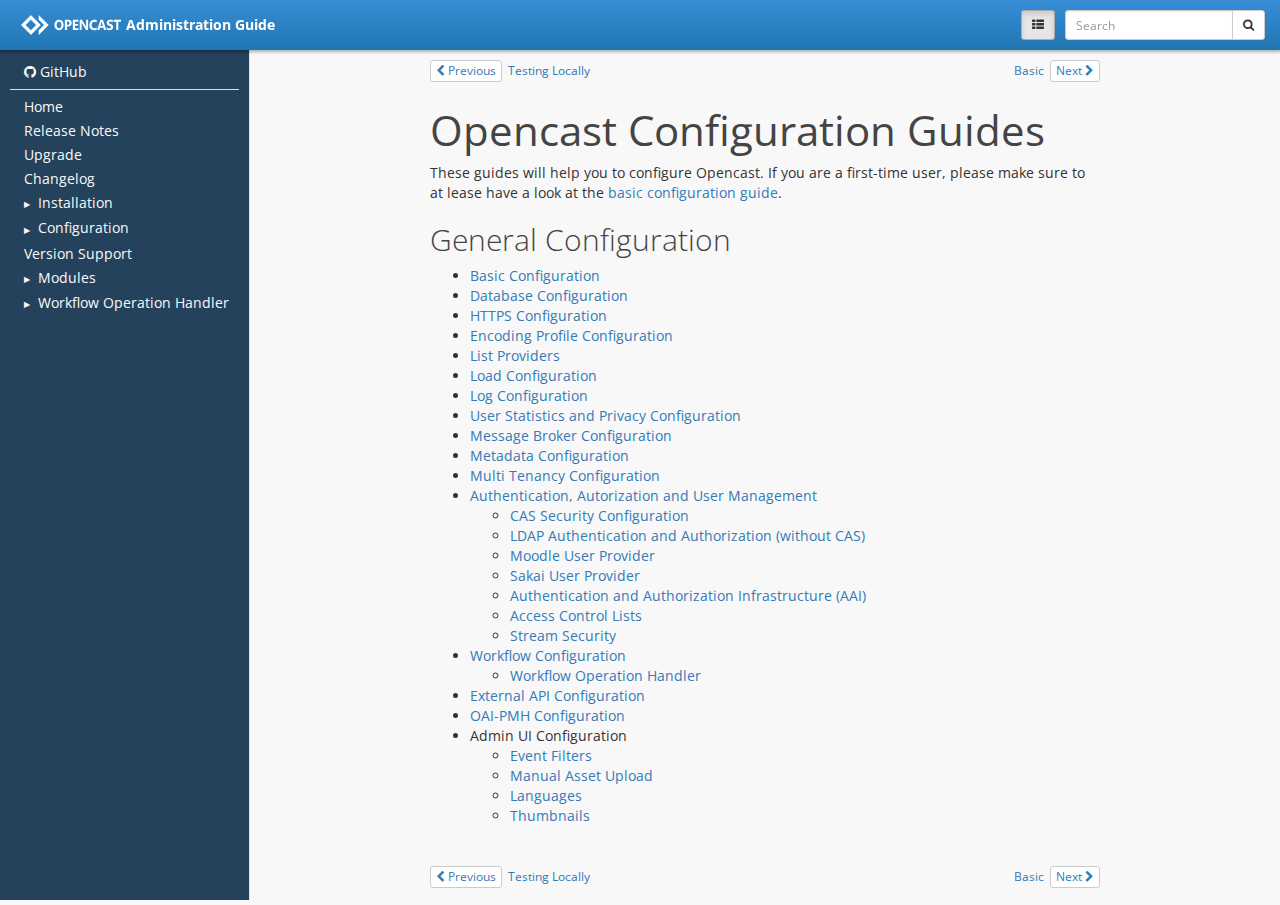
<file: admin/configuration/index.html>
<!DOCTYPE html>
<html lang="en">
<head>
  
  
    <meta charset="utf-8">
    <meta http-equiv="X-UA-Compatible" content="IE=edge">
    <meta name="viewport" content="width=device-width, initial-scale=1.0">
    
    
    
    <link rel="shortcut icon" href="../img/favicon.ico">
    <meta name="viewport" content="width=device-width, initial-scale=1.0, maximum-scale=1.0, user-scalable=0" />
    <title>Overview - Administration Guide</title>
    <link href="../css/bootstrap-3.3.7.min.css" rel="stylesheet">
    <link href="../css/font-awesome-4.7.0.css" rel="stylesheet">
    <link href="../css/base.css" rel="stylesheet">
    <link rel="stylesheet" href="../css/highlight.css">
    <link href="../css/extra.css" rel="stylesheet">
    <!-- HTML5 shim and Respond.js IE8 support of HTML5 elements and media queries -->
    <!--[if lt IE 9]>
        <script src="https://oss.maxcdn.com/libs/html5shiv/3.7.0/html5shiv.js"></script>
        <script src="https://oss.maxcdn.com/libs/respond.js/1.3.0/respond.min.js"></script>
    <![endif]-->

    <script src="../js/jquery-3.2.1.min.js"></script>
    <script src="../js/bootstrap-3.3.7.min.js"></script>
    <script src="../js/highlight.pack.js"></script>
    
    <base target="_top">
    <script>
      var base_url = '..';
      var is_top_frame = false;
        
        var pageToc = [
          {title: "Opencast Configuration Guides", url: "#_top", children: [
              {title: "General Configuration", url: "#general-configuration" },
          ]},
        ];

    </script>
    <script src="../js/base.js"></script>
      <script src="../javascript/extra.js"></script> 
</head>

<body>
<script>
if (is_top_frame) { $('body').addClass('wm-top-page'); }
</script>



<div class="container-fluid wm-page-content">
  <a name="_top"></a>
    

    
    
      
    

  <div class="row wm-article-nav-buttons" role="navigation" aria-label="navigation">
    
    <div class="wm-article-nav pull-right">
      <a href="basic/" class="btn btn-xs btn-default pull-right">
        Next
        <i class="fa fa-chevron-right" aria-hidden="true"></i>
      </a>
      <a href="basic/" class="btn btn-xs btn-link">
        Basic
      </a>
    </div>
    
    <div class="wm-article-nav">
      <a href="../installation/docker-local/" class="btn btn-xs btn-default pull-left">
        <i class="fa fa-chevron-left" aria-hidden="true"></i>
        Previous</a><a href="../installation/docker-local/" class="btn btn-xs btn-link">
        Testing Locally
      </a>
    </div>
    
  </div>

    

    <h1 id="opencast-configuration-guides">Opencast Configuration Guides</h1>
<p>These guides will help you to configure Opencast. If you are a first-time user, please make sure to at lease have a look
at the <a href="basic/">basic configuration guide</a>.</p>
<h2 id="general-configuration">General Configuration</h2>
<ul>
<li><a href="basic/">Basic Configuration</a></li>
<li><a href="database/">Database Configuration</a></li>
<li><a href="https/">HTTPS Configuration</a></li>
<li><a href="encoding/">Encoding Profile Configuration</a></li>
<li><a href="listproviders/">List Providers</a></li>
<li><a href="load/">Load Configuration</a></li>
<li><a href="log/">Log Configuration</a></li>
<li><a href="user-statistics.and.privacy/">User Statistics and Privacy Configuration</a></li>
<li><a href="message-broker/">Message Broker Configuration</a></li>
<li><a href="metadata/">Metadata Configuration</a></li>
<li><a href="multi.tenancy/">Multi Tenancy Configuration</a></li>
<li><a href="security/">Authentication, Autorization and User Management</a><ul>
<li><a href="security.cas/">CAS Security Configuration</a></li>
<li><a href="security.ldap/">LDAP Authentication and Authorization (without CAS)</a></li>
<li><a href="security.user.moodle/">Moodle User Provider</a></li>
<li><a href="security.user.sakai/">Sakai User Provider</a></li>
<li><a href="security.aai/">Authentication and Authorization Infrastructure (AAI)</a></li>
<li><a href="acl/">Access Control Lists</a></li>
<li><a href="stream-security/">Stream Security</a></li>
</ul>
</li>
<li><a href="workflow/">Workflow Configuration</a><ul>
<li><a href="../workflowoperationhandlers/">Workflow Operation Handler</a></li>
</ul>
</li>
<li><a href="external-api/">External API Configuration</a></li>
<li><a href="oaipmh/">OAI-PMH Configuration</a></li>
<li>Admin UI Configuration<ul>
<li><a href="admin-ui/event-filters/">Event Filters</a></li>
<li><a href="admin-ui/asset-upload/">Manual Asset Upload</a></li>
<li><a href="admin-ui/languages/">Languages</a></li>
<li><a href="admin-ui/thumbnails/">Thumbnails</a></li>
</ul>
</li>
</ul>

  <br>
    

    
    
      
    

  <div class="row wm-article-nav-buttons" role="navigation" aria-label="navigation">
    
    <div class="wm-article-nav pull-right">
      <a href="basic/" class="btn btn-xs btn-default pull-right">
        Next
        <i class="fa fa-chevron-right" aria-hidden="true"></i>
      </a>
      <a href="basic/" class="btn btn-xs btn-link">
        Basic
      </a>
    </div>
    
    <div class="wm-article-nav">
      <a href="../installation/docker-local/" class="btn btn-xs btn-default pull-left">
        <i class="fa fa-chevron-left" aria-hidden="true"></i>
        Previous</a><a href="../installation/docker-local/" class="btn btn-xs btn-link">
        Testing Locally
      </a>
    </div>
    
  </div>

    <br>
</div>

<footer class="col-md-12 wm-page-content">
      <p>
        <a href="https://github.com/opencast/opencast/edit/develop/docs/guides/admin/docs/configuration/index.md"><i class="fa fa-github"></i>
Edit on GitHub</a>
      </p>
  <p>Documentation built with <a href="http://www.mkdocs.org/">MkDocs</a> using <a href="https://github.com/gristlabs/mkdocs-windmill">Windmill</a> theme by Grist Labs.</p>
</footer>

</body>
</html>
</file>
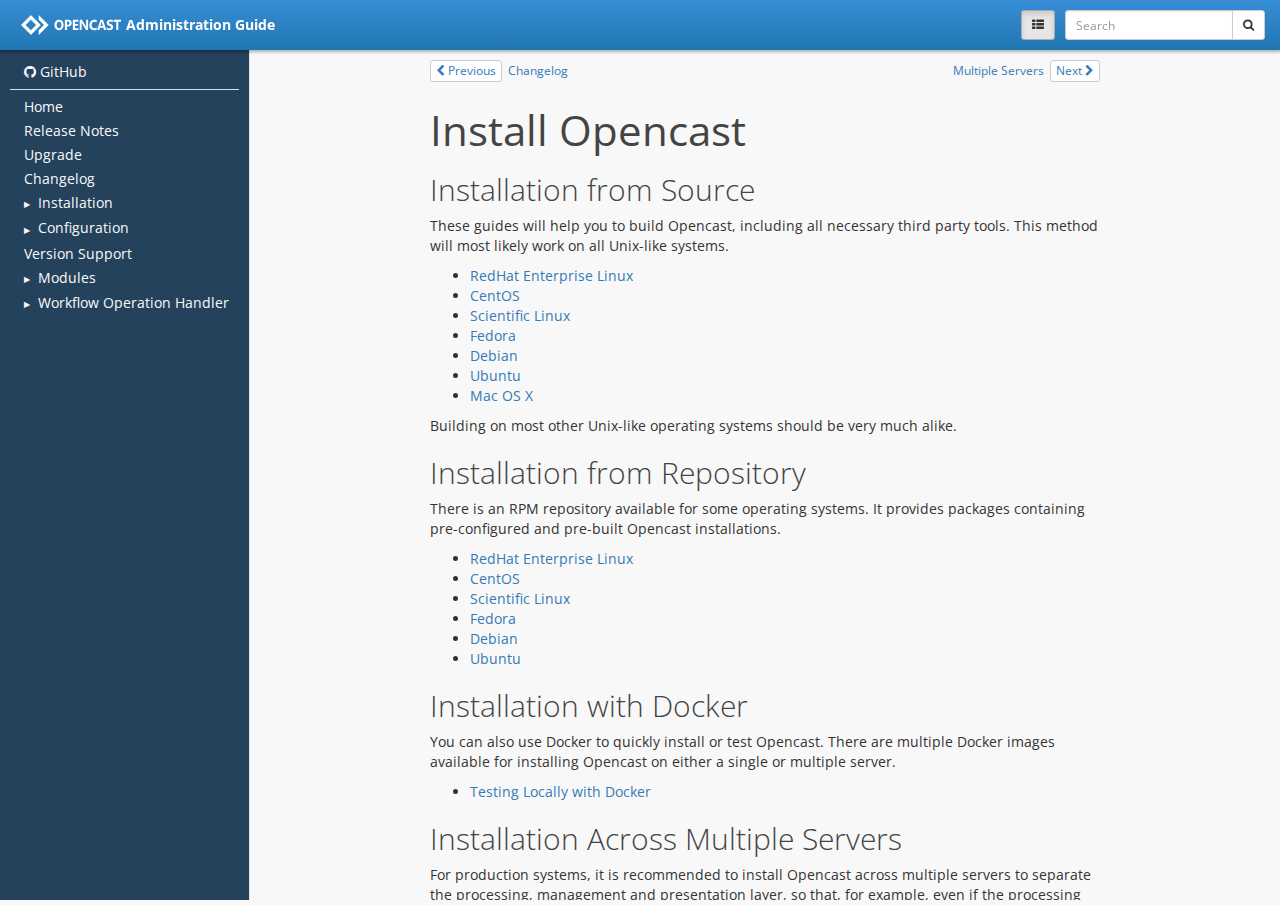
<file: admin/installation/index.html>
<!DOCTYPE html>
<html lang="en">
<head>
  
  
    <meta charset="utf-8">
    <meta http-equiv="X-UA-Compatible" content="IE=edge">
    <meta name="viewport" content="width=device-width, initial-scale=1.0">
    
    
    
    <link rel="shortcut icon" href="../img/favicon.ico">
    <meta name="viewport" content="width=device-width, initial-scale=1.0, maximum-scale=1.0, user-scalable=0" />
    <title>Overview - Administration Guide</title>
    <link href="../css/bootstrap-3.3.7.min.css" rel="stylesheet">
    <link href="../css/font-awesome-4.7.0.css" rel="stylesheet">
    <link href="../css/base.css" rel="stylesheet">
    <link rel="stylesheet" href="../css/highlight.css">
    <link href="../css/extra.css" rel="stylesheet">
    <!-- HTML5 shim and Respond.js IE8 support of HTML5 elements and media queries -->
    <!--[if lt IE 9]>
        <script src="https://oss.maxcdn.com/libs/html5shiv/3.7.0/html5shiv.js"></script>
        <script src="https://oss.maxcdn.com/libs/respond.js/1.3.0/respond.min.js"></script>
    <![endif]-->

    <script src="../js/jquery-3.2.1.min.js"></script>
    <script src="../js/bootstrap-3.3.7.min.js"></script>
    <script src="../js/highlight.pack.js"></script>
    
    <base target="_top">
    <script>
      var base_url = '..';
      var is_top_frame = false;
        
        var pageToc = [
          {title: "Install Opencast", url: "#_top", children: [
              {title: "Installation from Source", url: "#installation-from-source" },
              {title: "Installation from Repository", url: "#installation-from-repository" },
              {title: "Installation with Docker", url: "#installation-with-docker" },
              {title: "Installation Across Multiple Servers", url: "#installation-across-multiple-servers" },
          ]},
        ];

    </script>
    <script src="../js/base.js"></script>
      <script src="../javascript/extra.js"></script> 
</head>

<body>
<script>
if (is_top_frame) { $('body').addClass('wm-top-page'); }
</script>



<div class="container-fluid wm-page-content">
  <a name="_top"></a>
    

    
    
      
    

  <div class="row wm-article-nav-buttons" role="navigation" aria-label="navigation">
    
    <div class="wm-article-nav pull-right">
      <a href="multiple-servers/" class="btn btn-xs btn-default pull-right">
        Next
        <i class="fa fa-chevron-right" aria-hidden="true"></i>
      </a>
      <a href="multiple-servers/" class="btn btn-xs btn-link">
        Multiple Servers
      </a>
    </div>
    
    <div class="wm-article-nav">
      <a href="../changelog/" class="btn btn-xs btn-default pull-left">
        <i class="fa fa-chevron-left" aria-hidden="true"></i>
        Previous</a><a href="../changelog/" class="btn btn-xs btn-link">
        Changelog
      </a>
    </div>
    
  </div>

    

    <h1 id="install-opencast">Install Opencast</h1>
<h2 id="installation-from-source">Installation from Source</h2>
<p>These guides will help you to build Opencast, including all necessary third party tools. This method will most likely
work on all Unix-like systems.</p>
<ul>
<li><a href="source-linux/">RedHat Enterprise Linux</a></li>
<li><a href="source-linux/">CentOS</a></li>
<li><a href="source-linux/">Scientific Linux</a></li>
<li><a href="source-linux/">Fedora</a></li>
<li><a href="source-linux/">Debian</a></li>
<li><a href="source-linux/">Ubuntu</a></li>
<li><a href="source-macosx/">Mac OS X</a></li>
</ul>
<p>Building on most other Unix-like operating systems should be very much alike.</p>
<h2 id="installation-from-repository">Installation from Repository</h2>
<p>There is an RPM repository available for some operating systems. It provides packages containing pre-configured and
pre-built Opencast installations.</p>
<ul>
<li><a href="rpm-rhel-sl-centos/">RedHat Enterprise Linux</a></li>
<li><a href="rpm-rhel-sl-centos/">CentOS</a></li>
<li><a href="rpm-rhel-sl-centos/">Scientific Linux</a></li>
<li><a href="rpm-fedora/">Fedora</a></li>
<li><a href="debs/">Debian</a></li>
<li><a href="debs/">Ubuntu</a></li>
</ul>
<h2 id="installation-with-docker">Installation with Docker</h2>
<p>You can also use Docker to quickly install or test Opencast. There are multiple Docker images available for installing
Opencast on either a single or multiple server.</p>
<ul>
<li><a href="docker-local/">Testing Locally with Docker</a></li>
</ul>
<h2 id="installation-across-multiple-servers">Installation Across Multiple Servers</h2>
<p>For production systems, it is recommended to install Opencast across multiple servers to separate the processing,
management and presentation layer, so that, for example, even if the processing layer is under full load, users can
still watch recordings unaffected since the presentation layer is running on a separate machine.</p>
<ul>
<li><a href="multiple-servers/">Installation Across Multiple Servers</a></li>
</ul>

  <br>
    

    
    
      
    

  <div class="row wm-article-nav-buttons" role="navigation" aria-label="navigation">
    
    <div class="wm-article-nav pull-right">
      <a href="multiple-servers/" class="btn btn-xs btn-default pull-right">
        Next
        <i class="fa fa-chevron-right" aria-hidden="true"></i>
      </a>
      <a href="multiple-servers/" class="btn btn-xs btn-link">
        Multiple Servers
      </a>
    </div>
    
    <div class="wm-article-nav">
      <a href="../changelog/" class="btn btn-xs btn-default pull-left">
        <i class="fa fa-chevron-left" aria-hidden="true"></i>
        Previous</a><a href="../changelog/" class="btn btn-xs btn-link">
        Changelog
      </a>
    </div>
    
  </div>

    <br>
</div>

<footer class="col-md-12 wm-page-content">
      <p>
        <a href="https://github.com/opencast/opencast/edit/develop/docs/guides/admin/docs/installation/index.md"><i class="fa fa-github"></i>
Edit on GitHub</a>
      </p>
  <p>Documentation built with <a href="http://www.mkdocs.org/">MkDocs</a> using <a href="https://github.com/gristlabs/mkdocs-windmill">Windmill</a> theme by Grist Labs.</p>
</footer>

</body>
</html>
</file>
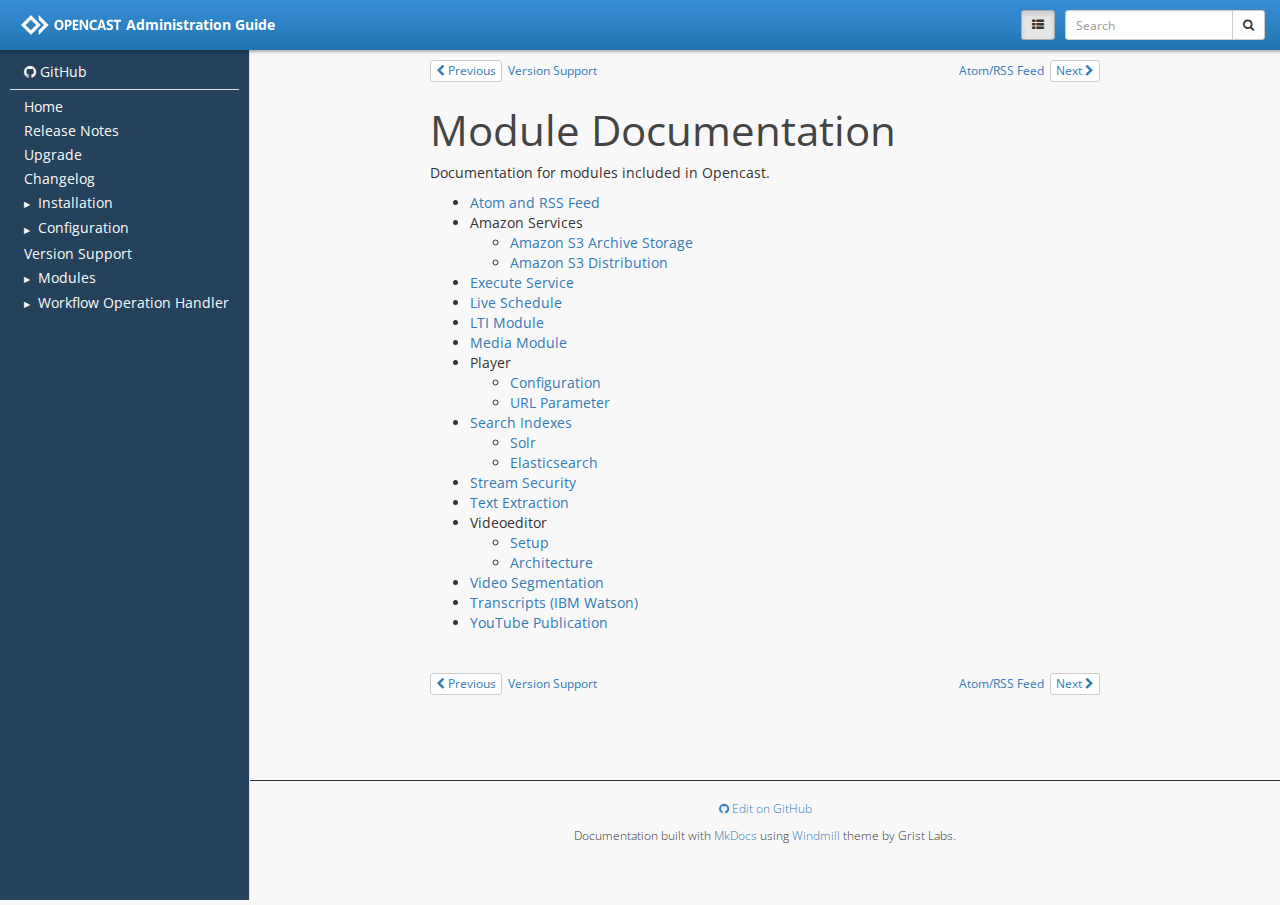
<file: admin/modules/index.html>
<!DOCTYPE html>
<html lang="en">
<head>
  
  
    <meta charset="utf-8">
    <meta http-equiv="X-UA-Compatible" content="IE=edge">
    <meta name="viewport" content="width=device-width, initial-scale=1.0">
    
    
    
    <link rel="shortcut icon" href="../img/favicon.ico">
    <meta name="viewport" content="width=device-width, initial-scale=1.0, maximum-scale=1.0, user-scalable=0" />
    <title>Overview - Administration Guide</title>
    <link href="../css/bootstrap-3.3.7.min.css" rel="stylesheet">
    <link href="../css/font-awesome-4.7.0.css" rel="stylesheet">
    <link href="../css/base.css" rel="stylesheet">
    <link rel="stylesheet" href="../css/highlight.css">
    <link href="../css/extra.css" rel="stylesheet">
    <!-- HTML5 shim and Respond.js IE8 support of HTML5 elements and media queries -->
    <!--[if lt IE 9]>
        <script src="https://oss.maxcdn.com/libs/html5shiv/3.7.0/html5shiv.js"></script>
        <script src="https://oss.maxcdn.com/libs/respond.js/1.3.0/respond.min.js"></script>
    <![endif]-->

    <script src="../js/jquery-3.2.1.min.js"></script>
    <script src="../js/bootstrap-3.3.7.min.js"></script>
    <script src="../js/highlight.pack.js"></script>
    
    <base target="_top">
    <script>
      var base_url = '..';
      var is_top_frame = false;
        
        var pageToc = [
          {title: "Module Documentation", url: "#_top", children: [
          ]},
        ];

    </script>
    <script src="../js/base.js"></script>
      <script src="../javascript/extra.js"></script> 
</head>

<body>
<script>
if (is_top_frame) { $('body').addClass('wm-top-page'); }
</script>



<div class="container-fluid wm-page-content">
  <a name="_top"></a>
    

    
    
      
    

  <div class="row wm-article-nav-buttons" role="navigation" aria-label="navigation">
    
    <div class="wm-article-nav pull-right">
      <a href="atomrss/" class="btn btn-xs btn-default pull-right">
        Next
        <i class="fa fa-chevron-right" aria-hidden="true"></i>
      </a>
      <a href="atomrss/" class="btn btn-xs btn-link">
        Atom/RSS Feed
      </a>
    </div>
    
    <div class="wm-article-nav">
      <a href="../version-support/" class="btn btn-xs btn-default pull-left">
        <i class="fa fa-chevron-left" aria-hidden="true"></i>
        Previous</a><a href="../version-support/" class="btn btn-xs btn-link">
        Version Support
      </a>
    </div>
    
  </div>

    

    <h1 id="module-documentation">Module Documentation</h1>
<p>Documentation for modules included in Opencast.</p>
<ul>
<li><a href="atomrss/">Atom and RSS Feed</a></li>
<li>Amazon Services<ul>
<li><a href="awss3archive/">Amazon S3 Archive Storage</a></li>
<li><a href="awss3distribution/">Amazon S3 Distribution</a></li>
</ul>
</li>
<li><a href="execute/">Execute Service</a></li>
<li><a href="liveschedule/">Live  Schedule</a></li>
<li><a href="ltimodule/">LTI Module</a></li>
<li><a href="mediamodule.configuration/">Media Module</a></li>
<li>Player<ul>
<li><a href="player.configuration/">Configuration</a></li>
<li><a href="player.url.parameter/">URL Parameter</a></li>
</ul>
</li>
<li><a href="searchindex/">Search Indexes</a><ul>
<li><a href="searchindex/solr/">Solr</a></li>
<li><a href="searchindex/elasticsearch/">Elasticsearch</a></li>
</ul>
</li>
<li><a href="stream-security/">Stream Security</a></li>
<li><a href="textextraction/">Text Extraction</a></li>
<li>Videoeditor<ul>
<li><a href="videoeditor.setup/">Setup</a></li>
<li><a href="videoeditor.architecture/">Architecture</a></li>
</ul>
</li>
<li><a href="videosegmentation/">Video Segmentation</a></li>
<li><a href="watsontranscripts/">Transcripts (IBM Watson)</a></li>
<li><a href="youtubepublication/">YouTube Publication</a></li>
</ul>

  <br>
    

    
    
      
    

  <div class="row wm-article-nav-buttons" role="navigation" aria-label="navigation">
    
    <div class="wm-article-nav pull-right">
      <a href="atomrss/" class="btn btn-xs btn-default pull-right">
        Next
        <i class="fa fa-chevron-right" aria-hidden="true"></i>
      </a>
      <a href="atomrss/" class="btn btn-xs btn-link">
        Atom/RSS Feed
      </a>
    </div>
    
    <div class="wm-article-nav">
      <a href="../version-support/" class="btn btn-xs btn-default pull-left">
        <i class="fa fa-chevron-left" aria-hidden="true"></i>
        Previous</a><a href="../version-support/" class="btn btn-xs btn-link">
        Version Support
      </a>
    </div>
    
  </div>

    <br>
</div>

<footer class="col-md-12 wm-page-content">
      <p>
        <a href="https://github.com/opencast/opencast/edit/develop/docs/guides/admin/docs/modules/index.md"><i class="fa fa-github"></i>
Edit on GitHub</a>
      </p>
  <p>Documentation built with <a href="http://www.mkdocs.org/">MkDocs</a> using <a href="https://github.com/gristlabs/mkdocs-windmill">Windmill</a> theme by Grist Labs.</p>
</footer>

</body>
</html>
</file>
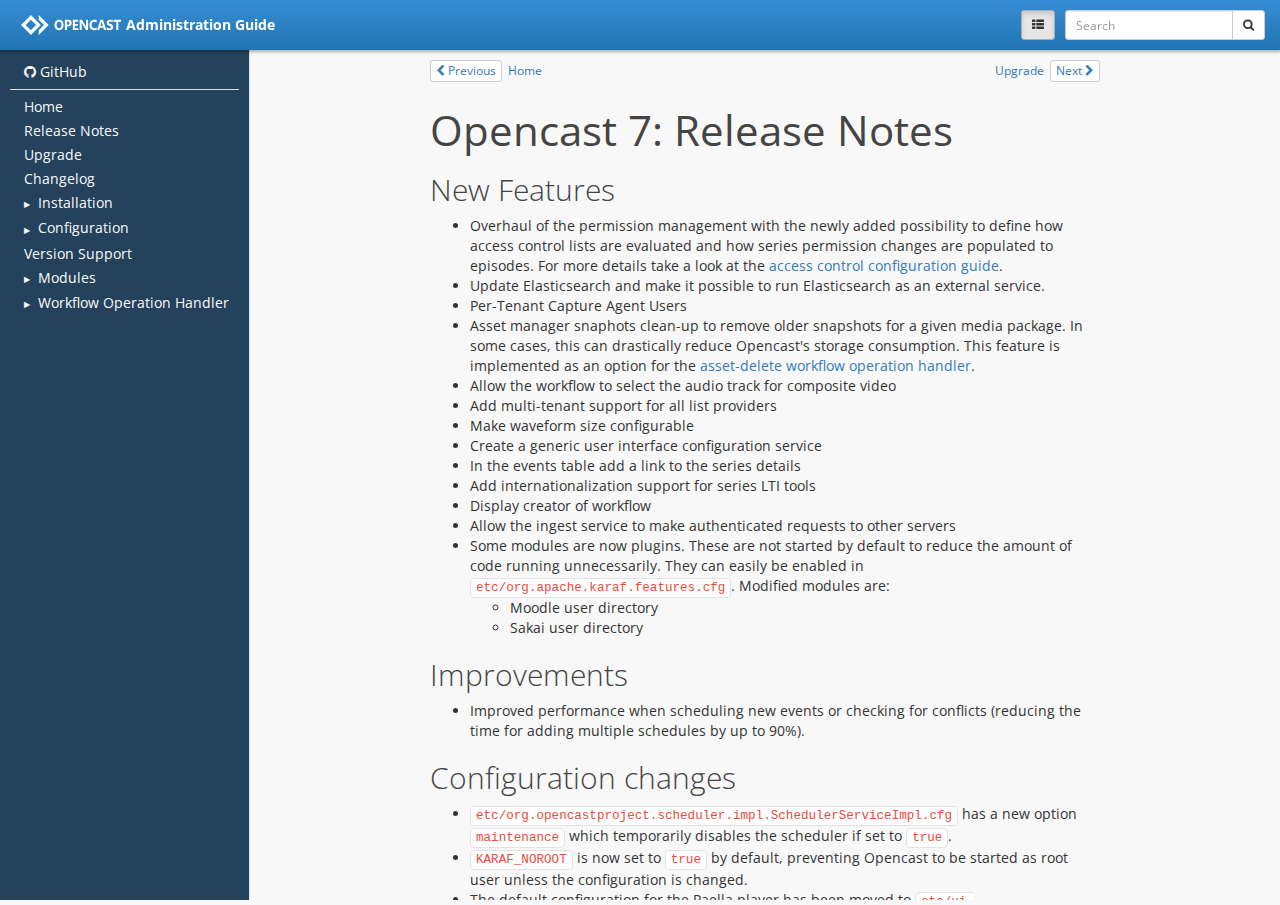
<file: admin/releasenotes/index.html>
<!DOCTYPE html>
<html lang="en">
<head>
  
  
    <meta charset="utf-8">
    <meta http-equiv="X-UA-Compatible" content="IE=edge">
    <meta name="viewport" content="width=device-width, initial-scale=1.0">
    
    
    
    <link rel="shortcut icon" href="../img/favicon.ico">
    <meta name="viewport" content="width=device-width, initial-scale=1.0, maximum-scale=1.0, user-scalable=0" />
    <title>Release Notes - Administration Guide</title>
    <link href="../css/bootstrap-3.3.7.min.css" rel="stylesheet">
    <link href="../css/font-awesome-4.7.0.css" rel="stylesheet">
    <link href="../css/base.css" rel="stylesheet">
    <link rel="stylesheet" href="../css/highlight.css">
    <link href="../css/extra.css" rel="stylesheet">
    <!-- HTML5 shim and Respond.js IE8 support of HTML5 elements and media queries -->
    <!--[if lt IE 9]>
        <script src="https://oss.maxcdn.com/libs/html5shiv/3.7.0/html5shiv.js"></script>
        <script src="https://oss.maxcdn.com/libs/respond.js/1.3.0/respond.min.js"></script>
    <![endif]-->

    <script src="../js/jquery-3.2.1.min.js"></script>
    <script src="../js/bootstrap-3.3.7.min.js"></script>
    <script src="../js/highlight.pack.js"></script>
    
    <base target="_top">
    <script>
      var base_url = '..';
      var is_top_frame = false;
        
        var pageToc = [
          {title: "Opencast 7: Release Notes", url: "#_top", children: [
              {title: "New Features", url: "#new-features" },
              {title: "Improvements", url: "#improvements" },
              {title: "Configuration changes", url: "#configuration-changes" },
              {title: "API changes", url: "#api-changes" },
              {title: "Additional Notes About 7.1", url: "#additional-notes-about-71" },
              {title: "Additional Notes About 7.2", url: "#additional-notes-about-72" },
              {title: "Release Schedule", url: "#release-schedule" },
              {title: "Release Managers", url: "#release-managers" },
          ]},
        ];

    </script>
    <script src="../js/base.js"></script>
      <script src="../javascript/extra.js"></script> 
</head>

<body>
<script>
if (is_top_frame) { $('body').addClass('wm-top-page'); }
</script>



<div class="container-fluid wm-page-content">
  <a name="_top"></a>
    

    
    
      
    

  <div class="row wm-article-nav-buttons" role="navigation" aria-label="navigation">
    
    <div class="wm-article-nav pull-right">
      <a href="../upgrade/" class="btn btn-xs btn-default pull-right">
        Next
        <i class="fa fa-chevron-right" aria-hidden="true"></i>
      </a>
      <a href="../upgrade/" class="btn btn-xs btn-link">
        Upgrade
      </a>
    </div>
    
    <div class="wm-article-nav">
      <a href=".." class="btn btn-xs btn-default pull-left">
        <i class="fa fa-chevron-left" aria-hidden="true"></i>
        Previous</a><a href=".." class="btn btn-xs btn-link">
        Home
      </a>
    </div>
    
  </div>

    

    <h1 id="opencast-7-release-notes">Opencast 7: Release Notes</h1>
<h2 id="new-features">New Features</h2>
<ul>
<li>Overhaul of the permission management with the newly added possibility to define how access control lists are
  evaluated and how series permission changes are populated to episodes. For more details take a look at the <a href="../configuration/acl/">access
  control configuration guide</a>.</li>
<li>Update Elasticsearch and make it possible to run Elasticsearch as an external service.</li>
<li>Per-Tenant Capture Agent Users</li>
<li>Asset manager snaphots clean-up to remove older snapshots for a given media package. In some cases, this can
  drastically reduce Opencast's storage consumption. This feature is implemented as an option for the
  <a href="../workflowoperationhandlers/asset-delete-woh/">asset-delete workflow operation handler</a>.</li>
<li>Allow the workflow to select the audio track for composite video</li>
<li>Add multi-tenant support for all list providers</li>
<li>Make waveform size configurable</li>
<li>Create a generic user interface configuration service</li>
<li>In the events table add a link to the series details</li>
<li>Add internationalization support for series LTI tools</li>
<li>Display creator of workflow</li>
<li>Allow the ingest service to make authenticated requests to other servers</li>
<li>Some modules are now plugins. These are not started by default to reduce the amount of code running unnecessarily.
  They can easily be enabled in <code>etc/org.apache.karaf.features.cfg</code>. Modified modules are:<ul>
<li>Moodle user directory</li>
<li>Sakai user directory</li>
</ul>
</li>
</ul>
<h2 id="improvements">Improvements</h2>
<ul>
<li>Improved performance when scheduling new events or checking for conflicts (reducing the time for adding
multiple schedules by up to 90%).</li>
</ul>
<h2 id="configuration-changes">Configuration changes</h2>
<ul>
<li><code>etc/org.opencastproject.scheduler.impl.SchedulerServiceImpl.cfg</code> has a new option <code>maintenance</code> which temporarily
  disables the scheduler if set to <code>true</code>.</li>
<li><code>KARAF_NOROOT</code> is now set to <code>true</code> by default, preventing Opencast to be started as root user unless the
  configuration is changed.</li>
<li>The default configuration for the Paella player has been moved to <code>etc/ui-config/mh_default_org/paella/config.json</code></li>
<li>By default, metadata catalogs and attachments sent by capture agents are discarded since this data is usually
  controlled by Opencast and the routing through capture agents which existed for historical reasons was just an
  additional source for errors. If you rely on the old behavior, it can be configured in
  <code>etc/org.opencastproject.ingest.impl.IngestServiceImpl.cfg</code>.</li>
<li>By default, the Paella player now respects all tracks published to engage instead of having a hard-coded filter for
  tracks with the sub-flavor <code>delivery</code> only.</li>
<li>The structure of the configuration files concerning URL signing has changed. See the
<a href="../configuration/stream-security/">stream security configuration</a> for more details.</li>
</ul>
<h2 id="api-changes">API changes</h2>
<p>Due to <a href="https://opencast.jira.com/browse/MH-13397">MH-13397</a>:</p>
<ul>
<li>Modified GET /recordings/{id}/technical.json: Removed field <code>optOut</code></li>
<li>Removed GET /recordings/{id}/optOut</li>
<li>Removed GET /recordings/{id}/reviewStatus</li>
<li>Removed PUT /recordings/{id}/reviewStatus</li>
<li>Modified POST /recordings: Removed form parameter <code>optOut</code></li>
<li>Modified POST /recordings/multiple: Removed form parameter <code>optOut</code></li>
<li>Modified PUT /recordings/{id}: Removed form parameters <code>optOut</code> and <code>updateOptOut</code></li>
<li>Removed GET /series/{id}/optOut</li>
</ul>
<p>Due to <a href="https://opencast.jira.com/browse/MH-13446">MH-13446</a>:</p>
<ul>
<li>Removed GET /acl-manager/transitions.json</li>
<li>Removed GET /acl-manager/transitionsfor.json</li>
<li>Removed POST /acl-manager/episode/{id}</li>
<li>Removed POST /acl-manager/series/{id}</li>
<li>Modified POST /acl-manager/apply/episode/{id}: Removed form parameters workflowDefinitionId and workflowParams</li>
<li>Modified POST /acl-manager/apply/series/{id}: Removed form parameters workflowDefinitionId and workflowParams</li>
<li>Removed DELETE /acl-manager/episode/{transitionId}</li>
<li>Removed DELETE /acl-manager/series/{transitionId}</li>
<li>Removed PUT /acl-manager/episode/{transitionId}</li>
<li>Removed PUT /acl-manager/series/{transitionId}</li>
</ul>
<h2 id="additional-notes-about-71">Additional Notes About 7.1</h2>
<p>Opencast 7.1 is the first maintenance release for Opencast 7. It fixes a bug with the scheduler migration which may have
caused minor issues for old, process events which were missing some meta-data. If you have already migrated to Opencast
7.0 and experience this problem, simply re-start the scheduler migration and re-build the index once more.</p>
<h2 id="additional-notes-about-72">Additional Notes About 7.2</h2>
<p>Opencast 7.2 fixes a bug in the video editor configuration present in Opencast 7.0 to 7.1 which will cause Opencast to
always silently skip the video editor and publish the whole video. The problem was introduced by <a href="https://github.com/opencast/opencast/pull/944">a fix in the default
workflows</a> and later fixed again by a <a href="https://github.com/opencast/opencast/pull/1013">configuration change therein
</a>. If you use the default workflows, please make sure to update to the
latest state of the workflows.</p>
<p>If you use your own workflow and did not adapt the first patch, you should not be affected by this problem at all. If
you are, just make sure that source and target smil flavor for the editor workflow operation are identical like it is
ensured <a href="https://github.com/opencast/opencast/pull/1013">by the official fix</a>. A proper solution not relying on specific
configurations and less error prone is in work and will be added to the upcoming major Opencast release.</p>
<h2 id="release-schedule">Release Schedule</h2>
<table>
<thead>
<tr>
<th>Date</th>
<th>Phase</th>
</tr>
</thead>
<tbody>
<tr>
<td>April 1st 2019</td>
<td>Feature Freeze</td>
</tr>
<tr>
<td>May 6th - May 12th 2019</td>
<td>Translation week</td>
</tr>
<tr>
<td>May 13th - May 26th 2019</td>
<td>Public QA phase</td>
</tr>
<tr>
<td>June 13th 2019</td>
<td>Release of Opencast 7.0</td>
</tr>
</tbody>
</table>
<h2 id="release-managers">Release Managers</h2>
<ul>
<li>Maximiliano Lira Del Canto (University of Cologne)</li>
<li>Katrin Ihler (ELAN e.V.)</li>
</ul>

  <br>
    

    
    
      
    

  <div class="row wm-article-nav-buttons" role="navigation" aria-label="navigation">
    
    <div class="wm-article-nav pull-right">
      <a href="../upgrade/" class="btn btn-xs btn-default pull-right">
        Next
        <i class="fa fa-chevron-right" aria-hidden="true"></i>
      </a>
      <a href="../upgrade/" class="btn btn-xs btn-link">
        Upgrade
      </a>
    </div>
    
    <div class="wm-article-nav">
      <a href=".." class="btn btn-xs btn-default pull-left">
        <i class="fa fa-chevron-left" aria-hidden="true"></i>
        Previous</a><a href=".." class="btn btn-xs btn-link">
        Home
      </a>
    </div>
    
  </div>

    <br>
</div>

<footer class="col-md-12 wm-page-content">
      <p>
        <a href="https://github.com/opencast/opencast/edit/develop/docs/guides/admin/docs/releasenotes.md"><i class="fa fa-github"></i>
Edit on GitHub</a>
      </p>
  <p>Documentation built with <a href="http://www.mkdocs.org/">MkDocs</a> using <a href="https://github.com/gristlabs/mkdocs-windmill">Windmill</a> theme by Grist Labs.</p>
</footer>

</body>
</html>
</file>
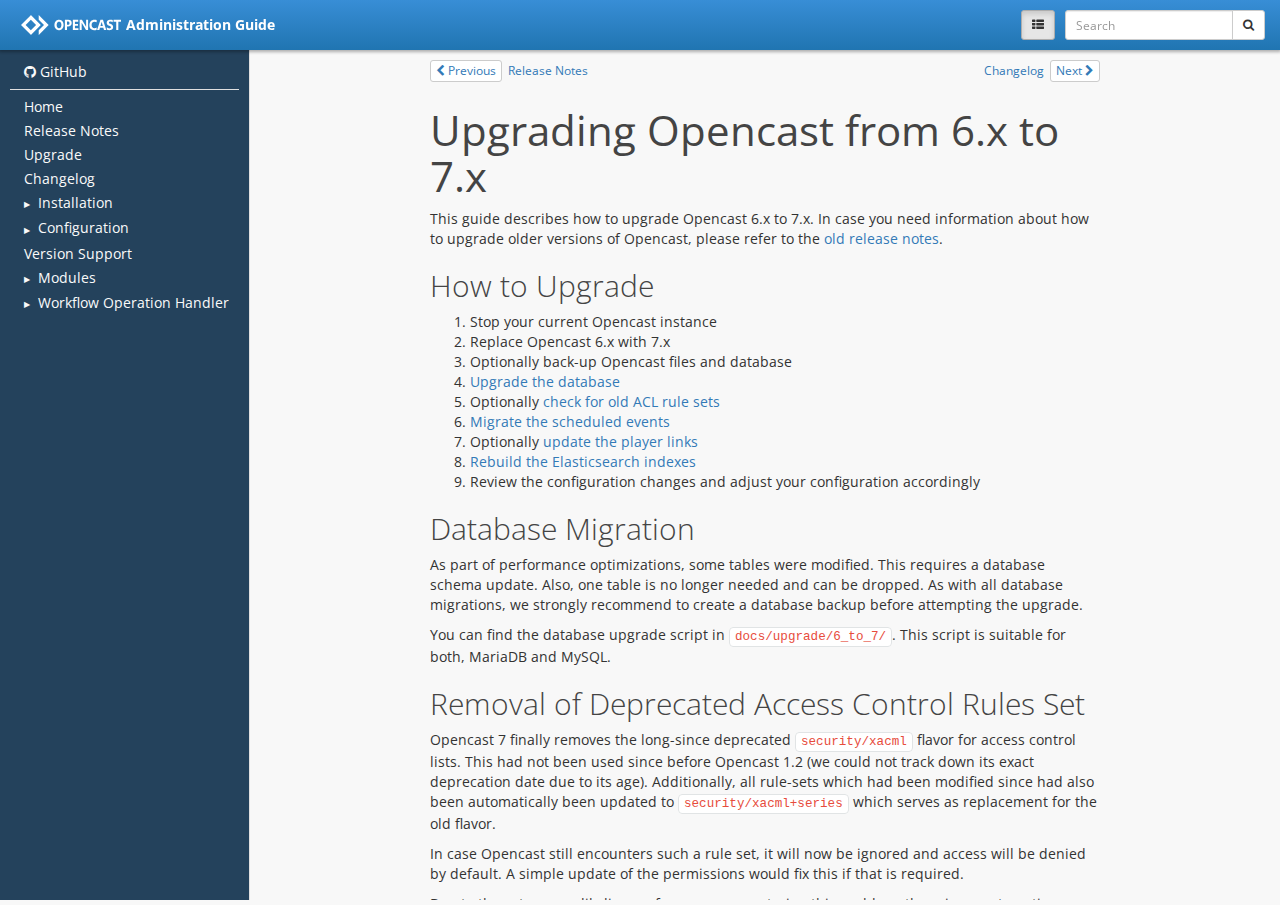
<file: admin/upgrade/index.html>
<!DOCTYPE html>
<html lang="en">
<head>
  
  
    <meta charset="utf-8">
    <meta http-equiv="X-UA-Compatible" content="IE=edge">
    <meta name="viewport" content="width=device-width, initial-scale=1.0">
    
    
    
    <link rel="shortcut icon" href="../img/favicon.ico">
    <meta name="viewport" content="width=device-width, initial-scale=1.0, maximum-scale=1.0, user-scalable=0" />
    <title>Upgrade - Administration Guide</title>
    <link href="../css/bootstrap-3.3.7.min.css" rel="stylesheet">
    <link href="../css/font-awesome-4.7.0.css" rel="stylesheet">
    <link href="../css/base.css" rel="stylesheet">
    <link rel="stylesheet" href="../css/highlight.css">
    <link href="../css/extra.css" rel="stylesheet">
    <!-- HTML5 shim and Respond.js IE8 support of HTML5 elements and media queries -->
    <!--[if lt IE 9]>
        <script src="https://oss.maxcdn.com/libs/html5shiv/3.7.0/html5shiv.js"></script>
        <script src="https://oss.maxcdn.com/libs/respond.js/1.3.0/respond.min.js"></script>
    <![endif]-->

    <script src="../js/jquery-3.2.1.min.js"></script>
    <script src="../js/bootstrap-3.3.7.min.js"></script>
    <script src="../js/highlight.pack.js"></script>
    
    <base target="_top">
    <script>
      var base_url = '..';
      var is_top_frame = false;
        
        var pageToc = [
          {title: "Upgrading Opencast from 6.x to 7.x", url: "#_top", children: [
              {title: "How to Upgrade", url: "#how-to-upgrade" },
              {title: "Database Migration", url: "#database-migration" },
              {title: "Removal of Deprecated Access Control Rules Set", url: "#removal-of-deprecated-access-control-rules-set" },
              {title: "Scheduler Migration", url: "#scheduler-migration" },
              {title: "Update Player Links", url: "#update-player-links" },
              {title: "Rebuild the Elasticsearch Indexes", url: "#rebuild-the-elasticsearch-indexes" },
          ]},
        ];

    </script>
    <script src="../js/base.js"></script>
      <script src="../javascript/extra.js"></script> 
</head>

<body>
<script>
if (is_top_frame) { $('body').addClass('wm-top-page'); }
</script>



<div class="container-fluid wm-page-content">
  <a name="_top"></a>
    

    
    
      
    

  <div class="row wm-article-nav-buttons" role="navigation" aria-label="navigation">
    
    <div class="wm-article-nav pull-right">
      <a href="../changelog/" class="btn btn-xs btn-default pull-right">
        Next
        <i class="fa fa-chevron-right" aria-hidden="true"></i>
      </a>
      <a href="../changelog/" class="btn btn-xs btn-link">
        Changelog
      </a>
    </div>
    
    <div class="wm-article-nav">
      <a href="../releasenotes/" class="btn btn-xs btn-default pull-left">
        <i class="fa fa-chevron-left" aria-hidden="true"></i>
        Previous</a><a href="../releasenotes/" class="btn btn-xs btn-link">
        Release Notes
      </a>
    </div>
    
  </div>

    

    <h1 id="upgrading-opencast-from-6x-to-7x">Upgrading Opencast from 6.x to 7.x</h1>
<p>This guide describes how to upgrade Opencast 6.x to 7.x. In case you need information about how to upgrade older
versions of Opencast, please refer to the <a href="https://docs.opencast.org">old release notes</a>.</p>
<h2 id="how-to-upgrade">How to Upgrade</h2>
<ol>
<li>Stop your current Opencast instance</li>
<li>Replace Opencast 6.x with 7.x</li>
<li>Optionally back-up Opencast files and database</li>
<li><a href="#database-migration">Upgrade the database</a></li>
<li>Optionally <a href="#removal-of-deprecated-access-control-rule-set">check for old ACL rule sets</a></li>
<li><a href="#scheduler-migration">Migrate the scheduled events</a></li>
<li>Optionally <a href="#update-player-links">update the player links</a></li>
<li><a href="#rebuild-the-elasticsearch-indexes">Rebuild the Elasticsearch indexes</a></li>
<li>Review the configuration changes and adjust your configuration accordingly</li>
</ol>
<h2 id="database-migration">Database Migration</h2>
<p>As part of performance optimizations, some tables were modified. This requires a database schema update. Also, one table
is no longer needed and can be dropped. As with all database migrations, we strongly recommend to create a database
backup before attempting the upgrade.</p>
<p>You can find the database upgrade script in <code>docs/upgrade/6_to_7/</code>. This script is suitable for both, MariaDB and
MySQL.</p>
<h2 id="removal-of-deprecated-access-control-rules-set">Removal of Deprecated Access Control Rules Set</h2>
<p>Opencast 7 finally removes the long-since deprecated <code>security/xacml</code> flavor for access control lists. This had not been
used since before Opencast 1.2 (we could not track down its exact deprecation date due to its age). Additionally, all
rule-sets which had been modified since had also been automatically been updated to <code>security/xacml+series</code> which
serves as replacement for the old flavor.</p>
<p>In case Opencast still encounters such a rule set, it will now be ignored and access will be denied by default. A simple
update of the permissions would fix this if that is required.</p>
<p>Due to the extreme unlikeliness of anyone encountering this problem, there is no automatic migration. In case you run a
system migrated from a pre-1.2 Matterhorn, you can make sure that there are no old rule-sets left using the following
SQL queries:</p>
<pre><code class="sql">-- Check OAI-PMH publications:
select * from oc_oaipmh_elements where flavor = 'security/xacml';
-- Check engage publications:
select * from oc_search where mediapackage_xml like '%&quot;security/xacml&quot;%';
-- Check asset manager:
select * from oc_assets_snapshot where mediapackage_xml like '%&quot;security/xacml&quot;%';
</code></pre>

<h2 id="scheduler-migration">Scheduler Migration</h2>
<p>The way the scheduler stores its data was changed in Opencast 7 to improve performance when checking for conflicts.
The necessary database schema changes are part of the upgrade script in <code>docs/upgrade/6_to_7/</code>.</p>
<p>Additionally, old events need to be migrated to the new structure to preserve metadata related to scheduling. For this,
set the <code>maintenance</code> configuration option of <code>etc/org.opencastproject.scheduler.impl.SchedulerServiceImpl.cfg</code> to
<code>true</code> and start opencast.  The migration will start automatically. Wait until the migration is complete. Once complete,
the opencast log will contain a line saying <code>Finished migrating scheduled events</code>. Check if there were any errors during
the migration. If not, stop opencast and change <code>maintenance</code> back to <code>false</code> to put the scheduler back into its normal
mode of operation.</p>
<p>You should avoid running Opencast 7 without migrating the scheduled events first. Otherwise, your capture agents may
fetch an empty calendar.</p>
<h2 id="update-player-links">Update Player Links</h2>
<blockquote>
<p>This step is optional</p>
</blockquote>
<p>Opencast 7 comes with the capability of dynamically switching the configured player without requiring the republication
of all published material by providing the dynamic target <code>https://example.opencast.org/play/&lt;id&gt;</code>. This new target
will be used for all new engage publications.</p>
<p>But old publications still reference the players directly in the admin interface and the external API. This does not
pose any immediate problem unless you actually want to switch players in which case you would need to republish the
material once to update the publication links.</p>
<p>Alternatively, you can rewrite the old links all at once without re-publication using the following method:</p>
<ol>
<li>
<p>Find the archive directory and run the following command (replacing <code>&lt;playerlink&gt;</code>):</p>
<pre><code>sed -i 's_&lt;playerlink&gt;_/play/_g' .../archive/*/*/*/manifest.xml
</code></pre>
<p>For Theodul, Paella and the Engage player the specific commands would be:</p>
<pre><code>sed -i 's_/engage/theodul/ui/core.html?id=_/play/_g' .../archive/*/*/*/manifest.xml
sed -i 's_/paella/ui/watch.html?id=_/play/_g' .../archive/*/*/*/manifest.xml
sed -i 's_/engage/ui/watch.html?id=_/play/_g' .../archive/*/*/*/manifest.xml
</code></pre>
</li>
<li>
<p>Run the following SQL commands on your opencast database (replacing <code>&lt;playerlink&gt;</code>):</p>
<pre><code>UPDATE oc_assets_snapshot
  SET mediapackage_xml =
  REPLACE(mediapackage_xml, '&lt;playerlink&gt;', '/play/')
  WHERE INSTR(mediapackage_xml, '&lt;playerlink&gt;') &gt; 0;
</code></pre>
<p>For Theodul, Paella and the Engage player the specific commands would be:</p>
<pre><code>UPDATE oc_assets_snapshot
  SET mediapackage_xml =
  REPLACE(mediapackage_xml, '/engage/theodul/ui/core.html?id=', '/play/')
  WHERE INSTR(mediapackage_xml, '/engage/theodul/ui/core.html?id=') &gt; 0;
UPDATE oc_assets_snapshot
  SET mediapackage_xml =
  REPLACE(mediapackage_xml, '/paella/ui/watch.html?id=', '/play/')
  WHERE INSTR(mediapackage_xml, '/paella/ui/watch.html?id=') &gt; 0;
UPDATE oc_assets_snapshot
  SET mediapackage_xml =
  REPLACE(mediapackage_xml, '/engage/ui/watch.html?id=', '/play/')
  WHERE INSTR(mediapackage_xml, '/engage/ui/watch.html?id=') &gt; 0;
</code></pre>
</li>
</ol>
<p>Please ensure to execute these steps before rebuilding the index.</p>
<h2 id="rebuild-the-elasticsearch-indexes">Rebuild the Elasticsearch Indexes</h2>
<p>Due to <a href="https://opencast.jira.com/browse/MH-13396">MH-13396</a>, the configuration of the Elasticsearch indexes of both
the admin ui and the external API have changed. Therefore, those indexes both need to be rebuilt.</p>
<h3 id="admin-interface">Admin Interface</h3>
<p>Stop Opencast, delete the index directory at <code>data/index</code>, restart Opencast and make an HTTP POST request to
<code>/admin-ng/index/recreateIndex</code>.</p>
<p>Example (using cURL):</p>
<pre><code>curl -i --digest -u &lt;digest_user&gt;:&lt;digest_password&gt; -H "X-Requested-Auth: Digest" -s -X POST \
  https://example.opencast.org/admin-ng/index/recreateIndex
</code></pre>
<p>You can also just open the REST documentation, which can be found under the “Help” section in the admin interface (the
“?” symbol at the top right corner). Then go to the “Admin UI - Index Endpoint” section and use the testing form on
<code>/recreateIndex</code> to issue a POST request.</p>
<p>In both cases you should get a 200 HTTP status.</p>
<h3 id="external-api">External API</h3>
<p>If you are using the External API, then also trigger a rebuilt of its index by sending an HTTP POST request to
<code>/api/recreateIndex</code>.</p>
<p>Example (using cURL):</p>
<pre><code>curl -i --digest -u &lt;digest_user&gt;:&lt;digest_password&gt; -H "X-Requested-Auth: Digest" -s -X POST \
  https://example.opencast.org/api/recreateIndex
</code></pre>
<p>You can also just open the REST documentation, which can be found under the “Help” section in the admin interface (the
“?” symbol at the top right corner). Then go to the “External API - Base Endpoint” section and use the testing form on
<code>/recreateIndex</code>.</p>
<p>In both cases you should again get a 200 HTTP status.</p>

  <br>
    

    
    
      
    

  <div class="row wm-article-nav-buttons" role="navigation" aria-label="navigation">
    
    <div class="wm-article-nav pull-right">
      <a href="../changelog/" class="btn btn-xs btn-default pull-right">
        Next
        <i class="fa fa-chevron-right" aria-hidden="true"></i>
      </a>
      <a href="../changelog/" class="btn btn-xs btn-link">
        Changelog
      </a>
    </div>
    
    <div class="wm-article-nav">
      <a href="../releasenotes/" class="btn btn-xs btn-default pull-left">
        <i class="fa fa-chevron-left" aria-hidden="true"></i>
        Previous</a><a href="../releasenotes/" class="btn btn-xs btn-link">
        Release Notes
      </a>
    </div>
    
  </div>

    <br>
</div>

<footer class="col-md-12 wm-page-content">
      <p>
        <a href="https://github.com/opencast/opencast/edit/develop/docs/guides/admin/docs/upgrade.md"><i class="fa fa-github"></i>
Edit on GitHub</a>
      </p>
  <p>Documentation built with <a href="http://www.mkdocs.org/">MkDocs</a> using <a href="https://github.com/gristlabs/mkdocs-windmill">Windmill</a> theme by Grist Labs.</p>
</footer>

</body>
</html>
</file>
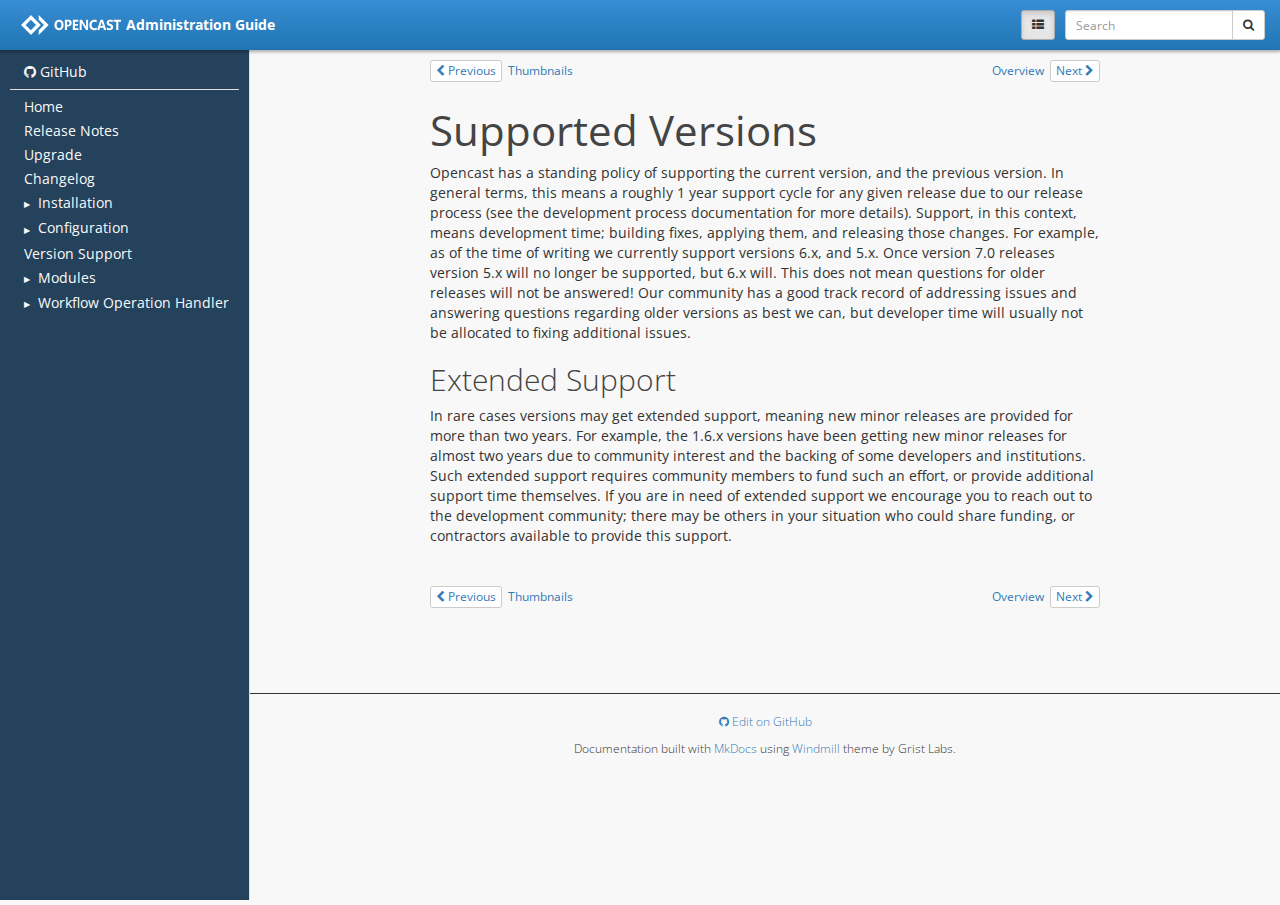
<file: admin/version-support/index.html>
<!DOCTYPE html>
<html lang="en">
<head>
  
  
    <meta charset="utf-8">
    <meta http-equiv="X-UA-Compatible" content="IE=edge">
    <meta name="viewport" content="width=device-width, initial-scale=1.0">
    
    
    
    <link rel="shortcut icon" href="../img/favicon.ico">
    <meta name="viewport" content="width=device-width, initial-scale=1.0, maximum-scale=1.0, user-scalable=0" />
    <title>Version Support - Administration Guide</title>
    <link href="../css/bootstrap-3.3.7.min.css" rel="stylesheet">
    <link href="../css/font-awesome-4.7.0.css" rel="stylesheet">
    <link href="../css/base.css" rel="stylesheet">
    <link rel="stylesheet" href="../css/highlight.css">
    <link href="../css/extra.css" rel="stylesheet">
    <!-- HTML5 shim and Respond.js IE8 support of HTML5 elements and media queries -->
    <!--[if lt IE 9]>
        <script src="https://oss.maxcdn.com/libs/html5shiv/3.7.0/html5shiv.js"></script>
        <script src="https://oss.maxcdn.com/libs/respond.js/1.3.0/respond.min.js"></script>
    <![endif]-->

    <script src="../js/jquery-3.2.1.min.js"></script>
    <script src="../js/bootstrap-3.3.7.min.js"></script>
    <script src="../js/highlight.pack.js"></script>
    
    <base target="_top">
    <script>
      var base_url = '..';
      var is_top_frame = false;
        
        var pageToc = [
          {title: "Supported Versions", url: "#_top", children: [
              {title: "Extended Support", url: "#extended-support" },
          ]},
        ];

    </script>
    <script src="../js/base.js"></script>
      <script src="../javascript/extra.js"></script> 
</head>

<body>
<script>
if (is_top_frame) { $('body').addClass('wm-top-page'); }
</script>



<div class="container-fluid wm-page-content">
  <a name="_top"></a>
    

    
    
      
    

  <div class="row wm-article-nav-buttons" role="navigation" aria-label="navigation">
    
    <div class="wm-article-nav pull-right">
      <a href="../modules/" class="btn btn-xs btn-default pull-right">
        Next
        <i class="fa fa-chevron-right" aria-hidden="true"></i>
      </a>
      <a href="../modules/" class="btn btn-xs btn-link">
        Overview
      </a>
    </div>
    
    <div class="wm-article-nav">
      <a href="../configuration/admin-ui/thumbnails/" class="btn btn-xs btn-default pull-left">
        <i class="fa fa-chevron-left" aria-hidden="true"></i>
        Previous</a><a href="../configuration/admin-ui/thumbnails/" class="btn btn-xs btn-link">
        Thumbnails
      </a>
    </div>
    
  </div>

    

    <h1 id="supported-versions">Supported Versions</h1>
<p>Opencast has a standing policy of supporting the current version, and the previous version.  In general terms, this
means a roughly 1 year support cycle for any given release due to our release process (see the development process
documentation for more details).  Support, in this context, means development time; building fixes, applying them, and
releasing those changes.  For example, as of the time of writing we currently support versions 6.x, and 5.x.  Once
version 7.0 releases version 5.x will no longer be supported, but 6.x will.  This does not mean questions for older
releases will not be answered!  Our community has a good track record of addressing issues and answering questions
regarding older versions as best we can, but developer time will usually not be allocated to fixing additional issues.</p>
<h2 id="extended-support">Extended Support</h2>
<p>In rare cases versions may get extended support, meaning new minor releases are provided for more than two years. For
example, the 1.6.x versions have been getting new minor releases for almost two years due to community interest and the
backing of some developers and institutions. Such extended support requires community members to fund such an effort, or
provide additional support time themselves.  If you are in need of extended support we encourage you to reach out to the
development community; there may be others in your situation who could share funding, or contractors available to
provide this support.</p>

  <br>
    

    
    
      
    

  <div class="row wm-article-nav-buttons" role="navigation" aria-label="navigation">
    
    <div class="wm-article-nav pull-right">
      <a href="../modules/" class="btn btn-xs btn-default pull-right">
        Next
        <i class="fa fa-chevron-right" aria-hidden="true"></i>
      </a>
      <a href="../modules/" class="btn btn-xs btn-link">
        Overview
      </a>
    </div>
    
    <div class="wm-article-nav">
      <a href="../configuration/admin-ui/thumbnails/" class="btn btn-xs btn-default pull-left">
        <i class="fa fa-chevron-left" aria-hidden="true"></i>
        Previous</a><a href="../configuration/admin-ui/thumbnails/" class="btn btn-xs btn-link">
        Thumbnails
      </a>
    </div>
    
  </div>

    <br>
</div>

<footer class="col-md-12 wm-page-content">
      <p>
        <a href="https://github.com/opencast/opencast/edit/develop/docs/guides/admin/docs/version-support.md"><i class="fa fa-github"></i>
Edit on GitHub</a>
      </p>
  <p>Documentation built with <a href="http://www.mkdocs.org/">MkDocs</a> using <a href="https://github.com/gristlabs/mkdocs-windmill">Windmill</a> theme by Grist Labs.</p>
</footer>

</body>
</html>
</file>
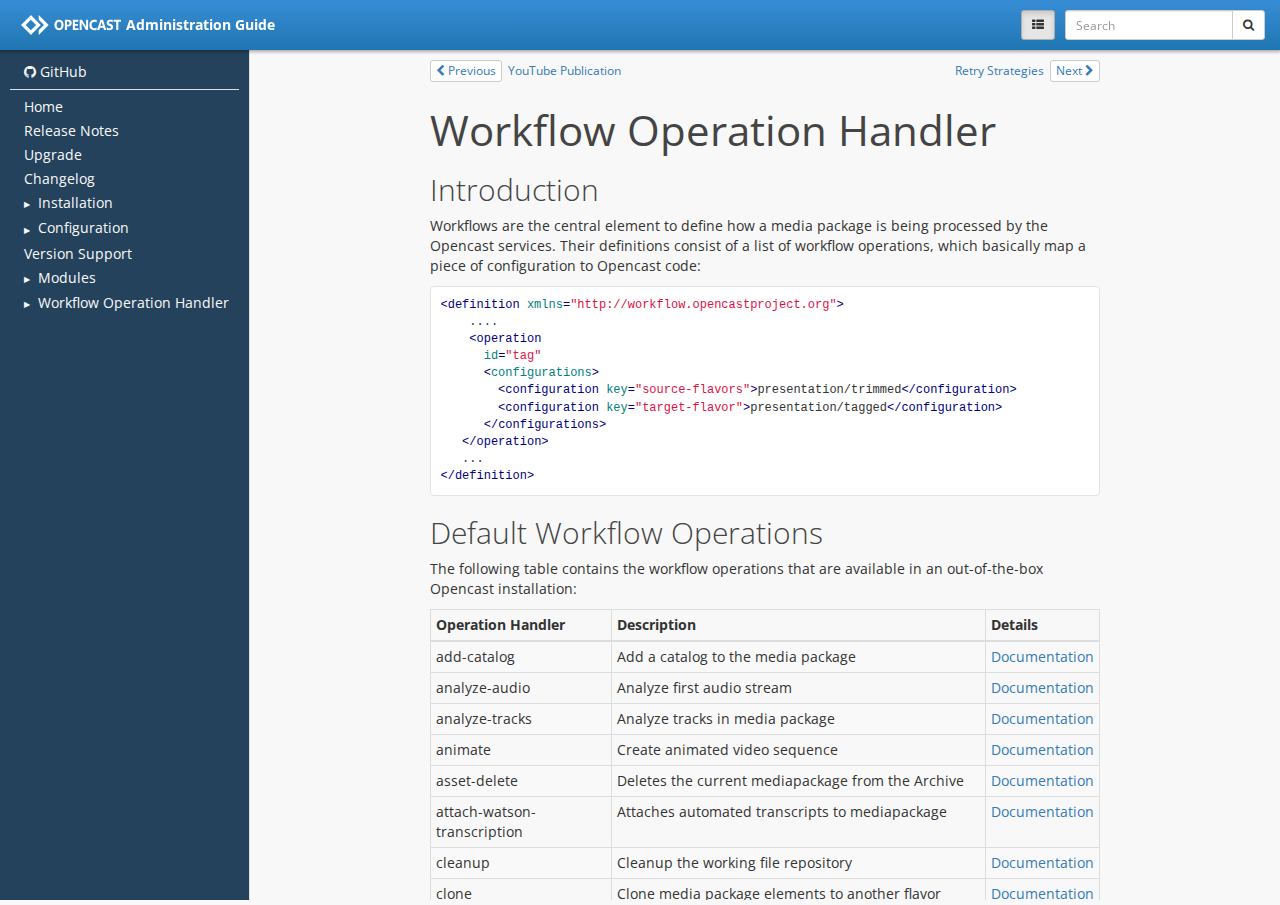
<file: admin/workflowoperationhandlers/index.html>
<!DOCTYPE html>
<html lang="en">
<head>
  
  
    <meta charset="utf-8">
    <meta http-equiv="X-UA-Compatible" content="IE=edge">
    <meta name="viewport" content="width=device-width, initial-scale=1.0">
    
    
    
    <link rel="shortcut icon" href="../img/favicon.ico">
    <meta name="viewport" content="width=device-width, initial-scale=1.0, maximum-scale=1.0, user-scalable=0" />
    <title>Overview - Administration Guide</title>
    <link href="../css/bootstrap-3.3.7.min.css" rel="stylesheet">
    <link href="../css/font-awesome-4.7.0.css" rel="stylesheet">
    <link href="../css/base.css" rel="stylesheet">
    <link rel="stylesheet" href="../css/highlight.css">
    <link href="../css/extra.css" rel="stylesheet">
    <!-- HTML5 shim and Respond.js IE8 support of HTML5 elements and media queries -->
    <!--[if lt IE 9]>
        <script src="https://oss.maxcdn.com/libs/html5shiv/3.7.0/html5shiv.js"></script>
        <script src="https://oss.maxcdn.com/libs/respond.js/1.3.0/respond.min.js"></script>
    <![endif]-->

    <script src="../js/jquery-3.2.1.min.js"></script>
    <script src="../js/bootstrap-3.3.7.min.js"></script>
    <script src="../js/highlight.pack.js"></script>
    
    <base target="_top">
    <script>
      var base_url = '..';
      var is_top_frame = false;
        
        var pageToc = [
          {title: "Workflow Operation Handler", url: "#_top", children: [
              {title: "Introduction", url: "#introduction" },
              {title: "Default Workflow Operations", url: "#default-workflow-operations" },
          ]},
        ];

    </script>
    <script src="../js/base.js"></script>
      <script src="../javascript/extra.js"></script> 
</head>

<body>
<script>
if (is_top_frame) { $('body').addClass('wm-top-page'); }
</script>



<div class="container-fluid wm-page-content">
  <a name="_top"></a>
    

    
    
      
    

  <div class="row wm-article-nav-buttons" role="navigation" aria-label="navigation">
    
    <div class="wm-article-nav pull-right">
      <a href="retry-strategies/" class="btn btn-xs btn-default pull-right">
        Next
        <i class="fa fa-chevron-right" aria-hidden="true"></i>
      </a>
      <a href="retry-strategies/" class="btn btn-xs btn-link">
        Retry Strategies
      </a>
    </div>
    
    <div class="wm-article-nav">
      <a href="../modules/youtubepublication/" class="btn btn-xs btn-default pull-left">
        <i class="fa fa-chevron-left" aria-hidden="true"></i>
        Previous</a><a href="../modules/youtubepublication/" class="btn btn-xs btn-link">
        YouTube Publication
      </a>
    </div>
    
  </div>

    

    <h1 id="workflow-operation-handler">Workflow Operation Handler</h1>
<h2 id="introduction">Introduction</h2>
<p>Workflows are the central element to define how a media package is being processed by the Opencast services. Their
definitions consist of a list of workflow operations, which basically map a piece of configuration to Opencast code:</p>
<pre><code>&lt;definition xmlns="http://workflow.opencastproject.org"&gt;
    ....
    &lt;operation
      id="tag"
      &lt;configurations&gt;
        &lt;configuration key="source-flavors"&gt;presentation/trimmed&lt;/configuration&gt;
        &lt;configuration key="target-flavor"&gt;presentation/tagged&lt;/configuration&gt;
      &lt;/configurations&gt;
   &lt;/operation&gt;
   ...
&lt;/definition&gt;
</code></pre>
<h2 id="default-workflow-operations">Default Workflow Operations</h2>
<p>The following table contains the workflow operations that are available in an out-of-the-box Opencast installation:</p>
<table>
<thead>
<tr>
<th>Operation Handler</th>
<th>Description</th>
<th>Details</th>
</tr>
</thead>
<tbody>
<tr>
<td>add-catalog</td>
<td>Add a catalog to the media package</td>
<td><a href="add-catalog-woh/">Documentation</a></td>
</tr>
<tr>
<td>analyze-audio</td>
<td>Analyze first audio stream</td>
<td><a href="analyzeaudio-woh/">Documentation</a></td>
</tr>
<tr>
<td>analyze-tracks</td>
<td>Analyze tracks in media package</td>
<td><a href="analyze-tracks-woh/">Documentation</a></td>
</tr>
<tr>
<td>animate</td>
<td>Create animated video sequence</td>
<td><a href="animate-woh/">Documentation</a></td>
</tr>
<tr>
<td>asset-delete</td>
<td>Deletes the current mediapackage from the Archive</td>
<td><a href="asset-delete-woh/">Documentation</a></td>
</tr>
<tr>
<td>attach-watson-transcription</td>
<td>Attaches automated transcripts to mediapackage</td>
<td><a href="attach-watson-transcription-woh/">Documentation</a></td>
</tr>
<tr>
<td>cleanup</td>
<td>Cleanup the working file repository</td>
<td><a href="cleanup-woh/">Documentation</a></td>
</tr>
<tr>
<td>clone</td>
<td>Clone media package elements to another flavor</td>
<td><a href="clone-woh/">Documentation</a></td>
</tr>
<tr>
<td>comment</td>
<td>Add, resolve or delete a comment</td>
<td><a href="comment-woh/">Documentation</a></td>
</tr>
<tr>
<td>compose</td>
<td>Encode media files using FFmpeg</td>
<td><a href="compose-woh/">Documentation</a></td>
</tr>
<tr>
<td>composite</td>
<td>Compose two videos on one canvas.</td>
<td><a href="composite-woh/">Documentation</a></td>
</tr>
<tr>
<td>concat</td>
<td>Concatenate multiple video tracks into one video track</td>
<td><a href="concat-woh/">Documentation</a></td>
</tr>
<tr>
<td>configure-by-dcterm</td>
<td>Set workflow parameter if dublincore term matches value</td>
<td><a href="configure-by-dcterm-woh/">Documentation</a></td>
</tr>
<tr>
<td>copy</td>
<td>Copy media package elements to target directory</td>
<td><a href="copy-woh/">Documentation</a></td>
</tr>
<tr>
<td>cover-image</td>
<td>Generate a cover-image containing metadata</td>
<td><a href="coverimage-woh/">Documentation</a></td>
</tr>
<tr>
<td>defaults</td>
<td>Applies default workflow configuration values</td>
<td><a href="defaults-woh/">Documentation</a></td>
</tr>
<tr>
<td>demux</td>
<td>Demuxes streams to multiple output files</td>
<td><a href="demux-woh/">Documentation</a></td>
</tr>
<tr>
<td>duplicate-event</td>
<td>Create an event by cloning an existing one</td>
<td><a href="duplicate-event-woh/">Documentation</a></td>
</tr>
<tr>
<td>editor</td>
<td>Waiting for user to review, then cut video based on edit-list</td>
<td><a href="editor-woh/">Documentation</a></td>
</tr>
<tr>
<td>encode</td>
<td>Encode media files to differents formats in parallel</td>
<td><a href="encode-woh/">Documentation</a></td>
</tr>
<tr>
<td>error-resolution</td>
<td>Internal operation to pause a workflow in error</td>
<td><a href="error-resolution-woh/">Documentation</a></td>
</tr>
<tr>
<td>execute-many</td>
<td>Execute a command for each matching element in a MediaPackage</td>
<td><a href="execute-many-woh/">Documentation</a></td>
</tr>
<tr>
<td>execute-once</td>
<td>Execute a command for a MediaPackage</td>
<td><a href="execute-once-woh/">Documentation</a></td>
</tr>
<tr>
<td>export-wf-properties</td>
<td>Export workflow properties</td>
<td><a href="export-wf-properties-woh/">Documentation</a></td>
</tr>
<tr>
<td>extract-text</td>
<td>Extracting text from presentation segments</td>
<td><a href="extracttext-woh/">Documentation</a></td>
</tr>
<tr>
<td>failing</td>
<td>Operations that always fails</td>
<td><a href="failing-woh/">Documentation</a></td>
</tr>
<tr>
<td>http-notify</td>
<td>Notifies an HTTP endpoint about the process of the workflow</td>
<td><a href="httpnotify-woh/">Documentation</a></td>
</tr>
<tr>
<td>image</td>
<td>Extract images from a video using FFmpeg</td>
<td><a href="image-woh/">Documentation</a></td>
</tr>
<tr>
<td>image-convert</td>
<td>Convert images using FFmpeg</td>
<td><a href="image-convert-woh/">Documentation</a></td>
</tr>
<tr>
<td>image-to-video</td>
<td>Create a video track from a source image</td>
<td><a href="imagetovideo-woh/">Documentation</a></td>
</tr>
<tr>
<td>import-wf-properties</td>
<td>Import workflow properties</td>
<td><a href="import-wf-properties-woh/">Documentation</a></td>
</tr>
<tr>
<td>incident</td>
<td>Testing incidents on a dummy job</td>
<td><a href="incident-woh/">Documentation</a></td>
</tr>
<tr>
<td>include</td>
<td>Include workflow definition in current workflow</td>
<td><a href="include-woh/">Documentation</a></td>
</tr>
<tr>
<td>ingest-download</td>
<td>Download files from external URL for ingest</td>
<td><a href="ingestdownload-woh/">Documentation</a></td>
</tr>
<tr>
<td>inspect</td>
<td>Inspect the media (check if it is valid)</td>
<td><a href="inspect-woh/">Documentation</a></td>
</tr>
<tr>
<td>log</td>
<td>Log workflow status</td>
<td><a href="log-woh/">Documentation</a></td>
</tr>
<tr>
<td>multiencode</td>
<td>Encode to multiple profiles in one operation</td>
<td><a href="multiencode-woh/">Documentation</a></td>
</tr>
<tr>
<td>normalize-audio</td>
<td>Normalize first audio stream</td>
<td><a href="normalizeaudio-woh/">Documentation</a></td>
</tr>
<tr>
<td>partial-import</td>
<td>Import partial tracks and process according to a SMIL document</td>
<td><a href="partial-import-woh/">Documentation</a></td>
</tr>
<tr>
<td>post-mediapackage</td>
<td>Send mediapackage to remote service</td>
<td><a href="postmediapackage-woh/">Documentation</a></td>
</tr>
<tr>
<td>prepare-av</td>
<td>Preparing audio and video work versions</td>
<td><a href="prepareav-woh/">Documentation</a></td>
</tr>
<tr>
<td>probe-resolution</td>
<td>Set workflow instance variables based on video resolution</td>
<td><a href="probe-resolution-woh/">Documentation</a></td>
</tr>
<tr>
<td>process-smil</td>
<td>Edit and Encode media defined by a SMIL file</td>
<td><a href="process-smil-woh/">Documentation</a></td>
</tr>
<tr>
<td>publish-aws</td>
<td>Distribute and publish media to Amazon S3 and Cloudfront</td>
<td><a href="publish-aws-woh/">Documentation</a></td>
</tr>
<tr>
<td>publish-configure</td>
<td>Distribute and publish media to the configured publication</td>
<td><a href="publish-configure-woh/">Documentation</a></td>
</tr>
<tr>
<td>publish-engage</td>
<td>Distribute and publish media to the engage player</td>
<td><a href="publish-engage-woh/">Documentation</a></td>
</tr>
<tr>
<td>publish-oaipmh</td>
<td>Distribute and publish media to a OAI-PMH repository</td>
<td><a href="publish-oaipmh-woh/">Documentation</a></td>
</tr>
<tr>
<td>publish-youtube</td>
<td>Distribute and publish media to YouTube</td>
<td><a href="publish-youtube-woh/">Documentation</a></td>
</tr>
<tr>
<td>republish-oaipmh</td>
<td>Update media in a OAI-PMH repository</td>
<td><a href="republish-oaipmh-woh/">Documentation</a></td>
</tr>
<tr>
<td>retract-aws</td>
<td>Retracts media from AWS S3 and Cloudfront publication</td>
<td><a href="retract-aws-woh/">Documentation</a></td>
</tr>
<tr>
<td>retract-configure</td>
<td>Retracts media from configured publication</td>
<td><a href="retract-configure-woh/">Documentation</a></td>
</tr>
<tr>
<td>retract-engage</td>
<td>Retracts media from Opencast Media Module publication</td>
<td><a href="retract-engage-woh/">Documentation</a></td>
</tr>
<tr>
<td>retract-oaipmh</td>
<td>Retracts media from a OAI-PMH repository</td>
<td><a href="retract-oaipmh-woh/">Documentation</a></td>
</tr>
<tr>
<td>retract-youtube</td>
<td>Retracts media from YouTube</td>
<td><a href="retract-youtube-woh/">Documentation</a></td>
</tr>
<tr>
<td>segment-video</td>
<td>Extracting segments from presentation</td>
<td><a href="segmentvideo-woh/">Documentation</a></td>
</tr>
<tr>
<td>segmentpreviews</td>
<td>Extract segment images from a video using FFmpeg</td>
<td><a href="segmentpreviews-woh/">Documentation</a></td>
</tr>
<tr>
<td>select-streams</td>
<td>Select streams for further processing</td>
<td><a href="select-streams-woh/">Documentation</a></td>
</tr>
<tr>
<td>send-email</td>
<td>Sends email notifications at any part of a workflow</td>
<td><a href="send-email-woh/">Documentation</a></td>
</tr>
<tr>
<td>series</td>
<td>Apply series to the mediapackage</td>
<td><a href="series-woh/">Documentation</a></td>
</tr>
<tr>
<td>silence</td>
<td>Silence detection on audio of the mediapackage</td>
<td><a href="silence-woh/">Documentation</a></td>
</tr>
<tr>
<td>snapshot</td>
<td>Archive the current state of the mediapackage</td>
<td><a href="snapshot-woh/">Documentation</a></td>
</tr>
<tr>
<td>start-watson-transcription</td>
<td>Starts automated transcription provided by IBM Watson</td>
<td><a href="start-watson-transcription-woh/">Documentation</a></td>
</tr>
<tr>
<td>start-workflow</td>
<td>Start a new workflow for given media package ID</td>
<td><a href="start-workflow-woh/">Documentation</a></td>
</tr>
<tr>
<td>tag</td>
<td>Modify the tag sets of media package elements</td>
<td><a href="tag-woh/">Documentation</a></td>
</tr>
<tr>
<td>tag-by-dcterm</td>
<td>Modify the tags if dublincore term matches value</td>
<td><a href="tag-by-dcterm-woh/">Documentation</a></td>
</tr>
<tr>
<td>theme</td>
<td>Make settings of themes available to processing</td>
<td><a href="theme-woh/">Documentation</a></td>
</tr>
<tr>
<td>timelinepreviews</td>
<td>Create a preview image stream from a given video track</td>
<td><a href="timelinepreviews-woh/">Documentation</a></td>
</tr>
<tr>
<td>waveform</td>
<td>Create a waveform image of the audio of the mediapackage</td>
<td><a href="waveform-woh/">Documentation</a></td>
</tr>
<tr>
<td>zip</td>
<td>Create zipped archive of the current state of the mediapackage</td>
<td><a href="zip-woh/">Documentation</a></td>
</tr>
</tbody>
</table>

  <br>
    

    
    
      
    

  <div class="row wm-article-nav-buttons" role="navigation" aria-label="navigation">
    
    <div class="wm-article-nav pull-right">
      <a href="retry-strategies/" class="btn btn-xs btn-default pull-right">
        Next
        <i class="fa fa-chevron-right" aria-hidden="true"></i>
      </a>
      <a href="retry-strategies/" class="btn btn-xs btn-link">
        Retry Strategies
      </a>
    </div>
    
    <div class="wm-article-nav">
      <a href="../modules/youtubepublication/" class="btn btn-xs btn-default pull-left">
        <i class="fa fa-chevron-left" aria-hidden="true"></i>
        Previous</a><a href="../modules/youtubepublication/" class="btn btn-xs btn-link">
        YouTube Publication
      </a>
    </div>
    
  </div>

    <br>
</div>

<footer class="col-md-12 wm-page-content">
      <p>
        <a href="https://github.com/opencast/opencast/edit/develop/docs/guides/admin/docs/workflowoperationhandlers/index.md"><i class="fa fa-github"></i>
Edit on GitHub</a>
      </p>
  <p>Documentation built with <a href="http://www.mkdocs.org/">MkDocs</a> using <a href="https://github.com/gristlabs/mkdocs-windmill">Windmill</a> theme by Grist Labs.</p>
</footer>

</body>
</html>
</file>
<file: admin/css/base.css>
body {
    background-color: #f8f8f8;
}

/***********************************************************************
 Top bar
 ***********************************************************************/

.navbar {
  background-color: #546e7a;
  box-shadow: 0 1.5px 3px rgba(0,0,0,.24), 0 3px 8px rgba(0,0,0,.05);
  border: none;
  border-radius: 0px;
  margin-bottom: 0px;
  height: 50px;
  z-index: 2;
}

.wm-top-page {
  overflow: hidden;
}

.wm-page-content {
  max-width: 700px;
  position: relative;
}

.wm-page-top-frame { display: none; }
.wm-top-page > .wm-page-top-frame { display: block; }
.wm-top-page > .wm-page-content { display: none; }

.wm-top-brand {
  display: inline-block;
  float: left;
  overflow: visible;
  width: 0px;
  height: 50px;
  color: #fff;
  font-size: 18px;
  white-space: nowrap;
  text-decoration: none;
}

.wm-top-link, .wm-top-link:hover, .wm-top-link:active, .wm-top-link:visited, .wm-top-link:focus {
  color: #fff;
  text-decoration: none;
}

.wm-vcenter:before {
  content: '';
  display: inline-block;
  height: 100%;
  vertical-align: middle;
  margin-left: -0.25em;
}

.wm-vcentered {
  display: inline-block;
  vertical-align: middle;
}

.wm-top-title {
  display: inline-block;
  line-height: 16px;
  vertical-align: middle;
}

.wm-top-logo {
  max-height: 100%;
}

.wm-top-version {
  border: 1px solid #ddd;
  border-radius: 3px;
  padding: 0px 5px;
  color: #ddd;
  font-size: 8pt;
}

.wm-top-tool {
  height: 50px;
  white-space: nowrap;
}

.wm-top-tool-expanded {
  position: absolute;
  right: 0px;
  padding: inherit;
  width: 100%;
  background-color: #546e7a;
}

.wm-top-search {
  width: 20rem;
}

#wm-toc-button {
  margin-right: 1rem;
  margin-left: 0.5rem;
}

/***********************************************************************
 Table of contents (side pane)
 ***********************************************************************/

.wm-toc-pane {
  position: absolute;
  top: 0px;
  padding-top: 70px;
  height: 100%;
  min-width: 250px;
  max-width: 350px;
  z-index: 1;
  background-color: #f2f2f2;
  border-right: 1px solid #e0e0e0;
  overflow: auto;
  margin-left: 0px;
  padding-left: 1rem;
  padding-right: 1rem;
  padding-bottom: 2rem;
  transition: margin-left 0.3s;
}

.wm-content-pane {
  position: absolute;
  top: 0px;
  padding-top: 50px;
  height: 100%;
  width: 100%;
  z-index: 0;
  padding-left: 250px;
  transition: padding-left 0.3s;
  /* required for iPhone to scroll the contained iframe */
  -webkit-overflow-scrolling: touch;
}

.wm-toc-pane.wm-toc-dropdown {
  position: absolute;
  display: block;
  top: 0;
  left: 0;
  margin-left: 0;
  height: auto;
  box-shadow: 2px 3px 4px 0 grey;
}

.wm-toc-repo {
  margin-top: -15px;
  margin-bottom: 5px;
  padding-bottom: 5px;
  border-bottom: 1px solid #e0e0e0;
}

.wm-toc-hidden > .wm-toc-pane {
  margin-left: -250px;
}

.wm-toc-hidden > .wm-content-pane {
  padding-left: 0px;
}

.wm-small-show {
  display: none;
}

#wm-search-form {
  width: 100%;
}
#wm-search-show {
  display: none;
}

@media (max-width: 600px) {
  .wm-small-hide {
    display: none;
  }
  .wm-small-show {
    display: block;
  }
  .wm-small-left {
    float: left !important;
  }
  #wm-search-show {
    display: block;
    margin-left: 1rem;
  }
  .wm-top-tool-expanded #wm-search-show {
    display: none;
  }
  .wm-top-search {
    display: none;
  }
  .wm-top-tool-expanded .wm-top-search {
    display: table;
    width: 100%;
    padding: 0px;
  }

  .wm-top-page {
    overflow: visible;
  }
  .wm-top-container {
    /* This prevents horizontal overflow, but cuts off search results on bigger
     * screens, so included in small-screen section */
    overflow-x: hidden;
  }
  .wm-toc-pane {
    display: none;
  }
  .wm-content-pane {
    padding-left: 0px;
    overflow: visible;
  }
}

.wm-toctree {
  list-style-type: none;
  line-height: 16px;
  padding-left: 0px;
}

.wm-toctree a, .wm-toctree a:visited, .wm-toctree a:hover, .wm-toctree a:focus {
  color: #546e7a;
  text-decoration: none;
  outline: none;
}

.wm-toc-text {
  display: block;
  padding: 4px;
  cursor: pointer;
}

.wm-toc-lev1 > .wm-toc-text { padding-left: 14px; }
.wm-toc-lev2 > .wm-toc-text { padding-left: 28px; }
.wm-toc-lev3 > .wm-toc-text { padding-left: 42px; }
.wm-toc-lev4 > .wm-toc-text { padding-left: 56px; }
.wm-toc-lev5 > .wm-toc-text { padding-left: 70px; }
.wm-toc-lev6 > .wm-toc-text { padding-left: 84px; }

.wm-toc-lev1 + .wm-page-toc { margin-left: 14px; }
.wm-toc-lev2 + .wm-page-toc { margin-left: 28px; }
.wm-toc-lev3 + .wm-page-toc { margin-left: 42px; }
.wm-toc-lev4 + .wm-page-toc { margin-left: 56px; }
.wm-toc-lev5 + .wm-page-toc { margin-left: 70px; }
.wm-toc-lev6 + .wm-page-toc { margin-left: 84px; }

.wm-toc-li-nested {
  padding: 0px;
  margin: 0px;
}

.wm-toc-opener > .wm-toc-text::before {
  content: "\25B6 \FE0E";
  display: inline-block;
  vertical-align: middle;
  font-size: 8px;
  width: 14px;
}

.wm-toc-opener.wm-toc-open > .wm-toc-text::before {
  content: "\25BC \FE0E";
}

.wm-toc-li.wm-current, .wm-toc-li.wm-current:hover {
  background-color: #546e7a;
  color: white;
}

.wm-toc-li:hover {
  background-color: #e0e0e0;
}

.wm-toc-li.wm-current a {
  color: white;
}

.wm-toc-li-nested.wm-page-toc {
  font-size: 1.2rem;
  line-height: 1.2rem;
  overflow: hidden;
  border-left: 1px solid #546e7a;
}

.wm-page-toc-opener > .wm-toc-text::after {
  content: "\25C4";
  display: inline-block;
  float: right;
  vertical-align: middle;
  font-size: 8px;
}

.wm-page-toc-opener.wm-page-toc-open > .wm-toc-text::after {
  content: "\25BC";
}

.wm-page-toc-text {
  padding: 2px 2px 2px 1rem;
  display: block;
  cursor: pointer;
}

.wm-article {
  width: 1px;
  min-width: 100%;
  height: 100%;
  border: none;
}

.btn:focus, .btn:active:focus, .btn.active:focus, .btn.focus, .btn:active.focus, .btn.active.focus {
  outline: none;
}

.btn-default:focus, .btn-default.focus {
  color: #333;
  background-color: #fff;
  border-color: #ccc;
}

.btn-default.greybtn {
  color: #888;
}

.wm-article-nav-buttons {
  margin: 1rem 0;
}

.wm-page-content img {
  max-width: 100%;
  display: inline-block;
  padding: 4px;
  line-height: 1.428571429;
  background-color: #fff;
  border: 1px solid #ddd;
  border-radius: 4px;
  margin: 20px auto 30px auto;
}

.wm-page-content a {
  color: #2fa4e7;
}

.wm-article-nav {
  display: inline-block;
  max-width: 48%;
  white-space: nowrap;
  color: #546e7a;
  text-align: right;
}

.wm-article-nav > .btn-link {
  display: block;
  padding-left: 0.5rem;
  padding-right: 0.5rem;
  overflow: hidden;
  text-overflow: ellipsis;
}

.wm-article-nav > a, .wm-article-nav > a:visited, .wm-article-nav > a:hover, .wm-article-nav > a:focus {
  color: #546e7a;
  text-decoration: none;
  outline: none;
}

/***********************************************************************
 * Dropdown search results
 ***********************************************************************/
#mkdocs-search-results.dropdown-menu {
  width: 40rem;
  overflow-y: auto;
  overflow-x: hidden;
  white-space: normal;
  max-height: calc(100vh - 60px);
  max-width: 90vw;
}

#mkdocs-search-results {
  font-family: "Helvetica Neue",Helvetica,Arial,sans-serif,FontAwesome;
}

.search-link {
  font-size: 1.2rem;
}

.search-title {
  font-weight: bold;
  color: #337ab7;
  padding-right: 1rem;
}

.search-text {
  color: #666;
  overflow: hidden;
  text-overflow: ellipsis;
}

.search-text > b {
  color: #000;
}

.wm-search-page {
  list-style: none;
  padding: 5px 0;
}

.wm-search-page > li {
  padding: 1rem 0;
  border-bottom: 1px solid #ccc;
}

.wm-search-page .search-link {
  font-size: inherit;
}

.wm-search-page .search-link:hover, .wm-search-page .search-link:active {
  text-decoration: none;
}

.wm-search-page .search-link:hover .search-title {
  text-decoration: underline;
}



/***********************************************************************
 * The rest is taken from base.css from mkdocs.
 ***********************************************************************/

.source-links {
  float: right;
}

h1 {
    color: #444;
    font-weight: 400;
    font-size: 42px;
}

h2, h3, h4, h5, h6 {
    color: #444;
    font-weight: 300;
}

hr {
    border-top: 1px solid #aaa;
}

pre, .rst-content tt {
    max-width: 100%;
    background: #fff;
    border: solid 1px #e1e4e5;
    color: #333;
    overflow-x: auto;
}

code.code-large, .rst-content tt.code-large {
    font-size: 90%;
}

code {
    padding: 2px 5px;
    background: #fff;
    border: solid 1px #e1e4e5;
    color: #333;
    white-space: pre-wrap;
    word-wrap: break-word;
}

pre code {
    background: transparent;
    border: none;
    white-space: pre;
    word-wrap: normal;
    font-family: monospace,serif;
    font-size: 12px;
}

a code {
    color: #2FA4E7;
}

a:hover code, a:focus code {
    color: #157AB5;
}

footer {
    margin-bottom: 10px;
    text-align: center;
    font-weight: 200;
    font-size: smaller;
}

.modal-dialog {
    margin-top: 60px;
}

.headerlink {
    font-family: FontAwesome;
    font-size: 14px;
    display: none;
    padding-left: .5em;
}

h1:hover .headerlink, h2:hover .headerlink, h3:hover .headerlink, h4:hover .headerlink, h5:hover .headerlink, h6:hover .headerlink{
    display:inline-block;
}

.admonition {
    padding: 15px;
    margin-bottom: 20px;
    border: 1px solid transparent;
    border-radius: 4px;
    text-align: left;
}

.admonition.note { /* csslint allow: adjoining-classes */
    color: #3a87ad;
    background-color: #d9edf7;
    border-color: #bce8f1;
}

.admonition.warning { /* csslint allow: adjoining-classes */
    color: #c09853;
    background-color: #fcf8e3;
    border-color: #fbeed5;
}

.admonition.danger { /* csslint allow: adjoining-classes */
    color: #b94a48;
    background-color: #f2dede;
    border-color: #eed3d7;
}

.admonition-title {
    font-weight: bold;
    text-align: left;
}
</file>
<file: admin/css/highlight.css>
/*
This is the GitHub theme for highlight.js

github.com style (c) Vasily Polovnyov <vast@whiteants.net>

*/

.hljs {
  display: block;
  overflow-x: auto;
  color: #333;
  -webkit-text-size-adjust: none;
}

.hljs-comment,
.diff .hljs-header,
.hljs-javadoc {
  color: #998;
  font-style: italic;
}

.hljs-keyword,
.css .rule .hljs-keyword,
.hljs-winutils,
.nginx .hljs-title,
.hljs-subst,
.hljs-request,
.hljs-status {
  color: #333;
  font-weight: bold;
}

.hljs-number,
.hljs-hexcolor,
.ruby .hljs-constant {
  color: #008080;
}

.hljs-string,
.hljs-tag .hljs-value,
.hljs-phpdoc,
.hljs-dartdoc,
.tex .hljs-formula {
  color: #d14;
}

.hljs-title,
.hljs-id,
.scss .hljs-preprocessor {
  color: #900;
  font-weight: bold;
}

.hljs-list .hljs-keyword,
.hljs-subst {
  font-weight: normal;
}

.hljs-class .hljs-title,
.hljs-type,
.vhdl .hljs-literal,
.tex .hljs-command {
  color: #458;
  font-weight: bold;
}

.hljs-tag,
.hljs-tag .hljs-title,
.hljs-rule .hljs-property,
.django .hljs-tag .hljs-keyword {
  color: #000080;
  font-weight: normal;
}

.hljs-attribute,
.hljs-variable,
.lisp .hljs-body,
.hljs-name {
  color: #008080;
}

.hljs-regexp {
  color: #009926;
}

.hljs-symbol,
.ruby .hljs-symbol .hljs-string,
.lisp .hljs-keyword,
.clojure .hljs-keyword,
.scheme .hljs-keyword,
.tex .hljs-special,
.hljs-prompt {
  color: #990073;
}

.hljs-built_in {
  color: #0086b3;
}

.hljs-preprocessor,
.hljs-pragma,
.hljs-pi,
.hljs-doctype,
.hljs-shebang,
.hljs-cdata {
  color: #999;
  font-weight: bold;
}

.hljs-deletion {
  background: #fdd;
}

.hljs-addition {
  background: #dfd;
}

.diff .hljs-change {
  background: #0086b3;
}

.hljs-chunk {
  color: #aaa;
}
</file>
<file: admin/css/extra.css>
@import url('https://fonts.googleapis.com/css?family=Open+Sans');

/* Using open sans, because its the main font of opencast */
body {
    font-family: 'Open Sans';
}

/* Color of top bar */
.navbar {
    background-color: #388ed6;
    background-image: linear-gradient(to bottom,#388ed6,#2075b1);
    height: 50px;
    box-shadow: 0 1px 3px 1px rgba(0,0,0,.3);
}

/* Background color of sidebar */
.wm-toc-pane {
    background-color: #24425c;
    padding-top: 75px
}

/* Sidebar - text color of entries */
.wm-toctree a, .wm-toctree a:visited, .wm-toctree a:hover, .wm-toctree a:focus {
    color: #fafafa;
}

/* Sidebar - color of active element */
.wm-toc-li.wm-current, .wm-toc-li.wm-current:hover {
    background-color: #388ed6;
    font-weight: bold;
}

/* Sidebar - text color of folder entries */
.wm-toc-text {
    color: #fafafa;
}

/* Sidebar - background color of text while hover */
.wm-toc-li:hover {
    background-color: #388ed6;
}

/* Navigation links like "next" and "previous" */
.wm-article-nav > a, .wm-article-nav > a:visited {
    color: #337ab7;
}

/* Navigation links like "next" and "previous" on hover */
.wm-article-nav > a:hover, .wm-article-nav > a:focus {
    color: #24425c;
}

/* Color of normal links */
.wm-page-content a {
    color: #337ab7;
}

/* Positioning of the opencast vector logo in the top left corner */
.wm-top-logo {
    width: 100px;
    height: 20px;
    margin-left: 5px;
}

/* Restyling of the text in the title like "Administration Guide", "User Guide",... */
.wm-top-title {
    font-size: 14px;
    font-weight: bold;
}

/* Repositioning of the footer "theme by bla bla" */
footer.wm-page-content {
    max-width: none;
    border-top-style: solid;
    border-top-width: thin;
    margin-top: 50px;
    padding-top: 20px;
    padding-bottom: 10px;
}

/* Color of inline code */
code {
    color: #E74C3C;
}
</file>
<file: developer/css/base.css>
body {
    background-color: #f8f8f8;
}

/***********************************************************************
 Top bar
 ***********************************************************************/

.navbar {
  background-color: #546e7a;
  box-shadow: 0 1.5px 3px rgba(0,0,0,.24), 0 3px 8px rgba(0,0,0,.05);
  border: none;
  border-radius: 0px;
  margin-bottom: 0px;
  height: 50px;
  z-index: 2;
}

.wm-top-page {
  overflow: hidden;
}

.wm-page-content {
  max-width: 700px;
  position: relative;
}

.wm-page-top-frame { display: none; }
.wm-top-page > .wm-page-top-frame { display: block; }
.wm-top-page > .wm-page-content { display: none; }

.wm-top-brand {
  display: inline-block;
  float: left;
  overflow: visible;
  width: 0px;
  height: 50px;
  color: #fff;
  font-size: 18px;
  white-space: nowrap;
  text-decoration: none;
}

.wm-top-link, .wm-top-link:hover, .wm-top-link:active, .wm-top-link:visited, .wm-top-link:focus {
  color: #fff;
  text-decoration: none;
}

.wm-vcenter:before {
  content: '';
  display: inline-block;
  height: 100%;
  vertical-align: middle;
  margin-left: -0.25em;
}

.wm-vcentered {
  display: inline-block;
  vertical-align: middle;
}

.wm-top-title {
  display: inline-block;
  line-height: 16px;
  vertical-align: middle;
}

.wm-top-logo {
  max-height: 100%;
}

.wm-top-version {
  border: 1px solid #ddd;
  border-radius: 3px;
  padding: 0px 5px;
  color: #ddd;
  font-size: 8pt;
}

.wm-top-tool {
  height: 50px;
  white-space: nowrap;
}

.wm-top-tool-expanded {
  position: absolute;
  right: 0px;
  padding: inherit;
  width: 100%;
  background-color: #546e7a;
}

.wm-top-search {
  width: 20rem;
}

#wm-toc-button {
  margin-right: 1rem;
  margin-left: 0.5rem;
}

/***********************************************************************
 Table of contents (side pane)
 ***********************************************************************/

.wm-toc-pane {
  position: absolute;
  top: 0px;
  padding-top: 70px;
  height: 100%;
  min-width: 250px;
  max-width: 350px;
  z-index: 1;
  background-color: #f2f2f2;
  border-right: 1px solid #e0e0e0;
  overflow: auto;
  margin-left: 0px;
  padding-left: 1rem;
  padding-right: 1rem;
  padding-bottom: 2rem;
  transition: margin-left 0.3s;
}

.wm-content-pane {
  position: absolute;
  top: 0px;
  padding-top: 50px;
  height: 100%;
  width: 100%;
  z-index: 0;
  padding-left: 250px;
  transition: padding-left 0.3s;
  /* required for iPhone to scroll the contained iframe */
  -webkit-overflow-scrolling: touch;
}

.wm-toc-pane.wm-toc-dropdown {
  position: absolute;
  display: block;
  top: 0;
  left: 0;
  margin-left: 0;
  height: auto;
  box-shadow: 2px 3px 4px 0 grey;
}

.wm-toc-repo {
  margin-top: -15px;
  margin-bottom: 5px;
  padding-bottom: 5px;
  border-bottom: 1px solid #e0e0e0;
}

.wm-toc-hidden > .wm-toc-pane {
  margin-left: -250px;
}

.wm-toc-hidden > .wm-content-pane {
  padding-left: 0px;
}

.wm-small-show {
  display: none;
}

#wm-search-form {
  width: 100%;
}
#wm-search-show {
  display: none;
}

@media (max-width: 600px) {
  .wm-small-hide {
    display: none;
  }
  .wm-small-show {
    display: block;
  }
  .wm-small-left {
    float: left !important;
  }
  #wm-search-show {
    display: block;
    margin-left: 1rem;
  }
  .wm-top-tool-expanded #wm-search-show {
    display: none;
  }
  .wm-top-search {
    display: none;
  }
  .wm-top-tool-expanded .wm-top-search {
    display: table;
    width: 100%;
    padding: 0px;
  }

  .wm-top-page {
    overflow: visible;
  }
  .wm-top-container {
    /* This prevents horizontal overflow, but cuts off search results on bigger
     * screens, so included in small-screen section */
    overflow-x: hidden;
  }
  .wm-toc-pane {
    display: none;
  }
  .wm-content-pane {
    padding-left: 0px;
    overflow: visible;
  }
}

.wm-toctree {
  list-style-type: none;
  line-height: 16px;
  padding-left: 0px;
}

.wm-toctree a, .wm-toctree a:visited, .wm-toctree a:hover, .wm-toctree a:focus {
  color: #546e7a;
  text-decoration: none;
  outline: none;
}

.wm-toc-text {
  display: block;
  padding: 4px;
  cursor: pointer;
}

.wm-toc-lev1 > .wm-toc-text { padding-left: 14px; }
.wm-toc-lev2 > .wm-toc-text { padding-left: 28px; }
.wm-toc-lev3 > .wm-toc-text { padding-left: 42px; }
.wm-toc-lev4 > .wm-toc-text { padding-left: 56px; }
.wm-toc-lev5 > .wm-toc-text { padding-left: 70px; }
.wm-toc-lev6 > .wm-toc-text { padding-left: 84px; }

.wm-toc-lev1 + .wm-page-toc { margin-left: 14px; }
.wm-toc-lev2 + .wm-page-toc { margin-left: 28px; }
.wm-toc-lev3 + .wm-page-toc { margin-left: 42px; }
.wm-toc-lev4 + .wm-page-toc { margin-left: 56px; }
.wm-toc-lev5 + .wm-page-toc { margin-left: 70px; }
.wm-toc-lev6 + .wm-page-toc { margin-left: 84px; }

.wm-toc-li-nested {
  padding: 0px;
  margin: 0px;
}

.wm-toc-opener > .wm-toc-text::before {
  content: "\25B6 \FE0E";
  display: inline-block;
  vertical-align: middle;
  font-size: 8px;
  width: 14px;
}

.wm-toc-opener.wm-toc-open > .wm-toc-text::before {
  content: "\25BC \FE0E";
}

.wm-toc-li.wm-current, .wm-toc-li.wm-current:hover {
  background-color: #546e7a;
  color: white;
}

.wm-toc-li:hover {
  background-color: #e0e0e0;
}

.wm-toc-li.wm-current a {
  color: white;
}

.wm-toc-li-nested.wm-page-toc {
  font-size: 1.2rem;
  line-height: 1.2rem;
  overflow: hidden;
  border-left: 1px solid #546e7a;
}

.wm-page-toc-opener > .wm-toc-text::after {
  content: "\25C4";
  display: inline-block;
  float: right;
  vertical-align: middle;
  font-size: 8px;
}

.wm-page-toc-opener.wm-page-toc-open > .wm-toc-text::after {
  content: "\25BC";
}

.wm-page-toc-text {
  padding: 2px 2px 2px 1rem;
  display: block;
  cursor: pointer;
}

.wm-article {
  width: 1px;
  min-width: 100%;
  height: 100%;
  border: none;
}

.btn:focus, .btn:active:focus, .btn.active:focus, .btn.focus, .btn:active.focus, .btn.active.focus {
  outline: none;
}

.btn-default:focus, .btn-default.focus {
  color: #333;
  background-color: #fff;
  border-color: #ccc;
}

.btn-default.greybtn {
  color: #888;
}

.wm-article-nav-buttons {
  margin: 1rem 0;
}

.wm-page-content img {
  max-width: 100%;
  display: inline-block;
  padding: 4px;
  line-height: 1.428571429;
  background-color: #fff;
  border: 1px solid #ddd;
  border-radius: 4px;
  margin: 20px auto 30px auto;
}

.wm-page-content a {
  color: #2fa4e7;
}

.wm-article-nav {
  display: inline-block;
  max-width: 48%;
  white-space: nowrap;
  color: #546e7a;
  text-align: right;
}

.wm-article-nav > .btn-link {
  display: block;
  padding-left: 0.5rem;
  padding-right: 0.5rem;
  overflow: hidden;
  text-overflow: ellipsis;
}

.wm-article-nav > a, .wm-article-nav > a:visited, .wm-article-nav > a:hover, .wm-article-nav > a:focus {
  color: #546e7a;
  text-decoration: none;
  outline: none;
}

/***********************************************************************
 * Dropdown search results
 ***********************************************************************/
#mkdocs-search-results.dropdown-menu {
  width: 40rem;
  overflow-y: auto;
  overflow-x: hidden;
  white-space: normal;
  max-height: calc(100vh - 60px);
  max-width: 90vw;
}

#mkdocs-search-results {
  font-family: "Helvetica Neue",Helvetica,Arial,sans-serif,FontAwesome;
}

.search-link {
  font-size: 1.2rem;
}

.search-title {
  font-weight: bold;
  color: #337ab7;
  padding-right: 1rem;
}

.search-text {
  color: #666;
  overflow: hidden;
  text-overflow: ellipsis;
}

.search-text > b {
  color: #000;
}

.wm-search-page {
  list-style: none;
  padding: 5px 0;
}

.wm-search-page > li {
  padding: 1rem 0;
  border-bottom: 1px solid #ccc;
}

.wm-search-page .search-link {
  font-size: inherit;
}

.wm-search-page .search-link:hover, .wm-search-page .search-link:active {
  text-decoration: none;
}

.wm-search-page .search-link:hover .search-title {
  text-decoration: underline;
}



/***********************************************************************
 * The rest is taken from base.css from mkdocs.
 ***********************************************************************/

.source-links {
  float: right;
}

h1 {
    color: #444;
    font-weight: 400;
    font-size: 42px;
}

h2, h3, h4, h5, h6 {
    color: #444;
    font-weight: 300;
}

hr {
    border-top: 1px solid #aaa;
}

pre, .rst-content tt {
    max-width: 100%;
    background: #fff;
    border: solid 1px #e1e4e5;
    color: #333;
    overflow-x: auto;
}

code.code-large, .rst-content tt.code-large {
    font-size: 90%;
}

code {
    padding: 2px 5px;
    background: #fff;
    border: solid 1px #e1e4e5;
    color: #333;
    white-space: pre-wrap;
    word-wrap: break-word;
}

pre code {
    background: transparent;
    border: none;
    white-space: pre;
    word-wrap: normal;
    font-family: monospace,serif;
    font-size: 12px;
}

a code {
    color: #2FA4E7;
}

a:hover code, a:focus code {
    color: #157AB5;
}

footer {
    margin-bottom: 10px;
    text-align: center;
    font-weight: 200;
    font-size: smaller;
}

.modal-dialog {
    margin-top: 60px;
}

.headerlink {
    font-family: FontAwesome;
    font-size: 14px;
    display: none;
    padding-left: .5em;
}

h1:hover .headerlink, h2:hover .headerlink, h3:hover .headerlink, h4:hover .headerlink, h5:hover .headerlink, h6:hover .headerlink{
    display:inline-block;
}

.admonition {
    padding: 15px;
    margin-bottom: 20px;
    border: 1px solid transparent;
    border-radius: 4px;
    text-align: left;
}

.admonition.note { /* csslint allow: adjoining-classes */
    color: #3a87ad;
    background-color: #d9edf7;
    border-color: #bce8f1;
}

.admonition.warning { /* csslint allow: adjoining-classes */
    color: #c09853;
    background-color: #fcf8e3;
    border-color: #fbeed5;
}

.admonition.danger { /* csslint allow: adjoining-classes */
    color: #b94a48;
    background-color: #f2dede;
    border-color: #eed3d7;
}

.admonition-title {
    font-weight: bold;
    text-align: left;
}
</file>
<file: developer/css/highlight.css>
/*
This is the GitHub theme for highlight.js

github.com style (c) Vasily Polovnyov <vast@whiteants.net>

*/

.hljs {
  display: block;
  overflow-x: auto;
  color: #333;
  -webkit-text-size-adjust: none;
}

.hljs-comment,
.diff .hljs-header,
.hljs-javadoc {
  color: #998;
  font-style: italic;
}

.hljs-keyword,
.css .rule .hljs-keyword,
.hljs-winutils,
.nginx .hljs-title,
.hljs-subst,
.hljs-request,
.hljs-status {
  color: #333;
  font-weight: bold;
}

.hljs-number,
.hljs-hexcolor,
.ruby .hljs-constant {
  color: #008080;
}

.hljs-string,
.hljs-tag .hljs-value,
.hljs-phpdoc,
.hljs-dartdoc,
.tex .hljs-formula {
  color: #d14;
}

.hljs-title,
.hljs-id,
.scss .hljs-preprocessor {
  color: #900;
  font-weight: bold;
}

.hljs-list .hljs-keyword,
.hljs-subst {
  font-weight: normal;
}

.hljs-class .hljs-title,
.hljs-type,
.vhdl .hljs-literal,
.tex .hljs-command {
  color: #458;
  font-weight: bold;
}

.hljs-tag,
.hljs-tag .hljs-title,
.hljs-rule .hljs-property,
.django .hljs-tag .hljs-keyword {
  color: #000080;
  font-weight: normal;
}

.hljs-attribute,
.hljs-variable,
.lisp .hljs-body,
.hljs-name {
  color: #008080;
}

.hljs-regexp {
  color: #009926;
}

.hljs-symbol,
.ruby .hljs-symbol .hljs-string,
.lisp .hljs-keyword,
.clojure .hljs-keyword,
.scheme .hljs-keyword,
.tex .hljs-special,
.hljs-prompt {
  color: #990073;
}

.hljs-built_in {
  color: #0086b3;
}

.hljs-preprocessor,
.hljs-pragma,
.hljs-pi,
.hljs-doctype,
.hljs-shebang,
.hljs-cdata {
  color: #999;
  font-weight: bold;
}

.hljs-deletion {
  background: #fdd;
}

.hljs-addition {
  background: #dfd;
}

.diff .hljs-change {
  background: #0086b3;
}

.hljs-chunk {
  color: #aaa;
}
</file>
<file: developer/css/extra.css>
@import url('https://fonts.googleapis.com/css?family=Open+Sans');

/* Using open sans, because its the main font of opencast */
body {
    font-family: 'Open Sans';
}

/* Color of top bar */
.navbar {
    background-color: #388ed6;
    background-image: linear-gradient(to bottom,#388ed6,#2075b1);
    height: 50px;
    box-shadow: 0 1px 3px 1px rgba(0,0,0,.3);
}

/* Background color of sidebar */
.wm-toc-pane {
    background-color: #24425c;
    padding-top: 75px
}

/* Sidebar - text color of entries */
.wm-toctree a, .wm-toctree a:visited, .wm-toctree a:hover, .wm-toctree a:focus {
    color: #fafafa;
}

/* Sidebar - color of active element */
.wm-toc-li.wm-current, .wm-toc-li.wm-current:hover {
    background-color: #388ed6;
    font-weight: bold;
}

/* Sidebar - text color of folder entries */
.wm-toc-text {
    color: #fafafa;
}

/* Sidebar - background color of text while hover */
.wm-toc-li:hover {
    background-color: #388ed6;
}

/* Navigation links like "next" and "previous" */
.wm-article-nav > a, .wm-article-nav > a:visited {
    color: #337ab7;
}

/* Navigation links like "next" and "previous" on hover */
.wm-article-nav > a:hover, .wm-article-nav > a:focus {
    color: #24425c;
}

/* Color of normal links */
.wm-page-content a {
    color: #337ab7;
}

/* Positioning of the opencast vector logo in the top left corner */
.wm-top-logo {
    width: 100px;
    height: 20px;
    margin-left: 5px;
}

/* Restyling of the text in the title like "Administration Guide", "User Guide",... */
.wm-top-title {
    font-size: 14px;
    font-weight: bold;
}

/* Repositioning of the footer "theme by bla bla" */
footer.wm-page-content {
    max-width: none;
    border-top-style: solid;
    border-top-width: thin;
    margin-top: 50px;
    padding-top: 20px;
    padding-bottom: 10px;
}

/* Color of inline code */
code {
    color: #E74C3C;
}
</file>
<file: user/css/base.css>
body {
    background-color: #f8f8f8;
}

/***********************************************************************
 Top bar
 ***********************************************************************/

.navbar {
  background-color: #546e7a;
  box-shadow: 0 1.5px 3px rgba(0,0,0,.24), 0 3px 8px rgba(0,0,0,.05);
  border: none;
  border-radius: 0px;
  margin-bottom: 0px;
  height: 50px;
  z-index: 2;
}

.wm-top-page {
  overflow: hidden;
}

.wm-page-content {
  max-width: 700px;
  position: relative;
}

.wm-page-top-frame { display: none; }
.wm-top-page > .wm-page-top-frame { display: block; }
.wm-top-page > .wm-page-content { display: none; }

.wm-top-brand {
  display: inline-block;
  float: left;
  overflow: visible;
  width: 0px;
  height: 50px;
  color: #fff;
  font-size: 18px;
  white-space: nowrap;
  text-decoration: none;
}

.wm-top-link, .wm-top-link:hover, .wm-top-link:active, .wm-top-link:visited, .wm-top-link:focus {
  color: #fff;
  text-decoration: none;
}

.wm-vcenter:before {
  content: '';
  display: inline-block;
  height: 100%;
  vertical-align: middle;
  margin-left: -0.25em;
}

.wm-vcentered {
  display: inline-block;
  vertical-align: middle;
}

.wm-top-title {
  display: inline-block;
  line-height: 16px;
  vertical-align: middle;
}

.wm-top-logo {
  max-height: 100%;
}

.wm-top-version {
  border: 1px solid #ddd;
  border-radius: 3px;
  padding: 0px 5px;
  color: #ddd;
  font-size: 8pt;
}

.wm-top-tool {
  height: 50px;
  white-space: nowrap;
}

.wm-top-tool-expanded {
  position: absolute;
  right: 0px;
  padding: inherit;
  width: 100%;
  background-color: #546e7a;
}

.wm-top-search {
  width: 20rem;
}

#wm-toc-button {
  margin-right: 1rem;
  margin-left: 0.5rem;
}

/***********************************************************************
 Table of contents (side pane)
 ***********************************************************************/

.wm-toc-pane {
  position: absolute;
  top: 0px;
  padding-top: 70px;
  height: 100%;
  min-width: 250px;
  max-width: 350px;
  z-index: 1;
  background-color: #f2f2f2;
  border-right: 1px solid #e0e0e0;
  overflow: auto;
  margin-left: 0px;
  padding-left: 1rem;
  padding-right: 1rem;
  padding-bottom: 2rem;
  transition: margin-left 0.3s;
}

.wm-content-pane {
  position: absolute;
  top: 0px;
  padding-top: 50px;
  height: 100%;
  width: 100%;
  z-index: 0;
  padding-left: 250px;
  transition: padding-left 0.3s;
  /* required for iPhone to scroll the contained iframe */
  -webkit-overflow-scrolling: touch;
}

.wm-toc-pane.wm-toc-dropdown {
  position: absolute;
  display: block;
  top: 0;
  left: 0;
  margin-left: 0;
  height: auto;
  box-shadow: 2px 3px 4px 0 grey;
}

.wm-toc-repo {
  margin-top: -15px;
  margin-bottom: 5px;
  padding-bottom: 5px;
  border-bottom: 1px solid #e0e0e0;
}

.wm-toc-hidden > .wm-toc-pane {
  margin-left: -250px;
}

.wm-toc-hidden > .wm-content-pane {
  padding-left: 0px;
}

.wm-small-show {
  display: none;
}

#wm-search-form {
  width: 100%;
}
#wm-search-show {
  display: none;
}

@media (max-width: 600px) {
  .wm-small-hide {
    display: none;
  }
  .wm-small-show {
    display: block;
  }
  .wm-small-left {
    float: left !important;
  }
  #wm-search-show {
    display: block;
    margin-left: 1rem;
  }
  .wm-top-tool-expanded #wm-search-show {
    display: none;
  }
  .wm-top-search {
    display: none;
  }
  .wm-top-tool-expanded .wm-top-search {
    display: table;
    width: 100%;
    padding: 0px;
  }

  .wm-top-page {
    overflow: visible;
  }
  .wm-top-container {
    /* This prevents horizontal overflow, but cuts off search results on bigger
     * screens, so included in small-screen section */
    overflow-x: hidden;
  }
  .wm-toc-pane {
    display: none;
  }
  .wm-content-pane {
    padding-left: 0px;
    overflow: visible;
  }
}

.wm-toctree {
  list-style-type: none;
  line-height: 16px;
  padding-left: 0px;
}

.wm-toctree a, .wm-toctree a:visited, .wm-toctree a:hover, .wm-toctree a:focus {
  color: #546e7a;
  text-decoration: none;
  outline: none;
}

.wm-toc-text {
  display: block;
  padding: 4px;
  cursor: pointer;
}

.wm-toc-lev1 > .wm-toc-text { padding-left: 14px; }
.wm-toc-lev2 > .wm-toc-text { padding-left: 28px; }
.wm-toc-lev3 > .wm-toc-text { padding-left: 42px; }
.wm-toc-lev4 > .wm-toc-text { padding-left: 56px; }
.wm-toc-lev5 > .wm-toc-text { padding-left: 70px; }
.wm-toc-lev6 > .wm-toc-text { padding-left: 84px; }

.wm-toc-lev1 + .wm-page-toc { margin-left: 14px; }
.wm-toc-lev2 + .wm-page-toc { margin-left: 28px; }
.wm-toc-lev3 + .wm-page-toc { margin-left: 42px; }
.wm-toc-lev4 + .wm-page-toc { margin-left: 56px; }
.wm-toc-lev5 + .wm-page-toc { margin-left: 70px; }
.wm-toc-lev6 + .wm-page-toc { margin-left: 84px; }

.wm-toc-li-nested {
  padding: 0px;
  margin: 0px;
}

.wm-toc-opener > .wm-toc-text::before {
  content: "\25B6 \FE0E";
  display: inline-block;
  vertical-align: middle;
  font-size: 8px;
  width: 14px;
}

.wm-toc-opener.wm-toc-open > .wm-toc-text::before {
  content: "\25BC \FE0E";
}

.wm-toc-li.wm-current, .wm-toc-li.wm-current:hover {
  background-color: #546e7a;
  color: white;
}

.wm-toc-li:hover {
  background-color: #e0e0e0;
}

.wm-toc-li.wm-current a {
  color: white;
}

.wm-toc-li-nested.wm-page-toc {
  font-size: 1.2rem;
  line-height: 1.2rem;
  overflow: hidden;
  border-left: 1px solid #546e7a;
}

.wm-page-toc-opener > .wm-toc-text::after {
  content: "\25C4";
  display: inline-block;
  float: right;
  vertical-align: middle;
  font-size: 8px;
}

.wm-page-toc-opener.wm-page-toc-open > .wm-toc-text::after {
  content: "\25BC";
}

.wm-page-toc-text {
  padding: 2px 2px 2px 1rem;
  display: block;
  cursor: pointer;
}

.wm-article {
  width: 1px;
  min-width: 100%;
  height: 100%;
  border: none;
}

.btn:focus, .btn:active:focus, .btn.active:focus, .btn.focus, .btn:active.focus, .btn.active.focus {
  outline: none;
}

.btn-default:focus, .btn-default.focus {
  color: #333;
  background-color: #fff;
  border-color: #ccc;
}

.btn-default.greybtn {
  color: #888;
}

.wm-article-nav-buttons {
  margin: 1rem 0;
}

.wm-page-content img {
  max-width: 100%;
  display: inline-block;
  padding: 4px;
  line-height: 1.428571429;
  background-color: #fff;
  border: 1px solid #ddd;
  border-radius: 4px;
  margin: 20px auto 30px auto;
}

.wm-page-content a {
  color: #2fa4e7;
}

.wm-article-nav {
  display: inline-block;
  max-width: 48%;
  white-space: nowrap;
  color: #546e7a;
  text-align: right;
}

.wm-article-nav > .btn-link {
  display: block;
  padding-left: 0.5rem;
  padding-right: 0.5rem;
  overflow: hidden;
  text-overflow: ellipsis;
}

.wm-article-nav > a, .wm-article-nav > a:visited, .wm-article-nav > a:hover, .wm-article-nav > a:focus {
  color: #546e7a;
  text-decoration: none;
  outline: none;
}

/***********************************************************************
 * Dropdown search results
 ***********************************************************************/
#mkdocs-search-results.dropdown-menu {
  width: 40rem;
  overflow-y: auto;
  overflow-x: hidden;
  white-space: normal;
  max-height: calc(100vh - 60px);
  max-width: 90vw;
}

#mkdocs-search-results {
  font-family: "Helvetica Neue",Helvetica,Arial,sans-serif,FontAwesome;
}

.search-link {
  font-size: 1.2rem;
}

.search-title {
  font-weight: bold;
  color: #337ab7;
  padding-right: 1rem;
}

.search-text {
  color: #666;
  overflow: hidden;
  text-overflow: ellipsis;
}

.search-text > b {
  color: #000;
}

.wm-search-page {
  list-style: none;
  padding: 5px 0;
}

.wm-search-page > li {
  padding: 1rem 0;
  border-bottom: 1px solid #ccc;
}

.wm-search-page .search-link {
  font-size: inherit;
}

.wm-search-page .search-link:hover, .wm-search-page .search-link:active {
  text-decoration: none;
}

.wm-search-page .search-link:hover .search-title {
  text-decoration: underline;
}



/***********************************************************************
 * The rest is taken from base.css from mkdocs.
 ***********************************************************************/

.source-links {
  float: right;
}

h1 {
    color: #444;
    font-weight: 400;
    font-size: 42px;
}

h2, h3, h4, h5, h6 {
    color: #444;
    font-weight: 300;
}

hr {
    border-top: 1px solid #aaa;
}

pre, .rst-content tt {
    max-width: 100%;
    background: #fff;
    border: solid 1px #e1e4e5;
    color: #333;
    overflow-x: auto;
}

code.code-large, .rst-content tt.code-large {
    font-size: 90%;
}

code {
    padding: 2px 5px;
    background: #fff;
    border: solid 1px #e1e4e5;
    color: #333;
    white-space: pre-wrap;
    word-wrap: break-word;
}

pre code {
    background: transparent;
    border: none;
    white-space: pre;
    word-wrap: normal;
    font-family: monospace,serif;
    font-size: 12px;
}

a code {
    color: #2FA4E7;
}

a:hover code, a:focus code {
    color: #157AB5;
}

footer {
    margin-bottom: 10px;
    text-align: center;
    font-weight: 200;
    font-size: smaller;
}

.modal-dialog {
    margin-top: 60px;
}

.headerlink {
    font-family: FontAwesome;
    font-size: 14px;
    display: none;
    padding-left: .5em;
}

h1:hover .headerlink, h2:hover .headerlink, h3:hover .headerlink, h4:hover .headerlink, h5:hover .headerlink, h6:hover .headerlink{
    display:inline-block;
}

.admonition {
    padding: 15px;
    margin-bottom: 20px;
    border: 1px solid transparent;
    border-radius: 4px;
    text-align: left;
}

.admonition.note { /* csslint allow: adjoining-classes */
    color: #3a87ad;
    background-color: #d9edf7;
    border-color: #bce8f1;
}

.admonition.warning { /* csslint allow: adjoining-classes */
    color: #c09853;
    background-color: #fcf8e3;
    border-color: #fbeed5;
}

.admonition.danger { /* csslint allow: adjoining-classes */
    color: #b94a48;
    background-color: #f2dede;
    border-color: #eed3d7;
}

.admonition-title {
    font-weight: bold;
    text-align: left;
}
</file>
<file: user/css/highlight.css>
/*
This is the GitHub theme for highlight.js

github.com style (c) Vasily Polovnyov <vast@whiteants.net>

*/

.hljs {
  display: block;
  overflow-x: auto;
  color: #333;
  -webkit-text-size-adjust: none;
}

.hljs-comment,
.diff .hljs-header,
.hljs-javadoc {
  color: #998;
  font-style: italic;
}

.hljs-keyword,
.css .rule .hljs-keyword,
.hljs-winutils,
.nginx .hljs-title,
.hljs-subst,
.hljs-request,
.hljs-status {
  color: #333;
  font-weight: bold;
}

.hljs-number,
.hljs-hexcolor,
.ruby .hljs-constant {
  color: #008080;
}

.hljs-string,
.hljs-tag .hljs-value,
.hljs-phpdoc,
.hljs-dartdoc,
.tex .hljs-formula {
  color: #d14;
}

.hljs-title,
.hljs-id,
.scss .hljs-preprocessor {
  color: #900;
  font-weight: bold;
}

.hljs-list .hljs-keyword,
.hljs-subst {
  font-weight: normal;
}

.hljs-class .hljs-title,
.hljs-type,
.vhdl .hljs-literal,
.tex .hljs-command {
  color: #458;
  font-weight: bold;
}

.hljs-tag,
.hljs-tag .hljs-title,
.hljs-rule .hljs-property,
.django .hljs-tag .hljs-keyword {
  color: #000080;
  font-weight: normal;
}

.hljs-attribute,
.hljs-variable,
.lisp .hljs-body,
.hljs-name {
  color: #008080;
}

.hljs-regexp {
  color: #009926;
}

.hljs-symbol,
.ruby .hljs-symbol .hljs-string,
.lisp .hljs-keyword,
.clojure .hljs-keyword,
.scheme .hljs-keyword,
.tex .hljs-special,
.hljs-prompt {
  color: #990073;
}

.hljs-built_in {
  color: #0086b3;
}

.hljs-preprocessor,
.hljs-pragma,
.hljs-pi,
.hljs-doctype,
.hljs-shebang,
.hljs-cdata {
  color: #999;
  font-weight: bold;
}

.hljs-deletion {
  background: #fdd;
}

.hljs-addition {
  background: #dfd;
}

.diff .hljs-change {
  background: #0086b3;
}

.hljs-chunk {
  color: #aaa;
}
</file>
<file: user/css/extra.css>
@import url('https://fonts.googleapis.com/css?family=Open+Sans');

/* Using open sans, because its the main font of opencast */
body {
    font-family: 'Open Sans';
}

/* Color of top bar */
.navbar {
    background-color: #388ed6;
    background-image: linear-gradient(to bottom,#388ed6,#2075b1);
    height: 50px;
    box-shadow: 0 1px 3px 1px rgba(0,0,0,.3);
}

/* Background color of sidebar */
.wm-toc-pane {
    background-color: #24425c;
    padding-top: 75px
}

/* Sidebar - text color of entries */
.wm-toctree a, .wm-toctree a:visited, .wm-toctree a:hover, .wm-toctree a:focus {
    color: #fafafa;
}

/* Sidebar - color of active element */
.wm-toc-li.wm-current, .wm-toc-li.wm-current:hover {
    background-color: #388ed6;
    font-weight: bold;
}

/* Sidebar - text color of folder entries */
.wm-toc-text {
    color: #fafafa;
}

/* Sidebar - background color of text while hover */
.wm-toc-li:hover {
    background-color: #388ed6;
}

/* Navigation links like "next" and "previous" */
.wm-article-nav > a, .wm-article-nav > a:visited {
    color: #337ab7;
}

/* Navigation links like "next" and "previous" on hover */
.wm-article-nav > a:hover, .wm-article-nav > a:focus {
    color: #24425c;
}

/* Color of normal links */
.wm-page-content a {
    color: #337ab7;
}

/* Positioning of the opencast vector logo in the top left corner */
.wm-top-logo {
    width: 100px;
    height: 20px;
    margin-left: 5px;
}

/* Restyling of the text in the title like "Administration Guide", "User Guide",... */
.wm-top-title {
    font-size: 14px;
    font-weight: bold;
}

/* Repositioning of the footer "theme by bla bla" */
footer.wm-page-content {
    max-width: none;
    border-top-style: solid;
    border-top-width: thin;
    margin-top: 50px;
    padding-top: 20px;
    padding-bottom: 10px;
}

/* Color of inline code */
code {
    color: #E74C3C;
}
</file>
